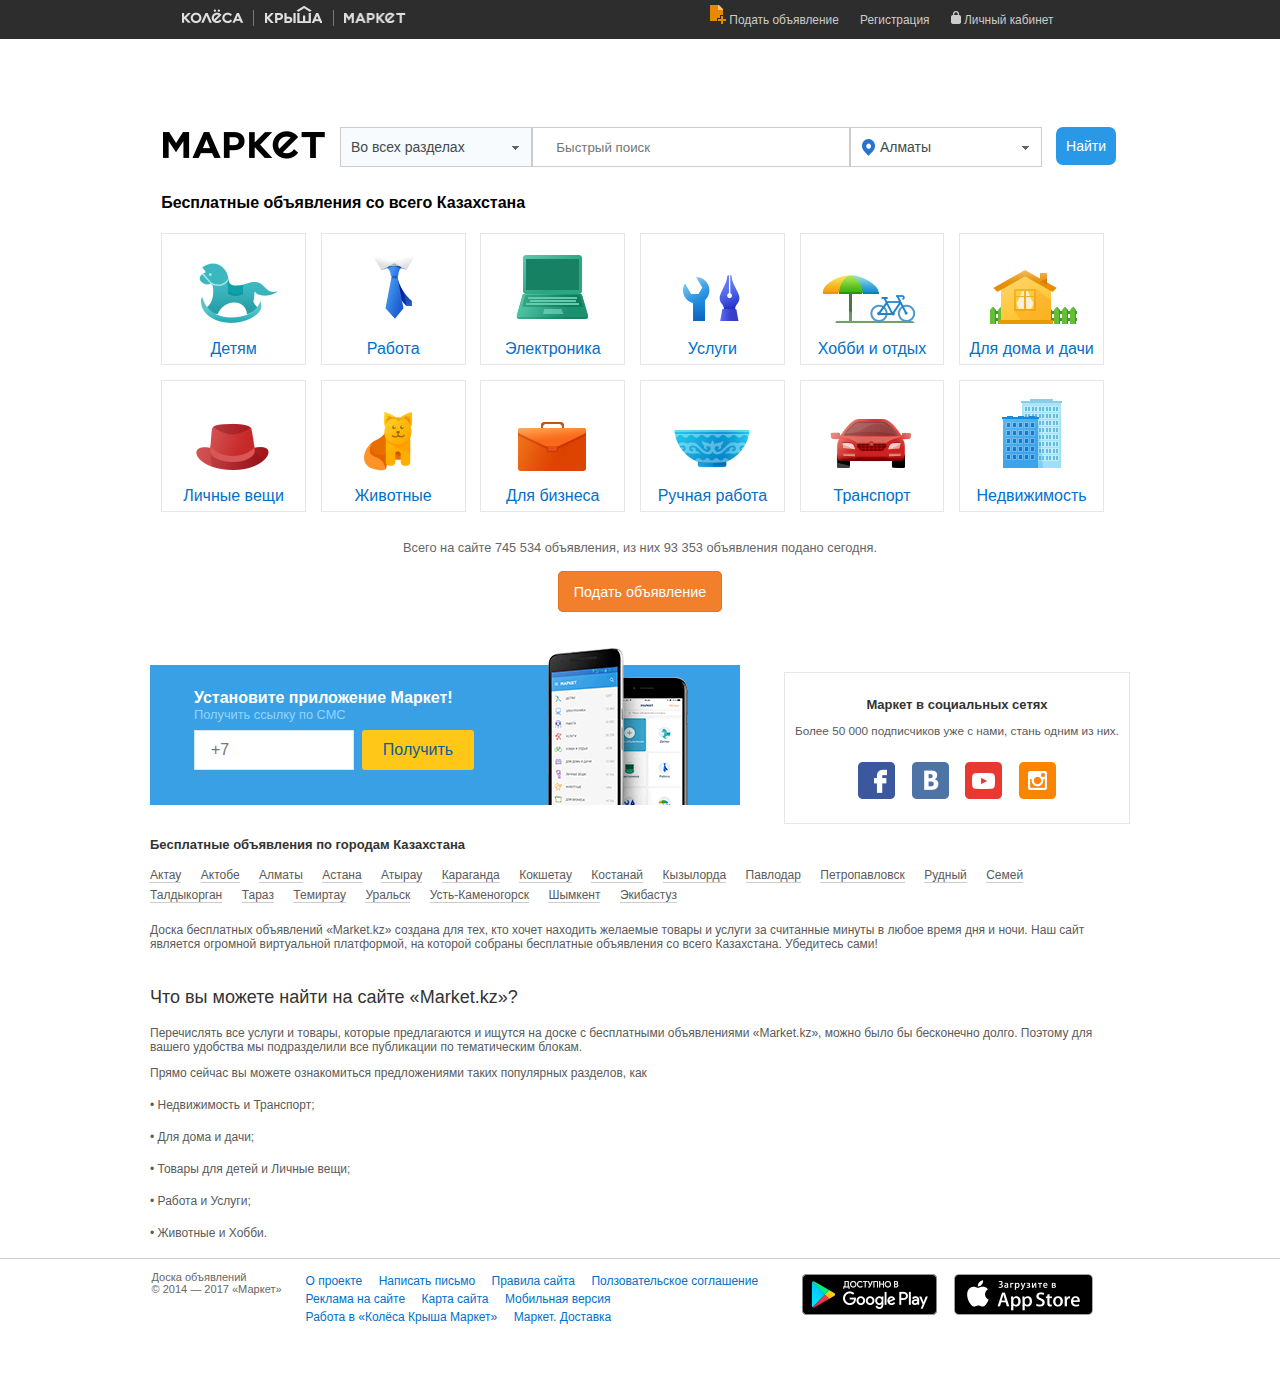
<file: project/index.html>
<html>
	<head>
		<meta name="viewport" content="width=device-width, initial-scale=1">
		<title> Free advertisements: free classifieds board of MARKET.KZ </title>
		<link rel="stylesheet" type="text/css" href="style.css" />
		
	</head>
	<body>
		<header>
			<div id="grid">
				<span id="start">
					<span>
						<a href="http://kolesa.kz" class="link"><img src="Images/kolesa.png"></a>
					</span>
					<span>
						<img class="delimeter" src="Images/delimeter.png">
					</span>
					<span>
						<a href="http://krisha.kz"class="link"><img src="Images/krisha.png"></a>
					</span>
					<span>
						<img class="delimeter" src="Images/delimeter.png">
					</span>
					<span>
						<a href="#" class="link"><img src="Images/market.png"></a>
					</span>
				</span>
				<span id="end">
					<a href="#">
						<img src="Images/add.png"/>
						<span>Подать объявление</span>
					</a>
					<a href="#">
						<span>Регистрация</span>
					</a>
					<a href="#">
						<img src="Images/lock.png"/>
						<span id="profile">Личный кабинет</span>
					</a>
				</span>
			</div>
		</header>
		<main>
			<div id="container">
				<div id="logo">
					<img src="Images/logo.png"/>
				</div>
				<div id="search">
					<span class="search_all">
						<text>Во всех разделах</text>
						<img src="Images/triangle.png"/>
					</span>
					<span class="quick_search">
						<input type="text" placeholder="Быстрый поиск"/>
					</span>
					<span class="city">
						<div>
							<img src="Images/map.png"/>
							<text>Алматы</text>
						</div>
						<img src="Images/triangle.png"/>
					</span>
					<div class="find"><a href="#">Найти</a></div>
				</div>
			</div>
			<div id="content">
				<h4>Бесплатные объявления со всего Казахстана</h4>
				<div>
					<span>
						<img src="Images/kids.png"/>
						<a href="#">Детям</a>
					</span>
					<span>
						<img src="Images/job.png"/>
						<a href="#">Работа</a>
					</span>
					<span>
						<img src="Images/electronika.png"/>
						<a href="#">Электроника</a>
					</span>
					<span>
						<img src="Images/services.png"/>
						<a href="#">Услуги</a>
					</span>
					<span>
						<img src="Images/hobby.png"/>
						<a href="#">Хобби и отдых</a>
					</span>
					<span>
						<img src="Images/house.png"/>
						<a href="#">Для дома и дачи</a>
					</span>
				</div>
				<div>
					<span>
						<img src="Images/own.png"/>
						<a href="#">Личные вещи</a>
					</span>
					<span>
						<img src="Images/animal.png"/>
						<a href="#">Животные</a>
					</span>
					<span>
						<img src="Images/work.png"/>
						<a href="#">Для бизнеса</a>
					</span>
					<span>
						<img src="Images/handmade.png"/>
						<a href="#">Ручная работа</a>
					</span>
					<span>
						<img src="Images/car.png"/>
						<a href="#">Транспорт</a>
					</span>
					<span>
						<img src="Images/building.png"/>
						<a href="#">Недвижимость</a>
					</span>
				</div>
				<div id="div">
					<p id="new-info">Всего на сайте 745 534 объявления, из них 93 353 объявления подано сегодня.</p>
					<p id="give-add"><a href="#">Подать объявление</a></p>
				</div>
			</div>
			<div id="text">
				<div id="app">
					<span id="sms">
						<text id="text1"><strong>Установите приложение Маркет!</strong></text>
						<text id="text2"></br>Получить ссылку по СМС</text>
						<div>
							<input placeholder="+7"/>
							<span><a href="#">Получить</a></span>
						</div>
					</span>
					<img src="Images/phones.png"/>
				</div>
				<div id="network">
					<p id="p1"><strong>Маркет в социальных сетях</strong></p>
					<p id="p2">Более 50 000 подписчиков уже с нами, стань одним из них.</p>
					<a href="#"><img src="Images/facebook.png"/></a>
					<a href="#"><img src="Images/vkontakte.png"/></a>
					<a href="#"><img src="Images/youtube.png"/></a>
					<a href="#"><img src="Images/insta.png"/></a>
				</div>
			</div>
			<div id="regions">
				<p><strong>Бесплатные объявления по городам Казахстана</strong></p>
				<span><a href="#">Актау</a></span>
				<span><a href="#">Актобе</a></span>
				<span><a href="#">Алматы</a></span>
				<span><a href="#">Астана</a></span>
				<span><a href="#">Атырау</a></span>
				<span><a href="#">Караганда</a></span>
				<span><a href="#">Кокшетау</a></span>
				<span><a href="#">Костанай</a></span>
				<span><a href="#">Кызылорда</a></span>
				<span><a href="#">Павлодар</a></span>
				<span><a href="#">Петропавловск</a></span>
				<span><a href="#">Рудный</a></span>
				<span><a href="#">Семей</a></span>
				<span><a href="#">Талдыкорган</a></span>
				<span><a href="#">Тараз</a></span>
				<span><a href="#">Темиртау</a></span>
				<span><a href="#">Уральск</a></span>
				<span><a href="#">Усть-Каменогорск</a></span>
				<span><a href="#">Шымкент</a></span>
				<span><a href="#">Экибастуз</a></span>
			</div>
			<div id="faq">
				<h6>Доска бесплатных объявлений «Market.kz» создана для тех, 
				кто хочет находить желаемые товары и услуги за считанные минуты 
				в любое время дня и ночи. Наш сайт является огромной виртуальной 
				платформой, на которой собраны бесплатные объявления со всего 
				Казахстана. Убедитесь сами!</h6>
				<h4>Что вы можете найти на сайте «Market.kz»?</h4>
				<p>Перечислять все услуги и товары, которые предлагаются и ищутся 
				на доске с бесплатными объявлениями «Market.kz», можно было бы 
				бесконечно долго. Поэтому для вашего удобства мы подразделили 
				все публикации по тематическим блокам.</p>
				<p>Прямо сейчас вы можете ознакомиться предложениями таких популярных разделов, как</p>
				<h6>• Недвижимость и Транспорт;</h6>
				<h6>• Для дома и дачи;</h6>
				<h6>• Товары для детей и Личные вещи;</h6>
				<h6>• Работа и Услуги;</h6>
				<h6>• Животные и Хобби.</h6>
			</div>
		</main>
		<footer>
			<span>
				<p>Доска объявлений</p>
				<p>© 2014 — 2017 «Маркет»</p>
			</span>
			<span>
				<div>
					<a href="#">О проекте</a>
					<a href="#">Написать письмо</a>
					<a href="#">Правила сайта</a>
					<a href="#">Ползовательское соглашение</a>
				</div>
				<div>
					<a href="#">Реклама на сайте</a>
					<a href="#">Карта сайта</a>
					<a href="#">Мобильная версия</a>
				</div>
				<div>
					<a href="#">Работа в «Колёса Крыша Маркет»</a>
					<a href="#">Маркет. Доставка</a>
				</div>
			</span>
			<span id="phones">
				<a href="#"><img src="Images/android.png"></a>
				<a href="#"><img src="Images/ios.png"></a>
			</span>
		</footer>
	</body>
</html>
</file>
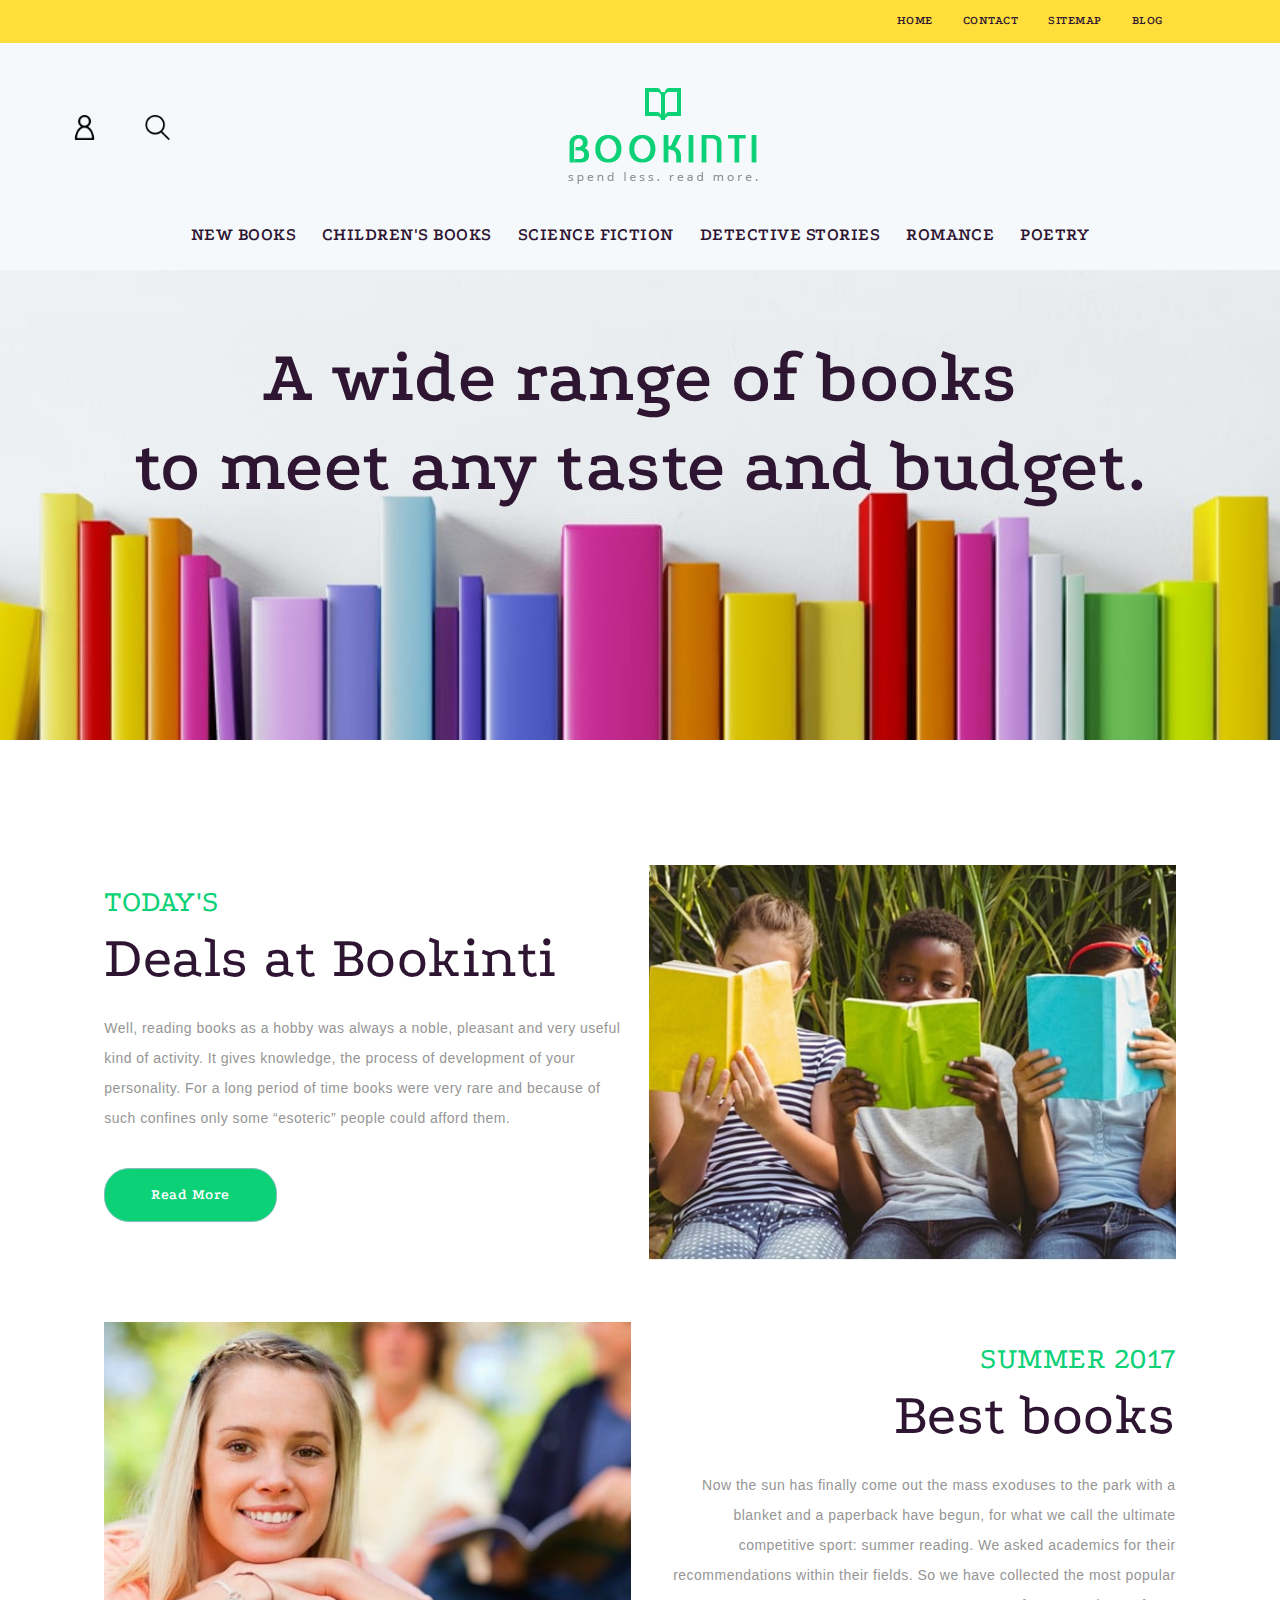
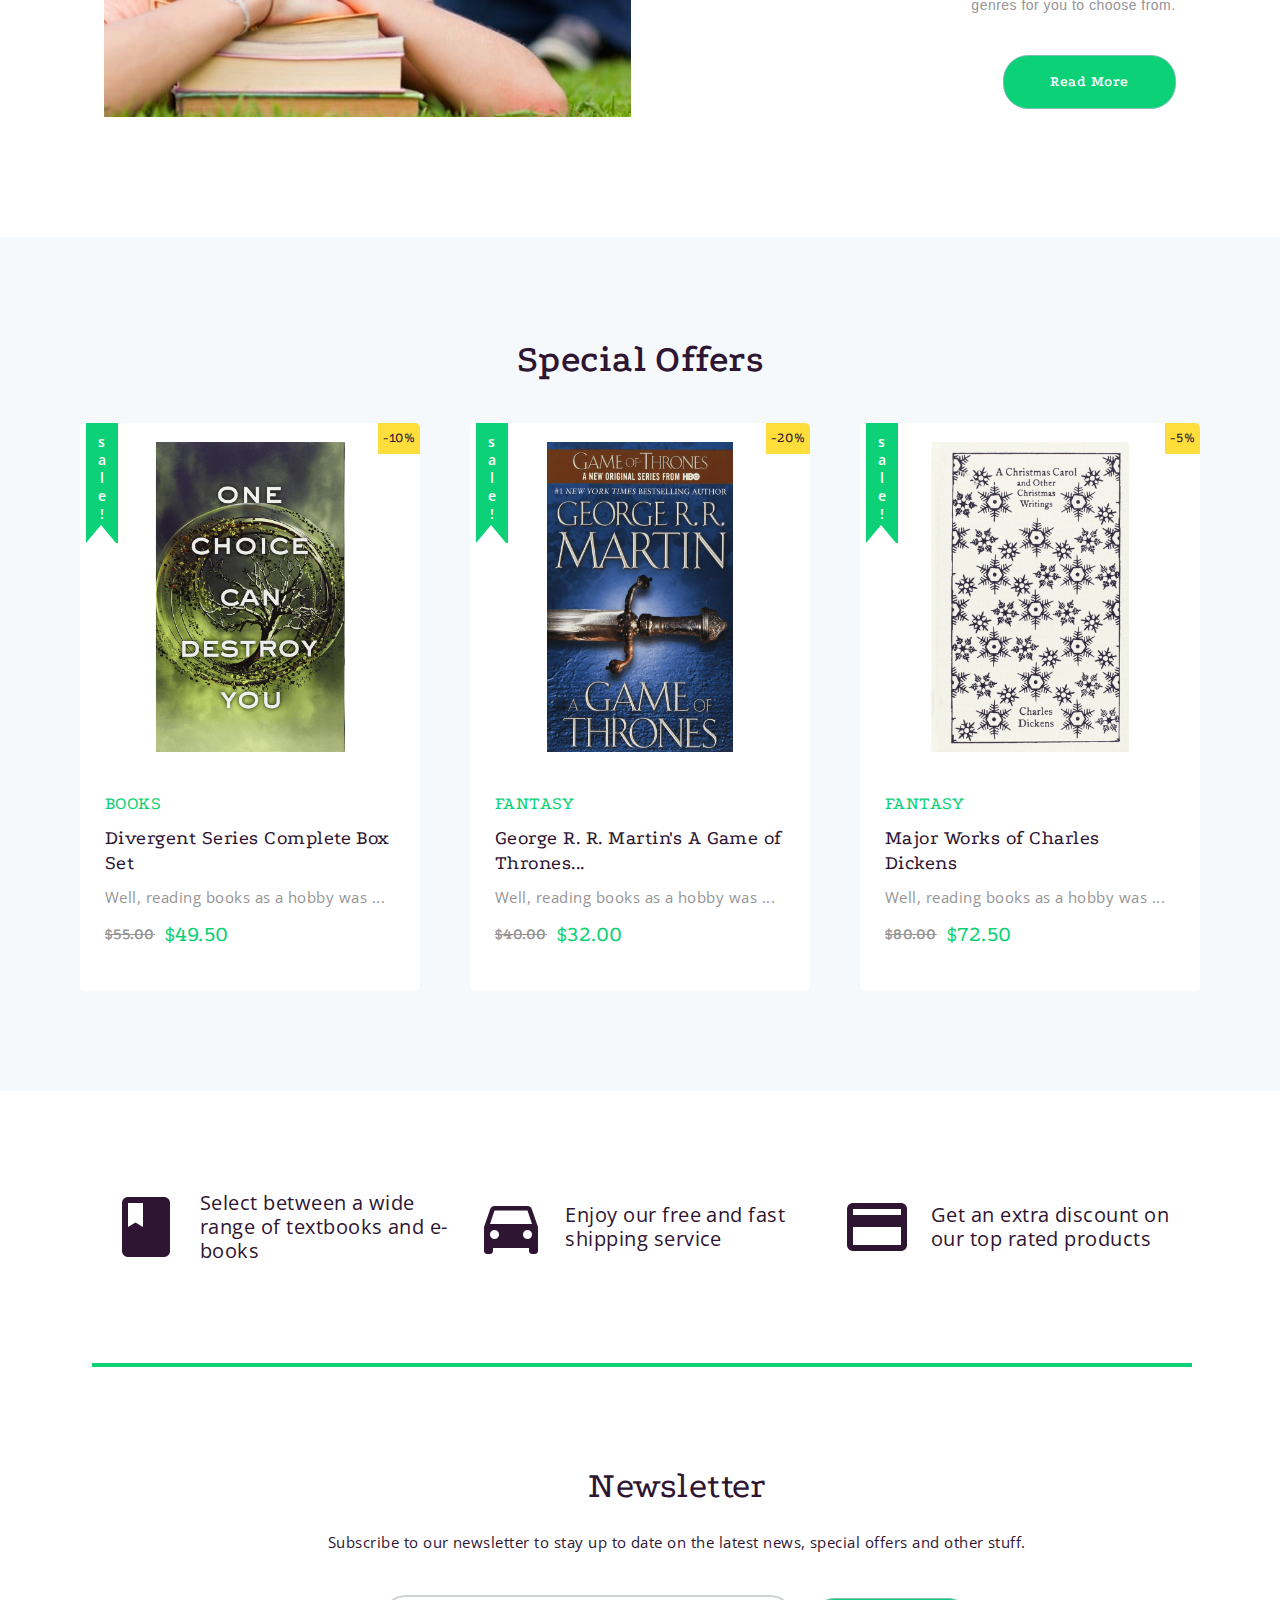
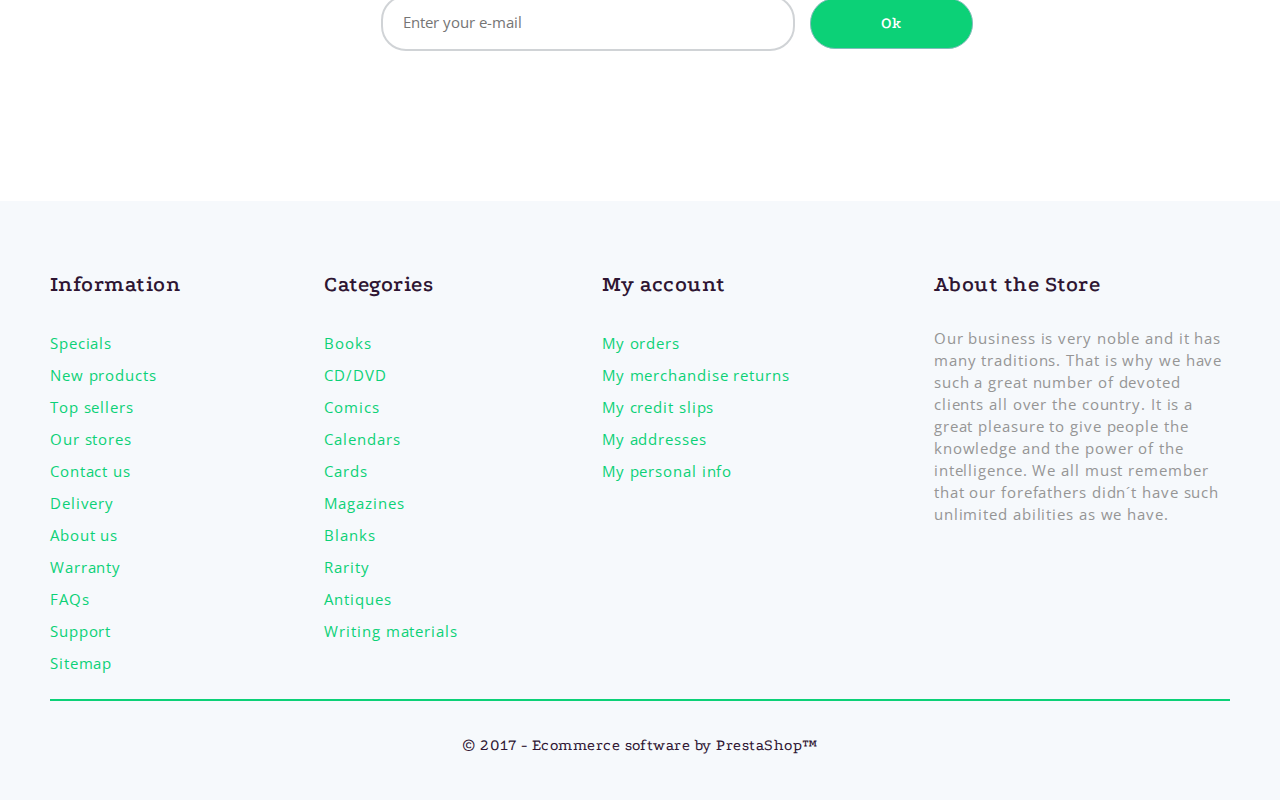
<file: project2/index.html>
<!DOCTYPE HTML>
<html>
	<head>
		<meta charset="UTF-8">
		<title>bookinti</title>
		<script src="script.js" defer></script>
		<link rel="stylesheet" href="style.css">
		<meta name="viewport" content="width=device-width, initial-scale=1">
		<link rel="shortcut icon" type="image/x-icon" href="Images/favicon.ico">
		<link rel="stylesheet" href="https://cdnjs.cloudflare.com/ajax/libs/font-awesome/4.7.0/css/font-awesome.min.css">
		<link rel="stylesheet" href="https://fonts.googleapis.com/css?family=Podkova:400,500,600,700,800&amp;subset=cyrillic,cyrillic-ext,latin-ext">
		<link rel="stylesheet" href="https://fonts.googleapis.com/css?family=Open+Sans:300,300i,400,400i,600,600i,700,700i,800,800i&amp;subset=latin,latin-ext" type="text/css" media="all">
	</head>
	<body>
		<header>
			<nav>
				<a>HOME</a>
				<a>CONTACT</a>
				<a>SITEMAP</a>
				<a>BLOG</a>
			</nav>
			<div id="div_1">
				<span class="icons">
					<img class="icon" id="login" src="Images/login.png"/>
					<img class="icon" id="search" src="Images/search.png"/>
				</span>
				<form action="element_page.php" id="look">
					<input id="ide" type="text" name="search" placeholder="Search" value="" autocomplete="off">
				</form>
				<style>
					.icons {
						display: flex;
						align-items: center;
						margin: -25px 350px 0 -450px;
					}
					.icon {
						width: 25px;
						cursor: pointer;
						margin-right: 48px;
						display: inline-block;
					}
					form {
						display: none;
						margin: 20px 120px 0 -383px;
					}
					#ide {
						border: 0;
						outline: 0;
						height: 40px;
						cursor: text;
						color: #959595;
						background: #fff;
						border-radius: 25px;
						padding: 5px 180px 5px 60px;
					}
				</style>
				<span>
					<img src="Images/logo.jpg"/>
				</span>
			</div>
			<div id="div_2">
				<a id="new_books">NEW BOOKS</a>
				<a id="childrens">CHILDREN'S BOOKS</a>
				<a id="science">SCIENCE FICTION</a>
				<a id="detective">DETECTIVE STORIES</a>
				<a id="romance">ROMANCE</a>
				<a id="poetry">POETRY</a>
			</div>
		</header>
		<section>
			<div id="main">
				<div id="div_3">
					<a >
						<h2>A wide range of books</br>to meet any taste and budget.</h2>
					</a>
				</div>
				<div id="div_4">
					<div class="news">
						<div class="news_div">
							<p class="p1">TODAY'S</p>
							<h2>Deals at Bookinti</h2>
							<p class="p2">Well, reading books as a hobby was always a noble, pleasant and very useful kind of activity. It gives knowledge, the process of development of your personality. For a long period of time books were very rare and because of such confines only some “esoteric” people could afford them.</p>
							<a >Read More</a>
						</div>
						<img src="Images/image1.jpg"/>
					</div>
					<div class="news second">
						<img src="Images/image2.jpg"/>
						<div class="news_div">
							<p class="p1">SUMMER 2017</p>
							<h2>Best books</h2>
							<p class="p2">Now the sun has finally come out the mass exoduses to the park with a blanket and a paperback have begun, for what we call the ultimate competitive sport: summer reading. We asked academics for their recommendations within their fields. So we have collected the most popular genres for you to choose from.</p>
							<a >Read More</a>
						</div>
					</div>
				</div>
				<div id="div_5">
					<span id="offers"><a >Special Offers</a></span>
					<div id="books">
						<div class="book">
							<div class="top">
								<div class="image_container">
									<a class="image" href="element_page.html">
										<img src="Images/book1.jpg"/>
									</a>
									<a class="sale" >sale!</a>
								</div>
								<p class="sale_percentage">-10%</p>
							</div>
							<div class="bottom">
								<h6>BOOKS</h6>
								<h5>Divergent Series Complete Box Set</h5>
								<div class="description">Well, reading books as a hobby was ...</div>
								<div class="prices">
									<span class="old_price">$55.00</span>
									<span class="new_price">$49.50</span>
								</div>
							</div>
						</div>
						<div class="book">
							<div class="top">
								<div class="image_container">
									<a class="image" href="element_page.html">
										<img src="Images/book2.jpg"/>
									</a>
									<a class="sale" >sale!</a>
								</div>
								<p class="sale_percentage">-20%</p>
							</div>
							<div class="bottom">
								<h6>FANTASY</h6>
								<h5>George R. R. Martin's A Game of Thrones...</h5>
								<div class="description">Well, reading books as a hobby was ...</div>
								<div class="prices">
									<span class="old_price">$40.00</span>
									<span class="new_price">$32.00</span>
								</div>
							</div>
						</div>
						<div class="book">
							<div class="top">
								<div class="image_container">
									<a class="image" href="element_page.html">
										<img src="Images/book3.jpg"/>
									</a>
									<a class="sale" >sale!</a>
								</div>
								<p class="sale_percentage">-5%</p>
							</div>
							<div class="bottom">
								<h6>FANTASY</h6>
								<h5>Major Works of Charles Dickens</h5>
								<div class="description">Well, reading books as a hobby was ...</div>
								<div class="prices">
									<span class="old_price">$80.00</span>
									<span class="new_price">$72.50</span>
								</div>
							</div>
						</div>
					</div>
				</div>
				<div id="div_6">
					<div id="material">
						<div class="items">
							<img src="Images/book.png"/>
							<span>Select between a wide range of textbooks and e-books</span>
						</div>
						<div class="items">
							<img src="Images/car.png"/>
							<span>Enjoy our free and fast shipping service</span>
						</div>
						<div class="items">
							<img src="Images/payment.png"/>
							<span>Get an extra discount on our top rated products</span>
						</div>
					</div>
					<div id="line"></div>
					<div id="subscribe">
						<h1>Newsletter</h1>
						<p>Subscribe to our newsletter to stay up to date on the latest news, special offers and other stuff.</p>
						<div class="email">
							<input placeholder="Enter your e-mail" type="email"/>
							<a >Ok</a>
						</div>
					</div>
				</div>
			</div>
			<div id="list" style="display:none">
				<div class="home">
					<a href="index.html"><i class="fa fa-home"/></i></a>
					<p class="grey" id="p_main">Books</p>
					<p id="title">Books</p>
				</div>
				<div class="inner">
					<div class="category_description">
						<div class="description_texts">
							<span id="first_title">BOOKS</span>
							<p>Well, reading books as a hobby was always a noble, pleasant and very useful kind of activity. It gives knowledge, exerts on the process of development of your personality. For a long period of time books were very rare and because of such confines only some "esoteric" people could afford them. And you know what? Books always have some notes of mysticism. Just remember that special atmosphere of solitude in the library or in the old book-store, it seemed that imponderable scent of rational identity is in the air... The unique smell of old and new pages, soft cover and so on. Yeah, they are worth our admiring.</p>
						</div>
						<div class="description_image">
							<img id="category_image" src="Images/Category/Books/category_default.jpg"/>
						</div>
					</div>
					<div class="number_of_books">
						<span id="second_title">BOOKS</span>
						<p>There are 20 products.</p>
					</div>
					<div class="subcategories">
						<p>Subcategories</p>
						<ul>
							<li>
								<img id="subcategory1" src="Images/Category/Books/category1.jpg"/>
								<a id="subcategory_1">CHILDREN'S</br>BOOKS</a>
							</li>
							<li>
								<img id="subcategory2" src="Images/Category/Books/category2.jpg"/>
								<a id="subcategory_2">SCIENCE FICTION</a>
							</li>
							<li>
								<img id="subcategory3" src="Images/Category/Books/category3.jpg"/>
								<a id="subcategory_3">DETECTIVE</br>STORIES</a>
							</li>
							<li>
								<img id="subcategory4" src="Images/Category/Books/category4.jpg"/>
								<a id="subcategory_4">ROMANCE</a>
							</li>
							<li>
								<img id="subcategory5" src="Images/Category/Books/category5.jpg"/>
								<a id="subcategory_5">BELLES-LETTRES</a>
							</li>
							<li>
								<img id="subcategory6"></img>
								<a id="subcategory_6"></a>
							</li>
						</ul>
					</div>
					<div class="sorting">
						<div class="sort">
							<p>Sort by</p>
							<select>
								<option value="price:asc" selected="selected">Price: Lowest first</option>
								<option value="price:desc">Price: Highest first</option>
								<option value="name:asc">Product Name: A to Z</option>
								<option value="name:desc">Product Name: Z to A</option>
							</select>
						</div>
					</div>
					<div class="books">
						<div class="book">
							<div class="top">
								<div class="image_container">
									<a class="image" id="image1">
										<img src="Images/Gallery/Books/book1.jpg"/>
									</a>
								</div>
								<p class="sale_percentage">-20%</p>
							</div>
							<div class="bottom">
								<h6>HUMOR-SATIRE</h6>
								<h5>Penguin Classics Penguin's Poems for Love</h5>
								<div class="description">Well, reading books as a hobby was ...</div>
								<div class="prices">
									<span class="old_price">$10.00</span>
									<span class="new_price">$8.00</span>
								</div>
							</div>
						</div>
						<div class="book">
							<div class="top">
								<div class="image_container">
									<a class="image" id="image2">
										<img src="Images/Gallery/Books/book2.jpg"/>
									</a>
								</div>
							</div>
							<div class="bottom">
								<h6>ARTS</h6>
								<h5>The Hardy Boys Starter Set</h5>
								<div class="description">Well, reading books as a hobby was ...</div>
								<div class="prices">
									<span class="new_price">$16.00</span>
								</div>
							</div>
						</div>
						<div class="book">
							<div class="top">
								<div class="image_container">
									<a class="image" id="image3">
										<img src="Images/Gallery/Books/book3.jpg"/>
									</a>
									<a class="sale" >sale!</a>
								</div>
								<p class="sale_percentage">-15%</p>
							</div>
							<div class="bottom">
								<h6>BOOKS</h6>
								<h5>Nora Roberts Boonsboro Trilogy Boxed Set</h5>
								<div class="description">Well, reading books as a hobby was ...</div>
								<div class="prices">
									<span class="old_price">$19.00</span>
									<span class="new_price">$16.15</span>
								</div>
							</div>
						</div>
						<div class="book">
							<div class="top">
								<div class="image_container">
									<a class="image" id="image4">
										<img src="Images/Gallery/Books/book4.jpg"/>
									</a>
									<a class="sale" >sale!</a>
								</div>
							</div>
							<div class="bottom">
								<h6>BOOKS</h6>
								<h5>Mistborn Trilogy by Brandon Sanderson</h5>
								<div class="description">Well, reading books as a hobby was ...</div>
								<div class="prices">
									<span class="new_price">$20.00</span>
								</div>
							</div>
						</div>
						<div class="book">
							<div class="top">
								<div class="image_container">
									<a class="image" id="image5">
										<img src="Images/Gallery/Books/book5.jpg"/>
									</a>
								</div>
							</div>
							<div class="bottom">
								<h6>DETECTIVE-STORIES</h6>
								<h5>The Hunger Games Trilogy - 3 Book Set</h5>
								<div class="description">Well, reading books as a hobby was ...</div>
								<div class="prices">
									<span class="new_price">$21.00</span>
								</div>
							</div>
						</div>
						<div class="book">
							<div class="top">
								<div class="image_container">
									<a class="image" id="image6">
										<img src="Images/Gallery/Books/book6.jpg"/>
									</a>
									<a class="sale" >sale!</a>
								</div>
							</div>
							<div class="bottom">
								<h6>DRAMA</h6>
								<h5>Nancy Drew Starter Set</h5>
								<div class="description">Well, reading books as a hobby was ...</div>
								<div class="prices">
									<span class="new_price">$25.00</span>
								</div>
							</div>
						</div>
					</div>
				</div>
			</div>
			<div id="element" style="display:none">
				<div class="home">
					<a href="index.html"><i class="fa fa-home"/></i></a>
					<p class="grey">Books</p>
					<p class="grey" id="p_list"></p>
					<p id="p_element">Penguin Classics Penguin's Poems for Love</p>
				</div>
				<div class="book_info">
					<div class="book_images">
						<div class="current_image">
							<img id="current" src="Images/Gallery/Element1/element1.jpg"/>
						</div>
						<div class="gallery">
							<div onClick="leftClick()" id="left">&larr;</div>
							<div onClick="rightClick()" id="right">&rarr;</div>
							<img id="1" onClick="changeCurrent(1)" src="Images/Gallery/Element1/book1.jpg" value="visible"/>
							<img id="2" onClick="changeCurrent(2)" src="Images/Gallery/Element1/book2.jpg" value="visible"/>
							<img id="3" onClick="changeCurrent(3)" src="Images/Gallery/Element1/book3.jpg" value="visible"/>
							<img id="4" onClick="changeCurrent(4)" src="Images/Gallery/Element1/book4.jpg" value="visible"/>
							<img id="5" onClick="changeCurrent(5)" src="Images/Gallery/Element1/book5.jpg" value="visible"/>
							<img id="6" onClick="changeCurrent(6)" src="Images/Gallery/Element1/book6.jpg" value="hidden"/>
						</div>
					</div>
					<div class="book_description">
						<h1 id="heading">Penguin Classics Penguin's Poems for Love</h1>
						<div class="rating">
							<p>Rating</p>
							<div class="rating_stars" id="rating1">
								<div class="fa fa-star checked"></div>
								<div class="fa fa-star checked"></div>
								<div class="fa fa-star checked"></div>
								<div class="fa fa-star checked"></div>
								<div class="fa fa-star"></div>
							</div>
							<a href="#reviews"><p class="readers">Read reviews(1)</p></a>
						</div>
						<p class="p" id="reference">Reference: <span>00110</span></p>
						<p class="p">Condition: <span>New product</span></p>
						<p class="p" id="number">100 <span style="font-weight:400; margin:0">Items</span></p>
						<div class="color_lang">
							<div class="color">
								<p class="p">Color</p>
								<span onClick="changeColor(1)" id="first_color" selected="selected"><div id="color1"></div></span>
								<span onClick="changeColor(2)" id="second_color"><div id="color2"></div></span>
							</div>
							<div class="lang">
								<p class="p">Language</p>
								<select>
									<option>English</option>
									<option>Spanish</option>
									<option>French</option>
									<option>German</option>
								</select>
							</div>
						</div>
						<div class="format">
							<p>Format</p>
							<label><input type="radio" name="format" value="paper" checked="checked"/>Paperback</label>
							<label><input type="radio" name="format" value="hard"/>Hardcover</label>
						</div>
						<div class="prices">
							<div class="new_price" id="price1">8.00$</div>
							<div class="old_price" id="price2">10.00$</div>
							<p id="sale_percent">-20%</p>
						</div>
						<p id="reduced">Reduced price!</p>
						<div class="amount">
							<input type="number" value="1" min="1"/>
							<a >Add to cart</a>
						</div>
						<div class="heart_sms">
							<i class="fa fa fa-heart-o fa-2x" area-hidden="true"></i>
							<i class="fa fa fa-envelope-o fa-2x" aria-hidden="true"></i>
						</div>
					</div>
				</div>
				<div id="reviews">
					<h3>REVIEWS</h3>
					<div class="rating">
						<p id="grade" >Grade</p>
						<div class="rating_stars" id="rating2">
							<div class="fa fa-star checked"></div>
							<div class="fa fa-star checked"></div>
							<div class="fa fa-star checked"></div>
							<div class="fa fa-star checked"></div>
							<div class="fa fa-star"></div>
						</div>
					</div>
					<p>test t</p>
					<p class="grey" id="date">May 12.2017</p>
					<p>Guys, YOU ROCK!!!</p>
					<p class="grey">I wanted to say thank you for the amazing product and for the fast processing and delivery. It was impressive, you weren't kidding. I was surprised with such an excellent quality...My family is very happy. I would definitely use this site again and again and recommend it to others.</p>
				</div>
			</div>
		</section>
		<footer>
			<div id="upper">
				<div class="info">
					<h1>Information</h1>
					<a >Specials</a>
					<a >New products</a>
					<a >Top sellers</a>
					<a >Our stores</a>
					<a >Contact us</a>
					<a >Delivery</a>
					<a >About us</a>
					<a >Warranty</a>
					<a >FAQs</a>
					<a >Support</a>
					<a >Sitemap</a>
				</div>
				<div class="info">
					<h1>Categories</h1>
					<a >Books</a>
					<a >CD/DVD</a>
					<a >Comics</a>
					<a >Calendars</a>
					<a >Cards</a>
					<a >Magazines</a>
					<a >Blanks</a>
					<a >Rarity</a>
					<a >Antiques</a>
					<a >Writing materials</a>
				</div>
				<div class="info">
					<h1>My account</h1>
					<a >My orders</a>
					<a >My merchandise returns</a>
					<a >My credit slips</a>
					<a >My addresses</a>
					<a >My personal info</a>
				</div>
				<div id="about_us">
					<h1>About the Store</h1>
					<p>Our business is very noble and it has many traditions. That is why we have such a great number of devoted clients all over the country. It is a great pleasure to give people the knowledge and the power of the intelligence. We all must remember that our forefathers didn&acute;t have such unlimited abilities as we have.</p>
				</div>
			</div>
			<div id="bottom">
				<a >&copy; 2017 - Ecommerce software by PrestaShop&trade;</a>
			</div>
		</footer>
	</body>
</html>
</file>
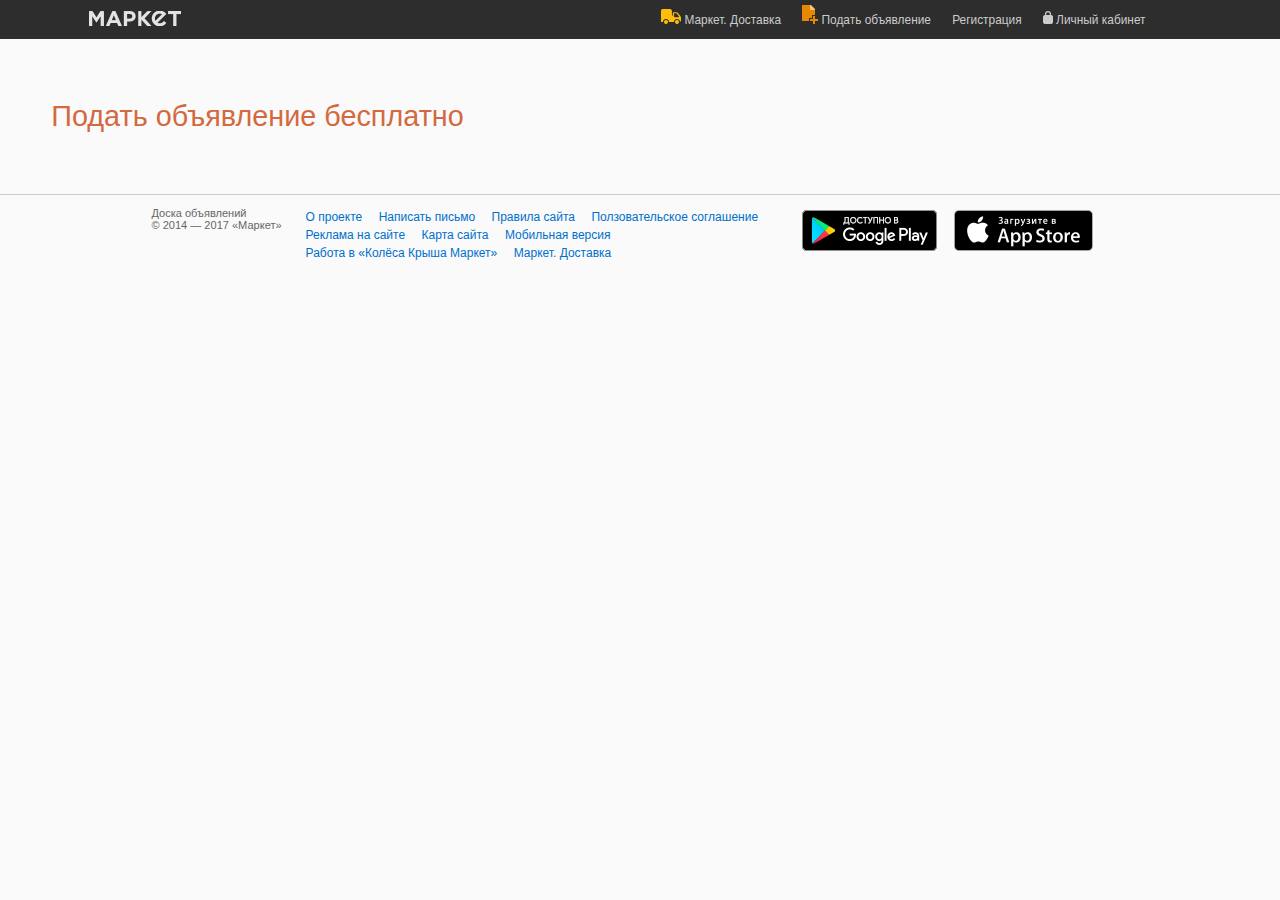
<file: project/new.html>
<html>
	<head>
		<meta name="viewport" content="width=device-width, initial-scale=1">
		<title>Make an advertisement free in MARKET.KZ</title>
		<link rel="stylesheet" type="text/css" href="new.css" />
		
	</head>
	<body>
		<header>
			<div id="grid">
				<span id="start">
					<span>
						<a href="#" class="link"><img src="Images/market_logo.png"></a>
					</span>
				</span>
				<span id="end">
					<a href="#">
						<img src="Images/car1.png"/>
						<span>Маркет. Доставка</span>
					</a>
					<a href="#">
						<img src="Images/add.png"/>
						<span>Подать объявление</span>
					</a>
					<a href="#">
						<span>Регистрация</span>
					</a>
					<a href="#">
						<img src="Images/lock.png"/>
						<span id="profile">Личный кабинет</span>
					</a>
				</span>
			</div>
		</header>
		<main>
			<div>
				<p>Подать объявление бесплатно</p>
			</div>
			<div id="suggestions">
			</div>
		</main>
		<footer>
			<span>
				<p>Доска объявлений</p>
				<p>© 2014 — 2017 «Маркет»</p>
			</span>
			<span>
				<div>
					<a href="#">О проекте</a>
					<a href="#">Написать письмо</a>
					<a href="#">Правила сайта</a>
					<a href="#">Ползовательское соглашение</a>
				</div>
				<div>
					<a href="#">Реклама на сайте</a>
					<a href="#">Карта сайта</a>
					<a href="#">Мобильная версия</a>
				</div>
				<div>
					<a href="#">Работа в «Колёса Крыша Маркет»</a>
					<a href="#">Маркет. Доставка</a>
				</div>
			</span>
			<span id="phones">
				<a href="#"><img src="Images/android.png"></a>
				<a href="#"><img src="Images/ios.png"></a>
			</span>
		</footer>
	</body>
</html>
</file>
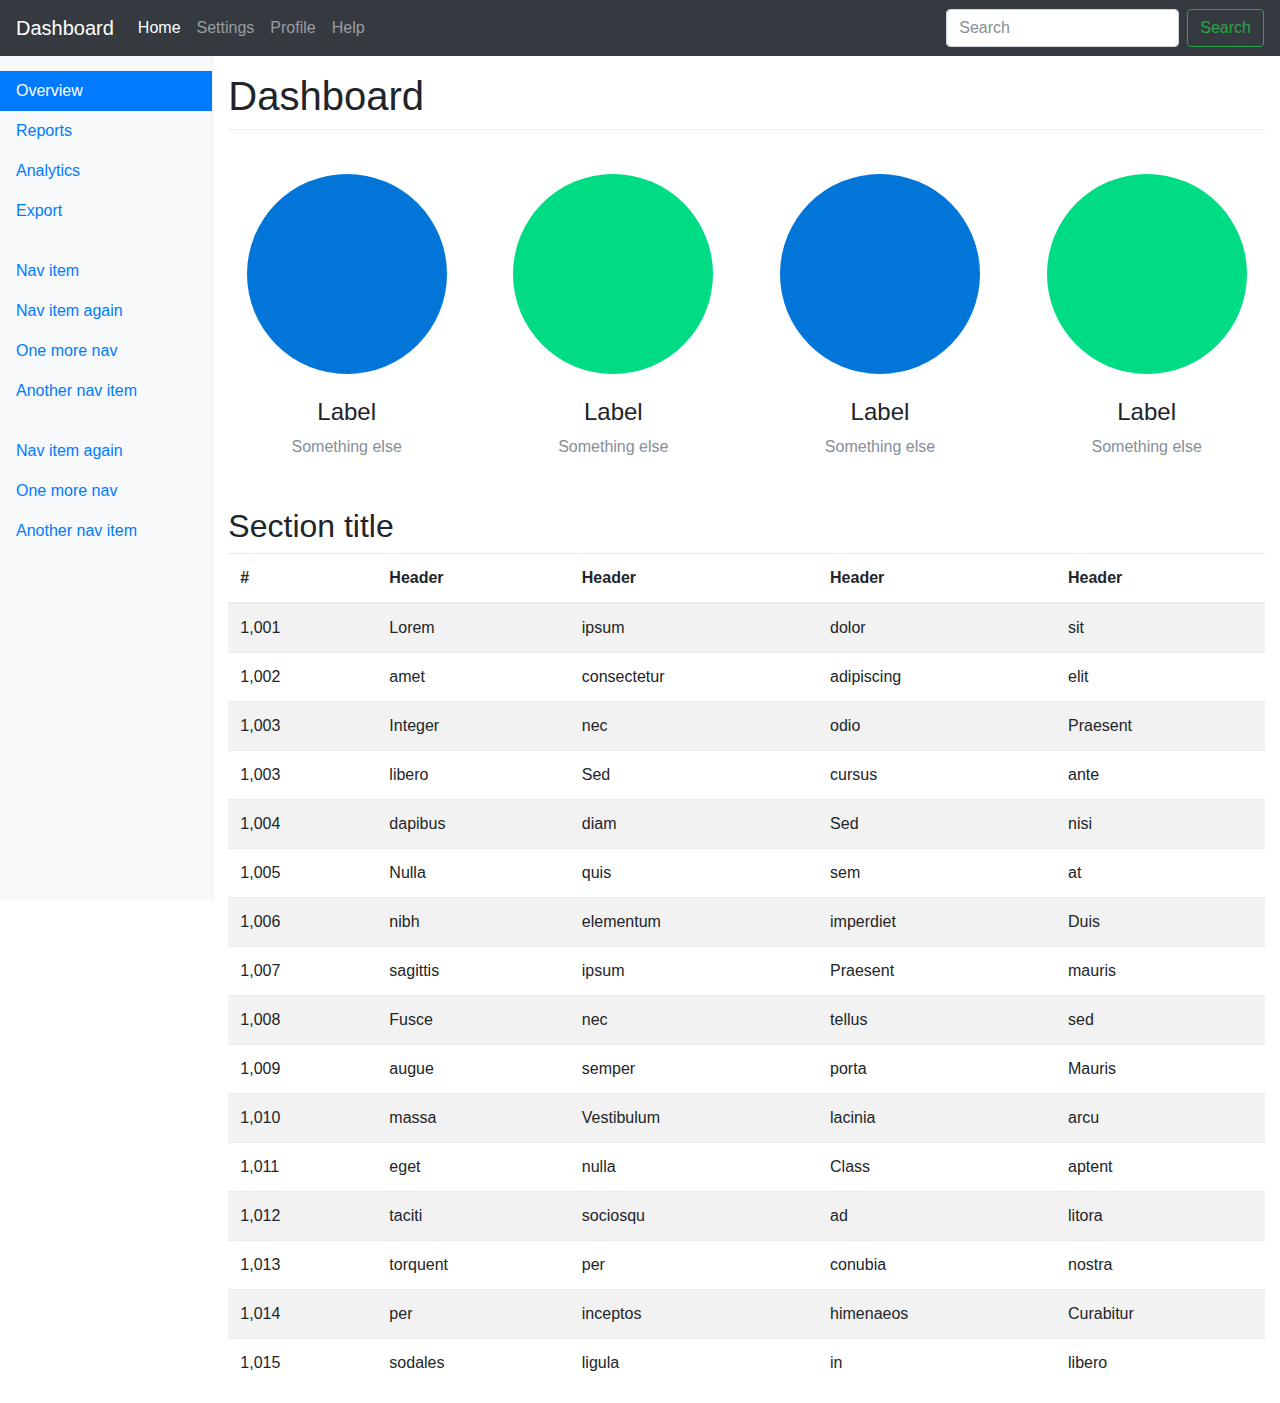
<file: project2/admin/admin.html>
<!DOCTYPE html>
<html lang="en">
	<head>
		<meta http-equiv="Content-Type" content="text/html; charset=UTF-8">
		<meta name="viewport" content="width=device-width, initial-scale=1, shrink-to-fit=no">
		<meta name="description" content="">
		<meta name="author" content="">
		<link rel="icon" href="https://getbootstrap.com/favicon.ico">
		<title>Dashboard Template for Bootstrap</title>
		<link href="admin_files/bootstrap.min.css" rel="stylesheet">
		<link href="admin_files/dashboard.css" rel="stylesheet">
		<style type="text/css" nonce="%CSP_NONCE%">#A9AdsMiddleBoxTop,#A9AdsOutOfStockWidgetTop,#A9AdsServicesWidgetTop,#AD-300x250,#AD-300x250-1,#AD-300x250-2,#AD-300x250-3,#AD-HOME-LEFT,#AD001,#AD1line,#AD2line,#AD300Right,#AD300_VAN,#AD300x250,#AD300x600,#AD728Top,#ADEXPERT_PUSHDOWN,#ADEXPERT_RECTANGLE,#ADInterest,#ADNETwallBanner1,#ADNETwallBanner2,#ADSLOT_1,#ADSLOT_2,#ADSLOT_3,#ADSLOT_4,#ADSLOT_SKYSCRAPER,#ADSPACE02,#ADSPACE03,#ADSPACE04,#ADS_2,#ADSlideshow,#ADSpro,#ADV120x90,#ADVERTISE_HERE_ROW,#ADVERTISE_RECTANGLE1,#ADVERTISE_RECTANGLE2,#ADVTG_CONTAINER_pushdown,#ADVTLEFT1,#ADVTLEFT2,#ADVTRIGHT1,#ADV_VIDEOBOX_2_CNT,#ADVleaderboard,#AD_160,#AD_300,#AD_468x60,#AD_C,#AD_CONTROL_13,#AD_CONTROL_22,#AD_CONTROL_28,#AD_CONTROL_29,#AD_CONTROL_8,#AD_G,#AD_ROW,#AD_Zone,#AD_banner_bottom,#AD_gallery,#AD_google,#AD_half,#AD_newsblock,#AD_rectangle,#AD_rr_a,#AD_text,#ADbox,#ADgoogle_newsblock,#ADoverThePlayer,#ADsmallWrapper,#AFF_popup,#APC_ads_details,#AUI_A9AdsMiddleBoxTop,#AUI_A9AdsWidgetAdsWrapper,#Ad-0-0-Slider,#Ad-0-1-Slider,#Ad-1-0-Slider,#Ad-1-1-Slider,#Ad-1-2-Slider,#Ad-3-Slider,#Ad-4-Slider,#Ad-5-2-Slider,#Ad-8-0-Slider,#Ad-9-0-Slider,#Ad-Container,#Ad-Top,#Ad160x600,#Ad160x600_0_adchoice,#Ad300x145,#Ad300x250,#Ad300x250_0,#Ad300x600_0_adchoice,#Ad3Left,#Ad3Right,#Ad3TextAd,#Ad728x90,#Ad990,#AdAboveGame,#AdArea,#AdAreaH,#AdAuth1,#AdAuth2,#AdAuth3,#AdAuth4,#AdBanner,#AdBannerSmallContainer,#AdBanner_F1,#AdBanner_S,#AdBar,#AdBar1,#AdBigBox,#AdBlock,#AdBlockBottomSponsor,#AdBottomLeader,#AdBottomRight,#AdBox160,#AdBox2,#AdBox300,#AdBox728,#AdBoxMoreGames,#AdButtons,#AdContainerTop,#AdContentModule_F,#AdContent_0_0_pnlDiv,#AdControl_TowerAd,#AdDetails_GoogleLinksBottom,#AdDetails_InsureWith,#AdDetails_SeeMoreLink,#AdDisclaimer,#AdDisplay_LongLink,#AdDisplay_TallLink,#AdDiv,#AdExtraBlock,#AdFeedbackLinkID_lnkItem,#AdFoxDiv,#AdFrame1,#AdFrame2,#AdFrame4,#AdHouseRectangle,#AdIndexTower,#AdLayer1,#AdLayer2,#AdLeaderboard2RunofSite,#AdLeaderboardBottom,#AdLeaderboardTop,#AdLocationMarketPage,#AdMPUHome,#AdMediumRectangle1300x250,#AdMediumRectangle2300x250,#AdMiddle,#AdMobileLink,#AdPanel,#AdPanelBigBox,#AdPanelLogo,#AdPopUp,#AdRectangle,#AdRectangleBanner,#AdSense-Skyscraper,#AdSense1,#AdSense2,#AdSense3,#AdSenseBottomAds,#AdSenseDiv,#AdSenseMiddleAds,#AdSenseResults1_adSenseSponsorDiv,#AdSenseTopAds,#AdServer,#AdShopSearch,#AdShowcase,#AdShowcase_F,#AdShowcase_F1,#AdSky23,#AdSkyscraper,#AdSlot_AF-Right-Multi,#AdSpaceLeaderboard,#AdSpacing,#AdSponsor_SF,#AdSpotMovie,#AdSquare02,#AdSubsectionShowcase_F1,#AdTaily_Widget_Container,#AdTargetControl1_iframe,#AdTop,#AdTopBlock,#AdTopLeader,#AdWidgetContainer,#AdZone1,#AdZone2,#Ad_976x105,#Ad_BelowContent,#Ad_Block,#Ad_Center1,#Ad_Premier,#Ad_Right1,#Ad_RightBottom,#Ad_RightTop,#Ad_TopLeaderboard,#Adbanner,#Adc1_AdContainer,#Adc2_AdContainer,#Adc3_AdContainer,#AdcBB_AdContainer,#Adlabel,#Adrectangle,#Ads-C,#Ads-D-728x90-hori,#Ads270x510-left,#Ads470by50,#AdsBannerTop,#AdsBottomContainer,#AdsBottomIframe,#AdsCarouselBoxArea,#AdsContainerTop,#AdsContent,#AdsContent_SearchShortRecB_UPSSR,#AdsDiv,#AdsFrame,#AdsHome2,#AdsLeader,#AdsLeft_1,#AdsPlayRight_1,#AdsRight,#AdsShowCase,#AdsTopContainer,#AdsVideo250,#AdsWrap,#Ads_BA_BUT,#Ads_BA_BUT_box,#Ads_BA_CAD,#Ads_BA_CAD2,#Ads_BA_CAD2_Text,#Ads_BA_CAD_box,#Ads_BA_FLB,#Ads_BA_SKY,#Ads_CAD,#Ads_OV_BS,#Ads_Special,#Ads_TFM_BS,#Ads_google_01,#Ads_google_02,#Ads_google_03,#Ads_google_04,#Ads_google_05,#Adsense300x250,#Adtag300x250Bottom,#Adtag300x250Top,#Adv-div,#Adv10,#Adv11,#Adv8,#Adv9,#AdvArea,#AdvBody,#AdvContainer,#AdvContainerBottom,#AdvContainerMidCenter,#AdvContainerMiddleRight,#AdvContainerTopCenter,#AdvContainerTopRight,#AdvFooter,#AdvFrame1,#AdvHead,#AdvHeader,#Adv_Footer,#Adv_Main_content,#Adv_Maxi_Leaderboard_A,#Adv_Maxi_Leaderboard_B,#Adv_Superbox_A,#Adv_Superbox_B,#Adv_Superbox_C,#Adv_Superbox_D,#Advert1,#AdvertMPU23b,#AdvertPanel,#AdvertText,#Advertisement1,#AdvertisementRightColumnRectangle,#AdvertisingDiv_0,#AdvertisingLeaderboard,#AdvertismentHomeTopRight,#Advertorial,#Advertorials,#AdvertsBottom,#AdvertsBottomR,#Adverts_AdDetailsBottom_300x600,#Adverts_AdDetailsMiddle_300x250,#ArticleBottomAd,#BANNER_160x600,#BANNER_300x250,#BANNER_728x90,#BBCPH_MCPH_MCPH_P_ArticleAd1,#BBCPH_MCPH_MCPH_P_OasAdControl1Panel,#BBCPH_MCPH_MCPH_P_OasAdControl2Panel,#BBCPH_MCPH_MCPH_SponsoredLinks1,#BBoxAd,#BDV_fullAd,#BackgroundAdContainer,#Banner300x250Module,#Banner728x90,#BannerAd,#BannerAds,#BannerAdvert,#BannerAdvertisement,#BannerXGroup,#BelowFoldAds,#BigBoxAd,#BigboxAdUnit,#BillBoardAdd,#BodyAd,#BodyTopAds,#BotAd,#Bottom468x60AD,#BottomAd0,#BottomAdSpacer,#BottomPageAds,#BrokerBox-AdContainer,#ButtonAd,#CONTENTAD,#CSpromo120x90,#ClickPop_LayerPop_Container,#ClickStory_ViewAD1,#ClickStory_ViewRightAD2,#CommonHeaderAd,#CompanyDetailsNarrowGoogleAdsPresentationControl,#CompanyDetailsWideGoogleAdsPresentationControl,#ContentAd1,#ContentAd2,#ContentAdPlaceHolder1,#ContentAdPlaceHolder2,#ContentAdView,#ContentAdXXL,#ContentAdtagRectangle,#ContentPlaceHolder1_adds,#ContentPlaceHolder1_advertControl1_advertLink,#ContentPlaceHolder1_advertControl3_advertLink,#ContentPlaceHolder1_pnlGoogleAds,#ContentPolepositionAds_Result,#Content_CA_AD_0_BC,#Content_CA_AD_1_BC,#ConversationDivAd,#CornerAd,#CountdownAdvert,#DARTad300x250,#DEFAULT_ADV4_SWF,#DFM-adPos-bottomline,#DFPAD_MR,#DFP_in_article_mpu,#DFP_top_leaderboard,#DartAd300x250,#DartAd990x90,#DealsPageSideAd,#DivAd,#DivAd1,#DivAd2,#DivAd3,#DivAdA,#DivAdB,#DivAdC,#DivAdEggHeadCafeTopBanner,#DivAdForumSplitBottom,#DivMsnCamara,#DivTopAd,#DividerAd,#DynamicAD,#FFN_imBox_Container,#FIN_300_250_position2_ad,#FIN_300_x_250_600_position2_ad,#FIN_300x250_pos1_ad,#FIN_300x80_facebook_ad,#FIN_468x60_sponsor_ad,#FIN_640x60_promo_ad,#FIN_728_90_leaderboard_ad,#FIN_ad_300x100_pos_1,#FIN_videoplayer_300x250ad,#FRONTADVT2,#FRONTADVT3,#FRONTADVT4,#FRONTADVT5,#FRONTADVT8,#FooterAd,#FooterAdBlock,#FooterAdContainer,#ForumSponsorBanner,#Freeforums-AdS-footer-728x90,#Freeforums-AdS-header-728x90,#FrontPageRectangleAd,#GOOGLEADS_BOT,#GOOGLEADS_CENTER,#GOOGLE_ADS_13,#GOOGLE_ADS_151,#GOOGLE_ADS_16,#GOOGLE_ADS_2,#GOOGLE_ADS_49,#GOOGLE_ADS_56,#GOOGLE_ADS_94,#GameMediumRectangleAD,#GamePageAdDiv,#GoogleADsense,#GoogleADthree,#GoogleAd,#GoogleAd1,#GoogleAd2,#GoogleAd3,#GoogleAdExploreMF,#GoogleAdRight,#GoogleAdTop,#GoogleAds250X200,#GoogleAdsPlaceHolder,#GoogleAdsPresentationControl,#GoogleAdsense,#GoogleAdsenseMerlinWrapper,#GoogleLeaderBoardAdUnit,#GoogleLeaderBoardAdUnitSeperator,#GoogleRelatedAds,#GoogleSponsored,#Google_Adsense_Main,#HALExchangeAds,#HALHouseAd,#HB_News-ad,#HEADERAD,#HOME_TOP_RIGHT_BOXAD,#HP_adUnits,#H_Ad_728x90,#H_Ad_Wrap,#HeaderAD,#HeaderAd,#HeaderAdBlock,#HeaderAdSidebar,#HeaderAdsBlock,#HeaderAdsBlockFront,#HeaderBannerAdSpacer,#HeaderTextAd,#HeroAd,#HomeAd1,#HomeBannerAd,#Home_AdSpan,#HomepageAdSpace,#HorizontalAd,#HouseAd,#HouseAdInsert,#ID_Ad_Sky,#IM_AD,#IN_HOUSE_AD_SWITCHER_0,#IframeAdBannerSmallContainer,#ImageAdSideColumn,#ImageRotaAreaAD,#InterstitialAD_0_1ckp,#IslandAd_DeferredAdSpacediv,#JobsearchResultsAds,#Journal_Ad_125,#Journal_Ad_300,#JuxtapozAds,#KH-contentAd,#LB_Row_Ad,#LS-google-ad,#LargeRectangleAd,#LeaderTop-ad,#LeaderboardAdvertising,#LeaderboardNav_ad_placeholder,#LeftAd,#LeftAd1,#LeftAdF1,#LeftAdF2,#LeftSideBarAD,#LftAd,#LittleAdvert,#LoungeAdsDiv,#LovelabAdoftheDay,#LowerContentAd,#MAIN.ShowTopic > .ad,#MAINAD-box,#MPUAdSpace,#MPUadvertising,#MPUadvertisingDetail,#M_AD,#MainAd,#MainAd1,#MainContent_ucTopRightAdvert,#MainHeader1_FRONTADVT10,#MainHeader1_FRONTADVT11,#MainRightStrip1_RIGHTADVT2,#MainRightStrip1_RIGHTADVT3,#MainRightStrip1_RIGHTADVT4,#MainRightStrip1_RIGHTADVT5,#MainSponsoredLinks,#MastheadAd,#MediumRectangleAD,#Meebo\:AdElement\.Root,#MidPageAds,#MiddleRightRadvertisement,#Module-From_Advertisers,#MyAdHeader,#MyAdSky,#NavAD,#Nightly_adContainer,#NormalAdModule,#OAS2,#OASMiddleAd,#OASRightAd,#OAS_AD_TOPRIGHT,#OAS_Top,#OAS_posBottom,#OAS_posRight,#OAS_posTopRight,#OpenXAds,#OverrideAdArea,#PPX_imBox_Container,#PREFOOTER_LEFT_BOXAD,#PREFOOTER_RIGHT_BOXAD,#PageLeaderAd,#PaneAdvertisingContainer,#PhotoAd1,#PostSponsorshipContainer,#PushDownAd,#RHS2Adslot,#RadAdSkyscraper,#RadAd_Skyscraper,#RelevantAds,#RgtAd1,#RhsIsland_DeferredAdSpacediv,#RightAd,#RightAdSpace,#RightAdvertisement,#RightBottom300x250AD,#RightColumn125x125AD,#RightColumnAdContainer,#RightColumnSkyScraperAD,#RightNavTopAdSpot,#RightRailSponsor,#RightSponsoredAd,#RollOutAd970x66,#RollOutAd970x66iframe,#SBAArticle,#SBABottom,#SBAInHouse,#SBATier1,#SBATier2,#SBATier3,#SE20-ad-container,#SE_ADLINK_LAY_gd,#SIDEMENUAD,#SIM_ad_300x100_homepage_pos1,#SIM_ad_300x250-600_pos1,#SIM_ad_300x250_pos2,#SIM_ad_468x60_homepage_pos1,#SIM_ad_468x60_homepage_pos2,#SIM_ad_468x60_homepage_pos3,#SIM_ad_728x90_bottom,#SRPadsContainer,#ScoreboardAd,#SearchAd_PlaceHolder,#SearchAdsBottom,#SearchAdsTop,#Section-Ads,#SectionAd300-250,#SectionSponsorAd,#ServerAd,#SideAdMpu,#SideBarAdWidget,#SideMpuAdBar,#SidebarAdContainer,#SkyAd,#SkyscraperAD,#SlideShow_adv,#SlideShow_adv2,#SpecialAds,#Spons-Link,#SponsorBarWrap,#SponsoredAd,#SponsoredAds,#SponsoredLinks,#SponsoredResultsTop,#SponsorsAds,#TDads,#TL_footer_advertisement,#TOPADS,#TOP_ADROW,#TOP_RIGHT_BOXAD,#TPVideoPlayerAd300x250,#Tadspacecbar,#Tadspacefoot,#Tadspacehead,#Tadspacemrec,#TextLinkAds,#ThemeSection_adbanner2,#ThemeSection_adbanner3,#ThreadAd,#TipTopAdSpace,#TitleAD,#Top-Ad-Container,#Top468x60AD,#TopADs,#TopAd0,#TopAdBox,#TopAdContainer,#TopAdDiv,#TopAdPlacement,#TopAdPos,#TopAdTable,#TopAdvert,#TopBannerAd,#TopCenterAdUnit,#TopGoogleCustomAd,#TopRightRadvertisement,#TopSideAd,#TopTextAd,#VM-MPU-adspace,#VM-footer-adspace,#VM-footer-adwrap,#VM-header-adspace,#VM-header-adwrap,#VertAdBox,#VertAdBox0,#WNAd1,#WNAd103,#WNAd17,#WNAd20,#WNAd43,#WNAd46,#WNAd47,#WNAd49,#WNAd52,#WNAd63,#WarningCodecBanner,#WelcomeAd,#WindowAdHolder,#WordFromSponsorAdvertisement,#XEadLeaderboard,#XEadSkyscraper,#YahooAdParentContainer,#YahooAdsContainer,#YahooAdsContainerPowerSearch,#YahooContentAdsContainerForBrowse,#YahooSponsoredResults,#Zergnet,#\5f _admvnlb_modal_container,#\5f _mom_ad_12,#\5f _mom_ad_2,#\5f _nq__hh[style="display:block!important"],#_ads,#a4g-floating-ad,#a_ad10Sp,#a_ad11Sp,#abHeaderAdStreamer,#ab_adblock,#abc-AD_topbanner,#about_adsbottom,#above-comments-ad,#above-fold-ad,#above-footer-ads,#aboveAd,#aboveGbAd,#aboveNodeAds,#aboveplayerad,#abovepostads,#acAdContainer,#acm-ad-tag-300x250-atf,#acm-ad-tag-300x250-btf,#acm-ad-tag-728x90-atf,#acm-ad-tag-728x90-btf,#ad-0,#ad-1,#ad-1000x90-1,#ad-1050,#ad-109,#ad-118,#ad-120-left,#ad-120x600-1,#ad-120x600-other,#ad-120x600-sidebar,#ad-120x60Div,#ad-125x125,#ad-13,#ad-133,#ad-143,#ad-160,#ad-160-long,#ad-160x600,#ad-160x600-sidebar,#ad-160x600-wrapper,#ad-162,#ad-17,#ad-170,#ad-180x150-1,#ad-19,#ad-197,#ad-2,#ad-2-160x600,#ad-200x200_newsfeed,#ad-21,#ad-213,#ad-220x90-1,#ad-230x100-1,#ad-240x400-1,#ad-240x400-2,#ad-250,#ad-250x300,#ad-28,#ad-29,#ad-3,#ad-3-300x250,#ad-300,#ad-300-250,#ad-300-additional,#ad-300-detail,#ad-300-sidebar,#ad-300X250-2,#ad-300a,#ad-300b,#ad-300x-container,#ad-300x250,#ad-300x250-0,#ad-300x250-01,#ad-300x250-02,#ad-300x250-1,#ad-300x250-2,#ad-300x250-b,#ad-300x250-mobile-LL_1,#ad-300x250-right,#ad-300x250-right0,#ad-300x250-sidebar,#ad-300x250-wrapper,#ad-300x250Div,#ad-300x250_top,#ad-300x40-1,#ad-300x40-2,#ad-300x40-5,#ad-300x60-1,#ad-32,#ad-320,#ad-336,#ad-350,#ad-37,#ad-376x280,#ad-4,#ad-4-300x90,#ad-5-images,#ad-55,#ad-63,#ad-635x40-1,#ad-655,#ad-7,#ad-728,#ad-728-90,#ad-728x90,#ad-728x90-1,#ad-728x90-leaderboard-top,#ad-728x90-top,#ad-728x90-top0,#ad-732,#ad-734,#ad-74,#ad-88,#ad-88-wrap,#ad-970,#ad-98,#ad-a,#ad-a1,#ad-abs-b-0,#ad-abs-b-1,#ad-abs-b-10,#ad-abs-b-2,#ad-abs-b-3,#ad-abs-b-4,#ad-abs-b-5,#ad-abs-b-6,#ad-abs-b-7,#ad-absolute-160,#ad-ads,#ad-adsensemedium,#ad-advertorial,#ad-affiliate,#ad-around-the-web,#ad-article,#ad-article-in,#ad-aside-1,#ad-atf-mid,#ad-atf-top,#ad-ban,#ad-banner,#ad-banner-1,#ad-banner-970,#ad-banner-980,#ad-banner-atf,#ad-banner-body-top,#ad-banner-bottom,#ad-banner-image,#ad-banner-lock,#ad-banner-placement,#ad-banner-top,#ad-banner-wrap,#ad-bar,#ad-base,#ad-beauty,#ad-below-content,#ad-big,#ad-bigbox,#ad-bigsize,#ad-billboard,#ad-billboard-atf,#ad-billboard-bottom,#ad-blade,#ad-block,#ad-block-125,#ad-block-bottom,#ad-block-container,#ad-border,#ad-bottom-300x250,#ad-bottom-banner,#ad-bottom-right-container,#ad-bottom-wrapper,#ad-bottomright,#ad-box,#ad-box-1,#ad-box-2,#ad-box-bottom,#ad-box-first,#ad-box-halfpage,#ad-box-leaderboard,#ad-box-rectangle,#ad-box-rectangle-2,#ad-box-right,#ad-box-second,#ad-box1,#ad-box2,#ad-boxATF,#ad-boxes,#ad-br-container,#ad-bs,#ad-btf-bot,#ad-btm,#ad-buttons,#ad-campaign,#ad-carousel,#ad-case,#ad-center,#ad-circfooter,#ad-code,#ad-col,#ad-colB-1,#ad-column,#ad-container-1,#ad-container-2,#ad-container-adaptive-1,#ad-container-adaptive-3,#ad-container-fullpage,#ad-container-inner,#ad-container-leaderboard,#ad-container-mpu,#ad-container-outer,#ad-container-overlay,#ad-container1,#ad-contentad,#ad-cube-Bottom,#ad-cube-Middle,#ad-cube-sec,#ad-cube-top,#ad-desktop-wrap,#ad-discover,#ad-display-ad,#ad-div-leaderboard,#ad-double-spotlight-container,#ad-drawer,#ad-e-container,#ad-ear,#ad-extra-comments,#ad-extra-flat,#ad-f-container,#ad-featured-right,#ad-first-post,#ad-five,#ad-five-75x50s,#ad-flex-first,#ad-flex-top,#ad-footer,#ad-footer-728x90,#ad-footprint-160x600,#ad-for-map,#ad-frame,#ad-framework-top,#ad-front-btf,#ad-front-footer,#ad-front-page-160x600-placeholder,#ad-front-sponsoredlinks,#ad-full-width,#ad-fullbanner-btf,#ad-fullbanner-outer,#ad-fullbanner2,#ad-fullbanner2-billboard-outer,#ad-fullwidth,#ad-giftext,#ad-globalleaderboard,#ad-google-chrome-sidebar,#ad-googleAdSense,#ad-gpt-bottomrightrec,#ad-gpt-leftrec,#ad-gpt-rightrec,#ad-gutter-left,#ad-gutter-right,#ad-halfpage,#ad-header-left,#ad-header-mad,#ad-header-mobile,#ad-header-right,#ad-holder,#ad-homepage-content-well,#ad-homepage-top-wrapper,#ad-horizontal,#ad-horizontal-header,#ad-horizontal-top,#ad-idreammedia,#ad-img,#ad-in-post,#ad-index,#ad-inner,#ad-inside1,#ad-inside2,#ad-interstitial-wrapper,#ad-introtext,#ad-label,#ad-label2,#ad-large-header,#ad-lb,#ad-lb-secondary,#ad-ldr-spot,#ad-lead,#ad-leader,#ad-leader-atf,#ad-leader-container,#ad-leaderboard-1,#ad-leaderboard-1-container,#ad-leaderboard-2,#ad-leaderboard-2-container,#ad-leaderboard-bottom,#ad-leaderboard-container,#ad-leaderboard-footer,#ad-leaderboard-spot,#ad-leaderboard-top,#ad-leaderboard-top-container,#ad-leaderboard_bottom,#ad-leadertop,#ad-left,#ad-left-sidebar-ad-1,#ad-left-sidebar-ad-2,#ad-left-sidebar-ad-3,#ad-left-timeswidget,#ad-links-content,#ad-list-row,#ad-lrec,#ad-main-bottom,#ad-main-top,#ad-makeup,#ad-manager,#ad-manager-ad-bottom-0,#ad-manager-ad-top-0,#ad-medium,#ad-medium-lower,#ad-medium-rectangle,#ad-medrec,#ad-medrec_premium,#ad-megaban2,#ad-megasky,#ad-mid,#ad-mid-rect,#ad-middle,#ad-middlethree,#ad-middletwo,#ad-midpage,#ad-minibar,#ad-module,#ad-mpu,#ad-mpu-topRight-container,#ad-mpu-warning,#ad-mpu1-spot,#ad-mpu2,#ad-mpu2-spot,#ad-mpu600-right-container,#ad-mrec,#ad-mrec2,#ad-new,#ad-news-sidebar-300x250-placeholder,#ad-north,#ad-north-base,#ad-northeast,#ad-one,#ad-other,#ad-output,#ad-overlay,#ad-page-1,#ad-page-sky-300-a1,#ad-page-sky-300-a2,#ad-page-sky-left,#ad-pan3l,#ad-pencil,#ad-placard,#ad-placeholder,#ad-placement,#ad-plate,#ad-popup,#ad-popup1,#ad-position-a,#ad-post,#ad-push,#ad-pushdown {display: none !important; color: #93e41c !important; background-color: #6e2091 !important;}#ad-r,#ad-rbkua,#ad-rec-atf,#ad-rec-btf-top,#ad-recommend,#ad-rect,#ad-rectangle,#ad-rectangle-flag,#ad-rectangle1,#ad-rectangle1-outer,#ad-rectangle2,#ad-rectangle3,#ad-region-1,#ad-results,#ad-rian,#ad-right-3,#ad-right-container,#ad-right-sidebar,#ad-right-sidebar-ad-1,#ad-right-sidebar-ad-2,#ad-right-skyscraper-container,#ad-right-top,#ad-right2,#ad-right3,#ad-righttop,#ad-ros-atf-300x90,#ad-ros-btf-300x90,#ad-rotate-home,#ad-row,#ad-row-1,#ad-s1,#ad-safe,#ad-secondary-sidebar-1,#ad-section,#ad-separator,#ad-shop,#ad-side,#ad-side-text,#ad-sidebar,#ad-sidebar-1,#ad-sidebar-2,#ad-sidebar-3,#ad-sidebar-300x80,#ad-sidebar-btf,#ad-sidebar-container,#ad-sidebar-mad,#ad-sidebar-mad-wrapper,#ad-sidebar-right_300-1,#ad-sidebar-right_300-2,#ad-sidebar-right_300-3,#ad-sidebar-right_bitgold,#ad-sidebar-tall,#ad-sidebar1,#ad-sidebar2,#ad-sidebarleft-bottom,#ad-sidebarleft-top,#ad-single-spotlight-container,#ad-skin,#ad-sky,#ad-sky-atf,#ad-sky-btf,#ad-skyscraper,#ad-skyscraper-feedback,#ad-skyscraper1-outer,#ad-sla-sidebar300x250,#ad-slot-1,#ad-slot-2,#ad-slot-4,#ad-slot-right,#ad-slot1,#ad-slot4,#ad-slug-wrapper,#ad-small-banner,#ad-smartboard_1,#ad-smartboard_2,#ad-smartboard_3,#ad-software-description-300x250-placeholder,#ad-software-sidebar-300x250-placeholder,#ad-space,#ad-space-1,#ad-space-2,#ad-space-big,#ad-special,#ad-splash,#ad-sponsored-traffic,#ad-sponsors,#ad-spot,#ad-spot-bottom,#ad-spot-one,#ad-springboard-300x250,#ad-squares,#ad-standard-wrap,#ad-stickers,#ad-story-bottom-in,#ad-story-bottom-out,#ad-story-right,#ad-story-top,#ad-stripe,#ad-tab,#ad-tail-placeholder,#ad-tape,#ad-target,#ad-target-Leaderbord,#ad-teaser,#ad-techwords,#ad-textad-single,#ad-three,#ad-tlr-spot,#ad-top-250,#ad-top-300x250,#ad-top-728,#ad-top-banner,#ad-top-leader,#ad-top-leaderboard,#ad-top-left,#ad-top-lock,#ad-top-right,#ad-top-right-container,#ad-top-text-low,#ad-top-wrap,#ad-tower,#ad-tower1,#ad-trailerboard-spot,#ad-tray,#ad-two,#ad-typ1,#ad-uprrail1,#ad-video,#ad-video-page,#ad-west,#ad-wide-leaderboard,#ad-wrap,#ad-wrap-right,#ad-wrapper-728x90,#ad-wrapper-left,#ad-wrapper-right,#ad-wrapper1,#ad-yahoo-simple,#ad-zone-1,#ad-zone-2,#ad-zone-inline,#ad001,#ad002,#ad01,#ad02,#ad1-468x400,#ad1-home,#ad1-placeholder,#ad1-wrapper,#ad1006,#ad101,#ad10Sp,#ad11,#ad11Sp,#ad120x600,#ad120x600container,#ad120x60_override,#ad125B,#ad125BL,#ad125BR,#ad125TL,#ad125TR,#ad125x125,#ad160,#ad160-2,#ad160600,#ad160Container,#ad160Wrapper,#ad160a,#ad160x600,#ad160x600right,#ad180,#ad1Sp,#ad1_holder,#ad1_top-left,#ad2-home,#ad2-label,#ad2-original-placeholder,#ad250,#ad260x60,#ad2CONT,#ad2Sp,#ad2_footer,#ad2_iframe,#ad2_inline,#ad2gameslayer,#ad300,#ad300-250,#ad300-title,#ad300250top,#ad300IndexBox,#ad300X250,#ad300_250,#ad300_a,#ad300_x_250,#ad300b,#ad300c,#ad300text,#ad300top,#ad300x100Middle,#ad300x150,#ad300x250,#ad300x250Module,#ad300x250_336x280_300x600_336x850,#ad300x250_336x280_bottom,#ad300x250_callout,#ad300x250box,#ad300x250box2,#ad300x250c,#ad300x50,#ad300x60,#ad300x600,#ad300x600_callout,#ad31,#ad32,#ad330x240,#ad336,#ad336atf,#ad336iiatf,#ad336x280,#ad375x85,#ad3Article,#ad3small,#ad468_hidden,#ad468x60,#ad468x60-story,#ad468x60_top,#ad470,#ad508x125,#ad520x85,#ad526x250,#ad5_inline,#ad6,#ad600,#ad600x90,#ad650,#ad720x90bot,#ad72890,#ad72890foot,#ad728Bottom,#ad728Box,#ad728BoxBtm,#ad728Header,#ad728Mid,#ad728Top,#ad728Wrapper,#ad728X90,#ad728foot,#ad728h,#ad728mid,#ad728top,#ad728x90_1,#ad728x90asme,#ad728x90box,#ad76890topContainer,#ad768top1,#ad90,#ad97090,#adAd,#adBadges,#adBanner1,#adBanner10,#adBanner120x600,#adBanner160x600,#adBanner160x610,#adBanner2,#adBanner3,#adBanner336x280,#adBanner4,#adBanner728,#adBanner728_bot,#adBanner9,#adBannerBottom,#adBannerBreaking,#adBannerHeader,#adBannerSpacer,#adBannerTable,#adBannerTop,#adBannerWrap,#adBannerWrapperFtr,#adBar,#adBlock01,#adBlock125,#adBlockBanner,#adBlockContainer,#adBlockContent,#adBlockOverlay,#adBlockTop,#adBlocks,#adBody01,#adBody02,#adBody03,#adBody04,#adBody06,#adBottbanner,#adBottom,#adBox,#adBox11,#adBox16,#adBox350,#adBox390,#adBoxUpperRight,#adBrandDev,#adBrandingStation,#adBreak,#adCENTRAL,#adCTXSp,#adCarousel,#adChannel,#adChoiceFooter,#adChoices,#adChoicesIcon,#adChoicesLogo,#adCirc300X200,#adCirc300X250,#adCirc300x300,#adCirc620X100,#adCirc_620_100,#adClickLeft,#adClickMe,#adClickRight,#adCol,#adColumn,#adColumn3,#adCompanionBanner,#adCompanionSubstitute,#adContainerCC,#adContainerForum,#adContainer_1,#adContainer_2,#adContainer_3,#adContent,#adContentHolder,#adContext,#adControl1,#adDailyDeal,#adDiv0,#adDiv1,#adDiv300,#adDiv4,#adDiv728,#adDivContainer,#adDivleaderboard,#adDivminimodulebutton1,#adDivminimodulebutton2,#adDivminimodulebutton3,#adDivmrec,#adDivmrecadhomepage,#adFiller,#adFixFooter,#adFlashDiv,#adFooter,#adFooterTitel,#adFot,#adFoxBanner,#adFps,#adFtofrs,#adGmWidget,#adGoogleText,#adGroup1,#adGroup4,#adHeaderTop,#adHeaderWrapper,#adHolder1,#adHolder2,#adHolder3,#adHolder300x250,#adHolder4,#adHolder5,#adHolder6,#adIframe,#adInBetweenPosts,#adInCopy,#adInPlayer,#adInstoryOneWrap,#adInstoryTwoWrap,#adInteractive1,#adInteractive4,#adInteractiveInline,#adIsland,#adLB,#adLContain,#adLabel,#adLeaderTop,#adLeaderboard,#adLeaderboard-middle,#adLeaderboardUp,#adLeft,#adLink,#adLink1,#adLink300,#adLocation-1,#adLocation-2,#adLocation-3,#adLocation-4,#adLounge,#adLrec,#adMOBILETOP,#adMPU,#adMPUHolder,#adMagAd,#adMain,#adMarketplace,#adMed,#adMedRect,#adMediaWidget,#adMediumRectangle,#adMeld,#adMessage,#adMid1,#adMid2,#adMiddle0Frontpage,#adMiddle_imgAd,#adMiniPremiere,#adMonster1,#adMpu,#adMpuBottom,#adNshareWrap,#adOne,#adOuter,#adPLaceHolderTop728,#adPUSHDOWNBANNER,#adPageContainer,#adPanelAjaxUpdate,#adPlaceHolder1,#adPlaceHolder2,#adPlaceHolderRight,#adPlaceScriptrightSidebarFirstBanner,#adPlaceScriptrightSidebarSecondBanner,#adPlaceScripttopBanner,#adPlacer,#adPopover,#adPosOne,#adPosition14,#adPosition5,#adPosition6,#adPosition7,#adPosition9,#adPush,#adRContain,#adRectangleFooter,#adRectangleHeader,#adRight,#adRight1,#adRight2,#adRight3,#adRight4,#adRight5,#adRightColumnHolder,#adSPLITCOLUMNTOPRIGHT,#adScraper,#adSection,#adSense,#adSenseBottomDiv,#adSenseBox,#adSenseContentTop,#adSenseLoadingPlaceHolder,#adSenseModule,#adSenseResultAdblock,#adSenseResults,#adSenseSidebarBottom,#adSenseTall,#adSenseWrapper,#adServer_marginal,#adSet,#adShortTower,#adSide,#adSideButton,#adSidebar,#adSidebarSq,#adSite,#adSkin,#adSkinBackdrop,#adSkinLeft,#adSkinRight,#adSky,#adSkyPosition,#adSkyscraper,#adSlider,#adSlot-inPage-300x250-right,#adSlot01,#adSlot02,#adSlot1,#adSlot2,#adSlot2_grid,#adSlot3,#adSlot3_grid,#adSlot4,#adSlot4_grid,#adSlug,#adSpace,#adSpace0,#adSpace1,#adSpace10,#adSpace11,#adSpace12,#adSpace13,#adSpace14,#adSpace15,#adSpace16,#adSpace17,#adSpace18,#adSpace19,#adSpace2,#adSpace20,#adSpace21,#adSpace22,#adSpace23,#adSpace24,#adSpace25,#adSpace3,#adSpace300_ifrMain,#adSpace4,#adSpace5,#adSpace6,#adSpace7,#adSpace8,#adSpace9,#adSpaceBottom,#adSpace_footer,#adSpace_right,#adSpace_top,#adSpacer,#adSpecial,#adSplotlightEm,#adSponsor,#adSpot-Leader,#adSpot-banner,#adSpot-island,#adSpot-mrec1,#adSpot-promobox1,#adSpot-promobox2,#adSpot-sponsoredlinks,#adSpot-textbox1,#adSpot-twin,#adSpot-widestrip,#adSpotAdvertorial,#adSpotIsland,#adSpotIslandLarge,#adSpotSponsoredLinks,#adSpotholder-EGN,#adSpotlightSquare1,#adSqb,#adSquare,#adStaticA,#adStrip,#adSuperAd,#adSuperPremiere,#adSuperSkyscraper,#adSuperbanner,#adTableCell,#adTag,#adTag-genre,#adTag1,#adTag2,#adTeaser,#adText2,#adTextCustom,#adTextLink,#adTextRt,#adText_container,#adThree,#adTicker,#adTiff,#adTile,#adTop,#adTop1,#adTop2,#adTopBanner-inner,#adTopBanner1,#adTopBig,#adTopBox300x300,#adTopContent,#adTopModule,#adTopbanner,#adTopboxright,#adTower,#adTower1,#adTower2,#adTwo,#adUn_1,#adUn_2,#adUn_3,#adUnit,#adValue,#adVcss,#adWideSkyscraper,#adWrap,#adWrapper,#adWrapper1,#adWrapperLeft,#adWrapperRight,#adWrapperSky,#adZoneTop,#ad_0,#ad_02,#ad_03,#ad_04,#ad_120_sidebar,#ad_120x600,#ad_120x90,#ad_130x250_inhouse,#ad_160,#ad_160_600,#ad_160_600_2,#ad_160_container_left,#ad_160_container_right,#ad_160_sidebar,#ad_160x160,#ad_160x600,#ad_175x300,#ad_190x90,#ad_250,#ad_250x250,#ad_300,#ad_300_250,#ad_300_250_1,#ad_300_250_inline,#ad_300_container,#ad_300_interruptor,#ad_300_wrapper,#ad_300a,#ad_300b,#ad_300c,#ad_300misc,#ad_300x100,#ad_300x100_m_c,#ad_300x250,#ad_300x250Ando,#ad_300x250_1,#ad_300x250_2,#ad_300x250_container,#ad_300x250_content_column,#ad_300x250_frame,#ad_300x250_m_c,#ad_300x250_secondary,#ad_300x250_startgame,#ad_300x250m,#ad_300x60,#ad_300x600,#ad_300x90,#ad_336,#ad_336_singlebt,#ad_350_200,#ad_380x35,#ad_45,#ad_450x280,#ad_468_60,#ad_468x120,#ad_468x60,#ad_470x60a,#ad_48,#ad_49,#ad_500,#ad_500_label,#ad_500x150,#ad_51,#ad_57,#ad_6,#ad_7,#ad_700_90,#ad_700x430,#ad_728,#ad_728_foot,#ad_728_holder,#ad_728a,#ad_728b,#ad_728h,#ad_728x90,#ad_728x90_container,#ad_728x90_content,#ad_728x90home,#ad_728x91,#ad_8,#ad_88x31,#ad_9,#ad_940,#ad_984,#ad_990x90,#ad_A,#ad_B,#ad_B1,#ad_Banner,#ad_Bottom,#ad_C,#ad_C2,#ad_D,#ad_DisplayAd1,#ad_DisplayAd2,#ad_E,#ad_Entry_160x600,#ad_Entry_728x90,#ad_F,#ad_Feature_Middlebar_468x60,#ad_G,#ad_H,#ad_Header_768x90,#ad_Home_300x250,#ad_I,#ad_J,#ad_K,#ad_L,#ad_LargeRec01,#ad_M,#ad_Middle,#ad_Middle1,#ad_N,#ad_NorthBanner,#ad_O,#ad_P,#ad_Position1,#ad_Pushdown,#ad_R1,#ad_Right,#ad_Top,#ad_Top2,#ad_TopLongBanner,#ad_Wrap,#ad_YieldManager-160x600,#ad_YieldManager-300x250,#ad_YieldManager-728x90,#ad_above_game,#ad_ad,#ad_adsense,#ad_after_navbar,#ad_anchor,#ad_and_content_ad_box,#ad_article_btm,#ad_bannerManage_1,#ad_banner_1,#ad_banner_120x600,#ad_banner_125x300,#ad_banner_300x250,#ad_banner_468x60,#ad_banner_728x90,#ad_banner_728x90_bot,#ad_banner_bot,#ad_banner_example,#ad_banner_top,#ad_banners,#ad_banners_content,#ad_bar,#ad_bar_rect,#ad_bellow_post,#ad_bg,#ad_bg_image,#ad_big,#ad_bigbox,#ad_bigbox_companion,#ad_bigrectangle,#ad_bigsize,#ad_bigsize_wrapper,#ad_billboard,#ad_billboard2,#ad_billboard_ifm,#ad_block,#ad_block_0,#ad_block_1,#ad_block_2,#ad_block_300x250,#ad_block_mpu,#ad_board_after_forums,#ad_board_before_forums,#ad_body,#ad_bottom,#ad_bottom_1x1,#ad_bottom_728x90,#ad_bottom_another,#ad_bottom_article_text,#ad_bottom_footer,#ad_bottombrandtext,#ad_box,#ad_box02,#ad_box160a,#ad_box300x250,#ad_box_2,#ad_box_ad_0,#ad_box_ad_1,#ad_box_colspan,#ad_box_top,#ad_branding,#ad_bs_area,#ad_btmslot,#ad_bucket_med_rectangle_1,#ad_bucket_med_rectangle_2,#ad_buttons,#ad_category_middle,#ad_cell,#ad_center_monster,#ad_channel,#ad_chitikabanner_120x600LH,#ad_choices,#ad_circ300x250,#ad_circ_300_200,#ad_circ_300x250,#ad_circ_300x300,#ad_close,#ad_closebtn,#ad_cna2,#ad_comments,#ad_companion_banner,#ad_complex,#ad_comps_top,#ad_cont,#ad_cont1,#ad_cont2,#ad_container,#ad_container_0,#ad_container_300x250,#ad_container_marginal,#ad_container_side,#ad_container_sidebar,#ad_container_top,#ad_content_before_first_para,#ad_content_fullsize,#ad_content_primary,#ad_content_right,#ad_content_top,#ad_content_wrap,#ad_creative_2,#ad_creative_3,#ad_creative_5,#ad_cyborg,#ad_display_300_250,#ad_display_728_90,#ad_div,#ad_div_bottom,#ad_div_top,#ad_embed_300x250,#ad_fb_circ,#ad_feature,#ad_feedback,#ad_fg,#ad_firstpost,#ad_flyrelax,#ad_foot,#ad_footer,#ad_footer1,#ad_footerAd,#ad_footer_s,#ad_footer_small,#ad_frame,#ad_frame1,#ad_front_three,#ad_fullbanner,#ad_gallery,#ad_gallery_bot,#ad_global_300x250,#ad_global_above_footer,#ad_global_header,#ad_global_header1,#ad_global_header2,#ad_google_content336,#ad_googlebanner_160x600LH,#ad_grp1,#ad_grp2,#ad_gutter_top,#ad_h3,#ad_haha_1,#ad_haha_4,#ad_halfpage,#ad_hdr_2,#ad_head,#ad_header_1,#ad_header_container,#ad_header_logo_placeholder,#ad_headerlarge,#ad_help_link_new,#ad_hf,#ad_hide_for_menu,#ad_holder,#ad_home,#ad_home_middle,#ad_horizontal,#ad_horseshoe_left,#ad_horseshoe_right,#ad_horseshoe_spacer,#ad_horseshoe_top,#ad_hotpots,#ad_houseslot1_desktop,#ad_houseslot_a,#ad_houseslot_b,#ad_hy_01,#ad_hy_02,#ad_hy_03,#ad_hy_04,#ad_hy_05,#ad_hy_06,#ad_hy_07,#ad_hy_08,#ad_iframe_160_by_600_middle,#ad_iframe_300,#ad_img,#ad_img_banner,#ad_in_arti,#ad_infoboard_box,#ad_inplace_1,#ad_interestmatch,#ad_interestmatch400,#ad_island,#ad_island2,#ad_island_incontent,#ad_island_incontent2,#ad_keywrods,#ad_kvadrat_under_player,#ad_label,#ad_large,#ad_large_rectangular,#ad_lastpost,#ad_layer,#ad_layer1,#ad_layer2,#ad_ldb,#ad_lead1,#ad_leader,#ad_leaderBoard,#ad_leaderboard2,#ad_leaderboard3,#ad_leaderboard728x90,#ad_leaderboard_1,#ad_leaderboard_flex,#ad_leaderboard_master,#ad_leaderboard_middle,#ad_leaderboard_top,#ad_leaderboardtwo,#ad_leaderborder_container1,#ad_left,#ad_left_1,#ad_left_2,#ad_left_3,#ad_left_skyscraper,#ad_left_skyscraper_2,#ad_left_top,#ad_leftslot,#ad_lft,#ad_link,#ad_links,#ad_links_footer,#ad_lnk,#ad_lrec,#ad_lwr_square,#ad_main_top,#ad_marker,#ad_mast,#ad_med_rect,#ad_medium,#ad_medium_rectangle,#ad_medium_rectangular,#ad_mediumrectangle,#ad_megabanner,#ad_menu_header,#ad_message,#ad_messageboard_x10,#ad_middle,#ad_middle_122,#ad_middle_2,#ad_middle_bottom,#ad_midstrip,#ad_ml,#ad_mobile,#ad_module,#ad_most_pop_234x60_req_wrapper,#ad_mpu,#ad_mpu2,#ad_mpu300x250,#ad_mpu_1,#ad_mpuav,#ad_mpuslot,#ad_mrcontent,#ad_mrec,#ad_mrec1,#ad_mrec2,#ad_msgplus-gallery-5,#ad_myFrame,#ad_netpromo,#ad_new,#ad_newsletter,#ad_num_1,#ad_num_2,#ad_num_3,#ad_one,#ad_overlay_content,#ad_overlay_countdown,#ad_overture,#ad_panel,#ad_panel_1,#ad_panel_2,#ad_panorama_top,#ad_pencil,#ad_ph_1,#ad_place,#ad_placeholder,#ad_play_300,#ad_plugs,#ad_post,#ad_post_300,#ad_poster,#ad_pr_info,#ad_primary,#ad_primaryAd {display: none !important; color: #93e41c !important; background-color: #6e2091 !important;}#ad_promoAd,#ad_publicidad,#ad_pushupbar-closed,#ad_rail,#ad_rect,#ad_rect1,#ad_rect2,#ad_rect3,#ad_rect_body,#ad_rect_bottom,#ad_rect_c,#ad_rectangle,#ad_rectangle_medium,#ad_rectangular,#ad_region1,#ad_region2,#ad_region3,#ad_region5,#ad_related_links_div,#ad_related_links_div_program,#ad_replace_div_0,#ad_replace_div_1,#ad_report_leaderboard,#ad_report_rectangle,#ad_results,#ad_right,#ad_right3,#ad_rightSidebarFirstBanner,#ad_rightSidebarSecondBanner,#ad_right_1,#ad_right_box,#ad_right_column1_1,#ad_right_column2_1,#ad_right_content_article_page,#ad_right_content_home,#ad_right_main,#ad_right_out,#ad_right_rail_bottom,#ad_right_rail_flex,#ad_right_rail_top,#ad_right_second,#ad_right_skyscraper,#ad_right_skyscraper_2,#ad_right_top,#ad_rightslot,#ad_righttop-300x250,#ad_ros_tower,#ad_rotator-2,#ad_rotator-3,#ad_row,#ad_row_home,#ad_rr_1,#ad_rside,#ad_rside_link,#ad_script_head,#ad_sec,#ad_sec_div,#ad_secondary,#ad_sense,#ad_sense_help,#ad_sgd,#ad_short,#ad_sidebar,#ad_sidebar1,#ad_sidebar2,#ad_sidebar3,#ad_sidebar_1,#ad_sidebar_top,#ad_silo,#ad_sitebar,#ad_skin,#ad_sky,#ad_sky1,#ad_sky2,#ad_sky3,#ad_skyscraper,#ad_skyscraper120,#ad_skyscraper160x600,#ad_skyscraper_1,#ad_skyscraper_right,#ad_skyscraper_text,#ad_slot,#ad_slot_bottom,#ad_slot_leaderboard,#ad_slot_livesky,#ad_slot_right_bottom,#ad_slot_right_top,#ad_slot_sky_top,#ad_small,#ad_space_300_250,#ad_space_728,#ad_space_top,#ad_sponsored,#ad_sponsorship_2,#ad_spot300x250,#ad_spot_a,#ad_spot_b,#ad_spotlight,#ad_squares,#ad_ss,#ad_stck,#ad_strapad,#ad_stream10,#ad_stream11,#ad_stream12,#ad_stream16,#ad_stream17,#ad_stream19,#ad_stream8,#ad_strip,#ad_takeover,#ad_tall,#ad_tbl,#ad_term_bottom_place,#ad_text:not(textarea),#ad_thread1_1,#ad_thread_first_post_content,#ad_thread_last_post_content,#ad_tile_home,#ad_top,#ad_topBanner,#ad_top_728x90,#ad_top_banner,#ad_top_bar,#ad_top_header_center,#ad_top_holder,#ad_topbanner,#ad_topmob,#ad_topnav,#ad_topslot_b,#ad_tp_banner_1,#ad_tp_banner_2,#ad_two,#ad_txt,#ad_under_game,#ad_unit2,#ad_unit_slot1,#ad_unit_slot2,#ad_unit_slot3,#ad_unit_slot4,#ad_vertical,#ad_video_abovePlayer,#ad_video_belowPlayer,#ad_video_large,#ad_website_top,#ad_wide,#ad_wide_box,#ad_widget,#ad_widget_1,#ad_window,#ad_wp_base,#ad_wrapper1,#ad_wrapper2,#ad_x10,#ad_x20,#ad_xrail_top,#ad_zone,#ad_zone1,#ad_zone2,#ad_zone3,#adamazonbox,#adaptvcompanion,#adbForum,#adbanner-home-left,#adbanner-home-right,#adbanner-middle,#adbanner-top-left,#adbanner-top-right,#adbanner00001,#adbanner00002,#adbanner00003,#adbanner00004,#adbanner00005,#adbanner1,#adbanner_abovethefold_300,#adbanner_mobile_top,#adbannerbox,#adbannerdiv,#adbannerleft,#adbannerright,#adbannerwidget,#adbar_ad_1_div,#adbar_ad_2_div,#adbar_ad_3_div,#adbar_ad_4_div,#adbar_ads_container_div,#adbar_main_div,#adbarbox,#adbard,#adbdiv,#adbg_ad_0,#adbg_ad_1,#adbig,#adblade,#adblade-disc,#adbladeSp,#adblade_ad,#adblkad,#adblock-300x250,#adblock-big,#adblock-jango,#adblock-leaderboard,#adblock-small,#adblock1,#adblock2,#adblock4,#adblockOverlay,#adblock_header_ad_1,#adblock_header_ad_1_inner,#adblock_sidebar_ad_2,#adblock_sidebar_ad_2_inner,#adblock_v,#adblockbottom,#adblockerMess,#adblockermessage,#adblockerwarnung,#adblockrighta,#adblocks-detected,#adblocktop,#adblocktwo,#adbn,#adbn_UMU,#adbnr,#adbottom,#adbottomgao,#adbox-indivisual-body-topright,#adbox-placeholder-topbanner,#adbox-topbanner,#adbox1,#adbox2,#adbox300600,#adbox300x250_1,#adbox300x250_2,#adbox_right,#adbrite,#adbrite_inline_div,#adbritebottom,#adbutton,#adbuttons,#adcarousel,#adcatfish,#adcell,#adcenter,#adcenter2,#adcenter4,#adchoices-icon,#adchoices_container,#adclear,#adclose,#adcode1,#adcode10,#adcode2,#adcode3,#adcode4,#adcolContent,#adcolumn,#adcolumnwrapper,#adcontainer125px,#adcontainer2,#adcontainer250x250,#adcontainer3,#adcontainer5,#adcontainerRight,#adcontainer___gelement_adbanner_2_0,#adcontainer_top_ads,#adcontainsm,#adcontent1,#adcontextlinks,#adcontrolPushSite,#adcontrolhalfbanner,#adcontrolisland,#add-top,#add720,#add_160x600,#add_720bottom,#add_block_ad1,#add_block_ad2,#add_ciao2,#add_space_google,#add_space_sidebar,#addbottomleft,#addiv-bottom,#addiv-top,#addspaceleft,#addspaceright,#adfactor-label,#adfloat,#adfooter,#adfooter_728x90,#adfooter_hidden,#adframe:not(frameset),#adframetop,#adfreead,#adhalfbanner_wrapper,#adhalfpage,#adhead_g,#adheadhubs,#adhesion,#adhesionAdSlot,#adhesionUnit,#adhide,#adholder,#adhome,#adhomepage,#adhzh,#adid10601,#adid2161,#adiframe1_iframe,#adiframe2_iframe,#adiframe3_iframe,#adigniter,#adimg,#adimg0,#adimg3,#adimg6,#adition_content_ad,#adjacency,#adjacent-list-ad,#adjs_id,#adk2_slider_top_right,#adkit_content-block,#adkit_content-foot,#adkit_footer,#adkit_mrec1,#adkit_mrec2,#adkit_rectangle,#adkit_rnav-bt,#adkit_rnav-fb,#adl_120x600,#adl_250x250,#adl_300x100,#adl_300x120,#adl_300x250,#adl_300x250_td,#adl_728x90,#adl_individual_1,#adl_leaderboard,#adl_medium_rectangle,#adlabel,#adlabelFooter,#adlabelfooter,#adlabelheader,#adlanding,#adlandscape,#adlargeverti,#adlargevertimarginauto,#adlayerContainer,#adlayer_back,#adlayerad,#adleaderboard,#adleaderboard_flex,#adleaderboardb,#adleaderboardb_flex,#adleft,#adlink-13,#adlink-133,#adlink-19,#adlink-197,#adlink-213,#adlink-28,#adlink-55,#adlink-74,#adlink-98,#adlinks,#adlinkws,#adlove,#adlrec,#admain,#admanagerResultListBox,#admanager_leaderboard,#admanager_top_banner,#admid,#admiddle3,#admiddle3center,#admiddle3left,#admiddleCenter,#admod2,#admon-300x250,#admon-728x90,#admpufoot,#admputop,#admsg,#admulti520,#adnet,#adnorth,#adops_cube,#adops_leaderboard,#adops_skyscraper,#adoptionsimg,#adoverlaysrc,#adpanel-block,#adplace,#adplaceholder_mpu01,#adplacement,#adplacer_preroll1,#adplate-content,#adpos-top,#adpos1-leaderboard,#adposition,#adposition-C,#adposition-FPMM,#adposition-REM2,#adposition-SHADE,#adposition-TOCSS,#adposition-TVSP,#adposition-inner-REM1,#adposition-inner-REM3,#adposition1,#adposition10,#adposition1_container,#adposition2,#adposition4,#adpositionbottom,#adpostloader,#adpromo,#adprovider-default,#adrect,#adrectangle,#adrectanglea,#adrectanglea_flex,#adrectanglea_hidden,#adrectangleb,#adrectangleb_flex,#adrectmarginauto,#adrig,#adright2,#adrightbottom,#adrightgame,#adrighthome,#adrightrail,#adriver_middle,#adriver_top,#adrotate_widgets-11,#adrotate_widgets-12,#adrotate_widgets-2,#adrotate_widgets-20,#adrotate_widgets-24,#adrotate_widgets-3,#adrotate_widgets-4,#adrotate_widgets-5,#adrotate_widgets-6,#adrotate_widgets-7,#adrow,#adrow-house,#adrow1,#adrow3,#ads > .dose > .dosesingle,#ads-1,#ads-125,#ads-125-2,#ads-160x600,#ads-200,#ads-200x200-a,#ads-250,#ads-300,#ads-300-250,#ads-300x250-L3-2,#ads-336x280,#ads-468,#ads-5,#ads-728x90,#ads-728x90-I3,#ads-728x90-I4,#ads-A,#ads-B,#ads-B1,#ads-C,#ads-C1,#ads-E,#ads-E1,#ads-F,#ads-G,#ads-H,#ads-K,#ads-area,#ads-banner,#ads-banner-top,#ads-block,#ads-block-frame,#ads-bot,#ads-bottom,#ads-box-header-pb,#ads-by-google,#ads-category,#ads-center-text,#ads-contain-125,#ads-container-2,#ads-container-anchor,#ads-container-top,#ads-dell,#ads-div2,#ads-dw,#ads-footer,#ads-footer-inner,#ads-footer-wrap,#ads-google,#ads-h-left,#ads-h-right,#ads-header,#ads-header-728,#ads-horizontal,#ads-hoster-2,#ads-indextext,#ads-king,#ads-leader,#ads-leaderboard,#ads-leaderboard1,#ads-left-top,#ads-lrec,#ads-main,#ads-main-bottom,#ads-menu,#ads-middle,#ads-mn,#ads-mpu,#ads-outer,#ads-panel,#ads-prices,#ads-rhs,#ads-right,#ads-right-bottom,#ads-right-cube,#ads-right-skyscraper,#ads-right-text,#ads-right-top,#ads-right-twobottom,#ads-rt,#ads-sidebar,#ads-sidebar-bottom,#ads-sidebar-skyscraper-unit,#ads-sidebar-top,#ads-slot,#ads-sponsored-boxes,#ads-sticky,#ads-text,#ads-top,#ads-tp,#ads-under-rotator,#ads-vers7,#ads-vertical,#ads-vertical-wrapper,#ads-wrap,#ads100Box,#ads100Middlei4,#ads120,#ads120_600-widget-2,#ads125,#ads160_600-widget-3,#ads160_600-widget-5,#ads160_600-widget-7,#ads160left,#ads1_sidebar,#ads2,#ads3,#ads300,#ads300-250,#ads300Bottom,#ads300Top,#ads300hp,#ads300k,#ads300x200,#ads300x250,#ads300x250_2,#ads300x250_single,#ads315,#ads336Box,#ads336x280,#ads340web,#ads4,#ads50,#ads7,#ads728,#ads72890top,#ads728bottom,#ads728top,#ads728x90,#ads728x90_2,#ads790,#adsBannerFrame,#adsBar,#adsBottom,#adsBox-460_left,#adsBox-dynamic-right,#adsBoxResultsPage,#adsCTN,#adsCombo02_1,#adsCombo02_2,#adsCombo02_3,#adsCombo02_4,#adsCombo02_5,#adsCombo02_6,#adsCombo02_7,#adsContainer,#adsContent,#adsDisplay,#adsDiv0,#adsDiv1,#adsDiv2,#adsDiv3,#adsDiv4,#adsDiv5,#adsDiv6,#adsDiv7,#adsGooglePos,#adsHeadLine,#adsHeading,#adsID,#adsIfrme1,#adsIfrme2,#adsIfrme3,#adsIfrme4,#adsLREC,#adsLeftZone1,#adsLeftZone2,#adsLinkFooter,#adsMpu,#adsNarrow,#adsPanel,#adsProdHighlight_wrap,#adsRight,#adsRightDiv,#adsSPRBlock,#adsSuperCTN,#adsTop,#adsTopLeft,#adsZone,#adsZone1,#adsZone2,#adsZone_1,#ads_01,#ads_120x60_block,#ads_160,#ads_2015,#ads_2015_1,#ads_3,#ads_300,#ads_300x250,#ads_320_260,#ads_320_260_2,#ads_728,#ads_728x90,#ads_absolute_left,#ads_absolute_right,#ads_back,#ads_banner,#ads_banner1,#ads_banner_header,#ads_banner_right1,#ads_bar,#ads_belowforumlist,#ads_belownav,#ads_big,#ads_bigrec1,#ads_bigrec2,#ads_bigrec3,#ads_block,#ads_bottom_inner,#ads_bottom_outer,#ads_box,#ads_box1,#ads_box2,#ads_box_bottom,#ads_box_right,#ads_box_top,#ads_button,#ads_by_google,#ads_campaign,#ads_catDiv,#ads_center,#ads_center_banner,#ads_central,#ads_container,#ads_dynamicShowcase,#ads_eo,#ads_expand,#ads_footer,#ads_fullsize,#ads_h,#ads_halfsize,#ads_header,#ads_header_games,#ads_horiz,#ads_horizontal,#ads_html1,#ads_html2,#ads_im,#ads_inner,#ads_insert_container,#ads_layout_bottom,#ads_lb,#ads_lb_frame,#ads_leaderbottom,#ads_left,#ads_left_top,#ads_line,#ads_mads_r1,#ads_mads_r2,#ads_medrect,#ads_notice,#ads_pave,#ads_place,#ads_placeholder,#ads_player,#ads_player_audio,#ads_player_line,#ads_postdownload,#ads_pro_468_60_on_vid,#ads_r_c,#ads_right_sidebar,#ads_right_top,#ads_section_textlinks,#ads_side,#ads_sidebar_bgnd,#ads_sidebar_roadblock,#ads_sky,#ads_slide_div,#ads_space,#ads_space_header,#ads_special_center,#ads_sponsFeed-headline,#ads_sponsFeed-left,#ads_sponsored_link_pixel,#ads_superbanner1,#ads_superbanner2,#ads_superior,#ads_td,#ads_text,#ads_textlinks,#ads_title,#ads_top2,#ads_top_banner,#ads_top_container,#ads_top_right,#ads_top_sec,#ads_topbanner,#ads_tower1,#ads_tower_top,#ads_video,#ads_watch_top_square,#ads_wide,#ads_zone27,#adsbottom,#adsbottombluesleft,#adsbox,#adsbox-left,#adsbox-right,#adsbox1,#adsbox2,#adsbox3,#adsbox336x280,#adsbox4,#adsbox728x90,#adsbysourcewidget-2,#adscenter,#adscolumn,#adscontainer,#adscontent,#adsctl00_AdsHome2,#adsd_contentad_r1,#adsd_contentad_r2,#adsd_contentad_r3,#adsd_topbanner,#adsd_txt_sky,#adsdaq160600,#adsdaq300250,#adsdaq72890,#adsdiv300,#adsdiv468,#adsdiv_close,#adsection,#adsense-2,#adsense-468x60,#adsense-area,#adsense-bottom,#adsense-end-300,#adsense-head-spacer,#adsense-header,#adsense-letterbox,#adsense-link,#adsense-middle,#adsense-module-bottom,#adsense-new,#adsense-post,#adsense-right,#adsense-sidebar,#adsense-tag,#adsense-text,#adsense-top,#adsense-wrap,#adsense03,#adsense04,#adsense05,#adsense1,#adsense160600,#adsense2,#adsense2pos,#adsense300x250,#adsense468,#adsense6,#adsense728,#adsenseArea,#adsenseHeader,#adsenseLeft,#adsenseOne,#adsenseWrap,#adsense_300x250,#adsense_article_bottom,#adsense_article_left,#adsense_banner_top,#adsense_block_238x200,#adsense_block_350x320,#adsense_bottom_ad,#adsense_box,#adsense_box2,#adsense_box_video,#adsense_honeytrap,#adsense_image,#adsense_item_detail,#adsense_leaderboard,#adsense_overlay,#adsense_placeholder_2,#adsense_sidebar,#adsense_testa,#adsense_top,#adsense_unit5,#adsense_ziel,#adsensebreadcrumbs,#adsenseheader,#adsensehorizontal,#adsensempu,#adsensepo,#adsensepos,#adsensequadr,#adsenseskyscraper,#adsensetext,#adsensetopmobile,#adsensetopplay,#adsensewidget-3,#adserv,#adserve-Banner,#adserve-Leaderboard,#adserve-MPU,#adserve-Sky,#adserver_HeaderAd,#adsfundo,#adshometop,#adshowbtm,#adshowtop,#adside,#adsideblock1,#adsider,#adsiframe,#adsimage,#adskinleft,#adskinlink,#adskinright,#adskintop,#adsky,#adskyleftdiv,#adskyrightdiv,#adskyscraper,#adskyscraper_flex,#adsleft1,#adslider,#adslist,#adslistbox,#adslot,#adslot-2-container,#adslot-3-container,#adslot-4-container,#adslot1,#adslot1173,#adslot1189,#adslot1202,#adslot2,#adslot3,#adslot4,#adslot5,#adslot6,#adslot7,#adslot_c2,#adslot_m1,#adslot_m2,#adslot_m3,#adsmegabanner,#adsmiddle,#adsnews,#adsonar,#adsonarBlock,#adspace-1,#adspace-2,#adspace-300x250,#adspace-728,#adspace-728x90,#adspace-bottom,#adspace-leaderboard-top,#adspace-one,#adspace-panorama,#adspace-top,#adspace300x250,#adspaceBox,#adspaceBox300,#adspaceBox300_150,#adspaceBox300white,#adspaceRow,#adspace_header,#adspace_leaderboard,#adspacer,#adspan,#adspdl-container,#adspecial_offer_box,#adsplace1,#adsplace2,#adsplace4,#adsplash,#adsponsorImg,#adsponsored_links_box,#adspot,#adspot-1,#adspot-149x170,#adspot-1x4,#adspot-2,#adspot-295x60,#adspot-2a,#adspot-2b,#adspot-300x110-pos-1,#adspot-300x125,#adspot-300x250-pos1,#adspot-300x250-pos3,#adspot-300x600-pos1,#adspot-468x60-pos-2,#adspot-620x270-pos-1,#adspot-620x45-pos-1,#adspot-620x45-pos-2,#adspot-728x90,#adspot-728x90-pos-2,#adspot-728x90-pos1,#adspot-a,#adspot-bottom,#adspot-c,#adspot-d,#adspot-top,#adspot300x250,#adspot_220x90,#adspot_300x250,#adspot_300x250A_desktop,#adspot_468x60,#adspot_728x90,#adspotlight1,#adsquare,#adsquare2,#adsright,#adss,#adssidebar2,#adssidebar3,#adsspace,#adstd,#adstext2,#adstory,#adstrip,#adstripbottom,#adstripnew,#adstuff,#adswidget1-quick-adsense,#adswidget2-quick-adsense,#adswidget2-quick-adsense-reloaded-2,#adswizzBanner,#adsxpls2,#adszed-728x90,#adtab,#adtab-feedback2,#adtable_top,#adtag5,#adtag8,#adtag_right_side,#adtagfooter,#adtagheader,#adtagrightcol,#adtags_left,#adtaily,#adtaily-widget-light,#adtech_0,#adtech_1,#adtech_2,#adtech_3,#adtech_728or920_2,#adtech_googleslot_03c,#adtech_leaderboard01,#adtech_takeover,#adtechbanner728,#adtext-top-content,#adtopDet,#adtopHeader,#adtopPrograma,#adtop_dfp,#adtopbanner,#adtopbox,#adtophp,#adtrafficright,#adtxt {display: none !important; color: #93e41c !important; background-color: #6e2091 !important;}#adundergame,#adunderpicture,#adunit,#adunit-mpu-atf,#adunit-mpu-atf-feed,#adunit-mpu-atf-sidebar,#adunit-mpu-btf-1,#adunit-mpu-btf-6,#adunit-mpu-btf-article,#adunit-mpu-btf-article-2,#adunit-mpu-btf-sidebar,#adunit-mpu-second,#adunit-pages1x1,#adunit-roadblock,#adunit300x500,#adunit_article_center_bottom_computer,#adunit_article_center_middle1_computer,#adunit_article_center_middle4_computer,#adunit_article_center_middle6_computer,#adunit_article_center_top_computer,#adunit_article_right_middle2_computer,#adunit_article_right_top_computer,#adunit_main_center_bottom_computer,#adunit_main_right_middle2_computer,#adunit_main_right_top_computer,#adunit_video,#adunitl,#adv-01,#adv-300,#adv-Top,#adv-box,#adv-comments-placeholder,#adv-companion-iframe,#adv-container,#adv-ext-ext-1,#adv-ext-ext-2,#adv-fb-container,#adv-google,#adv-gpt-masthead-leaderboard-container1,#adv-leaderboard,#adv-left,#adv-middle,#adv-middle1,#adv-midroll,#adv-mpux,#adv-preroll,#adv-right,#adv-right1,#adv-scrollable,#adv-servers-com-1,#adv-sticky-1,#adv-sticky-2,#adv-strip,#adv-text,#adv-title,#adv-x34,#adv-x35,#adv-x36,#adv-x37,#adv-x38,#adv-x39,#adv-x40,#adv130x195,#adv160x600,#adv170,#adv2_ban,#adv300bottom,#adv300top,#adv300x250,#adv300x250container,#adv3_ban,#adv468x90,#adv728,#adv728x90,#adv768x90,#advCard1,#advCard2,#advCard3,#advCarrousel,#advHome,#advHomevideo,#advMegaBanner,#advRectangle,#advRectangle1,#advSidebarDocBox,#advSkin,#advTop,#advTopRight_anchor,#advWrapper,#adv_01,#adv_02,#adv_11,#adv_300,#adv_300_600,#adv_300x250_1,#adv_300x250_2,#adv_300x250_3,#adv_468x60_content,#adv_5,#adv_52,#adv_6,#adv_62,#adv_65,#adv_7,#adv_70,#adv_71,#adv_728,#adv_728x90,#adv_73,#adv_94,#adv_96,#adv_97,#adv_98,#adv_BoxBottom,#adv_Inread,#adv_IntropageOvl,#adv_LdbMastheadPush,#adv_Reload,#adv_Skin,#adv_adsense_300_dx,#adv_adsense_300_m,#adv_banner_featured,#adv_banner_sidebar,#adv_bkg_cont,#adv_bootom,#adv_border,#adv_box_a,#adv_center,#adv_config,#adv_contents,#adv_contents_tem,#adv_google_300,#adv_google_728,#adv_halfpage,#adv_halfpage_title,#adv_holder,#adv_leaderboard,#adv_mpu1,#adv_mpu2,#adv_network,#adv_outbrain_SB_1_sidebar,#adv_overlay,#adv_overlay_content,#adv_r,#adv_right,#adv_skin,#adv_skin_1,#adv_skin_1_a,#adv_sky,#adv_sponsorRowFooter,#adv_sponsorRowHeader,#adv_sponsor_cat,#adv_textlink,#adv_textual_google_div,#adv_top,#adv_top_banner_wrapper,#adv_top_strip,#adv_video_sidebar,#adv_videobox,#adv_wallpaper,#adv_wallpaper2,#adv_wideleaderboard,#adver,#adver-top,#adver1,#adver2,#adver3,#adver4,#adver5,#adver6,#adver7,#adverFrame,#advert-1,#advert-120,#advert-2,#advert-ahead,#advert-banner,#advert-banner-wrap,#advert-block,#advert-boomer,#advert-box,#advert-column,#advert-container-top,#advert-display,#advert-footer,#advert-footer-hidden,#advert-header,#advert-hpu,#advert-island,#advert-leaderboard,#advert-left,#advert-links-bottom,#advert-mpu,#advert-placeholder-post-content-image-1,#advert-right,#advert-right-not-home,#advert-sky,#advert-skyscaper,#advert-skyscraper,#advert-stickysky,#advert-text,#advert-top,#advert-top-banner,#advert-wrapper,#advert1hp,#advert234_container,#advert2area,#advert2areasmall,#advert300x260,#advert3area,#advert3areasmall,#advertBanner,#advertBox,#advertBoxRight,#advertBoxSquare,#advertColumn,#advertControl4_advertLink,#advertCover,#advertDB,#advertMPUContainer,#advertMarkerHorizontalConatiner,#advertMarkerVerticalConatiner,#advertOverlay,#advertRight,#advertSection,#advertSeparator,#advertTop,#advertTopLarge,#advertTopSmall,#advertTower,#advertWrapper,#advert_01,#advert_04,#advert_05,#advert_07,#advert_1,#advert_125x125,#advert_250x250,#advert_300x2502,#advert_300x2503,#advert_561_01,#advert_561_02,#advert_561_03,#advert_561_04_container,#advert_561_04_left_end,#advert_561_04_right_end,#advert_561_05,#advert_561_07,#advert_back_160x600,#advert_back_300x250_1,#advert_back_300x250_2,#advert_banner,#advert_belowmenu,#advert_bottom_100x70,#advert_container,#advert_container_300,#advert_header,#advert_home01,#advert_home02,#advert_home03,#advert_home04,#advert_image1_0,#advert_image2_0,#advert_image3_0,#advert_leaderboard,#advert_lrec_format,#advert_media,#advert_mid,#advert_mpu,#advert_mpu_1,#advert_mpu_2,#advert_right1,#advert_right_skyscraper,#advert_sky,#advert_top,#advert_yell,#advertblock,#advertborder,#advertbox2,#advertbox3,#advertbox4,#adverthome,#adverti,#advertise-here,#advertise-here-sidebar,#advertise-now,#advertise-sidebar,#advertise1,#advertise2,#advertiseBanner,#advertiseGoogle,#advertiseHere,#advertiseLink,#advertise_top,#advertisediv,#advertiseheretop,#advertisement-10,#advertisement-13,#advertisement-16,#advertisement-300x250,#advertisement-4,#advertisement-7,#advertisement-728x90,#advertisement-content,#advertisement-detail1,#advertisement-detail2,#advertisement-large,#advertisement-rightcolumn,#advertisement-text,#advertisement160x600,#advertisement2,#advertisement3,#advertisement728x90,#advertisementArea,#advertisementBottomThreadUser,#advertisementBox,#advertisementDIV2,#advertisementFooterTop,#advertisementHeaderBottom,#advertisementHorizontal,#advertisementLigatus,#advertisementPrio2,#advertisementRight,#advertisementRightcolumn0,#advertisementRightcolumn1,#advertisementThread,#advertisementTop,#advertisement_RightPanel,#advertisement_banner,#advertisement_block,#advertisement_box,#advertisement_container,#advertisement_label,#advertisement_notice,#advertisementblock1,#advertisementblock2,#advertisementblock3,#advertisements_bottom,#advertisements_sidebar,#advertisements_top,#advertisementsarticle,#advertisementsxml,#advertiser-container,#advertiserLinks,#advertiserReports,#advertisers-caption,#advertising-160x600,#advertising-300x250,#advertising-728x90,#advertising-banner,#advertising-caption,#advertising-container,#advertising-control,#advertising-mockup,#advertising-right,#advertising-skyscraper,#advertising-top,#advertising2,#advertising2-preroll,#advertising3,#advertising300x250,#advertisingBlocksLeaderboard,#advertisingBottomFull,#advertisingHrefTop,#advertisingLeftLeft,#advertisingLink,#advertisingModule160x600,#advertisingModule728x90,#advertisingRightColumn,#advertisingRightRight,#advertisingTop,#advertisingTopWrapper,#advertising_1,#advertising_2,#advertising_300,#advertising_300_under,#advertising_300x105,#advertising_320,#advertising_728,#advertising_728_under,#advertising_btm,#advertising_column,#advertising_container,#advertising_contentad,#advertising_header,#advertising_holder,#advertising_horiz_cont,#advertising_iab,#advertising_top_container,#advertisment-block-1,#advertisment-horizontal,#advertisment1,#advertismentBottom728x90_,#advertismentElementInUniversalbox,#advertisment_content,#advertisment_panel,#advertismentgoogle,#advertistop_td,#advertleft,#advertorial,#advertorial-box,#advertorial-wrap,#advertorial1,#advertorial_block_3,#advertorial_links,#advertorial_red_listblock,#adverts-top-container,#adverts-top-left,#adverts-top-middle,#adverts-top-right,#adverts_right,#advertscroll,#advertsingle,#advertspace,#advertssection,#adverttop,#advetisement_300x250,#advframe,#advgeoul,#advgoogle,#advman-2,#advr_mobile,#advsingle,#advt,#advt-right-skyscraper,#advt_bottom,#advtbar,#advtext,#advtopright,#advx3_banner,#adwhitepaperwidget,#adwidget,#adwidget-5,#adwidget-6,#adwidget1,#adwidget2,#adwidget2_hidden,#adwidget3_hidden,#adwidget_hidden,#adwin,#adwin_rec,#adwith,#adwords-4-container,#adwords-box,#adwrap-295x295,#adwrap-722x90,#adwrap-729x90,#adwrap-966x90,#adxBigAd,#adxBigAd2,#adxLeaderboard,#adxMiddle,#adxMiddle5,#adxMiddleRight,#adxSponLink,#adxSponLink2,#adxSponLinkA,#adxToolSponsor,#adx_ad,#adx_ad_bottom,#adx_ad_bottom_close,#adxtop,#adxtop2,#adzbanner,#adzerk,#adzerk1,#adzerk2,#adzerk_by,#adzone,#adzone-halfpage_1,#adzone-leaderboard_1,#adzone-leaderboard_2,#adzone-middle1,#adzone-middle2,#adzone-mpu_1,#adzone-mpu_2,#adzone-parallax_1,#adzone-right,#adzone-sidebarSmallPromo1,#adzone-sidebarSmallPromo2,#adzone-teads,#adzone-top,#adzone-wallpaper,#adzone-weatherbar-logo,#adzoneBANNER,#adzone_content,#adzone_wall,#adzonebanner,#adzoneheader,#aetn_3tier_ad_bar,#af_ad_large,#af_ad_small,#af_adblock,#afc-container,#aff-ad-0,#affiliate_ad,#affinityBannerAd,#after-content-ad,#after-content-ads,#after-header-ad-left,#after-header-ad-right,#after-header-ads,#after_ad,#afterpostad,#agencies_ad,#agi-ad300x250,#agi-ad300x250overlay,#agi-sponsored,#alert_ads,#amazon-ads,#amazon_ad,#amazon_bsa_block,#ami_ad_cntnr,#amsSparkleAdFeedback,#amsSparkleAdWrapper,#amzn-native-ad-0,#amzn_assoc_ad_div_adunit0_0,#anAdScGame300x250,#analytics_ad,#analytics_banner,#anchorAd,#annoying_ad,#annoying_extra_ad_wrapper,#anyvan-ad,#ap-widget-ad,#ap-widget-ad-label,#ap_adframe,#ap_adtext,#ap_cu_overlay,#ap_cu_wrapper,#apiBackgroundAd,#apiTopAdContainer,#apiTopAdWrap,#apmNADiv,#apolload,#app_advertising_pregame_content,#app_advertising_rectangle,#app_advertising_rectangle_ph,#apt-homebox-ads,#araHealthSponsorAd,#area-adcenter,#area-left-ad,#area13ads,#area1ads,#article-ad,#article-ad-container,#article-advert,#article-advert-dfp,#article-agora-ad,#article-billboard-ad-1,#article-bottom-ad,#article-box-ad,#article-content-ad,#article-footer-sponsors,#article-island-ad,#article-sidebar-ad,#article-sponspred-content,#article-top-728x90-ad-wrapper,#articleAd,#articleAdReplacement,#articleBoard-ad,#articleLeftAdColumn,#articleSideAd,#article_LeftAdWords,#article_SponsoredLinks,#article_ad,#article_ad_1,#article_ad_3,#article_ad_bottom,#article_ad_bottom_cont,#article_ad_container,#article_ad_rt1,#article_ad_top,#article_ad_top_cont,#article_ad_w,#article_adholder,#article_ads,#article_advert,#article_banner_ad,#article_body_ad1,#article_bottom_ad01,#article_box_ad,#article_gallery_desktop_ad,#article_left_ad01,#article_sidebar_ad,#article_sidebar_ad_02,#articlead1,#articlead2,#articlead300x250r,#articleadblock,#articletop_ad,#articleview_ad,#articleview_ad2,#artist-ad-container,#as24-magazine-rightcol-adtag-1,#aside_ad,#asideads,#asinglead,#assetsListings[style="display: block;"],#atad1,#atad2,#atlasAdDivGame,#atwAdFrame0,#atwAdFrame1,#atwAdFrame2,#atwAdFrame3,#atwAdFrame4,#autos_banner_ad,#aw-ad-container,#awds-nt1-ad,#awesome-ad,#awp_advertisements-2,#b-ad-choices,#b-adw,#b5-skyscraper-ad-3,#b5_ad_footer,#b5_ad_sidebar1,#b5_ad_top,#b5ad300,#bLinkAdv,#babAdTop,#backad,#background-ad-head-spacer,#background-adv,#background_ad_left,#background_ad_right,#background_ads,#backgroundadvert,#ban_300x250,#ban_728x90,#banner-300x250,#banner-300x250-area,#banner-300x250-north,#banner-300x600-area,#banner-336x280-north,#banner-336x280-south,#banner-468x60,#banner-728,#banner-728adtag,#banner-728adtag-bottom,#banner-728x90,#banner-728x90-area,#banner-ad-container,#banner-ad-first,#banner-ad-last,#banner-ad-loader,#banner-ad-square-first,#banner-ad-square-last,#banner-ads,#banner-advert,#banner-advert-container,#banner-lg-ad,#banner-skyscraper,#banner.b-banner__content,#banner120x600,#banner250x250,#banner300-top-right,#banner300x250,#banner468,#banner468x60,#banner600,#banner660x90,#banner728,#banner728x90,#banner975_container,#bannerAdContainer1_1,#bannerAdContainer1_2,#bannerAdContainer1_3,#bannerAdContainer1_4,#bannerAdContainer1_5,#bannerAdContainer1_6,#bannerAdContainer2_1,#bannerAdContainer2_2,#bannerAdContainer2_3,#bannerAdContainer2_4,#bannerAdContainer2_5,#bannerAdContainer2_6,#bannerAdFrame,#bannerAdLInk,#bannerAdRight3,#bannerAdTop,#bannerAdWrap,#bannerAd_ctr,#bannerAd_rdr,#bannerAds,#bannerAdsense,#bannerAdvert,#bannerGoogle,#banner_280_240,#banner_300_250,#banner_300x250_sidebar,#banner_468x60,#banner_ad,#banner_ad_Sponsored,#banner_ad_bottom,#banner_ad_div_fw,#banner_ad_footer,#banner_ad_module,#banner_ad_placeholder,#banner_ad_top,#banner_admicro,#banner_ads,#banner_adsense,#banner_adv,#banner_advertisement,#banner_adverts,#banner_content_ad,#banner_mpu1,#banner_mpu3,#banner_sedo,#banner_slot,#banner_spacer,#banner_videoad,#banner_wrapper_top,#bannerad-bottom,#bannerad-top,#bannerad2,#banneradrow,#bannerads,#banneradspace,#banneradvert3,#barAdWrapper,#base-advertising-top,#base-board-ad,#baseAdvertising,#baseboard-ad,#baseboard-ad-wrapper,#basket-adContainer,#bbContentAds,#bb_ad_container,#bbadwrap,#bbccom_leaderboard,#bbccom_leaderboard_container,#bbccom_mpu,#bbccom_sponsor_section,#bbccom_sponsor_section_text,#bbccom_storyprintsponsorship,#bbo_ad1,#bcaster-ad,#bdnads-top-970x90,#before-footer-ad,#below-listings-ad,#below-menu-ad-header,#below-post-ad,#belowAd,#belowContactBoxAd,#belowNodeAds,#below_comments_ad_holder,#below_content_ad_container,#belowad,#belowheaderad,#bg-footer-ads,#bg-footer-ads2,#bg_YieldManager-160x600,#bg_YieldManager-300x250,#bg_YieldManager-728x90,#bg_banner_120x600,#bg_banner_468x60,#bg_banner_728x90,#bgad,#bh_adFrame_ag_300x250_atf,#bh_adFrame_bh_300x250_atf,#bh_adFrame_bh_300x250_btf,#big-ad-switch,#big-box-ad,#bigAd1,#bigAd2,#bigAdDiv,#bigBannerAd,#bigBoxAd,#bigBoxAdCont,#big_ad,#big_ad_label,#big_ads,#bigad300outer,#bigadbox,#bigadframe,#bigadspace,#bigadspot,#bigboard_ad,#bigboard_ad_ini,#bigbox-ad,#bigsidead,#billboard-ad-container,#billboard_ad,#bingadcontainer2,#bl11adv,#blancco-ad,#block--ex_dart-ex_dart_adblade_article,#block-ad_blocks-0,#block-ad_cube-0,#block-ad_cube-1,#block-adsense-0,#block-adsense-2,#block-adsense_managed-0,#block-advert-content,#block-advert-content2,#block-advertisement,#block-advertorial,#block-appnexus-x20-oas-ad,#block-appnexus-x70-oas-ad-300x100,#block-bean-artadocean-splitter,#block-bean-artadocean-text-link-1,#block-bean-artadocean-text-link-2,#block-bean-artadocean300x250-1,#block-bean-artadocean300x250-3,#block-bean-artadocean300x250-6,#block-bean-in-content-ad,#block-boxes-taboola,#block-dart-dart-tag-ad_top_728x90,#block-dart-dart-tag-gfc-ad-top-2,#block-dctv-ad-banners-wrapper,#block-dfp-billboard-leaderboard,#block-dfp-mpu-1,#block-dfp-mpu-2,#block-dfp-mpu-3,#block-dfp-skyscraper_left_1,#block-dfp-skyscraper_left_2,#block-dfp-top,#block-display-ads-leaderboard,#block-ex_dart-ex_dart_adblade_article,#block-ex_dart-ex_dart_sidebar_ad_block_bottom,#block-ex_dart-ex_dart_sidebar_ad_block_top,#block-fan-ad-fan-ad-front-leaderboard-bottom,#block-fan-ad-fan-ad-front-medrec-top,#block-fcc-advertising-first-sidebar-ad,#block-gavias-vinor-advrightheader,#block-google-ads,#block-ibtimestv-player-companion-ad,#block-localcom-localcom-ads,#block-openads-0,#block-openads-1,#block-openads-13,#block-openads-14,#block-openads-2,#block-openads-3,#block-openads-4,#block-openads-5,#block-openads-brand,#block-panels-mini-top-ads,#block-sponsors,#block-spti_ga-spti_ga_adwords,#block-thewrap_ads_250x300-0,#block-thewrap_ads_250x300-1,#block-thewrap_ads_250x300-2,#block-thewrap_ads_250x300-3,#block-thewrap_ads_250x300-4,#block-thewrap_ads_250x300-5,#block-thewrap_ads_250x300-6,#block-thewrap_ads_250x300-7,#block-views-Advertorial-block_5,#block-views-Advertorial-block_6,#block-views-Advertorial-block_7,#block-views-ad-directory-block,#block-views-advertisements-block,#block-views-advt-story-bottom-block,#block-views-custom-advertisement-2-block--2,#block-views-custom-advertisement-block--2,#block-views-premium-ad-slideshow-block,#block-views-sidebar-ad,#block-views-sponsor-block,#blockAd,#blockAds,#block_ad,#block_ad2,#block_ad_container,#block_advert,#block_advert1,#block_advert2,#block_advertisement,#block_timeout_sponsored_0,#blog-ad,#blog-advert,#blog-header-ad,#blogImgSponsor,#blog_ad_area,#blog_ad_content,#blog_ad_opa,#blog_ad_right,#blog_ad_top,#blogad,#blogad-wrapper,#blogad_728x90_header,#blogad_right_728x91_bottom,#blogad_top_300x250_sidebar,#blogads,#blogads_most_right_ad,#blox-big-ad,#blox-big-ad-bottom,#blox-big-ad-top,#blox-halfpage-ad,#blox-tile-ad,#blox-tower-ad,#bn_ad,#bnr-300x250,#bnr-468x60,#bnr-728x90,#bnrAd,#bnrhd468,#body-ads,#bodyAd1,#bodyAd2,#bodyAd3,#bodyAd4,#body_728_ad,#bodymainAd,#bonus-offers-advertisement,#book-ad,#bookmarkListDeckAdPlaceholder,#boss_banner_ad-2,#boss_banner_ad-3,#bot_ads,#botad,#botads2,#bott_ad2,#bott_ad2_300,#bottom-728-ad,#bottom-ad,#bottom-ad-1,#bottom-ad-banner,#bottom-ad-container,#bottom-ad-leaderboard,#bottom-ad-tray,#bottom-ad-wrapper,#bottom-add,#bottom-ads,#bottom-ads-container,#bottom-adspot,#bottom-advertising,#bottom-article-ad-336x280,#bottom-banner-spc,#bottom-boxad,#bottom-pinned-ad,#bottom-side-ad,#bottom-sponsor-add,#bottomAd300,#bottomAdBlcok,#bottomAdCCBucket,#bottomAdContainer,#bottomAdSection,#bottomAdSense,#bottomAdSenseDiv,#bottomAdWrapper,#bottomAdvBox,#bottomAdvertTab,#bottomBannerAd,#bottomContentAd,#bottomDDAd,#bottomFullAd,#bottomGoogleAds,#bottomLeftAd,#bottomMPU,#bottomRightAd,#bottomRightAdContainer,#bottomRightAdSpace,#bottomSponsorAd,#bottom_ad_area,#bottom_ad_box,#bottom_ad_container,#bottom_ad_left,#bottom_ad_region,#bottom_ad_right,#bottom_ad_unit,#bottom_ad_wrapper,#bottom_adbox,#bottom_ads,#bottom_ads_container,#bottom_advert_container,#bottom_adwrapper,#bottom_banner_ad,#bottom_ex_ad_holder,#bottom_leader_ad,#bottom_overture,#bottom_player_adv,#bottom_sponsor_ads,#bottom_sponsored_links,#bottom_text_ad,#bottomad,#bottomad300,#bottomad_table,#bottomadbanner,#bottomadbar,#bottomadholder,#bottomads,#bottomadsdiv,#bottomadsense,#bottomadvert,#bottomadwrapper,#bottomcontentads,#bottomleaderboardad,#bottommpuAdvert,#bottommpuSlot,#bottomsponad,#bottomsponsoredresults,#box-ad,#box-ad-section,#box-ad-sidebar,#box-ads-small-1,#box-ads-small-2,#box-ads-tr {display: none !important; color: #93e41c !important; background-color: #6e2091 !important;}#box-ads-x600,#box-ads300-picture-detail,#box-adv-rn_u,#box-content-ad,#box-googleadsense-1,#box-googleadsense-r,#box1ad,#box2ad,#boxAD,#boxAd,#boxAd300,#boxAdContainer,#boxAdvert,#boxLightImageGalleryAd,#box_ad,#box_ad_container,#box_ad_middle,#box_ads,#box_advertisement,#box_advertising_info,#box_advertisment,#box_articlead,#box_mod_googleadsense,#box_text_ads,#boxad,#boxad1,#boxad2,#boxad3,#boxad4,#boxad5,#boxads,#boxes-box-ad300x250set2,#boxes-box-ad300x250set2block,#boxes-box-ad_300x250_1,#boxes-box-ad_728x90_1,#boxes-box-ad_mpu,#boxes-box-zergnet_module,#boxtube-ad,#bpAd,#bps-header-ad-container,#bq_homeMiddleAd,#br_ad,#brand-box-ad,#brand-box-ad-1-container,#branding_ad_comment,#branding_ad_header,#branding_click,#browse-ad-container,#browse_ads_ego_container,#browsead,#bsaadvert,#bsap_aplink,#btfAdNew,#btm_ads,#btmad,#btmsponsoredcontent,#btn-sponsored-features,#btnAds,#btnads,#btr_horiz_ad,#burn_header_ad,#bus-center-ad,#button-ads,#button-ads-horizontal,#button-ads-vertical,#buttonAdWrapper1,#buttonAdWrapper2,#buttonAds,#buttonAdsContainer,#button_ad_container,#button_ad_wrap,#button_ads,#buttonad-widget-3,#buttonad-widget-4,#buy-sell-ads,#buySellAds,#buysellads,#buysellads-4x1,#c-adzone,#c4_ad,#c4ad-Middle1,#c4ad-Top-parent,#c_ad_sb,#c_ad_sky,#c_sponsoredSquare,#c_upperad,#c_upperad_c,#c_wdt_ads_2,#caAdLarger,#carbonads-container,#card-ads-top,#catad,#catalyst-125-ads,#catalyst-ads-2,#category-ad,#category-sponsor,#category_sponsorship_ad,#cb-ad,#cb_medrect1_div,#cbs-video-ad-overlay,#cbz-ads-text-link,#cbz-comm-advert-1,#cellAd,#center-ad,#center-ad-group,#center-ads-72980,#center-three-ad,#centerAdsHeadlines,#center_ad-0,#center_col > #\5f Emc,#center_col > #main > .dfrd > .mnr-c > .c._oc._zs,#center_col > #res > #topstuff + #search > div > #ires > #rso > #flun,#center_col > #resultStats + #tads,#center_col > #resultStats + #tads + #res + #tads,#center_col > #resultStats + div + #res + #tads,#center_col > #resultStats + div[style="border:1px solid #dedede;margin-bottom:11px;padding:5px 7px 5px 6px"],#center_col > #taw > #tvcap > .rscontainer,#center_col > div[style="font-size:14px;margin-right:0;min-height:5px"] > div[style="font-size:14px;margin:0 4px;padding:1px 5px;background:#fff8e7"],#central-ads,#cgp-bigbox-ad,#ch-ads,#channel-ads-300-box,#channel-ads-300x600-box,#channel_ad,#channel_ads,#chartAdWrap,#charts_adv,#chatAdv2,#chatad,#cherry_ads,#chitikaAdBlock,#ciHomeRHSAdslot,#circ_ad,#circ_ad_300x100,#circ_ad_620x100,#circ_ad_holder,#circad_wrapper,#city_House_Ad_300x137,#clickforad,#cliczone-advert-left,#cliczone-advert-right,#clientAds,#closeAdsDiv,#closeable-ad,#cltAd,#cmMediaRotatorAdTLContainer,#cmn_ad_box,#cmn_toolbar_ad,#cnhi_premium_ads,#cnnAboveFoldBelowAd,#cnnBottomAd,#cnnCMAd,#cnnRR336ad,#cnnSponsoredPods,#cnnTopAd,#cnnTowerAd,#cnnVPAd,#cnn_cnn_adtag-3,#cnt #center_col > #res > #topstuff > .ts,#cnt #center_col > #taw > #tvcap > .c._oc._Lp,#coAd,#cobalt-ad-1-container,#coda_ad_728x90_9,#cokeAd,#col-right-ad,#col3_advertising,#colAd,#colRightAd,#collapseobj_adsection,#college_special_ad,#column-ads-bg,#column2-145x145-ad,#column4-google-ads,#columnAd,#columnTwoAdContainer,#column_adverts,#column_extras_ad,#commentAdWrapper,#commentTopAd,#comment_ad_zone,#comments-ad-container,#comments-ads,#comments_advert,#commercial-textlinks,#commercial_ads,#commercial_ads_footer,#common_right_ad_wrapper,#common_right_adspace,#common_right_lower_ad_wrapper,#common_right_lower_adspace,#common_right_lower_player_ad_wrapper,#common_right_lower_player_adspace,#common_right_player_ad_wrapper,#common_right_player_adspace,#common_right_right_adspace,#common_top_adspace,#community_ads,#compAdvertisement,#comp_AdsLeaderboardBottom,#comp_AdsLeaderboardTop,#companion-ad,#companionAdDiv,#companion_Ad,#companionad,#componentAdRectangle,#componentAdSkyscraper,#conduitAdPopupWrapper,#container-ad,#container-ad-content-rectangle,#container-ad-topright,#container-advMoreAbout,#container-polo-ad,#container-righttopads,#container-topleftads,#containerAds980,#containerLocalAds,#containerLocalAdsInner,#containerMrecAd,#containerSqAd,#container_ad,#container_top_ad,#contener_pginfopop1,#content > #center > .dose > .dosesingle,#content > #right > .dose > .dosesingle,#content-ad,#content-ad-header,#content-ads,#content-adver,#content-advertising-header,#content-advertising-right,#content-adwrapper,#content-area-ad,#content-columns-post-ad-bottom,#content-columns-post-ad-top,#content-left-ad,#content-right-ad,#contentAdBottomRight,#contentAdHalfpage,#contentAdSense,#contentAdTwo,#contentAds,#contentAds300x200,#contentAds300x250,#contentAds667x100,#contentAdsCatArchive,#contentBottomAdLeaderboard,#contentBoxad,#contentFooterAD,#contentMain_sponsoredResultsPanel,#contentTopAds2,#content_0_storyarticlepage_main_0_pnlAdSlot,#content_0_storyarticlepage_main_0_pnlAdSlotInner,#content_0_storyarticlepage_sidebar_0_pnlAdSlot,#content_0_storyarticlepage_sidebar_11_pnlAdSlot,#content_0_storyarticlepage_sidebar_6_pnlAdSlot,#content_11_pnlAdSlot,#content_11_pnlAdSlotInner,#content_16_pnlAdSlot,#content_16_pnlAdSlotInner,#content_2_pnlAdSlot,#content_2_pnlAdSlotInner,#content_3_twocolumnrightfocus_right_bottomright_0_pnlAdSlot,#content_3_twocolumnrightfocus_right_bottomright_1_pnlAdSlot,#content_4_threecolumnallfocus_right_0_pnlAdSlot,#content_7_pnlAdSlot,#content_7_pnlAdSlotInner,#content_9_twocolumnleftfocus_b_right_1_pnlAdSlot,#content_Ad,#content_ad,#content_ad_1,#content_ad_2,#content_ad_block,#content_ad_container,#content_ad_placeholder,#content_ad_square,#content_ad_top,#content_ads_content,#content_bottom_ad,#content_bottom_ads,#content_box_300body_sponsoredoffers,#content_box_adright300_google,#content_lower_center_right_ad,#content_mpu,#content_right_ad,#content_right_advert,#content_right_area_ads,#content_right_side_advertisement_on_top_wrapper,#contentad-adsense-getfile-1,#contentad-adsense-getfile-top-1,#contentad-adsense-homepage-1,#contentad-adsense-homepage-2,#contentad-commercial-1,#contentad-content-box-1,#contentad-footer-tfm-1,#contentad-last-medium-rectangle-1,#contentad-lower-medium-rectangle-1,#contentad-sponsoredlinks-1,#contentad-story-bottom-1,#contentad-story-middle-1,#contentad-story-top-1,#contentad-superbanner-1,#contentad-superbanner-2,#contentad-top-adsense-1,#contentad-topbanner-1,#contentad_imtext,#contentad_right,#contentad_urban,#contentadcontainer,#contentads,#contentarea-ad,#contentarea-ad-widget-area,#contentinlineAd,#contents_post_ad,#contest-ads,#contextad,#contextual-ads,#contextual-ads-block,#contextual-ads-bricklet,#contextual-dummy-ad,#contextualad,#corner_ad,#cornerad,#cosponsor,#cosponsorTab,#coverADS,#coverads,#cpad_242306,#cph_cph_tlda_pnlAd,#criteoAd,#crowd-ignite,#crowd-ignite-header,#csBotterAd,#csTopAd,#ct-ad-lb,#ctl00_AdPanel1,#ctl00_AdPanelISRect2,#ctl00_AdWords,#ctl00_Adspace_Top_Height,#ctl00_BottomAd,#ctl00_BottomAd2_AdArea,#ctl00_BottomAdPanel,#ctl00_ContentMain_BanManAd468_BanManAd,#ctl00_ContentPlaceHolder1_AdRotator3,#ctl00_ContentPlaceHolder1_BannerAd_TABLE1,#ctl00_ContentPlaceHolder1_DrillDown1_trBannerAd,#ctl00_ContentPlaceHolder1_TextAd_Pulse360AdPanel,#ctl00_ContentPlaceHolder1_ad12_adRotator_divAd,#ctl00_ContentPlaceHolder1_blockAdd_divAdvert,#ctl00_ContentPlaceHolder1_ctl00_ContentPlaceHolder1_pnlGoogleAdsPanel,#ctl00_ContentPlaceHolder1_ctl00_StoryContainer1_ImageHouseAd,#ctl00_ContentPlaceHolder1_toplead_news1_dvFlashAd,#ctl00_ContentPlaceHolder1_ucAdHomeRightFO_divAdvertisement,#ctl00_ContentPlaceHolder1_ucAdHomeRight_divAdvertisement,#ctl00_ContentPlaceHolder_PageHeading_Special_divGoogleAd2,#ctl00_ContentRightColumn_RightColumn_Ad1_BanManAd,#ctl00_ContentRightColumn_RightColumn_Ad1_googlePublisherAd,#ctl00_ContentRightColumn_RightColumn_Ad2_BanManAd,#ctl00_ContentRightColumn_RightColumn_Ad2_googlePublisherAd,#ctl00_ContentRightColumn_RightColumn_PremiumAd1_ucBanMan_BanManAd,#ctl00_Content_SquareAd_AdBox,#ctl00_Content_skyAd,#ctl00_Footer1_v5footerad,#ctl00_FooterHome1_AdFooter1_AdRotatorFooter,#ctl00_GoogleAd1,#ctl00_GoogleAd3,#ctl00_GoogleSkyscraper,#ctl00_Header1_AdHeader1_LabelHeaderScript,#ctl00_HyperLinkHouseAd,#ctl00_ImageHouseAd,#ctl00_LHTowerAd,#ctl00_LeftHandAd,#ctl00_MainContent_adDiv1,#ctl00_MainContent_adDiv2,#ctl00_MasterHolder_IBanner_adHolder,#ctl00_RightBanner_AdvertisementText,#ctl00_SiteHeader1_TopAd1_AdArea,#ctl00_TopAd,#ctl00_TowerAd,#ctl00_VBanner_adHolder,#ctl00__Content__RepeaterReplies_ctl03__AdReply,#ctl00_adCar,#ctl00_adFooter,#ctl00_advert_LargeMPU_div_AdPlaceHolder,#ctl00_advert_WideSky_Right_divOther,#ctl00_bottom_advert_728x90,#ctl00_cphMainContent_lblPartnerAds,#ctl00_cphMain_adView_dlAds_ctl01_advert_AboveAds_divOther,#ctl00_cphMain_hlAd1,#ctl00_cphMain_hlAd2,#ctl00_cphMain_hlAd3,#ctl00_cphMain_phMain_ctl00_ctl03_ctl00_topAd,#ctl00_cphRoblox_boxAdPanel,#ctl00_ctl00_MainPlaceHolder_itvAdSkyscraper,#ctl00_ctl00_RightColumn1_ctl04_csc300x250Ad1,#ctl00_ctl00_RightColumn1_ctl04_pnlAdBlock300x250Ad1,#ctl00_ctl00_RightPanePlaceHolder_pnlAdv,#ctl00_ctl00_ctl00_Main_Main_PlaceHolderGoogleTopBanner_MPTopBannerAd,#ctl00_ctl00_ctl00_Main_Main_SideBar_MPSideAd,#ctl00_ctl00_ctl00_divAdsTop,#ctl00_ctl00_ctl00_tableAdsTop,#ctl00_ctl00_ctl00_tdBannerAd,#ctl00_ctl00_pnlAdBottom,#ctl00_ctl00_pnlAdTop,#ctl00_ctl01_ctl00_tdBannerAd,#ctl00_ctl05_ctl00_tableAdsTop,#ctl00_ctl05_ctl00_tdBannerAd,#ctl00_ctl08_ctl00_tableAdsTop,#ctl00_ctl11_AdvertisementText,#ctl00_ctrlAdvert6_iframeAdvert,#ctl00_ctrlAdvert7_iframeAdvert,#ctl00_ctrlAdvert8_iframeAdvert,#ctl00_divAdSuper,#ctl00_dlTilesAds,#ctl00_fc_ctl02_AdControl,#ctl00_fc_ctl03_AdControl,#ctl00_fc_ctl04_AdControl,#ctl00_fc_ctl06_AdControl,#ctl00_headerAdd,#ctl00_m_skinTracker_m_adLBL,#ctl00_mainContent_lblSponsor,#ctl00_phContents_ctlNewsPanel_rptMainColumn_ctl02_ctlLigatusAds_pnlContainer,#ctl00_phContents_ctlNewsPanel_rptMainColumn_ctl02_pnlLigatusAds,#ctl00_phCrackerMain_ucAffiliateAdvertDisplayMiddle_pnlAffiliateAdvert,#ctl00_phCrackerMain_ucAffiliateAdvertDisplayRight_pnlAffiliateAdvert,#ctl00_pnlAdTop,#ctl00_siteHeader_bannerAd,#ctl00_skyscraperAdvertContainer,#ctl00_tc_ctl03_AdControl,#ctl00_tc_ctl04_AdControl,#ctl00_tc_ctl05_AdControl,#ctl00_tc_ctl06_AdControl,#ctl00_tc_ctl14_AdControl,#ctl00_tc_ctl15_AdControl,#ctl00_tc_ctl16_AdControl,#ctl00_tc_ctl18_AdControl,#ctl00_tc_ctl19_AdControl,#ctl00_topAd,#ctl00_ucAffiliateAdvertDisplay_pnlAffiliateAdvert,#ctl00_ucFooter_ucFooterBanner_divAdvertisement,#ctl08_ad1,#ctl_bottom_ad,#ctl_bottom_ad1,#ctr-ad,#ctr_adtech2,#ctr_adtech_mpu_bot,#ctr_adtech_mpu_top,#ctrlsponsored,#ctx_listing_ads,#ctx_listing_ads2,#cubeAd,#cube_ad,#cube_ads,#cube_ads_inner,#cubead,#cubead-2,#cubead2,#currencies-sponsored-by,#custom-advert-leadboard-spacer,#custom-small-ad,#customAd,#cxnAdrail,#d-adCont543x90,#d-adCont728x90Inner,#d4_ad_google02,#dAdverts,#dItemBox_ads,#d_AdLink,#dap300x250,#dart-300x250,#dart_160x600,#dart_300x250,#dart_ad_block,#dart_ad_island,#dartad11,#dartad13,#dartad16,#dartad17,#dartad19,#dartad25,#dartad28,#dartad8,#dartad9,#db_ad,#dc-display-right-ad-1,#dc_ad_data_1,#dc_ad_data_2,#dc_ad_data_4,#dc_advertisement,#dcadSpot-Leader,#dcadSpot-LeaderFooter,#dclinkad,#dcol-sponsored,#dcomad_728x90_0,#dcomad_ad_728x90_1,#dcomad_top_300x250_0,#dcomad_top_300x250_1,#dcomad_top_300x251_2,#ddAd,#ddAdZone2,#defer-adright,#desktop-aside-ad-container,#desktop-unrec-ad,#detail_page_vid_topads,#devil-ad,#dfp-ad-1,#dfp-ad-2,#dfp-ad-billboard_leaderboard,#dfp-ad-billboard_leaderboard-wrapper,#dfp-ad-boombox,#dfp-ad-boombox-wrapper,#dfp-ad-boombox_2,#dfp-ad-boombox_2-wrapper,#dfp-ad-boombox_3,#dfp-ad-boombox_3-wrapper,#dfp-ad-boombox_4,#dfp-ad-boombox_4-wrapper,#dfp-ad-boombox_5,#dfp-ad-boombox_5-wrapper,#dfp-ad-clone_of_sidebar_top,#dfp-ad-content_1-wrapper,#dfp-ad-content_2-wrapper,#dfp-ad-content_3-wrapper,#dfp-ad-content_4-wrapper,#dfp-ad-dfp_ad_atf_728x90,#dfp-ad-dfp_ad_atf_728x90-wrapper,#dfp-ad-fm_300x250-wrapper,#dfp-ad-half_page-wrapper,#dfp-ad-half_page_sidebar-wrapper,#dfp-ad-home_1-wrapper,#dfp-ad-home_2-wrapper,#dfp-ad-home_3-wrapper,#dfp-ad-homepage_300x250-wrapper,#dfp-ad-homepage_728x90,#dfp-ad-homepage_728x90-wrapper,#dfp-ad-kids_300x250-wrapper,#dfp-ad-large_rectangle,#dfp-ad-large_rectangle-wrapper,#dfp-ad-leaderboard,#dfp-ad-leaderboard-wrapper,#dfp-ad-local_300x250-wrapper,#dfp-ad-medium_rectangle,#dfp-ad-mediumrect-wrapper,#dfp-ad-mediumrectangle-wrapper,#dfp-ad-mediumrectangle2-wrapper,#dfp-ad-mosad_1,#dfp-ad-mosad_1-wrapper,#dfp-ad-mpu1,#dfp-ad-mpu2,#dfp-ad-mpu_1,#dfp-ad-mpu_1-wrapper,#dfp-ad-mpu_2,#dfp-ad-mpu_2-wrapper,#dfp-ad-mpu_3,#dfp-ad-mpu_3-wrapper,#dfp-ad-ne_carousel_300x250,#dfp-ad-ne_carousel_300x250-wrapper,#dfp-ad-ne_column3a_300x250,#dfp-ad-ne_column3a_300x250-wrapper,#dfp-ad-ne_news2_468x60,#dfp-ad-ne_news2_468x60-wrapper,#dfp-ad-pencil_pushdown,#dfp-ad-pencil_pushdown-wrapper,#dfp-ad-right1,#dfp-ad-right2,#dfp-ad-right3,#dfp-ad-schedule_300x250-wrapper,#dfp-ad-slot2,#dfp-ad-slot3,#dfp-ad-slot3-wrapper,#dfp-ad-slot4-wrapper,#dfp-ad-slot5,#dfp-ad-slot5-wrapper,#dfp-ad-slot6,#dfp-ad-slot6-wrapper,#dfp-ad-slot7,#dfp-ad-slot7-wrapper,#dfp-ad-stamp_1,#dfp-ad-stamp_1-wrapper,#dfp-ad-stamp_2,#dfp-ad-stamp_2-wrapper,#dfp-ad-stamp_3,#dfp-ad-stamp_3-wrapper,#dfp-ad-stamp_4,#dfp-ad-stamp_4-wrapper,#dfp-ad-top,#dfp-ad-tower_1,#dfp-ad-tower_1-wrapper,#dfp-ad-tower_2,#dfp-ad-tower_2-wrapper,#dfp-ad-tower_half_page,#dfp-ad-tower_half_page-wrapper,#dfp-ad-tv_300x250-wrapper,#dfp-ad-wallpaper,#dfp-ad-wallpaper-wrapper,#dfp-article-mpu,#dfp-article-related-mpu,#dfp-global_top,#dfp-home_after-headline_leaderboard,#dfp-middle,#dfp-middle1,#dfp-srp-leaderboard,#dfp-srp-mobile-top,#dfp-tlb,#dfp-wallpaper-wrapper,#dfpAd,#dfp_ad_1,#dfp_ad_16,#dfp_ad_2,#dfp_ad_20,#dfp_ad_21,#dfp_ad_3,#dfp_ad_7,#dfp_ad_DictHome_300x250,#dfp_ad_DictHome_728x90,#dfp_ad_Entry_160x600,#dfp_ad_Entry_180x150,#dfp_ad_Entry_300x250,#dfp_ad_Entry_Btm_300x250,#dfp_ad_Entry_EntrySetA_300x250,#dfp_ad_Entry_EntrySetA_728x90,#dfp_ad_Entry_EntrySetB_300x250,#dfp_ad_Entry_EntrySetB_728x90,#dfp_ad_Entry_EntrySetC_728x90,#dfp_ad_Home_300x250,#dfp_ad_Home_Btm_300x250,#dfp_ad_IC_728x90,#dfp_ad_InternalAdX_300x250_right,#dfp_ad_Internal_EntryBr_300x250,#dfp_ad_Internal_Home_250x262,#dfp_ad_Result_728x90,#dfp_ad_SecContent_300x250,#dfp_ad_Thesaurus_728x90,#dfp_ad_mpu,#dfp_container,#dfpad-0,#dfrads-widget-6,#dfrads-widget-7,#dhm-bar,#dict-adv,#direct-ad,#disable-ads-container,#displayAd,#displayAdSet,#display_ad,#displayad_bottom-page,#div-ad-1x1,#div-ad-1x1_3,#div-ad-2,#div-ad-bottom,#div-ad-coupon_1,#div-ad-coupon_10,#div-ad-coupon_11,#div-ad-coupon_12,#div-ad-coupon_2,#div-ad-coupon_3,#div-ad-coupon_4,#div-ad-coupon_5,#div-ad-coupon_6,#div-ad-coupon_7,#div-ad-coupon_8,#div-ad-coupon_9,#div-ad-flex,#div-ad-inread,#div-ad-leaderboard,#div-ad-r,#div-ad-r1,#div-ad-top,#div-adcenter1,#div-adcenter2,#div-adid-4000,#div-dfp-BelowContnet,#div-dfp-bottom_leaderboard,#div-gpt-ad-lr-cube1,#div-gpt-ad-mrec-5,#div-gpt-ad-spotlight,#div-gpt-ad-top_banner,#div-id-for-interstitial-ad,#div-insticator-ad-1,#div-insticator-ad-2,#div-social-ads,#div-vip-ad-banner,#div-web-ad-billboard,#div-web-ad-content-article,#div-web-ad-content-ressort,#div-web-ad-marginale-1,#div-web-ad-marginale-2,#div-web-ad-marginale-3,#div-web-ad-marginale-4,#div-web-ad-marginale-5,#div-web-ad-performance,#divAdBox,#divAdDetail,#divAdHere,#divAdHorizontal,#divAdLeft,#divAdMain,#divAdRight,#divAdSpecial,#divAdWrapper,#divAdd728x90,#divAdd_Right,#divAdd_Top,#divAds,#divAdsTop,#divAdv300x250,#divAdvertisement,#divAdvertisingSection,#divArticleInnerAd,#divBannerTopAds,#divBottomad1,#divBottomad2,#divDoubleAd,#divFoldersAd,#divFooterAd,#divFooterAds,#divLeftAd12,#divLeftRecAd,#divMenuAds,#divReklamaTop,#divRightNavAdsLoader,#divSponAds + *,#divTopAd,#divTopAds,#divWNAdHeader,#divWNAdUnitLanding,#divWrapper_Ad,#div_ad_TopRight,#div_ad_float,#div_ad_holder,#div_ad_leaderboard,#div_content_mid_lft_ads,#div_googlead,#div_header_sponsors,#div_side_big_ad,#div_video_ads,#divadfloat,#divadsensex,#divmiddlerightad,#divuppercenterad,#divupperrightad,#dlads,#dni-advertising-skyscraper-wrapper,#dni-header-ad,#dnn_AdBannerPane,#dnn_Advertisement,#dnn_adSky,#dnn_adTop,#dnn_ad_banner,#dnn_ad_island1,#dnn_ad_skyscraper,#dnn_ad_sponsored_links,#dnn_banner_120x600,#dnn_banner_486x60,#dnn_ctl00_Ad2Pane,#dnn_dnn_dartBanner,#dnn_googleAdsense_a,#dnn_playerAd,#dnn_sponsoredLinks,#docmainad,#dogear_promo,#dotnAd_300x250_c20,#double-card-ad,#doubleClickAds3,#doubleClickAds_bottom_big_box,#doubleClickAds_bottom_skyscraper,#doubleClickAds_top_banner,#doubleclick-dfp,#doubleclick-island,#download-leaderboard-ad-bottom,#download-leaderboard-ad-top,#downloadAd,#download_ad-box,#download_ads,#download_slide_ad,#dp_ad_1,#dp_ads1,#drudge-column-ads-14,#drudge-column-ads-2,#drudge-column-ads-5,#drudge-column-ads-7,#ds-mpu,#dsStoryAd,#ds_ad_north_leaderboard,#dvAd1Data,#dvAd1main,#dvAd2Center,#dvAd5Data,#dvAd5Main,#dvAdHead,#dvCenterAd,#dvad2,#dvad2main,#dvad5,#dvad6cntnr,#dvad6main,#dvadfirst,#dvadfirstmain,#dvadscnd,#dvadsecondmain,#dvsmladlft,#dvsmladrgt,#dynamicAdDiv,#dynamicAdWinDiv,#ear_ad,#eastAds,#ebsponsoredads,#editorsmpu,#elections-ad-container,#elite-ads,#em_ad_superbanner,#embedAD,#embedADS,#embedded-ad,#embeded_ad_content_container,#entrylist_ad,#epmads-holder,#ero_fade_banner,#eshopad-728x90,#eventAd,#event_ads,#events-adv-side1,#events-adv-side2,#events-adv-side3,#events-adv-side4,#events-adv-side5,#events-adv-side6,#evotopTen_advert,#ex-ligatus,#ex_dart--ex_dart_header_ad,#exads,#exoAd,#expandableAd,#expandable_welcome_ad,#expanderadblock,#external-links-column-ad,#externalAd,#extra-search-ads,#extraAd,#extraAdsBlock,#ezadswidget-2,#ezmob_footer,#f2p-ad-cnt,#f_ad,#f_adsky,#facebook-ad,#fav-advert,#fav-advertwrap,#fb_adbox,#fb_rightadpanel,#fearless_responsive_image_ad-2,#featAds,#featureAd,#featureAdSpace,#featureAds,#feature_ad,#feature_adlinks,#featured-ad-left,#featured-ad-right,#featured-advertisements,#featuredAdContainer2,#featuredAdWidget,#featuredSponsors,#featured_ad_links,#featured_ad_widget_area,#featured_sponsor_cnt,#feed_links_ad_container,#feedjiti-footerTR,#ffsponsors,#file_sponsored_link,#fin_ad_728x90_bottom,#fin_advertorial_features,#fin_dc_ad_300x100_pos_1,#fin_ds_homepage_adtag_468x60,#first-300-ad,#first-adframe,#first-adlayer,#firstAdUnit,#first_ad,#first_ad_unit,#firstad,#fixedAd,#flAdData6,#fl_hdrAd,#flash_ads_1,#flashad,#flex_sponsored_links,#flexiad,#flipbookAd,#floatAD_l,#floatAD_r,#floatAdv,#floatads,#floating-ad-spacer,#floating-ads,#floating-advert,#floatingAd,#floatingAdContainer,#floatingAds,#floating_ad,#floating_ad_container,#floatyContent,#flowplayer > div[style="position: absolute; width: 300px; height: 275px; left: 222.5px; top: 85px; z-index: 999;"],#flowplayer > div[style="z-index: 208; position: absolute; width: 300px; height: 275px; left: 222.5px; top: 85px;"],#foot-ad-1,#foot-add,#footAds,#footad,#footer-ad,#footer-ad-728,#footer-ad-block,#footer-ad-box,#footer-ad-col,#footer-ad-google,#footer-ad-large,#footer-ad-loader,#footer-ad-shadow,#footer-ad-unit,#footer-ad-wrapper,#footer-ads,#footer-adspace,#footer-adv,#footer-advert,#footer-advert-area,#footer-advertisement,#footer-adverts,#footer-adwrapper,#footer-affl,#footer-banner-ad,#footer-leaderboard-ad,#footer-sponsored,#footerAd,#footerAdBg,#footerAdBottom,#footerAdBox,#footerAdDiv,#footerAdLink,#footerAdSpecial,#footerAdd,#footerAds,#footerAdsPlacement,#footerAdvert,#footerAdvertisement,#footerAdverts,#footerGoogleAd,#footer_AdArea,#footer_ad_01,#footer_ad_block,#footer_ad_cloud,#footer_ad_container,#footer_ad_frame,#footer_ad_holder,#footer_ad_inventory,#footer_ad_modules,#footer_adcode,#footer_add,#footer_addvertise,#footer_ads_holder,#footer_adsense_ad,#footer_adspace,#footer_adv,#footer_advertising,#footer_leaderboard_ad,#footer_text_ad,#footerad,#footerad728,#footerads,#footeradsbox,#footeradvert,#form_bottomad,#forum_top_ad,#forumlist-ad,#four_ads,#fp_rh_ad,#fpad1,#fpad2,#fpv_companionad,#fr_ad_center,#fr_adtop,#frameAd,#frameTextAd2,#frame_admain,#free_ad,#frmRightnavAd,#frnAdSky,#frnBannerAd,#frnContentAd,#front-ad-cont,#front-page-advert,#frontPageAd,#front_ad728,#front_adtop_content,#front_advert,#front_mpu,#front_mpu_content,#frontlowerad,#frontpage_ad1,#frontpage_ad2,#ft-ad,#ft-ad-1,#ft-ad-container {display: none !important; color: #93e41c !important; background-color: #6e2091 !important;}#ft-ads,#ft_mpu,#ftad1,#ftad2,#full_banner_ad,#fulldown_ads_box,#fulldown_ads_frame,#fullsizebanner_468x60,#fullstory-google-textad,#fusionad,#fw-advertisement,#fwAdBox,#g-adblock2,#gAds,#gBnrAd,#gBottomRightAd,#g_ad,#g_ads_left_top_banner_ads,#g_ads_right_top_banner_ads,#g_adsense,#ga_300x250,#gad300x250,#gads-pub,#gads300x250,#gads_middle,#galactic_sponsors_sidebar,#galleries-tower-ad,#gallery-ad,#gallery-ad-container,#gallery-ad-m0,#gallery-advert,#gallery-below-line-advert,#gallery-page-ad-bigbox,#gallery-random-ad,#gallery-sidebar-advert,#gallery-slideshow-interstitial-ad,#gallery_ad,#gallery_ads,#gallery_header_ad,#galleryad1,#game-info-ad,#gameAdMiddle,#gameAdTopMiddle,#gameSquareAd,#game_header_ad,#game_profile_ad_300_250,#gamead,#gameads,#gamepage_ad,#gameplay_ad,#games-mpu-container,#games_ad_container,#gasense,#gbl_topmost_ad,#gcommonad,#genad,#geoAd,#getUnderplayerIDAd,#gf-mrecs-ads,#gft-adChoicesCopy,#gg_ad,#ggl-ad,#gglads,#gglads213A,#gglads213B,#ggogle_AD,#gl_ad_300,#glamads,#glinkswrapper,#global-banner-ad,#globalHeader_divAd,#globalLeftNavAd,#globalTopNavAd,#global_header_ad,#global_header_ad_area,#gm-ad-lrec,#gmi-ResourcePageAd,#gmi-ResourcePageLowerAd,#gnadww,#go-ads-double-2,#go-ads-double-3,#goad1,#goads,#gog_ad,#gold_sponsors_sidebar,#gooadtop,#google-ad,#google-ad-art,#google-ad-table-right,#google-ad-tower,#google-ads,#google-ads-bottom,#google-ads-bottom-container,#google-ads-container,#google-ads-container1,#google-ads-header,#google-ads-left-side,#google-adsense,#google-adsense-for-content,#google-adsense-mpusize,#google-adv-728x90,#google-adwords,#google-afc,#google-post-ad,#google-post-adbottom,#google-top-ads,#google336x280,#google468x60,#googleAd,#googleAdArea,#googleAdBottom,#googleAdBox,#googleAdMid,#googleAdSenseAdRR,#googleAdTop,#googleAdView,#googleAdYarrp,#googleAd_words,#googleAds,#googleAdsFrame,#googleAdsSml,#googleAdsense,#googleAdsenseAdverts,#googleAdsenseBanner,#googleAdsenseBannerBlog,#googleAdwordsModule,#googleAfcContainer,#googleSearchAds,#googleShoppingAdsRight,#googleShoppingAdsTop,#googleSubAds,#googleTxtAD,#google_ad,#google_ad_468x60_contnr,#google_ad_EIRU_newsblock,#google_ad_below_stry,#google_ad_container,#google_ad_container_right_side_bar,#google_ad_inline,#google_ad_test,#google_ad_top,#google_ads,#google_ads_1,#google_ads_aCol,#google_ads_box,#google_ads_div_Blog_300,#google_ads_div_Front-160x600,#google_ads_div_Raw_Override,#google_ads_div_Second_160,#google_ads_div_header1,#google_ads_div_header2,#google_ads_div_video_wallpaper_ad_container,#google_ads_frame,#google_ads_frame1_anchor,#google_ads_frame2_anchor,#google_ads_frame3_anchor,#google_ads_frame4_anchor,#google_ads_frame5_anchor,#google_ads_frame6_anchor,#google_ads_frame_quad,#google_ads_frame_vert,#google_ads_test,#google_ads_top,#google_ads_wide,#google_adsense,#google_adsense_ad,#google_adsense_home_468x60_1,#google_textlinks,#googlead-leaderboard,#googlead-left,#googlead-post-mpu,#googlead-sidebar-middle,#googlead-sidebar-top,#googlead01,#googlead1,#googlead2,#googlead_outside,#googleadbig,#googleadds,#googleadleft,#googleads,#googleads1,#googleads_h_injection,#googleads_mpu_injection,#googleadsense,#googleadsense300x250,#googleadsrc,#googleadstop,#googlebanner,#googleblock300,#googlesponsor,#googletextads,#googtxtad,#gpt-ad-1,#gpt-ad-halfpage,#gpt-ad-rectangle1,#gpt-ad-rectangle2,#gpt-ad-skyscraper,#gpt-ad-story_rectangle3,#gpt-mpu,#gpt2_ads_widget-10,#gpt2_ads_widget-6,#gpt2_ads_widget-7,#gpt2_ads_widget-8,#gpt2_ads_widget-9,#gpt_ad_panorama_top,#gpt_ad_small_insider_1,#gpt_unit_videoAdSlot1_0,#gridAdSidebarRight,#grid_ad,#grouponAdContainer,#gsyadrectangleload,#gsyadrightload,#gsyadtop,#gsyadtopload,#gtAD,#gtopadvts,#gtv_tabSponsor,#gwd-ad,#gwt-debug-ad,#h-ads,#hAd,#hAdv,#h_ads0,#h_ads1,#half-page-ad,#halfPageAd,#halfe-page-ad-box,#hb-header-ad,#hcf-ad-wrapper,#hd-ads,#hd-banner-ad,#hd_ad,#hd_ad_wp,#hdr-ad,#hdr-banner-ad,#hdrAdBanner,#hdrAds,#hdtv_ad_ss,#head-ad-1,#head-ads,#head-advertisement,#head-banner468,#head1ad,#headAd,#headAds,#headAdv,#headGoogleAffiliateLinkblock,#head_ad,#head_ad0,#head_ad_area,#head_ads,#head_advert,#headad,#headadvert,#header + #content > #left > #rlblock_left,#header-ad,#header-ad-1,#header-ad-background,#header-ad-block,#header-ad-bottom,#header-ad-container,#header-ad-holder,#header-ad-label,#header-ad-left,#header-ad-placeholder,#header-ad-rectangle-container,#header-ad-right,#header-ad-wrap,#header-ad-wrapper,#header-ad2,#header-ad2010,#header-ads-wrapper,#header-adsense,#header-adspace,#header-adv,#header-advert,#header-advert-panel,#header-advertisement,#header-advertising,#header-adverts,#header-advrt,#header-banner-728-90,#header-banner-ad,#header-banner-spc,#header-block-ads,#header-google,#header-house-ad,#header-lb-ad,#header-leader-ad,#header-leader-ad-2,#header-menu-horizontal-ad-superbanner,#header-top-ads-text,#headerAdBackground,#headerAdButton,#headerAdSpace,#headerAdUnit,#headerAdWrap,#headerAds,#headerAds4,#headerAdsWrapper,#headerAdv,#headerAdvert,#headerBannerAdNew,#headerNewAdsContainer,#headerNewAdsContainerB,#headerTopAd,#headerTopAdWide,#header_1_adv,#header_ad_167,#header_ad_728,#header_ad_728_90,#header_ad_banner,#header_ad_block,#header_ad_container,#header_ad_leaderboard,#header_ad_units,#header_ad_widget,#header_ad_wrap,#header_adbox,#header_adcode,#header_ads,#header_ads2,#header_ads_2,#header_ads_p,#header_adsense,#header_adv,#header_advert,#header_advertisement,#header_advertisement_top,#header_advertising,#header_adverts,#header_bottom_ad,#header_flag_ad,#header_leaderboard_ad_container,#header_publicidad,#header_right_ad,#header_sponsors,#header_top_ad,#headerad,#headeradbox,#headeradcontainer,#headerads,#headeradsbox,#headeradsense,#headeradspace,#headeradvert1div,#headeradvertholder,#headeradwrap,#headergooglead,#headerprimaryad,#headersponsors,#headingAd,#headline-sponsor,#headline_ad,#headlinesAdBlock,#hi5-ad-1,#hidadvnet,#hiddenadAC,#hide_ad_section_v2,#hideads,#hideads1,#hl-sponsored-links,#hl-sponsored-results,#hl-top-ad,#hldhdAds,#hly_ad_side_bar_tower_left,#hly_inner_page_google_ad,#hmt-widget-ad-unit-3,#holder-storyad,#holdunderad,#home-ad,#home-ad-block,#home-ad-slot,#home-adv-300x250,#home-advert-module,#home-advertise,#home-banner-ad,#home-left-ad,#home-page-listing-ad,#home-rectangle-ad,#home-right-col-ad,#home-side-ad,#home-top-ads,#homeAd,#homeAdLeft,#homeAds,#homeArticlesAd,#homeBottomAdWrapperInner,#homeMPU,#homePageBotAd,#homeSideAd,#homeTopRightAd,#home_ad,#home_ad_sub_spotlight,#home_ads_top_hold,#home_ads_vert,#home_bottom_ad,#home_contentad,#home_feature_ad,#home_lower_center_right_ad,#home_mpu,#home_sec2_adverts,#home_sidebar_ad,#home_spensoredlinks,#home_top_right_ad,#homegoogletextad,#homeheaderad,#homepage-ad,#homepage-adbar,#homepage-footer-ad,#homepage-header-ad,#homepage-right-rail-ad,#homepage-sidebar-ad,#homepage-sidebar-ads,#homepageAd,#homepageAdsTop,#homepageFooterAd,#homepageGoogleAds,#homepage__desktop-lead-ad-wrap,#homepage__lead-ad-slot,#homepage_ad,#homepage_ad_listing,#homepage_middle_ads,#homepage_middle_ads_2,#homepage_middle_ads_3,#homepage_rectangle_ad,#homepage_right_ad,#homepage_right_ad_container,#homepage_top_ad,#homepage_top_ads,#homepagead_300x250,#homepageadvert,#homestream-advert3,#hometop_234x60ad,#hometopads,#horAd,#hor_ad,#horadslot,#horizad,#horizads728,#horizontal-ad,#horizontal-adspace,#horizontal-banner-ad,#horizontal-banner-ad-container,#horizontalAd,#horizontalAdvertisement,#horizontal_ad,#horizontal_ad2,#horizontal_ad_top,#horizontalad,#horizontalads,#hot-deals-ad,#hottopics-advert,#hours_ad,#houseAd,#hovered_sponsored,#hp-header-ad,#hp-mpu,#hp-right-ad,#hp-store-ad,#hpSponsor,#hpV2_300x250Ad,#hpV2_googAds,#hp_ad300x250,#hp_right_ad_300,#i9lsdads,#i_ads_table,#iaa_ad,#ibt_local_ad728,#icePage_SearchLinks_AdRightDiv,#icePage_SearchLinks_DownloadToolbarAdRightDiv,#icePage_SearchResults_ads0_SponsoredLink,#icePage_SearchResults_ads1_SponsoredLink,#icePage_SearchResults_ads2_SponsoredLink,#icePage_SearchResults_ads3_SponsoredLink,#icePage_SearchResults_ads4_SponsoredLink,#icom-ad-top,#idDivAd,#idMapAdvertising,#idRightAdArea,#idSponsoredresultend,#idSponsoredresultstart,#id_SearchAds,#ifmSocAd,#iframe-ad,#iframe-ad-container-Top3,#iframeAd_2,#iframeRightAd,#iframeTopAd,#iframe_ad_2,#iframe_ad_300,#iframe_ad_728,#iframe_container300x250,#iframead-300x250,#ignad_medrec,#ii_banner_ads,#imPopup,#im_box,#im_papupFixed,#im_popupDiv,#im_popupFixed,#ima_ads-2,#ima_ads-3,#ima_ads-4,#imageGalleryAd,#imageGalleryAdHeadLine,#imageGalleryAdPlaceholder,#image_ad_short,#image_selector_ad,#imageadsbox,#imgCollContentAdIFrame,#imgad1,#imu_ad_module,#in-article-ad,#in-content-ad,#in-story-ad-wrapper,#inVideoAd,#in_ad_col_a,#in_post_ad_middle_1,#in_serp_ad,#inadspace,#inarticlead,#inc-ads-bigbox,#index-ad,#index-bottom-advert,#indexSquareAd,#index_ad,#indexad,#indexad300x250l,#indexsmallads,#indiv_adsense,#infinite-adslot-1,#influads_block,#infoBottomAd,#inhousead,#initializeAd,#injectableTopAd,#inline-ad,#inline-ad-label,#inline-advert,#inline-story-ad,#inline-story-ad2,#inlineAd,#inlineAdCont,#inlineAdtop,#inlineAdvertisement,#inlineBottomAd,#inline_ad,#inline_ad_section,#inline_search_ad,#inlinead,#inlineads,#inlinegoogleads,#inlist-ad-block,#inner-ad,#inner-advert-row,#inner-deals-ads,#inner-top-ads,#innerad,#innerpage-ad,#innovativeadspan,#inside-page-ad,#insideCubeAd,#insidearticleBodyAd,#insider_ad_wrapper,#insticator-container,#instoryad,#instoryadtext,#instoryadwrap,#insurance-ad-1-container,#int-ad,#intAdUnit,#int_ad,#interads,#internalAdvert,#internalads,#interstitialAd,#interstitialAdContainer,#interstitialAdUnit,#interstitial_ad,#interstitial_ad_container,#interstitial_ad_wrapper,#interstitial_ads,#interviews-ad,#introAds,#invid_ad,#ip-ad-leaderboard,#ip-ad-skyscraper,#ipadv,#iq-AdSkin,#iqadcontainer,#iqadoverlay,#iqadtile1,#iqadtile11,#iqadtile14,#iqadtile15,#iqadtile2,#iqadtile3,#iqadtile4,#iqadtile5,#iqadtile8,#iqadtile9,#iqd_align_Ad,#iqd_mainAd,#iqd_rightAd,#iqd_topAd,#ir-sidebar-ad,#irgoogleadsense,#islandAd,#islandAdPan,#islandAdPane,#islandAdPane2,#islandAdPaneGoogle,#islandAdSponsored,#island_ad_top,#islandad,#isliveContainer,#issue-sidebar-ad,#item-detail-feature-ad,#itemGroupAd2,#iv160ad,#iv728ad,#iwad,#j_ad,#j_special_ad,#ji_medShowAdBox,#jmp-ad-buttons,#job_ads_container,#jobs-ad,#jobsAdBox,#joead,#joead2,#js-ad-leaderboard,#js-adslot-300x250-storyrec,#js-image-ad-mpu,#js-outbrain-ads-module,#js-outbrain-rightrail-ads-module,#js-page-ad-top,#js-site-nav-ad-wrap,#js-story__ad-storyrec,#js-wide-ad,#js_adsense,#jt-advert,#jupiter-ads,#ka_adFullBanner,#ka_adMediumRectangle,#ka_adsense_container,#ka_samplead,#kads-main,#kamidarticle-adnotice,#kamidarticle-middle-content,#karmaAds,#kaufDA-widget,#kb-ad-banner,#kbbAdsMainCenterAd,#kdz_ad1,#kdz_ad2,#keen_overlay_ad_display,#keyadvertcontainer,#khAdSpace,#ksperAD,#l_home-keen_ad_mask,#landing-adserve,#landing-adserver,#lapho-top-ad-1,#large-ads,#large-rectange-ad,#large-rectange-ad-2,#large-screen-ads,#large-skyscraper-ad,#largeAd,#largeAds,#large_rec_ad1,#largead,#lateAd,#lateralAdWrapper,#launchpad-ads-2,#layerAds_layerDiv,#layerTLDADSERV,#layer_ad,#layer_ad_content,#layer_ad_main,#layer_adv1,#layerad,#layeradsense,#layout-header-ad-wrapper,#lb-ad,#lb-sponsor-left,#lb-sponsor-right,#lbAdBar,#lbAdBarBtm,#lblAds,#lead-ads,#lead_ad,#leadad_1,#leadad_2,#leader-ad,#leader-board-ad,#leaderAdContainer,#leaderAdContainerOuter,#leader_ad,#leader_board_ad,#leaderad,#leaderad_section,#leaderadvert,#leaderboard-ad-1,#leaderboard-ad-1-container,#leaderboard-ad-1_iframe,#leaderboard-ad-2,#leaderboard-ad-2_iframe,#leaderboard-ad-3,#leaderboard-ad-3_iframe,#leaderboard-ad-4,#leaderboard-ad-4_iframe,#leaderboard-ad-5,#leaderboard-ad-5_iframe,#leaderboard-ad-bottom,#leaderboard-ad-bottom-container,#leaderboard-ad-container,#leaderboard-ad-container-1,#leaderboard-bottom-ad,#leaderboardAd,#leaderboardAdArea,#leaderboardAdArea2,#leaderboardAdLabel,#leaderboardAdSibling,#leaderboardAdTop,#leaderboardAds,#leaderboardAdvert,#leaderboardAdvertFooter,#leaderboardBottomAd,#leaderboard_728x90,#leaderboard_Ad,#leaderboard_ad,#leaderboard_ad_gam,#leaderboard_ad_main,#leaderboard_ad_unit,#leaderboard_ads,#leaderboard_bottom_ad,#leaderboard_top_ad,#leaderboardadtagwidget-2,#learad,#leatherboardad,#left-ad-1,#left-ad-2,#left-ad-col,#left-ad-skin,#left-bottom-ad,#left-col-ads-1,#left-content-ad,#left-lower-adverts,#left-lower-adverts-container,#left-rail-ad,#leftAD,#leftAdAboveSideBar,#leftAdCol,#leftAdContainer,#leftAdMessage,#leftAdSpace,#leftAd_fmt,#leftAd_rdr,#leftAds,#leftAdsSmall,#leftAdvert,#leftBanner-ad,#leftColumnAdContainer,#leftGoogleAds,#leftSectionAd300-100,#leftTopAdWrapper,#left_ad,#left_adsense,#left_adspace,#left_adv,#left_advertisement,#left_bg_ad,#left_block_ads,#left_float_ad,#left_global_adspace,#left_side_ads,#left_sidebar_ads,#left_skyscraper_ad,#left_ws_ad_container,#leftadg,#leftcolAd,#leftcolumnad,#leftforumad,#leftframeAD,#lg-banner-ad,#lgfRightBarAd,#lhsBottomAd,#li-right-geobooster-oas,#ligatus,#ligatusdiv,#lightboxAd,#lilo_imageAd,#linebreak-ads,#linkAdSingle,#linkAds,#link_ads,#linkads,#links-ads-detailnews,#listadholder,#liste_top_ads_wrapper,#listing-ad,#live-ad,#lj_ad_row,#load-adslargerect,#localAds,#logoAd2,#long-ad,#long-ad-box,#long-ad-space,#long-bottom-ad-wrapper,#longAdSpace,#longAdWrap,#long_advert_header,#long_advertisement,#lower-ad-banner,#lower-advertising,#lowerAdvertisement,#lowerAdvertisementImg,#lower_ad,#lowerads,#lowerthirdad,#lowertop-adverts,#lowertop-adverts-container,#lpAdPanel,#lrec_ad,#lrecad,#lsadvert-left_menu_1,#lsadvert-left_menu_2,#lsadvert-top,#mBannerAd,#m_top_adblock,#madison_ad_248_100,#madskills-ad-manager-0,#madskills-ad-manager-1,#madskills-ad-manager-2,#madskills-ad-manager-3,#magnify_player_continuous_ad,#magnify_widget_playlist_item_companion,#main-ad,#main-ad160x600,#main-ad160x600-img,#main-ad728x90,#main-advert,#main-advert1,#main-advert2,#main-advert3,#main-bottom-ad,#main-bottom-ad-tray,#main-content > [style="padding:10px 0 0 0 !important;"],#main-content-ad1,#main-content-adcontent1,#main-header-ad-wrap,#main-header-ad-wrap-home,#main-header-advertisement,#main-middle-ad,#main-right-ad-tray,#main-tj-ad,#mainAd1,#mainAdUnit,#mainAdvert,#mainAdvertismentP,#mainHeaderAdvertisment,#mainMenu_divTopAd,#mainPageAds,#mainPlaceHolder_coreContentPlaceHolder_rightColumnAdvert_divControl,#main_AD,#main_ads,#main_col > #center_col div[style="font-size:14px;margin:0 4px;padding:1px 5px;background:#fff7ed"],#main_content_ad,#main_left_side_ads,#main_rec_ad,#main_right_side_ads,#main_right_side_ads_130_01,#main_top_ad,#main_top_ad_container,#major_ad,#maker-rect-ad,#mapAdvert,#marcoad,#marketgid,#marketing-promo,#marketplace-ad-1,#marketplace-ad-2,#marketplaceAds,#marquee_ad,#masSearchAd,#mason_adv_bp_1,#mason_adv_bp_2,#mason_adv_bp_3,#mason_adv_bp_4,#mason_adv_rn_2,#mastAd,#mastAdvert,#mast_ad_wrap,#mast_ad_wrap_btm,#mast_logo_advertisement,#mastad,#masterTopAds,#masterad,#mastercardAd,#masthead-ad,#masthead_ad,#masthead_ads_container,#masthead_topad,#matchFooterAd,#mbEnd[cellspacing="0"][cellpadding="0"],#mbbs-ad-in-content-shortcode,#mc_ad,#mclip_container:last-child,#md-sidebar-video-companion-ad-loaded,#md_adLoader,#md_topad,#me-adspace-002,#med-rect-ad,#med-rectangle-ad,#medRecAd,#medReqAd,#media-ad,#media-ad-thumbs,#media-temple-ad,#mediaAdLeaderboard,#media_ad,#mediaget_box,#mediagoogleadsense,#mediaplayer_adburner,#medium-ad,#medium-rectangle-ad1,#mediumAd1,#mediumAdContainer,#mediumAdvertisement,#mediumRectangleAd,#mediumrectangle_300x250,#medrec_bottom_ad,#medrec_middle_ad,#medrec_top_ad,#medrectad,#medrectangle_banner,#mee-ad-wrapper,#memberad,#mens-journal-feature-ad,#menu-ads,#menuAds,#menuad,#menubanner-ad-content,#mgid-container,#mhheader_ad,#mi_story_assets_ad,#microAdDiv,#microsoft_ad,#mid-ad300x250,#mid-table-ad,#midAD,#midRightAds,#midRightTextAds,#mid_ad_div,#mid_ad_title,#mid_left_ads,#mid_mpu,#mid_roll_ad_holder,#midadd,#midadspace,#midadvert,#midbarad,#midbnrad,#midcolumn_ad,#middle-ad,#middle-ad-destin,#middle-story-ad-container,#middleRightColumnAdvert,#middle_ad,#middle_ads,#middle_bannerad,#middle_bannerad_section,#middle_body_advertising,#middle_mpu,#middle_sponsor_ads,#middlead,#middleads,#middleads2,#midpost_ad,#midrect_ad,#midstrip_ad,#mini-ad,#mini-panel-dart_stamp_ads,#mini-panel-dfp_stamp_ads,#mini-panel-top_ads,#mini-panel-two_column_ads,#miniAdsAd,#mini_ads_inset,#mn #center_col > div > h2.spon:first-child,#mn #center_col > div > h2.spon:first-child + ol:last-child,#mn div[style="position:relative"] > #center_col > ._Ak,#mn div[style="position:relative"] > #center_col > div > ._dPg,#mn_ads,#moa-ads-long,#mobile-ad-container {display: none !important; color: #93e41c !important; background-color: #6e2091 !important;}#mobile-ads-link,#mobile-swipe-banner,#mobileAd_holder,#mobile_ad_spot_header,#mochila-column-right-ad-300x250,#mochila-column-right-ad-300x250-1,#mod-ad-msu-1,#mod-ad-msu-2,#mod-partner-center,#mod_ad,#mod_ad_top,#modal-ad,#modal_videoAd_wrapper,#module-ad-300x250,#module-ad-728x90,#module-google_ads,#module_ad,#module_box_ad,#module_sky_scraper,#monsterAd,#moogleAd,#more_ad,#moreads,#morefooterads,#mos-adCarouselContainer,#mosBannerAd,#mosTileAds,#most_popular_ad,#motionAd,#movads10,#movieads,#mozo-ad,#mph-rightad,#mpl_adv_text,#mpr-ad-leader,#mpr-ad-wrapper-1,#mpr-ad-wrapper-2,#mpu-ad,#mpu-advert,#mpu-cont,#mpu-content,#mpu-sidebar,#mpu300250,#mpuAd,#mpuAdvert,#mpuAdvertMob,#mpuContainer,#mpuDiv,#mpuInContent,#mpuSecondary,#mpuSlot,#mpuWrapper,#mpuWrapper600,#mpuWrapperAd,#mpuWrapperAd2,#mpu_300x250,#mpu_ad,#mpu_ad2,#mpu_adv,#mpu_banner,#mpu_box,#mpu_div,#mpu_firstpost,#mpu_holder,#mpu_text_ad,#mpuad,#mpubox,#mpuholder,#mpuholder01,#mpusLeftAd,#mr_banner_topad,#mrec-advertisement,#mrecAdContainer,#mrecPlacement,#mrt-node-Col2-1-AdBlockPromo,#mrt-node-Lead-2-AdBlockPromo,#mrt-node-tgtm-Col2-4-ComboAd,#msAds,#ms_ad,#msnAds_inner,#msn_header_ad,#msnau_ad_medium_rectangle,#mtSponsor,#mt_adv,#mts_ad_widget,#mu_2_ad,#multiLinkAdContainer,#multi_ad,#multibar-ads,#mvp_160_ad,#my-ads,#my-adsFPL,#my-adsFPT,#my-adsLDR,#my-adsLREC,#my-adsLREC2,#my-adsLREC4-base,#my-adsMAST,#my-medium-rectangle-ad-1-container,#my-medium-rectangle-ad-2-container,#myElementAd,#myads_HeaderButton,#mydfpad,#n_sponsor_ads,#na_adblock,#name-advert,#namecom_ad_hosting_main,#narrow-ad,#narrow_ad_unit,#nat-ad-300x250,#natadad300x250,#nationalAd_secondary_btm,#nationalAd_secondary_top,#national_ad,#national_microlink_ads,#nationalad,#native_ad2,#nativeadsteaser,#navAdBanner,#nav_ad,#nav_ad_728_mid,#navads-container,#navbar_ads,#navi_banner_ad_780,#navigation-ad,#nba160PromoAd,#nba300Ad,#nbaGI300ad,#nbaHeaderAds,#nbaHouseAnd600Ad,#nbaLeft600Ad,#nbaMidAds,#nbaVid300Ad,#nbabot728ad,#nbcAd300x250,#nbcShowcaseAds,#nc-header-ads,#netBoard-ad,#network_header_ad_1,#new-ad-footer,#new-ad-leaderboard,#new-ad-sidebottom,#new-ad-sidetop,#newAd,#newPostProfileAd,#newPostProfileVerticalAd,#newTopAds,#new_ad_728_90,#new_ad_header,#new_topad,#newadmpu,#newads,#news-adocs,#news_advertorial_content,#news_advertorial_top,#news_article_ad_mrec,#news_article_ad_mrec_right,#news_left_ad,#news_right_ad,#newstream_first_ad,#newuser_ad,#ng_rtcol_ad,#nia_ad,#nib-ad,#nlrightsponsorad,#noresults_ad_container,#noresultsads,#northad,#northbanner-advert,#northbanner-advert-container,#notify_ad,#np_content_ads_module,#nrAds,#nrcAd_Top,#ns_ad1,#ns_ad2,#ns_ad3,#ntvAdZone,#ntvads,#nuevo_ad,#oanda_ads,#oas_Middle,#oas_Middle1,#oas_Middle2,#oas_Right,#oas_Right1,#oas_Right2,#oas_Section1,#oas_Takeover,#oas_Top,#oas_Top1,#oas_asponsor,#oas_wide_skyscraper,#oas_x70,#ob_sponsoredcontent,#oba_message,#objadscript,#oem_ad,#ofie_ad,#omnibar_ad,#onPauseAdOverlayDesktop,#onespot-ads,#online_ad,#onpageads,#onpageadstext,#onscroll-ad-holder-mpu2,#openx-slc,#openx-text-ad,#openx-widget,#openx_iframe,#origami-ad-container,#osDirAd2Post,#osads_300,#outbrain-paid,#outbrainAdWrapper,#outbrain_dual_ad_fs_0_dual,#outbrain_vertical,#outerAd300,#outerTwrAd,#outer_div_top_ad,#outsideAds,#ovAd,#ovAdWrap,#ovadsense,#overlay-ad-bg,#overlay_ad,#overlayad,#overlayadd,#overtureSponsoredLinks,#p-advert,#p-googlead,#p-googleadsense,#p-googleadsense-portletlabel,#p2HeaderAd,#p2squaread,#p360_ad_unit,#p_lt_zoneContent_SubContent_p_lt_zoneRight_IFrameAd_panelAd,#page-ad-container-TopLeft,#page-ad-top,#page-advert-3rdrail,#page-advertising,#page-header-ad,#page-top-ad,#pageAdDiv,#pageAdds,#pageAds,#pageAdsDiv,#pageAdvert,#pageBannerAd,#pageLeftAd,#pageOwnershipAd_side,#pageRightAd,#page_ad,#page_ad_top,#page_content_top_ad,#page_top_ad,#pageads_top,#pagebottomAd,#pagelet_adbox,#pagelet_netego_ads,#pagelet_search_ads2,#pagelet_side_ads,#pagination-advert,#paidlistingAds,#panel-ad,#panelAd,#panoAdBlock,#parade_300ad,#parade_300ad2,#partner-ad,#partnerAd,#partnerMedRec,#partnerSitesBannerAd,#partner_ads,#pause-ad,#pauseAd,#pb_adbanner,#pb_report_ad,#pc-billboard-ad,#pcworldAdBottom,#pcworldAdTop,#pencil-ad,#pencil-ad-container,#perm_ad,#permads,#persistentAd,#personalization_ads,#pf-dialog-ads,#pg-ad-160x600,#pg-ad-item-160x600,#pgAdWrapper,#pgFooterAd,#pgHeaderAd,#pgSquareAd,#pgad_Bottom3,#photoAdvert,#photoAndAdBox,#photo_ad_google,#picad_div,#pinball_ad,#pixAd,#plAds,#plat_sponsors_sidebar,#player-ads,#player-advert,#player-advertising,#player-banner,#player-below-advert,#player-midrollAd,#playerAd,#playerAdsRight,#player_ad,#player_middle_ad,#player_top_ad,#playerad,#playvideotopad,#plrAd,#pmad-in1,#pnAd2,#pnlADS,#pnlRedesignAdvert,#pnl_BannerAdServed,#pod-ad-video-page,#pof_ads_Wrapper,#pop_ad,#popadwrap,#popback-ad,#popoverAd,#popular-column-ad,#populate_ad_bottom,#populate_ad_left,#populate_ad_textupper,#populate_ad_textupper_textlink,#popupAd,#popupBottomAd,#popup_domination_lightbox_wrapper,#popupadunit,#portlet-advertisement-left,#portlet-advertisement-right,#pos_ContentAd2,#post-ad,#post-ad-01,#post-ad-02,#post-ad-hd,#post-ad-layer,#post-ads,#post-adsense-top-banner,#post-bottom-ads,#post-content-ad,#post-page-ad,#post-promo-ad,#post5_adbox,#postAd,#postNavigationAd,#post_ad,#post_addsense,#post_adsense,#post_adspace,#post_advert,#post_id_ad_bot,#postpageaddiv,#ppcAdverts,#pr_ad,#pr_advertising,#pre-adv,#pre-footer-ad,#pregame_header_ad,#premSpons,#premier-ad-space,#preminumAD,#premiumAdBottom,#premiumAdTop,#premium_ad,#premium_ad_inside,#premiumad,#premiumads,#premiumsponsorbox,#preroll_compainion_ad,#priceGrabberAd,#primary_mpu_placeholder,#prime-ad-space,#print-advertisement,#print-header-ad,#print_ads,#printads,#privateadbox,#privateads,#pro_ads_custom_widgets-2,#pro_ads_custom_widgets-3,#pro_ads_custom_widgets-5,#pro_ads_custom_widgets-7,#pro_ads_custom_widgets-8,#product-adsense,#profileAdHeader,#proj-bottom-ad,#promoAds,#promoFloatAd,#promo_ads,#ps-ad-iframe,#ps-top-ads-sponsored,#ps-vertical-ads,#psmpopup,#pswp_advert,#pub-right-bottom-ads,#pub-right-top-ads,#pub468x60,#publicGoogleAd,#publicidad-video,#publicidad_120,#publicidadeLREC,#pulse360_1,#pushAd,#pushDownAd,#pushdown-ad,#pushdownAd,#pushdownAdWrapper,#pushdown_ad,#pusher-ad,#pvadscontainer,#qaSideAd,#qadserve_728x90_StayOn_div,#qm-ad-big-box,#qm-ad-sky,#qm-dvdad,#qpon_big_ad-teaser,#qtopAd-graybg,#quads-ad2,#quads-ad2_widget,#quads-ad4,#quick_ads_frame_bottom,#quidgetad,#quigo,#quigo-ad,#quigo_ad,#quinAdLeaderboard,#r-ad-tag,#r-ads-listings,#r-ads-preview-top,#r1SoftAd,#r_ad3_ad,#r_adver,#radioProfileAds,#rafael_side_ads_widget-5,#rail-ad-wrap,#rail-bottom-ad,#railAd,#rail_ad,#rail_ad1,#rail_ad2,#rbAdWrapperRt,#rbAdWrapperTop,#rc-row-container,#rc_edu_span5AdDiv,#rd_banner_ad,#reader-ad-container,#realEstateAds,#rearad,#recommendedAdContainer,#rect-ad,#rectAd,#rect_ad,#rectad,#rectangle-ad,#rectangleAd,#rectangleAdSpace,#rectangleAdTeaser1,#rectangle_ad,#rectangle_ad_smallgame,#redirect-ad,#redirect-ad-modal,#redirect_ad_1_div,#redirect_ad_2_div,#reference-ad,#refine-300-ad,#refine-ad,#refreshable_ad5,#region-node-advert,#region-regions-ad-top,#region-top-ad,#reklam-728x90,#reklama_big,#reklama_left_body,#reklama_left_up,#reklama_right_up,#related-ads,#related-projects-sponsor,#related_ad,#related_ads,#related_ads_box,#relatedvideosads2,#relocation_ad_container,#remove_ads_button1,#remove_ads_button2,#removeadlink,#responsive-ad,#resultSponLinks,#resultsAdsBottom,#resultsAdsSB,#resultsAdsTop,#resultspanel > #topads,#rg_right_ad,#rh-ad-container,#rh_tower_ad,#rhapsodyAd,#rhc_ads,#rhsBottomAd,#rhs_ads,#rhs_adverts,#rhs_block .mod > .gws-local-hotels__booking-module,#rhs_block .mod > .luhb-div > div[data-async-type="updateHotelBookingModule"],#rhs_block .xpdopen > ._OKe > div > .mod > ._yYf,#rhs_block > #mbEnd,#rhs_block > .ts[cellspacing="0"][cellpadding="0"][style="padding:0"],#rhs_block > ol > .rhsvw > .kp-blk > .xpdopen > ._OKe > ol > ._DJe > .luhb-div,#rhs_block > script + .c._oc._Ve.rhsvw,#rhs_whistleout_widget,#rhsads,#rhsadvert,#rhswrapper > #rhssection[border="0"][bgcolor="#ffffff"],#richad,#right-ad,#right-ad-1,#right-ad-block,#right-ad-col,#right-ad-skin,#right-ad-title,#right-ad1,#right-adds,#right-ads,#right-ads-3,#right-ads-4,#right-advert,#right-bar-ad,#right-box-ad,#right-col-ad-600,#right-content-ad,#right-featured-ad,#right-mpu-1-ad-container,#right-uppder-adverts,#right-uppder-adverts-container,#right1-ad,#right160x600ads_part,#right2Ad_Iframe,#rightAD,#rightAd,#rightAd1,#rightAd160x600,#rightAd160x600two,#rightAd300x250,#rightAd300x250Lower,#rightAdBar,#rightAdColumn,#rightAdContainer,#rightAdDiv1,#rightAdDiv2,#rightAdDiv3,#rightAdHideLinkContainer,#rightAdHolder,#rightAd_Iframe,#rightAd_rdr,#rightAds,#rightAdsDiv,#rightBanner-ad,#rightBlockAd,#rightBottomAd,#rightBoxAdvertisement,#rightBoxAdvertisementLast,#rightColAd,#rightColumnAds,#rightColumnMpuAd,#rightColumnSkyAd,#rightDoubleClick,#rightMortgageAd,#rightSideAd,#rightSideAdvert,#rightSideSquareAdverts,#right_Ads2,#right_ad,#right_ad_2,#right_ad_box,#right_ad_container,#right_ad_top,#right_ad_wrapper,#right_ads_box,#right_adv1-v2,#right_advert,#right_advertisement,#right_advertising,#right_adverts,#right_bg_ad,#right_block_ads,#right_column_ad,#right_column_ad_container,#right_column_ads,#right_column_adverts,#right_column_internal_ad_container,#right_column_top_ad_unit,#right_gallery_ad,#right_global_adspace,#right_mini_ad,#right_panel_ads,#right_player_ad,#right_rail-zergnet,#right_rail_ad_header,#right_side_bar_ami_ad,#right_sidebar_ads,#right_top_ad,#right_top_gad,#rightad,#rightad1,#rightad2,#rightadBorder,#rightadBorder1,#rightadBorder2,#rightadContainer,#rightadcell,#rightadd300,#rightadg,#rightadhome,#rightadpat,#rightads,#rightadsarea,#rightadvertbar-doubleclickads,#rightbar-ad,#rightbar_ad,#rightcol_mgid,#rightcol_sponsorad,#rightcolhouseads,#rightcollongad,#rightcolumn_300x250ad,#rightcolumn_ad_gam,#rightforumad,#rightgoogleads,#rightinfoad,#rightrail-ad,#rightrail-ad-1,#rightrail_ad-0,#rightside-ads,#rightside_ad,#rightsideadstop,#rightskyad,#righttop-adverts,#righttop-adverts-container,#ringtone-ad-bottom,#ringtone-ad-top,#rm_ad_text,#rmx-ad-cta-box,#roadsheet-advertising,#rockmelt-ad-top,#rolldown-ad,#ros_ad,#rotate_textads_1,#rotating-ad-display,#rotating-ads-wrap,#rotating_ad,#rotatingads,#row-ad,#row2AdContainer,#rowAdv,#rprightHeaderAd,#rpuAdUnit-0,#rrAdWrapper,#rr_MSads,#rr_ad,#rr_gallery_ad,#rside_ad,#rside_adbox,#rt-ad,#rt-ad-top,#rt-ad468,#rtAdvertisement,#rtMod_ad,#rt_side_top_google_ad,#rtcol_advert_1,#rtcol_advert_2,#rtm_div_562,#rtm_html_226,#rtm_html_920,#rtmm_right_ad,#rtmod_ad,#rtn_ad_160x600,#rubicsTextAd,#rxgcontent,#rxgfooter,#rxgheader,#rxgleftbar,#rxgrightbar,#sAdsBox,#s_ads_header,#say-center-contentad,#sb-ad-sq,#sb_ad_links,#sb_advert,#sbads-top,#scoreAD,#script_ad_0,#scroll-ad,#scroll_ad,#scroll_banner_ad,#scrollingads,#sct_side_ads,#sdac_bottom_ad_widget-3,#sdac_footer_ads_widget-3,#sdac_skyscraper_ad_widget-3,#sdac_top_ad_widget-3,#search-ad,#search-ads1,#search-google-ads,#search-sponsored-links,#search-sponsored-links-top,#searchAdFrame,#searchAdSenseBox,#searchAdSenseBoxAd,#searchAdSkyscraperBox,#searchAds,#searchGoogleAdBottom,#searchPaneGoogleAd,#search_ad,#search_result_ad,#searchresult_advert_right,#searchsponsor,#sec_adspace,#second-adframe,#second-adlayer,#second-right-ad-tray,#second-story-ad,#secondBoxAd,#secondBoxAdContainer,#second_ad_div,#secondad,#secondary_ad_inventory,#secondaryad,#secondrowads,#sect-ad-300x100,#sect-ad-300x250,#sect-ad-300x250-2,#section-ad,#section-ad-1-728,#section-ad-300-250,#section-ad-4-160,#section-ad-bottom,#section-blog-ad,#section-container-ddc_ads,#section-footer-ribbonad,#section-pagetop-ad,#section-sub-ad,#section_ad,#section_advertisements,#section_advertorial_feature,#sector-widget__tiny-ad,#self-ad,#self_serve_ads,#sensis_island_ad_1,#sensis_island_ad_1_column,#sensis_island_ad_2,#sensis_island_ad_2_column,#sensis_island_ad_3,#sensis_island_ad_3_column,#serveAd1,#serveAd2,#serveAd3,#servfail-ads,#sew-ad1,#sew_advertbody,#sfif-wrapper-keywordad-0,#sgAdHeader,#sgAdScGp160x600,#shellnavAd,#shoppingads,#shortads,#shortnews_advert,#show-ad,#show-player-right-ad,#showAd,#show_ads,#showads,#showcaseAd,#sic_superBannerAd-loader,#sic_superBannerAdTop,#side-ad,#side-ad-container,#side-ads,#side-ads-box,#side-banner-ad,#side-big-ad-bottom,#side-big-ad-middle,#side-boxad,#side-content-ad-1,#side-content-ad-2,#side-halfpage-ad,#side-skyscraper-ad,#sideABlock,#sideABlockHeader,#sideAD,#sideAd1,#sideAd2,#sideAdArea,#sideAdLarge,#sideAdSmall,#sideAdSub,#sideAds,#sideAdsBis,#sideBannerAd,#sideBar-ads,#sideBarAd,#sideBySideAds,#sideSponsors,#side_ad,#side_ad_call,#side_ad_container_A,#side_ad_module,#side_ad_wrapper,#side_adkit,#side_ads_by_google,#side_adv_2,#side_adverts,#side_longads,#side_sky_ad,#side_skyscraper_ad,#side_sponsors,#sidead,#sidead1,#sidead1mask,#sideadbox,#sideads,#sideads_container,#sideadscol,#sideadtop-to,#sideadvert,#sideadzone,#sidebar-125x125-ads,#sidebar-125x125-ads-below-index,#sidebar-ad,#sidebar-ad-300,#sidebar-ad-block,#sidebar-ad-boxes,#sidebar-ad-holdd,#sidebar-ad-holdd-middle,#sidebar-ad-loader,#sidebar-ad-middle,#sidebar-ad-space,#sidebar-ad-wrap,#sidebar-ad1,#sidebar-ad2,#sidebar-ad3,#sidebar-ad_dbl,#sidebar-ads-content,#sidebar-ads-narrow,#sidebar-ads-wide,#sidebar-ads-wrapper,#sidebar-adspace,#sidebar-adv,#sidebar-advertise-text,#sidebar-advertisement,#sidebar-banner300,#sidebar-corner-ad,#sidebar-feed-ad,#sidebar-left-ad,#sidebar-long-advertise,#sidebar-main-ad,#sidebar-post-120x120-banner,#sidebar-post-300x250-banner,#sidebar-scroll-ad-container,#sidebar-sponsor-link,#sidebar-sponsors,#sidebar-top-ad,#sidebar-top-ads,#sidebar2-ads,#sidebar2ads,#sidebarAd,#sidebarAd1,#sidebarAd2,#sidebarAdSense,#sidebarAdSpace,#sidebarAdUnitWidget,#sidebarAds,#sidebarAdvert,#sidebarSponsors,#sidebarTextAds,#sidebarTowerAds,#sidebar_ad_1,#sidebar_ad_2,#sidebar_ad_3,#sidebar_ad_adam,#sidebar_ad_container,#sidebar_ad_top,#sidebar_ad_widget,#sidebar_ad_wrapper,#sidebar_adblock,#sidebar_ads_180,#sidebar_box_add,#sidebar_mini_ads,#sidebar_sponsoredresult_body,#sidebar_topad,#sidebar_txt_ad_links,#sidebarad,#sidebarad_300x600-33,#sidebarad_300x600-4,#sidebaradpane,#sidebaradsense,#sidebaradver_advertistxt,#sidebaradverts,#sidebard-ads-wrapper,#sidebargooglead,#sidebargoogleads,#sidebarrectad,#sideline-ad,#sidepad-ad,#silver_sponsors_sidebar,#simple_ads_manager_ad_widget-2,#simple_ads_manager_widget-3,#simple_ads_manager_widget-4,#simplyhired_job_widget,#single-ad,#single-ad-2,#single-adblade,#single-mpu,#singleAd,#singleAdsContainer,#single_ad_above_content,#singlead,#site-ad-container,#site-ads,#site-header__ads,#site-leaderboard-ads,#site-sponsor-ad,#site-sponsors,#siteAdHeader,#site_body_header_banner_ad,#site_bottom_ad_div,#site_content_ad_div,#site_top_ad,#sitead,#sitemap_ad_left,#skcolAdSky,#skin-ad,#skin-ad-left-rail-container,#skin-ad-right-rail-container,#skinTopAd,#skin_ADV_DIV,#skin_adv,#skinad-left,#skinad-right,#skinmid-ad,#skinmid-ad_iframe,#skinningads,#sky-ad,#sky-ads,#sky-left,#sky-right,#sky-top-ad,#skyAd,#skyAdContainer,#skyAdNewsletter,#skyScraperAd,#skyScrapperAd,#skyWrapperAds,#sky_ad,#sky_advert,#skyads,#skyadwrap,#skyline_ad,#skyscrapeAd,#skyscraper-ad,#skyscraper-ad-1,#skyscraper-ad-2,#skyscraperAd,#skyscraperAdContainer,#skyscraperAdWrap,#skyscraperAds,#skyscraperWrapperAd,#skyscraper_ad,#skyscraper_advert,#skyscraperadblock,#skyscrapper-ad,#slcontent3_6_sbottom_0_pnlAdSlot,#slide_ad,#slidead,#slideboxad,#slider-ad,#sliderAdHolder,#slider_ad,#slideshow-middle-ad,#slideshowAd,#slideshow_ad_300x250,#sm-banner-ad,#smallAd,#smallBannerAdboard,#small_ad,#small_ad_banners_vertical,#small_ads,#smallad,#smallads,#smallerAd,#smoozed-ad,#smxTextAd,#socialAD,#socialBarAd,#socialBarAdMini,#some-ads {display: none !important; color: #93e41c !important; background-color: #6e2091 !important;}#some-ads-holder,#some-more-ads,#sortsite1-bottom-ad,#source-ad-native-sticky-wrapper,#source_ad,#source_content_ad,#spec_offer_ad2,#special-deals-ad,#specialAd_one,#specialAd_two,#special_ads,#specialadfeatures,#specialadvertisingreport_container,#specials_ads,#speed_ads,#speeds_ads,#speeds_ads_fstitem,#speedtest_mrec_ad,#sphereAd,#sphereAd-wrap,#spl_ad,#spnAds,#spnslink,#sponBox,#sponLinkDiv_1,#sponLinkDiv_2,#spon_links,#sponlink,#sponlinks,#sponsAds,#sponsLinks,#spons_links,#sponseredlinks,#sponsor-flyout-wrap,#sponsor-links,#sponsor-sidebar-container,#sponsorAd,#sponsorAd1,#sponsorAd2,#sponsorBanners32,#sponsorBar,#sponsorBorder,#sponsorContainer0,#sponsorFooter,#sponsorLinkDiv,#sponsorLinks,#sponsorResults,#sponsorSpot,#sponsorTab,#sponsorTextLink,#sponsor_300x250,#sponsor_ad,#sponsor_ads,#sponsor_banderole,#sponsor_bar,#sponsor_bottom,#sponsor_box,#sponsor_deals,#sponsor_div,#sponsor_footer,#sponsor_header,#sponsor_link,#sponsor_no,#sponsor_partner_single,#sponsor_posts,#sponsor_right,#sponsored-ads,#sponsored-bucket,#sponsored-features,#sponsored-inline,#sponsored-links,#sponsored-links-container,#sponsored-links-list,#sponsored-links-media-ads,#sponsored-listings,#sponsored-message,#sponsored-not,#sponsored-products-dp_feature_div,#sponsored-recommendations,#sponsored-resources,#sponsored-text-links,#sponsored-widget,#sponsored1,#sponsoredAdvertisement,#sponsoredBottom,#sponsoredBox1,#sponsoredBox2,#sponsoredFeaturedHoz,#sponsoredHoz,#sponsoredLinks,#sponsoredLinksBox,#sponsoredLinks_Bottom,#sponsoredLinks_Top,#sponsoredList,#sponsoredProducts_feature_div,#sponsoredResults,#sponsoredResultsWide,#sponsoredSiteMainline,#sponsoredSiteSidebar,#sponsoredTop,#sponsoredWd,#sponsored_ads,#sponsored_ads_v4,#sponsored_container,#sponsored_content,#sponsored_game_row_listing,#sponsored_head,#sponsored_label,#sponsored_link,#sponsored_link_bottom,#sponsored_links,#sponsored_native_ad,#sponsored_news,#sponsored_option,#sponsored_v12,#sponsoredads,#sponsoredlinks,#sponsoredlinks_cntr,#sponsoredlinks_left_wrapper,#sponsoredlinkslabel,#sponsoredresultsBottom_body,#sponsoredresults_top,#sponsoredwellcontainertop,#sponsorlink,#sponsors-block,#sponsorsBox,#sponsorsContainer,#sponsors_right_container,#sponsors_top_container,#sponsorsads1,#sponsorsads2,#sponsorship-box,#sponsorshipBadge,#sporsored-results,#sports_only_ads,#spotadvert,#spotadvert1,#spotadvert2,#spotadvert3,#spotadvert5,#spotlight-ad-container-block,#spotlight-ad_iframe,#spotlight-ads,#spotlightAds,#spotlight_ad,#spotlightad,#spr_ad_bg,#spreadly-advertisement-container,#sprint_ad,#sqAd,#sq_ads,#square-ad,#square-ad-box,#square-ad-slider-wrapper,#square-ad-space,#square-ad-space_btm,#square-ads,#square-sponsors,#squareAd,#squareAdBottom,#squareAdSpace,#squareAdTop,#squareAdWrap,#squareAds,#squareGoogleAd,#square_ad,#square_lat_adv,#squaread,#squareadAdvertiseHere,#squareadvert,#squared_ad,#srp_adsense-top,#ss-ad-container,#ss-ad-overlay,#ss-ads-container,#ssmiwdiv[jsdisplay],#st_topads,#stageAds,#starad,#start_middle_container_advertisment,#static_textads_1,#stationad,#sticky-ad,#sticky-ad-container,#sticky-top-ad-spacer,#sticky-top-ad-wrap,#stickyAdBlock,#stickyBottomAd,#stickySkyAd,#sticky_adv_container,#stickyad,#stickyads,#stickyleftad,#stickyrightad,#stopAdv,#stopAdvt,#story-90-728-area,#story-ad,#story-ad-1-wrapper,#story-ad-2-wrapper,#story-ad-a,#story-ad-b,#story-ad-top,#story-ad-wrap,#story-leaderboard-ad,#story-page-leaderboard-ad,#story-sponsoredlinks,#storyAd,#storyAdWrap,#story_ad,#story_ads,#story_main_mpu,#story_unseen_ad,#storyad2,#storyblock-ad,#strip_adv,#stripadv,#style_ad_bottom,#subAdsFooter,#subbgad,#subheaderAd,#submenu-ads,#subpage-ad-right,#subpage-ad-top,#subpageAd,#subpage_234x60ad,#sugarad-stitial-overlay,#super_ad,#svp-ad,#swads,#sway-banner-ad,#sway-banner-ad-container,#sway-banner-ad1,#sweep_right_ad,#sweep_top_ad,#swfAd1,#swfAd5,#syn_headerad_zone,#synced-ad,#synch-ad,#systemad_background,#t7ad,#tabAdvertising,#table_ads,#taboola-above-article-thumbnails-title,#taboola-ad,#taboola-adverts,#taboola-below,#taboola-below-article-thumbnails-3rd,#taboola-below-home-thumbnails-homepage,#taboola-content,#taboola-footer-ad,#taboola-right-rail-stream-2nd,#taboola-right-rail-thumbnails-1st,#taboola-top-banner-abp,#taboola_related,#tads + div + .c,#tads.c,#tadsb.c,#tadsto.c,#tailResultAd,#takeover-ad,#takeoverad,#targetWeeklyAd,#targetWeeklyAdLogo,#targeted-ads,#tblAd,#tblReklama2,#tbl_googlead,#tbo_headerads,#tcwAd,#td-GblHdrAds,#td-applet-ads_2_container,#td-applet-ads_container,#tdAds,#tdBannerTopAds,#tdGoogleAds,#td_adunit1,#td_adunit1_wrapper,#td_adunit2,#td_sponsorAd,#teaser-adtag-left,#teaser-adtag-right,#temp-ads,#template_ad_leaderboard,#template_affiliates,#tertiary_advertising,#test_adunit_160_article,#text-ad,#text-link-ads,#text-linkAD,#textAd,#textAd1,#textAds,#textAdsTop,#text_ad,#text_ads,#text_advert,#textad,#textad3,#textad_block,#textads_right_container,#textlink-advertisement,#textlink_ads_placeholder,#textsponsor,#tf_page_ad_content_bottom,#tgAD_imu_2,#tgAD_imu_3,#tgAD_imu_4,#tgt1-Bottom-0-AdBlockPromo-Proxy,#tgt1-Col2-0-ComboAd-Proxy,#tgt1-Col2-1-ComboAd-Proxy,#tgt1-Col2-2-AdBlockPromo-Proxy,#the-last-ad-standing,#theadsADT3,#thefooterad,#thelistBottomAd,#themis-ads,#thheaderadcontainer,#third_party_ads,#thisisnotanad,#thistad,#thread-ad,#ti-sway-ad,#tile-ad,#tileAds,#tilia_ad,#tippytop-ad,#title-sponsor-banner,#title-wide-sponsored-by,#tmcomp_ad,#tmgAd_div_mpu_1,#tmglBannerAd,#tmn_ad_1,#tmn_ad_2,#tmn_ad_3,#tmp2_promo_ad,#tnt_ad_column,#toaster_ad,#tobsideAd,#today_ad_bottom,#toolbarSlideUpAd,#top-ad-970x250,#top-ad-banner,#top-ad-container,#top-ad-desktop,#top-ad-google,#top-ad-left-spot,#top-ad-menu,#top-ad-position-inner,#top-ad-rect,#top-ad-right-spot,#top-ad-unit,#top-ad-wrapper,#top-adblock,#top-adds,#top-ads,#top-ads-1,#top-ads-contain,#top-ads-tabs,#top-adspot,#top-advert,#top-advertisement,#top-advertisements,#top-banner-ad,#top-dfp,#top-leaderboard-ad,#top-left-ad,#top-middle-add,#top-right-ad,#top-search-ad-wrapper,#top-sidebar-ad-300x250,#top-sponsor-ad,#top-story-ad,#top100_ad300right,#top100_ad300rightbottom,#top2_ads,#top300x250ad,#top3_ads,#top728ad,#topAD,#topAd300x250_,#topAd728x90,#topAdArea,#topAdBanner,#topAdBar,#topAdBox,#topAdContainer,#topAdDropdown,#topAdHolder,#topAdSenseDiv,#topAdShow,#topAdWrapper,#topAdcontainer,#topAds,#topAds1,#topAds2,#topAdsContainer,#topAdsDiv,#topAdsG,#topAdv,#topAdvBox,#topAdvert-09,#topBanner-ad,#topBannerAdContainer,#topContentAdTeaser,#topImgAd,#topLBAd,#topLeaderAdAreaPageSkin,#topLeaderboardAd,#topMPU,#topMpuContainer,#topNavLeaderboardAdHolder,#topOpenXAdSlot,#topOverallAdArea,#topRightBlockAdSense,#topSponsoredLinks,#top_AD,#top_ad-sense,#top_ad_area,#top_ad_banner,#top_ad_block,#top_ad_box,#top_ad_container,#top_ad_game,#top_ad_inventory,#top_ad_parent,#top_ad_strip,#top_ad_td,#top_ad_unit,#top_ad_widget_area,#top_ad_wrapper,#top_ad_zone,#top_adblock_fix,#top_add,#top_ads_container,#top_ads_region,#top_ads_wrap,#top_adsense_cont,#top_adspace,#top_adv,#top_adv-v2,#top_adv_220,#top_adv_728,#top_advert,#top_advert_box,#top_advertise,#top_advertising,#top_banner_ads,#top_container_ad,#top_content_ad_inner_container,#top_google_ad_container,#top_google_ads,#top_header_ad_wrapper,#top_mpu,#top_mpu_ad,#top_rectangle_ad,#top_right_ad,#top_span_ad,#top_sponsor_ads,#top_sponsor_text,#top_wide_ad,#topad-728x90,#topad-wrap,#topad1,#topad2,#topad728,#topad_holder,#topad_left,#topad_right,#topad_table,#topadbanner,#topadbanner2,#topadbar,#topadblock,#topadcell,#topadcontainer,#topaddwide,#topadh,#topadone,#topads-spacer,#topads-wrapper,#topadsblock,#topadsdiv,#topadsense,#topadspace,#topadvertisements,#topadvertisementwrapper,#topadwrap,#topadz,#topadzone,#topbanner_ad,#topbanner_sponsor,#topbanneradtitle,#topbar-ad,#topbarAd,#topbar_Adc1_AdContainer,#topbarads,#topcustomad,#topheader_ads,#topicPageAdsense,#topleaderAd,#topleaderboardad,#topnav-ad-shell,#topnavad,#toppannonse,#topright-ad,#toprightAdvert,#toprightad,#toprow-ad,#topsidebar-ad,#topsponad,#topsponsorads,#topsponsored,#topstuff > #tads,#toptextad,#tour300Ad,#tour728Ad,#tourSponsoredLinksContainer,#tower1ad,#towerAdContainer,#towerad,#tr-ad,#tr-ad-mpu01,#tr-ad-mpu02,#tr-adv-banner,#trafficrevenue2,#transparentad,#travel_ad,#trc_google_ad,#trendex-sponsor-ad,#trib2-footer-ad-back,#trib2-leaderboard-ad-back,#tripleAdInner,#tripleAdOuter,#ts-ad_module,#tsad1,#tsad2,#ttp_ad_slot1,#ttp_ad_slot2,#tube_ad,#turnAD,#tut_ads,#tvd-ad-top,#tvplayer_main_adwrap,#twenty_seventeen_advert_slider,#twogamesAd,#txfPageMediaAdvertVideo,#txtAdcontainer2,#txtTextAd,#txt_link_ads,#txtads,#ucfooterad,#ugly-ad,#ui-about-these-ads-img,#ultraWideAdContainer,#underPlayerAd,#under_content_ad,#undergameAd,#universalAdContainer,#uploadMrecAd,#upper-ads,#upperAdvertisementImg,#upperMpu,#upperRightAds,#upper_adbox,#upper_advertising,#upper_small_ad,#upperad,#urban_contentad_1,#urban_contentad_2,#urban_contentad_article,#usa_ad_728x90,#usenetAdsTable,#uvp_ad_container,#uzcrsite,#vListAds,#v_ad,#vap_adsense-top,#variant_adsLazyLoad,#vc_side_ad,#vdiAd,#vdls-adv,#vdls-advs,#vert-ads,#vertAd2,#vert_ad,#vert_ad_placeholder,#vertad1,#verticalAds,#vertical_ad,#vertical_ads,#vhDivAdSlot300x250,#vid-left-ad,#vid-right-ad,#vidAdBottom,#vidAdRight,#vidAdTop,#video-ad,#video-ad-companion-rectangle,#video-adv,#video-adv-300,#video-adv-wrapper,#video-advert,#video-coverage-ad-300x250,#video-embed-ads,#video-header-advert,#video-in-player-ad,#video-in-player-ad-container,#video-under-player-ad,#videoAdContainer,#videoAdvert,#videoCompanionAd,#videoPauseAd,#videoPlayerAdLayer,#video_ads_background,#video_ads_bot_overlay,#video_ads_overdiv,#video_adv,#video_advert,#video_advert2,#video_advert3,#video_advert_top,#video_cnv_ad,#video_embed_ads,#video_hor_bottom_ads,#video_overlay_ad,#video_vert_right_ads,#videoadlogo,#videopageadblock,#view-photo-ad,#viewAd1,#view_ads_bottom_bg,#view_ads_bottom_bg_middle,#view_ads_content_bg,#view_ads_top_bg,#view_ads_top_bg_middle,#view_adtop,#viewer-ad-bottom,#viewer-ad-top,#viewer_ads_wrapper,#viewportAds,#viewvid_ad300x250,#visual-ad,#votvAds_inner,#vsw-ads,#vsw_ad,#vuukle_ads_square2,#wTopAd,#wXcds12-ad,#wallAd,#wall_advert,#wallpaper-ad-link,#wallpaperAd_left,#wallpaperAd_left3,#wallpaperAd_right,#wallpaperAd_right2,#wallpaperAd_right2_1,#wallpaper_flash_ad,#wallpaper_header_ad,#walltopad,#watch-now-ad,#watch7-sidebar-ads,#watch_sponsored,#wd_ads,#weather-ad,#weather_sponsor,#weatherad,#weblink_ads_container,#websearchAdvert,#welcomeAdsContainer,#welcome_ad,#welcome_ad_mrec,#welcome_advertisement,#wf_ContentAd,#wf_FrontSingleAd,#wf_SingleAd,#wf_bottomContentAd,#wg_ads,#wgtAd,#wh_ad_4,#whatsnews_footer_ad,#whatsnews_top_ad,#whitepaper-ad,#whoisRightAdContainer,#whoisRightAdContainerBottom,#whoisRightAdContainerTop,#wibiyaAdRotation,#wibiyaToolbarAdUnitFlash,#wide-ad,#wideAdd,#wide_ad_unit,#wide_ad_unit2,#wide_ad_unit_2,#wide_ad_unit_top,#wide_ad_unit_up,#wide_adv,#wide_right_ad,#wideskyscraper_160x600_left,#wideskyscraper_160x600_right,#widget-ads-3,#widget-ads-4,#widget-adv-12,#widget-box-ad-1,#widget-box-ad-2,#widget-style-ad,#widgetADT3,#widget_Adverts,#widget_ad,#widget_advertisement,#widget_thrive_ad_default-2,#widget_thrive_ad_default-4,#widgetwidget_adserve2,#wl-pencil-ad,#wo-widget-wrap,#wog-300x250-ads,#wow-ads,#wp-insert-ad-widget-1,#wp-topAds,#wp125adwrap_2c,#wp_ad_marker,#wp_ads_gpt_widget-16,#wp_ads_gpt_widget-17,#wp_ads_gpt_widget-18,#wp_ads_gpt_widget-19,#wp_ads_gpt_widget-21,#wp_ads_gpt_widget-4,#wp_ads_gpt_widget-5,#wp_pro_ad_system_ad_zone,#wrapAd,#wrapAdRight,#wrapAdTop,#wrapCommentAd,#wrap_ad_main,#wrapperAdsTopLeft,#wrapperAdsTopRight,#wrapperRightAds,#wrapper_ad_Top,#wrapper_ad_island2,#wrapper_sponsoredlinks,#wsAdWrapper,#x-ad-item-themed-skyscraper-placekeeper,#x-houseads,#x01-ad,#x300_ad,#xColAds,#xadtop,#xlAd,#xybrad,#y-ad-units,#y708-ad-expedia,#y708-ad-lrec,#y708-ad-partners,#y708-ad-ysm,#y708-advertorial-competitions,#y708-advertorial-marketplace,#yahoo-ads,#yahoo-ads-content,#yahoo-sponsors,#yahooAdsBottom,#yahooSponsored,#yahoo_ad,#yahoo_ad_contanr,#yahoo_ads,#yahoo_sponsor_links,#yahoo_sponsor_links_title,#yahoo_text_ad,#yahooad-tbl,#yahooads,#yan-advert-north,#yan-advert-nt1,#yan-question-advert,#yan-sponsored,#yatadsky,#ybf-ads,#yfi-sponsor,#yfi_ads_4x4,#yfi_fp_ad_fx,#yfi_fp_ad_mort,#yfi_fp_ad_nns,#yfi_pf_ad_mort,#ygrp-sponsored-links,#yieldaddiv,#ylf-lrec,#ylf-lrec2,#ymap_adbanner,#yn-gmy-ad-lrec,#yom-ad-tbs-as,#ypaAdWrapper-BottomAds,#ypaAdWrapper-TopAds,#yrail_ads,#yreSponsoredLinks,#ysm_ad_iframe,#yt-adsfull-widget-2,#yt-adsfull-widget-3,#yw-sponsoredad,#zMSplacement1,#zMSplacement2,#zMSplacement3,#zMSplacement4,#zMSplacement5,#zMSplacement6,#zag_square_ad,#zergnet,#zergnet-widget,#zergnet-wrapper,#zoneAdserverMrec,#zoneAdserverSuper,#zoneAdvertisment,#zone_a_ad,#zone_b_ad,#zone_c_ads,#zztextad,.AD-POST,.AD-RC-300x250,.AD-Rotate,.AD-label300x250,.AD300,.AD300Block,.AD300x600-wrapper,.AD355125,.AD728,.ADBnrArea,.ADBox,.ADCLOUD,.ADFooter,.ADITION,.ADInfo,.ADLeader,.ADMiddle1,.ADPod,.ADS-Content-Sidebar,.ADS-MainContent,.ADServer,.ADStyle,.ADTextSingle,.ADV-Space,.AD_2,.AD_300x100,.AD_300x250,.AD_300x265,.AD_302x252,.AD_ALBUM_ITEMLIST,.AD_Leaderboard,.AD_MOVIE_ITEM,.AD_MOVIE_ITEMLIST,.AD_MOVIE_ITEMROW,.AD_area,.AD_mid300,.AD_textinfo,.AD_underpost,.ADbox,.ADmid,.ADouter_div,.ADwidget,.A__smallSuperbannerAdvert-main,.AcceptableTextAds,.Accordion_ad,.Ad--header,.Ad--sidebar,.Ad-300x100,.Ad-Container,.Ad-Container-976x166,.Ad-Header,.Ad-IframeWrap,.Ad-MPU,.Ad-Wrapper-300x100,.Ad-label,.Ad120x600,.Ad160x600,.Ad160x600left,.Ad160x600right,.Ad247x90,.Ad300,.Ad300x,.Ad300x250,.Ad300x250L,.Ad300x250_top,.Ad728x90,.AdBorder,.AdBox160,.AdBox7,.AdBox728,.AdBoxStyle,.AdBoxStyleHome,.AdCaption,.AdCommercial,.AdContainer160x600,.AdContainerBottom,.AdContainerBox308,.AdContainerModule,.AdFrameLB,.AdGraph,.AdGrayBox,.AdHeader,.AdHere,.AdHolder,.AdIndicator,.AdInjectContainer,.AdInline,.AdInline_left,.AdLeft1,.AdLeft2,.AdLeftbarBorderStyle,.AdMedium,.AdMessage,.AdModule,.AdModule_Content,.AdModule_ContentLarge,.AdModule_Hdr,.AdMultiPage,.AdPanel,.AdPlaceHolder,.AdProS728x90Container,.AdProduct,.AdRight1,.AdRight2,.AdRingtone,.AdScriptBox,.AdSectionHeader,.AdSense,.AdSenseLeft,.AdSense_Header,.AdSense_Sidebar,.AdSlot,.AdSlotHeader,.AdSlot__Commercial,.AdSpace,.AdTextSmallFont,.AdTop,.AdUnit,.AdUnit300,.AdUnit300x250,.AdUnitBox,.AdWidget_ImageWidget,.AdZone120,.AdZone316,.Ad_120x600,.Ad_120x600_holder,.Ad_160x600_holder,.Ad_160x600_inner,.Ad_300x250,.Ad_300x250_holder,.Ad_468x60,.Ad_728x90,.Ad_728x90_holder,.Ad_C,.Ad_D,.Ad_D_Wrapper,.Ad_E_Wrapper,.Ad_Label,.Ad_Label_foursquare,.Ad_Right,.Ad_Tit,.Ad_container,.Adbuttons,.Adbuttons-sidebar,.AdnetBox,.Ads-768x90,.Ads2x1000,.AdsBottom,.AdsBottom336X280,.AdsBoxBottom,.AdsBoxSection,.AdsBoxTop,.AdsLeft_list,.AdsLinks1,.AdsLinks2,.AdsPlayRight_list,.AdsRec,.Ads_3,.Ads_4,.Ads_forum,.Adsense,.AdsenseBox,.AdsenseBoxCenter,.AdsenseDivFooter,.AdsenseDownload,.AdsenseForum,.AdsenseLarge,.AdsenseTechsupport,.Adspottop,.Adtext,.Adv300x250,.Adv300x250Box,.Adv468,.AdvBoxSidebar,.Adv_Left,.Advert300x250,.AdvertMidPage,.AdvertiseWithUs,.Advertisehere2,.AdvertisementText,.AdvertisementTextTag,.AdvertisementTop,.Advertisment,.AdvertorialTeaser,.Advman_Widget,.Advrt,.Advrt_desktop {display: none !important; color: #93e41c !important; background-color: #6e2091 !important;}.AdvtNews,.AdvtSample,.AdvtSample2,.AdvtSample4,.AffAD,.AffiliateAds,.AmazonSimpleAdmin_widget,.ArticleAd,.ArticleInlineAd,.ArticleLeaderboard_ad,.ArticlePage-ad,.BCA_Advertisement,.BGoogleAds300,.BOT-ADS,.Banner300x250,.Banner468X60,.BannerAD728,.BannerAd,.Banner_Group,.Banner_Group_Ad_Label,.BigBoxAd,.BigBoxAdLabel,.BlockAd,.BlueTxtAdvert,.BottomAdContainer,.BottomAffiliate,.BottomGoogleAds,.BoxAd,.BoxAdWrap,.BoxSponsorBottom,.BtmAd,.BtmSponsAd,.ButtonAd,.CG_adkit_leaderboard,.CG_details_ad_dropzone,.CWReviewsProdInfoAd,.Cheat__footer-ad-container,.Cheat__outbrain,.CollisionAdMarker,.ComAread,.CommentAd,.CommentGoogleAd,.ContentAd,.ContentAd2,.ContentAds,.DAWRadvertisement,.DartAdvert,.DeptAd,.DetachedAd,.DetailAds,.DisplayAd,.DomAdsDiv,.DoubleClickRefreshable,.EzAdsLUPro,.EzAdsSearchPro,.EzAdsWidget,.FT_Ad,.FeaturedAdIndexAd,.FlatAds,.FlowersAdContainer,.FooterAdContainer,.FooterAds,.FooterTileAdOuter_Div,.Footer_AD_Links_DIV,.Footer_Default_AD_Message_DIV,.GAME_Ad160x600,.GB3L-QEDGY .GB3L-QEDF- > .GB3L-QEDE-,.GFYY1SVD2 > .GFYY1SVC2 > .GFYY1SVF5,.GFYY1SVE2 > .GFYY1SVD2 > .GFYY1SVG5,.GHOFUQ5BG2 > .GHOFUQ5BF2 > .GHOFUQ5BG5,.GJJKPX2N1 > .GJJKPX2M1 > .GJJKPX2P4,.GKJYXHBF2 > .GKJYXHBE2 > .GKJYXHBH5,.GOOGLE_AD,.GPMV2XEDA2 > .GPMV2XEDP1 > .GPMV2XEDJBB,.G_ads,.G_ads_m,.GalleryViewerAdSuppress,.GetRightAds,.GoogleAd,.GoogleAdInfo,.GoogleAdSencePanel,.GoogleAdSenseBottomModule,.GoogleAdSenseRightModule,.GoogleAdWords_container,.GoogleAdsBox,.GoogleAdsItem,.GoogleAdv,.GoogleDfpAd,.Googleads728,.GreenHomeAd,.GridHouseAdRight,.HGLoneAdTitleFrame,.HPG_Ad_B,.HPNewAdsBannerDiv,.HPRoundedAd,.HeaderAd,.HeaderAds,.HeaderBannerAd,.HeaderLeaderAd,.HeadingAdSpace,.HomeAd1Label,.HomeContentAd,.HomePageAD,.HomeSidebarAd,.Hotels-Results-InlineAd,.IABAdSpace,.InArticleAd,.IndexRightAd,.InternalAdPanel1,.JobListMidAd,.LL_Widget_Advertorial,.LN_Related_Posts_bottom_adv,.LargeOuterBoxAdsense,.LargeRightAd,.LastAd,.LeaderAd,.LeaderAdvertisement,.LeaderBoardAd,.LeaderboardAdTagWidget,.LeftAd,.LeftButtonAdSlot,.LeftTowerAd,.LeftWideSkyscraperAdPanel,.Left_Content_Google_Ad,.Ligatus,.Loge_AD,.LoungeAdsBottomLinks,.M2Advertisement,.MBoxAdM,.MBoxAdMain,.MBoxAdR,.MBoxAdRight,.MDCadSummary,.MD_adZone,.MIXADVERT_NET,.MOS-ad-hack,.MPUHolder,.MPUTitleWrapperClass,.MPUad,.MREC_ads,.M__leaderboardAdvert-image,.MadClose,.MainAdCont,.Main_right_Adv_incl,.MarketGid_container,.MasterLeftContentColumnThreeColumnAdLeft,.MbanAd,.MedRecAD-border,.MediumRectangleAdPanel,.MiddleAd,.MiddleAdContainer,.MiddleAdvert,.MiddleRightRadvertisement,.Mpopup + #Mad > #MadZone,.MspAd,.NAPmarketAdvert,.NGOLocalFooterAd,.NavBarAd,.NewsAds,.OAS_position_TopLeft,.OSOasAdModule,.OSProfileAdSenseModule,.OpaqueAdBanner,.OpenXad,.OuterAdvertisingContainer,.PERFORMANCE_AD_COMPLETE,.PERFORMANCE_AD_RELATED,.PU_DoubleClickAdsContent,.PartialProgrammaticAd,.PartialProgrammaticAd-ads,.PencilAd,.Post5ad,.Post8ad,.Post9ad,.PostSidebarAd,.PremiumObitAdBar,.ProductAd,.PushDownAdPane,.PushdownAd,.RBboxAd,.RC-AD,.RGAdBoxMainDiv,.RHR-ADS,.RR_ad,.RW_ad300,.RectangleAd,.ResponsiveAd,.Right-Column-AD-Container,.Right300x250AD,.RightAd,.RightAd1,.RightAd2,.RightAdvertiseArea,.RightAdvertisement,.RightGoogleAFC,.RightGoogleAd,.RightRailAd,.RightRailAdbg,.RightRailAdtext,.RightRailTop300x250Ad,.RightSponsoredAdTitle,.RightTowerAd,.SBAArticle,.SBABottom,.SBABottom1,.SBAInHouse,.SBAMR,.SBARightBottom,.SBARightTop,.SBATier1,.SBATier2,.SBATier3,.SBAUA,.SHAd2,.SIM_ad_140x140_homepage_tv_promo,.SRPads,.STR_AdBlock,.SecondaryAd,.SecondaryAdLink,.SectionSponsor,.ShootingAd,.ShootingAdLeft,.ShowAdDisplay,.SideAd,.SideAdCol,.SideAds,.SidebarAd,.SidebarAdvert,.SidebarMiddleAdContainer,.SidekickItem-Ads,.SimpleAcceptableTextAds,.SimpleAcceptebleTextAds,.SitesGoogleAdsModule,.Sitewide_AdLabel,.SkyAdContainer,.SkyAdContent,.SkyScraperAd,.SkyscraperAD-border,.SmartAdZoneList,.Sponsor-container,.SponsorAds,.SponsorHeader,.SponsorIsland,.SponsorLink,.SponsoredAdTitle,.SponsoredArticleAd,.SponsoredLinkItemTD,.SponsoredLinks,.SponsoredLinksGrayBox,.SponsoredLinksModule,.SponsoredLinksPadding,.SponsoredLinksPanel,.SponsoredResults,.Sponsored_link,.SponsorshipText,.SquareAd,.Squareadspot,.StandardAdLeft,.StandardAdRight,.TOP-ADS,.TRADING_AD_RELATED,.TRU-onsite-ads-leaderboard,.TTButtAd,.Tadspacemrec,.TextAd,.TextAdds,.TheEagleGoogleAdSense300x250,.ThreeAds,.TimelineAd,.TmnAdsense,.TopAd,.TopAdContainer,.TopAdL,.TopAdR,.TopAds,.TopBannerAd,.TopLeaderboardAdPanel,.TopRightRadvertisement,.Top_Ad,.TrafficAd,.U210-adv-column,.UFSquareAd,.UIStandardFrame_SidebarAds,.UIWashFrame_SidebarAds,.UnderAd,.UpperAdsContainer,.VerticalAd,.Video-Ad,.VideoAd,.WPBannerizeWidget,.WP_Widget_Ad_manager,.WideAdContainer,.WideAdTile,.WideAdsLeft,.WidgetAdvertiser,.WiredWidgetsDartAds,.WiredWidgetsGoogleAds,.WithAds,.XEad,.YEN_Ads_120,.YEN_Ads_125,.ZERGNET,.ZventsSponsoredLabel,.ZventsSponsoredList,.__xX20sponsored20banners,.__y_elastic .__y_item,.__y_inner > .__y_item,.__y_outer,.__yinit .__y_item,.__ywl .__y_item,.__ywvr .__y_item,.__zinit .__y_item,._ap_adrecover_ad,._articleAdvert,._bannerAds,._bottom_ad_wrapper,._fullsquaread,._iub_cs_activate_google_ads,._top_ad_wrapper,.a-ad,.a-d-container,.a160x600,.a300x250,.a468x60,.a728x90,.aa_AdAnnouncement,.aa_ad-160x600,.aa_ad-728x15,.aa_sb_ad_300x250,.aadsection_b1,.aadsection_b2,.aalb-pc-ad-unit,.ab-prompt,.abAdArea,.abAdPositionBoxB,.abBoxAd,.ablock300,.ablock468,.ablock728,.about_adsense,.above-header-advert,.aboveCommentAdBladeWrapper,.aboveCommentAds,.aboveCommentAdsWrapper,.above_discussion_ad,.above_miniscore_ad,.abovead,.absoluteAd_wss,.ac_adbox,.ac_adbox_inner,.acm_ad_zones,.ad--300,.ad--300x250,.ad--468,.ad--468-60,.ad--728x90,.ad--article-top,.ad--b,.ad--bottom,.ad--bottom-label,.ad--bottommpu,.ad--c,.ad--centered,.ad--dart,.ad--e,.ad--fallback,.ad--footer,.ad--google,.ad--homepage-mrec,.ad--homepage-top,.ad--inner,.ad--just-in-feed,.ad--large,.ad--leaderboard,.ad--mpu,.ad--noscroll,.ad--panorama,.ad--placeholder,.ad--pushdown,.ad--right,.ad--scroll,.ad--showmob,.ad--sidebar,.ad--square-rectangle,.ad--top-label,.ad--top-leaderboard,.ad--top-slot,.ad-1,.ad-120-60,.ad-120-600-inner,.ad-120x60,.ad-120x600,.ad-120x90,.ad-125,.ad-125x125,.ad-140x45-2,.ad-150,.ad-160,.ad-160-160,.ad-160-600,.ad-160x600,.ad-160x600-gallery,.ad-160x600-home,.ad-160x600-wrap,.ad-160x600x1,.ad-160x600x2,.ad-160x600x3,.ad-194,.ad-2,.ad-200,.ad-200-big,.ad-200-small,.ad-200x200,.ad-228x94,.ad-230x90,.ad-234,.ad-246x90,.ad-250,.ad-250x125,.ad-250x250,.ad-250x300,.ad-260x60,.ad-270x100,.ad-3,.ad-300,.ad-300-250,.ad-300-250-600,.ad-300-600,.ad-300-b,.ad-300-b-absolute,.ad-300-block,.ad-300-blog,.ad-300-dummy,.ad-300-flex,.ad-300x,.ad-300x100,.ad-300x200,.ad-300x250-first,.ad-300x250-home,.ad-300x250-right0,.ad-300x250-section,.ad-300x250-singlepost,.ad-300x250_600x250,.ad-300x600,.ad-300x70,.ad-300x75,.ad-319x128,.ad-336x280,.ad-336x280B,.ad-350,.ad-355x75,.ad-3x1,.ad-4,.ad-468,.ad-468x120,.ad-468x60,.ad-5,.ad-544x250,.ad-560,.ad-6,.ad-600,.ad-635x40,.ad-7,.ad-720-affiliate,.ad-728,.ad-728-90,.ad-728-banner,.ad-728x90,.ad-728x90-1,.ad-728x90-top,.ad-728x90-top0,.ad-728x90_forum,.ad-768,.ad-88-60,.ad-88-text,.ad-88x31,.ad-90x600,.ad-970x50,.ad-970x90,.ad-980-1,.ad-BANNER,.ad-CUSTOM,.ad-E,.ad-LREC,.ad-LREC2,.ad-Leaderboard,.ad-MPU,.ad-MediumRectangle,.ad-PENCIL,.ad-RR,.ad-S,.ad-Square,.ad-SuperBanner,.ad-TOPPER,.ad-W,.ad-a,.ad-abc,.ad-above-header,.ad-adSense,.ad-adcode,.ad-adlink-bottom,.ad-adlink-side,.ad-adsense-block-250,.ad-after-content,.ad-alsorectangle,.ad-alternative,.ad-amongst-container,.ad-anchor,.ad-area,.ad-area-small,.ad-article-breaker,.ad-atf,.ad-atf-medRect,.ad-b,.ad-background,.ad-background-intra-body,.ad-banner-300,.ad-banner-bkgd,.ad-banner-bottom-container,.ad-banner-container,.ad-banner-image,.ad-banner-label,.ad-banner-leaderboard,.ad-banner-placeholder,.ad-banner-smaller,.ad-banner-top,.ad-banner-top-wrapper,.ad-banner-vertical,.ad-banner-wrapper,.ad-banner728-top,.ad-banr,.ad-bar,.ad-below-images,.ad-below-player,.ad-belowarticle,.ad-bg,.ad-big,.ad-big-box,.ad-bigbox,.ad-bigboxSub,.ad-bigsize,.ad-billboard,.ad-bline,.ad-block-240x400,.ad-block-300-widget,.ad-block-300x250,.ad-block-big,.ad-block-bottom,.ad-block-clear-back,.ad-block-holder,.ad-block-in-post,.ad-block-square,.ad-block-wide,.ad-blog2biz,.ad-blogads,.ad-board,.ad-boombox,.ad-bordered,.ad-borderless,.ad-bot,.ad-bottom,.ad-bottom-container,.ad-bottom728x90,.ad-bottomLeft,.ad-bottomleader,.ad-bottomline,.ad-box-300x250,.ad-box-adsea,.ad-box-caption,.ad-box-container,.ad-box-up,.ad-box1,.ad-box2,.ad-box3,.ad-boxamp-wrapper,.ad-boxbottom,.ad-boxes,.ad-boxtop,.ad-break,.ad-breaker,.ad-breakout,.ad-browse-rectangle,.ad-bt,.ad-btn-heading,.ad-bug-300w,.ad-buttons,.ad-cad,.ad-calendar,.ad-call-300x250,.ad-callout,.ad-caption,.ad-card,.ad-card-container,.ad-catfish,.ad-center,.ad-chartbeatwidget,.ad-choices,.ad-circ,.ad-click,.ad-cluster,.ad-cluster-container,.ad-codes,.ad-col,.ad-col-02,.ad-column,.ad-comment,.ad-companion,.ad-contain,.ad-contain-300x250,.ad-contain-top,.ad-container--featured_videos,.ad-container--stripe,.ad-container--taboola,.ad-container-160x600,.ad-container-300x250,.ad-container-728,.ad-container-728x90,.ad-container-994x282,.ad-container-LEADER,.ad-container-bot,.ad-container-bottom,.ad-container-dk,.ad-container-embedded,.ad-container-leaderboard,.ad-container-left,.ad-container-responsive,.ad-container-right,.ad-container-side,.ad-container-tool,.ad-container-top,.ad-container-topad,.ad-container__ad-slot,.ad-container_row,.ad-content,.ad-content-area,.ad-content-rectangle,.ad-context,.ad-curtain,.ad-custom-size,.ad-d,.ad-defer,.ad-desktop,.ad-desktop-only,.ad-dfp-column,.ad-dfp-row,.ad-disclaimer,.ad-div,.ad-diver,.ad-divider,.ad-dt,.ad-dynamic-showcase-top,.ad-e,.ad-embedded,.ad-engage,.ad-entry-wrapper,.ad-ex,.ad-exchange,.ad-expand,.ad-external,.ad-f-monster,.ad-fadein,.ad-fadeup,.ad-feature-content,.ad-feature-sponsor,.ad-feature-text,.ad-feedback,.ad-field,.ad-filler,.ad-fix,.ad-flag,.ad-flex,.ad-footer,.ad-footer-empty,.ad-footer-leaderboard,.ad-force-center,.ad-forum,.ad-frame,.ad-full,.ad-full-width,.ad-fullbanner,.ad-fullbanner-btf-container,.ad-google,.ad-google-contextual,.ad-gpt,.ad-gpt-breaker,.ad-gpt-container,.ad-gpt-main,.ad-gpt-vertical,.ad-graphic-large,.ad-gray,.ad-grey,.ad-grid-125,.ad-grid-container,.ad-group,.ad-grp,.ad-hdr,.ad-head,.ad-header-container,.ad-header-pencil,.ad-header-sidebar,.ad-heading,.ad-headliner-container,.ad-here,.ad-hide-mobile,.ad-hideable,.ad-hldr-tmc,.ad-hold,.ad-home-bottom,.ad-home-right,.ad-homeleaderboard,.ad-homepage,.ad-homepage-1,.ad-homepage-2,.ad-homepage-one,.ad-hor,.ad-horizontal,.ad-horizontal-top,.ad-hpto,.ad-iab-txt,.ad-icon,.ad-identifier,.ad-iframe,.ad-imagehold,.ad-img300X250,.ad-in-300x250,.ad-in-content-300,.ad-in-post,.ad-in-results,.ad-incontent-ad-plus-bottom,.ad-incontent-ad-plus-middle,.ad-incontent-ad-plus-middle2,.ad-incontent-ad-plus-middle3,.ad-incontent-ad-plus-top,.ad-incontent-wrap,.ad-index,.ad-index-main,.ad-indicator-horiz,.ad-inline,.ad-inline-article,.ad-innr,.ad-inpage-video-top,.ad-insert,.ad-inserter,.ad-inserter-widget,.ad-integrated-display,.ad-internal,.ad-interruptor,.ad-interstitial,.ad-intromercial,.ad-island,.ad-item-related,.ad-label,.ad-lable,.ad-landscape,.ad-large-game,.ad-layer,.ad-lazy,.ad-lazy-support-yes,.ad-lb,.ad-lead,.ad-lead-bottom,.ad-leader,.ad-leader-bottom,.ad-leader-plus-top,.ad-leader-wrap,.ad-leader-wrapper,.ad-leaderboard-companion,.ad-leaderboard-container,.ad-leaderboard-hero,.ad-leaderboard-marquee,.ad-leaderboard-middle,.ad-leaderboard-splitter,.ad-leaderboard-top,.ad-leaderboard_river,.ad-leaderbody,.ad-leaderheader,.ad-leadtop,.ad-left3,.ad-leftrail,.ad-line,.ad-link-label,.ad-link-left,.ad-link-right,.ad-links-text,.ad-location,.ad-location-container,.ad-location-header,.ad-lock,.ad-lock-content,.ad-lower_rec,.ad-lower_river,.ad-lowerboard,.ad-lrec,.ad-mad,.ad-main,.ad-manager-ad,.ad-marker,.ad-marketplace,.ad-marketplace-horizontal,.ad-marketswidget,.ad-marquee,.ad-masthead,.ad-masthead-1,.ad-masthead-left,.ad-med,.ad-med-rec,.ad-med-rect,.ad-med-rect-tmp,.ad-medRec,.ad-media-marquee,.ad-media-marquee-btn,.ad-medium,.ad-medium-rectangle,.ad-medium-two,.ad-medrect,.ad-megaboard,.ad-message,.ad-messaging,.ad-mid-article-container,.ad-midleader,.ad-mobile,.ad-mobile-banner,.ad-mod,.ad-module,.ad-mpl,.ad-mpu,.ad-mpu-bottom,.ad-mpu-container,.ad-mpu-middle,.ad-mpu-middle2,.ad-mpu-placeholder,.ad-mpu-plus-top,.ad-mpu-top,.ad-mpu__aside,.ad-mpufixed,.ad-mrec,.ad-mrect,.ad-msg,.ad-msgunit,.ad-msn,.ad-national-1,.ad-native-dfp,.ad-nav-ad,.ad-new,.ad-no-style,.ad-noBorderAndMargin,.ad-noline,.ad-note,.ad-notice,.ad-notice-small,.ad-on,.ad-one,.ad-other,.ad-outlet,.ad-output-middle,.ad-output-wrapper,.ad-outside,.ad-overlay,.ad-packs,.ad-padding,.ad-page-leader,.ad-page-medium,.ad-pagehead,.ad-panel__container,.ad-panel__container--styled,.ad-panel__googlead,.ad-panorama,.ad-parallax-wrap,.ad-parent-hockey,.ad-passback-o-rama,.ad-pb,.ad-peg,.ad-permalink,.ad-personalise,.ad-place,.ad-place-active,.ad-place-holder,.ad-placeholder,.ad-plea,.ad-point,.ad-pos-top,.ad-position,.ad-position-1,.ad-post,.ad-post300X250,.ad-postText,.ad-poster,.ad-prevent-jump,.ad-primary,.ad-primary-sidebar,.ad-priority,.ad-pro70,.ad-promo,.ad-promoted-game,.ad-push,.ad-pushdown,.ad-r,.ad-rect,.ad-rect-atf-01,.ad-rect-top-right,.ad-rectangle,.ad-rectangle-banner,.ad-rectangle-container,.ad-rectangle-long,.ad-rectangle-long-sky,.ad-rectangle-text,.ad-rectangle-wide,.ad-rectangle-xs,.ad-refresh,.ad-region,.ad-region-delay-load,.ad-region__top,.ad-related,.ad-relatedbottom,.ad-resource-center-top,.ad-responsive-wide,.ad-rh,.ad-ri,.ad-right-header,.ad-right-txt,.ad-right1,.ad-right2,.ad-right3,.ad-roadblock,.ad-rotation,.ad-row-viewport,.ad-s,.ad-s-rendered,.ad-salutations,.ad-sample,.ad-scl,.ad-script-processed,.ad-scrollpane,.ad-search-grid,.ad-section-body,.ad-sense,.ad-sep,.ad-sharethrough-top,.ad-shifted,.ad-show-label,.ad-show-text,.ad-showcase,.ad-side,.ad-side-one,.ad-sidebar-180-150,.ad-sidebar-300-250,.ad-sidebar-ad-message,.ad-sidebar-border,.ad-sidebar-btf-1,.ad-sidebar-outer,.ad-sidebar300,.ad-sidebar_right_above,.ad-sidebar_right_below,.ad-siderail,.ad-signup,.ad-sitewide,.ad-sky,.ad-sky-left,.ad-sky-right,.ad-sky-wrap,.ad-skyscr,.ad-skyscraper,.ad-skyscraper-label,.ad-skyscraper1,.ad-skyscraper2,.ad-skyscraper3,.ad-slider,.ad-slot,.ad-slot--inline,.ad-slot--mpu-banner-ad,.ad-slot-1,.ad-slot-2,.ad-slot-234-60,.ad-slot-300-250,.ad-slot-728-90,.ad-slot-a,.ad-slot-banner,.ad-slot-container,.ad-slot-sidebar,.ad-slot-sidebar-b,.ad-slot-tall,.ad-slot-top-728,.ad-slot__label,.ad-slot__oas,.ad-slug,.ad-smallBP,.ad-sp,.ad-space,.ad-space-container,.ad-space-mpu-box,.ad-space-topbanner,.ad-spacer,.ad-span,.ad-special-article,.ad-speedbump,.ad-splash,.ad-sponsor,.ad-sponsor-large-container,.ad-sponsor-text,.ad-sponsored-feed-top {display: none !important; color: #93e41c !important; background-color: #6e2091 !important;}.ad-sponsored-links,.ad-sponsored-post,.ad-sponsors,.ad-spot,.ad-spotlight,.ad-square2-container,.ad-square300,.ad-squares,.ad-statement,.ad-sticky,.ad-sticky-container,.ad-story-inject,.ad-story-top,.ad-strip,.ad-subnav-container,.ad-subtitle,.ad-superbanner,.ad-t,.ad-table,.ad-tabs,.ad-tag,.ad-tag-square,.ad-tall,.ad-target2-wrapper,.ad-text-blockA01,.ad-text-blockB01,.ad-text-label,.ad-text-link,.ad-text-links,.ad-text-placeholder-3,.ad-textG01,.ad-textads,.ad-textlink,.ad-thanks,.ad-ticker,.ad-tile,.ad-tl1,.ad-top-300x250,.ad-top-728,.ad-top-728x90,.ad-top-banner,.ad-top-box-right,.ad-top-in,.ad-top-lboard,.ad-top-left,.ad-top-mpu,.ad-top-rectangle,.ad-top-wrapper,.ad-top1,.ad-top2,.ad-topbanner,.ad-topleader,.ad-topright,.ad-total,.ad-total1,.ad-tower,.ad-tower-container,.ad-towers,.ad-txt,.ad-type,.ad-type1,.ad-type10,.ad-type2,.ad-type3,.ad-unit-300,.ad-unit-anchor,.ad-unit-container,.ad-unit-horisontal,.ad-unit-inline-center,.ad-unit-label,.ad-unit-medium-retangle,.ad-unit-mpu,.ad-unit-top,.ad-unit-wrapper,.ad-update,.ad-upper_rec,.ad-us,.ad-v,.ad-v2,.ad-vendor-text-link,.ad-vert,.ad-vertical,.ad-vertical-stack-ad,.ad-vtu,.ad-w300,.ad-wallpaper-container,.ad-wallpaper-panorama-container,.ad-warning,.ad-wgt,.ad-wide-bottom,.ad-widget,.ad-widget-area,.ad-widget-list,.ad-width-300,.ad-width-728,.ad-windowshade-full,.ad-wings__link,.ad-wireframe,.ad-with-background,.ad-with-header-wrapper,.ad-with-us,.ad-wrap--leaderboard,.ad-wrap--mrec,.ad-wrapper--articletop,.ad-wrapper--slideshowhalfpage,.ad-wrapper-left,.ad-wrapper-with-text,.ad-wrapper__ad-slug,.ad-x10x20x30,.ad-x31-full,.ad-zone,.ad-zone-container,.ad-zone-s-q-l,.ad.super,.ad01,.ad01-obj,.ad02,.ad03,.ad04,.ad08sky,.ad1-left,.ad1-right,.ad10,.ad100,.ad1000,.ad1001,.ad100x100,.ad120,.ad120_600,.ad120x120,.ad120x240GrayBorder,.ad120x240backgroundGray,.ad120x60,.ad120x600,.ad125,.ad125x125,.ad125x125a,.ad125x125b,.ad140,.ad160,.ad160600,.ad160_blk,.ad160_l,.ad160_r,.ad160x160,.ad160x600,.ad160x600GrayBorder,.ad160x600box,.ad170x30,.ad18,.ad180,.ad185x100,.ad19,.ad1Image,.ad1_bottom,.ad1_latest,.ad1_top,.ad1b,.ad1left,.ad1x1,.ad200,.ad200x60,.ad220x50,.ad230,.ad233x224,.ad234,.ad234x60,.ad236x62,.ad240,.ad250,.ad250-h1,.ad250-h2,.ad250_250,.ad250c,.ad250wrap,.ad250x250,.ad250x300,.ad257,.ad260,.ad260x60,.ad284x134,.ad290,.ad2content_box,.ad300-hp-top,.ad3001,.ad300250,.ad300Block,.ad300Wrapper,.ad300X250,.ad300_2,.ad300_250,.ad300_bg,.ad300_ver2,.ad300b,.ad300banner,.ad300mrec1,.ad300shows,.ad300top,.ad300w,.ad300x-placeholder,.ad300x100,.ad300x111,.ad300x120,.ad300x150,.ad300x250,.ad300x250-1,.ad300x250-2,.ad300x250-home,.ad300x250-hp-features,.ad300x250-inline,.ad300x250-stacked,.ad300x2501,.ad300x250GrayBorder,.ad300x250Module,.ad300x250Right,.ad300x250Top,.ad300x250_box,.ad300x250_container,.ad300x250a,.ad300x250b,.ad300x250box,.ad300x250box2,.ad300x250flex,.ad300x250s,.ad300x40,.ad300x50-right,.ad300x600,.ad300x77,.ad300x90,.ad310,.ad315,.ad320x250,.ad320x50,.ad336,.ad336_b,.ad336x250,.ad336x280,.ad336x362,.ad343x290,.ad350,.ad350r,.ad360,.ad400,.ad400right,.ad400x40,.ad450,.ad468_60,.ad468x60,.ad468x60Wrap,.ad468x60_main,.ad470x60,.ad530,.ad540x90,.ad590,.ad590x90,.ad5_container,.ad600,.ad612x80,.ad620x70,.ad626X35,.ad640x480,.ad640x60,.ad644,.ad650x140,.ad652,.ad670x83,.ad68570,.ad70,.ad72890,.ad728By90,.ad728_90,.ad728_blk,.ad728_cont,.ad728_wrap,.ad728cont,.ad728h,.ad728x90,.ad728x90-1,.ad728x90-2,.ad728x90-main_wrap,.ad728x90WithLabel,.ad728x90_2,.ad728x90_container,.ad728x90_wrap,.ad728x90box,.ad728x90btf,.ad728x90container,.ad768x90,.ad90x780,.ad940x30,.ad954x60,.ad960,.ad960x185,.ad960x90,.ad970x30,.ad970x90,.ad980,.ad980x120,.ad980x50box,.ad987,.adAgate,.adAlert,.adAlone300,.adArea,.adArea674x60,.adAreaLC,.adArticleBanner,.adArticleBody,.adArticleBottomWrap,.adArticleRecommend,.adArticleSidetile,.adArticleTopText,.adAuto,.adBGcolor,.adBan,.adBanner,.adBanner300x250,.adBanner728x90,.adBannerTyp1,.adBannerTypSortableList,.adBannerTypW300,.adBarCenter,.adBarLeft,.adBarRight,.adBelt,.adBgBottom,.adBgClick,.adBgMId,.adBgTop,.adBigBoxFirst,.adBigBoxSecond,.adBigBoxThird,.adBillboard,.adBkgd,.adBlock-300-250,.adBlock160x600Spot1,.adBlock728,.adBlockBottom,.adBlockBottomBreak,.adBlockNext,.adBlockSpacer,.adBlockSpot,.adBlock_1,.adBlock_14,.adBlock_15,.adBlock_17,.adBlock_2,.adBlock_3,.adBlock_6,.adBlock_8,.adBlock_9,.adBodyBlockBottom,.adBorder,.adBorders,.adBottomLink,.adBottomboxright,.adBox-mr,.adBox1,.adBox2,.adBox230X96,.adBox250,.adBox3b,.adBox5,.adBox6,.adBox728,.adBox728X90,.adBox728X90_header,.adBoxBody,.adBoxBorder,.adBoxContainer,.adBoxContent,.adBoxFooter,.adBoxHeader,.adBoxInBignews,.adBoxSidebar,.adBoxSingle,.adBoxTitle,.adBox_1,.adBox_3,.adBrandpanel,.adBtm,.adBuyRight,.adBwrap,.adCMRight,.adCMSlide,.adCall,.adCaptionText,.adCell,.adCenter,.adCenterAd,.adCentered,.adCentertile,.adChoice,.adChoiceLogo,.adClm,.adClose,.adCode,.adColBgBottom,.adColumn,.adColumnLeft,.adColumnRight,.adComponent,.adCont,.adContRight,.adContTop,.adContainer1,.adContainerRectangle,.adContainerSide,.adContainer_125x125,.adContainer_728x90,.adContainerg6,.adContentAd,.adContour,.adCopy,.adCreative,.adCs,.adCube,.adDeclare,.adDefRect,.adDialog,.adDingT,.adDivSmall,.adEmployment,.adExpanded,.adFender3,.adFooterLinks,.adFrameContainer,.adFrames,.adFtr,.adFull,.adFullWidth,.adFullWidthBottom,.adFullWidthMiddle,.adGlobalHeader,.adGogleBox,.adGoogle,.adGroup,.adHeaderAdbanner,.adHeaderText,.adHeadlineSummary,.adHed,.adHolder2,.adHome300x250,.adHorisontal,.adHorisontalNoBorder,.adHorizontalTextAlt,.adHplaceholder,.adHz,.adIMm,.adIframe,.adIframeCount,.adImgIM,.adInArticle,.adInContent,.adInNews,.adInfoLargeLeaderboard,.adInner,.adInnerLeftBottom,.adInteractive,.adIsland,.adLabel,.adLabel160x600,.adLabel300x250,.adLabelLine,.adLabels,.adLargeRec,.adLargeRect,.adLat,.adLeader,.adLeaderForum,.adLeaderboard,.adLeaderboardAdContainer,.adLeft,.adLine,.adLine300x100,.adLine300x250,.adLine300x600,.adLinkCnt,.adListB,.adLoaded,.adLoader,.adLocal,.adLocation,.adMPU,.adMPUHome,.adMRECHolder,.adMarker,.adMarkerBlock,.adMastheadLeft,.adMastheadRight,.adMedRectBox,.adMedRectBoxLeft,.adMediaMiddle,.adMediumRectangle,.adMegaBoard,.adMeldGuts,.adMiniTower,.adMinisLR,.adMkt2Colw,.adModule300,.adModuleAd,.adModule_square2,.adMpu,.adMpuHolder,.adMrginBottom,.adNarrow,.adNetPromo,.adNewsChannel,.adNoBorder,.adNoOutline,.adNone,.adNote,.adNotice,.adNotice90,.adNoticeOut,.adNotification,.adObj,.adOne,.adOuterContainer,.adPageBorderL,.adPageBorderR,.adPanelContent,.adPlaceholder,.adPlaceholder35,.adPlaceholder54,.adPlaceholder_foot,.adPosition,.adRecommend,.adRecommendRight,.adRect,.adRectangle,.adRectangleUnit,.adRegionSelector,.adRemove,.adReportsLink,.adResponsive,.adResults,.adRightSide,.adRow,.adRowTopWrapper,.adSKY,.adSTHomePage,.adSection,.adSection_rt,.adSelfServiceAdvertiseLink,.adSenceImagePush,.adSense,.adSepDiv,.adServer,.adSeven,.adSide,.adSide203,.adSide230,.adSidebarButtons,.adSidetileplus,.adSize_MedRec,.adSkin,.adSkinLayerConfig,.adSky,.adSky600,.adSkyOrMpu,.adSkyscaper,.adSkyscraper,.adSkyscraperHolder,.adSlice,.adSlide,.adSlot,.adSlotContainer,.adSlug,.adSpBelow,.adSpace300x250,.adSpace950x90,.adSpacer,.adSplash,.adSponsor,.adSponsorText,.adSpot-brought,.adSpot-mrec,.adSpot-searchAd,.adSpot-textBox,.adSpot-textBoxGraphicRight,.adSpot-twin,.adSpotIsland,.adSquare,.adStatementText,.adStyle,.adStyle1,.adSub,.adSubColPod,.adSummary,.adSuperboard,.adSupertower,.adTD,.adTXTnew,.adTab,.adTag,.adTag-wrap,.adTextPmpt,.adTicker,.adTile,.adTileWrap,.adTiler,.adTitleR,.adTop,.adTopBanner_nomobile,.adTopBk,.adTopLeft,.adTopLink,.adTopRight,.adTopboxright,.adTout,.adTower,.adTwo,.adTxt,.adType2,.adUnit,.adUnitHorz,.adUnitVert,.adUnitVert_noImage,.adVar,.adVertical,.adVideo,.adVideo2,.adVl,.adVplaceholder,.adWarning,.adWebBoard,.adWideSkyscraper,.adWideSkyscraperRight,.adWidgetBlock,.adWidgetSponsor,.adWithTab,.adWord,.adWrapLg,.adWrapper,.adZone,.adZoneRight,.ad_0,.ad_1000x90,.ad_100x100,.ad_1200,.ad_120x60,.ad_120x600,.ad_120x90,.ad_125,.ad_130x90,.ad_150x150,.ad_160_600,.ad_180x150,.ad_1day9,.ad_200,.ad_200x200,.ad_234x60,.ad_240,.ad_240x400,.ad_242_90_top,.ad_250,.ad_250x200,.ad_250x250,.ad_250x250_w,.ad_260_210,.ad_300,.ad_300250,.ad_300Home,.ad_300Side,.ad_300_120,.ad_300_250,.ad_300_250_1,.ad_300_250_2,.ad_300_250_cpv,.ad_300_250_wrapper,.ad_300_600,.ad_300s,.ad_300x100,.ad_300x240,.ad_300x250,.ad_300x250_box_right,.ad_300x250_live,.ad_300x50,.ad_300x500,.ad_300x60,.ad_300x600,.ad_320x250_async,.ad_320x360,.ad_326x260,.ad_330x110,.ad_336,.ad_336_gr_white,.ad_336x280,.ad_336x90,.ad_338_282,.ad_350x100,.ad_350x250,.ad_4,.ad_400x200,.ad_468,.ad_468x60,.ad_4_row,.ad_5,.ad_600,.ad_630x130,.ad_640,.ad_640x90,.ad_680x15,.ad_728,.ad_72890,.ad_72890_box,.ad_728Home,.ad_728_90,.ad_728_90_1,.ad_728_90_top,.ad_728_90b,.ad_728_in,.ad_728_top,.ad_728_unit,.ad_728_v2,.ad_728x90-1,.ad_728x90-2,.ad_728x90_top,.ad_728x90b,.ad_88x31,.ad_925x90,.ad_954-60,.ad_970_2,.ad_970x90_prog,.ad_980x260,.ad_CustomAd,.ad_Flex,.ad_Left,.ad__caption,.ad__centered,.ad__container,.ad__in-loop,.ad__in-loop--desktop,.ad__inline,.ad__label,.ad__leaderboard,.ad__mpu,.ad__placeholder,.ad__rectangle,.ad__width-by-height,.ad__wrapper,.ad_a,.ad_adInfo,.ad_ad_160,.ad_ad_300,.ad_adblade,.ad_adsense_spacer,.ad_adv,.ad_amazon,.ad_area,.ad_area_two,.ad_article_top_left,.ad_atf_300x250,.ad_atf_728x90,.ad_avu_300x250,.ad_back,.ad_background,.ad_bank_wrapper,.ad_banner,.ad_banner2,.ad_banner_2,.ad_banner_234,.ad_banner_250x250,.ad_banner_468,.ad_banner_728x90_inner,.ad_banner_border,.ad_banner_div,.ad_bar,.ad_below_content,.ad_belowmenu,.ad_bg,.ad_bg_300x250,.ad_bgskin,.ad_big_banner,.ad_bigbox,.ad_billboard,.ad_biz,.ad_blk,.ad_block_1,.ad_block_2,.ad_block_300x250,.ad_block_336,.ad_block_338,.ad_block__336_d1,.ad_block_leader2,.ad_bn,.ad_border,.ad_botbanner,.ad_bottom_728,.ad_bottom_leaderboard,.ad_bottom_left,.ad_bottom_mpu,.ad_bottom_space,.ad_bottom_title,.ad_bottomline,.ad_box,.ad_box1,.ad_box2,.ad_box300x250,.ad_box_2,.ad_box_ad,.ad_box_div,.ad_box_new,.ad_box_righ,.ad_box_right_120,.ad_box_spacer,.ad_box_title,.ad_box_top,.ad_boxright1,.ad_break,.ad_break_container,.ad_btf,.ad_btf_300x250,.ad_btf_728x90,.ad_buttom_banner,.ad_buttons_300,.ad_buttons_320,.ad_callout,.ad_caption,.ad_center,.ad_center_bottom,.ad_centered,.ad_cheat,.ad_choice,.ad_choices,.ad_cl,.ad_claim,.ad_click,.ad_code,.ad_col,.ad_col_a,.ad_column,.ad_column_box,.ad_column_hl,.ad_common,.ad_cont,.ad_cont_footer,.ad_contain,.ad_container_300x250,.ad_container_5,.ad_container_6,.ad_container_7,.ad_container_728x90,.ad_container_8,.ad_container_9,.ad_container__sidebar,.ad_container__top,.ad_container_body,.ad_content,.ad_content_wide,.ad_contents,.ad_custombanner,.ad_db,.ad_default,.ad_deferrable,.ad_descriptor,.ad_desktop,.ad_disclaimer,.ad_div_banner,.ad_div_box,.ad_div_box2,.ad_embed,.ad_eniro,.ad_entry_title_under,.ad_entrylists_end,.ad_event_mast_wrapper,.ad_external,.ad_eyebrow,.ad_feature,.ad_filler,.ad_flash,.ad_flat-boxright10,.ad_flat-boxright6,.ad_flat-boxright9,.ad_float,.ad_floating_box,.ad_font,.ad_footer,.ad_footer_super_banner,.ad_for_layout,.ad_frame,.ad_framed,.ad_front_promo,.ad_full_click,.ad_fullwidth,.ad_gal,.ad_gpt,.ad_grid,.ad_gutter_top,.ad_half_page,.ad_halfpage,.ad_hat_728,.ad_hat_banner_300,.ad_hat_top,.ad_head,.ad_head_wide,.ad_header_lb,.ad_header_left,.ad_header_noad,.ad_heading,.ad_headline,.ad_help_link,.ad_holder,.ad_home_block,.ad_home_top_bnr,.ad_honcode_label,.ad_horizontal_marker,.ad_hover_href,.ad_hpm,.ad_hr,.ad_hyper_wrap,.ad_identifier,.ad_iframe2,.ad_ifrwrap,.ad_image,.ad_image_container,.ad_imgae_150,.ad_in_column,.ad_in_head,.ad_index02,.ad_indicator,.ad_info_block,.ad_inline,.ad_inset,.ad_island,.ad_island2_spacer,.ad_island_feedback,.ad_island_spacer,.ad_isolation,.ad_jnaught,.ad_js_deal_top,.ad_keywords_bot,.ad_keywords_bot_r,.ad_l,.ad_label,.ad_label1,.ad_label2a,.ad_label_centered,.ad_label_long,.ad_label_method,.ad_label_top,.ad_large,.ad_launchpad,.ad_leader,.ad_leader_bottom,.ad_leader_plus_top,.ad_leaderboard_atf,.ad_leaderboard_top,.ad_left_cell,.ad_left_column,.ad_lft,.ad_line,.ad_line2,.ad_link,.ad_link1,.ad_link_468,.ad_link_area,.ad_link_label,.ad_link_label_vert,.ad_links,.ad_linkunit,.ad_lnks,.ad_loc,.ad_long,.ad_lrec,.ad_lt,.ad_main,.ad_maintopad,.ad_margin,.ad_masthead,.ad_med,.ad_medium_rectangle,.ad_medium_wg,.ad_medrec,.ad_medrect,.ad_megabanner,.ad_message,.ad_microlen,.ad_middle_banner,.ad_middle_hub_page,.ad_mnu,.ad_mobile,.ad_mod,.ad_module,.ad_movFocus,.ad_mp,.ad_mpu,.ad_mpu_top,.ad_mr,.ad_mrec,.ad_mrec_title_article,.ad_mrect,.ad_mrectangle,.ad_msg,.ad_new_box01,.ad_new_box02,.ad_news,.ad_newsstream,.ad_no_border {display: none !important; color: #93e41c !important; background-color: #6e2091 !important;}.ad_note,.ad_notice,.ad_nsRT_300_250,.ad_nsbd_300_250,.ad_on_article,.ad_one,.ad_overlays,.ad_p360,.ad_pagebody,.ad_panel,.ad_panel_1,.ad_panel_2,.ad_partner,.ad_partners,.ad_perma-panorama,.ad_pic,.ad_placeholder,.ad_placement,.ad_placement_300x250,.ad_placement_small,.ad_plane_336,.ad_plus,.ad_policy_link_br,.ad_poll,.ad_position,.ad_post,.ad_posttop,.ad_power,.ad_primary,.ad_promo1,.ad_promo_spacer,.ad_r,.ad_r1_menu,.ad_rakuten,.ad_rakuten_wrapper,.ad_rec,.ad_rect,.ad_rect_contr,.ad_rectangle,.ad_rectangle_300_250,.ad_rectangle_medium,.ad_rectangular,.ad_regular1,.ad_regular2,.ad_regular3,.ad_reminder,.ad_report_btn,.ad_rightSky,.ad_right_cell,.ad_right_col,.ad_right_column,.ad_right_column160,.ad_rightside,.ad_row,.ad_row_bottom_item,.ad_rtg300,.ad_secondary,.ad_section_300x250,.ad_section_728x90,.ad_segment,.ad_sense_01,.ad_sense_footer_container,.ad_share_box,.ad_shuffling_text,.ad_side,.ad_side_rectangle_banner,.ad_sidebar,.ad_sidebar_bigbox,.ad_size_160x600,.ad_sky,.ad_skyscpr,.ad_skyscraper,.ad_skyscrapper,.ad_slider_out,.ad_slot,.ad_slot_right,.ad_slug,.ad_slug_font,.ad_slug_healthgrades,.ad_small,.ad_sonar,.ad_space_300_250,.ad_space_730,.ad_space_holder,.ad_space_in,.ad_space_rgt,.ad_space_w300_h250,.ad_spacer,.ad_special_badge,.ad_spons_box,.ad_sponsor,.ad_sponsor_fp,.ad_sponsoredlinks,.ad_sponsoredsection,.ad_spot_b,.ad_spot_c,.ad_spotlight,.ad_square,.ad_square_r,.ad_square_r_top,.ad_square_top,.ad_station,.ad_story_island,.ad_stream,.ad_stream_hd,.ad_strip_noline,.ad_sub,.ad_supersize,.ad_swf,.ad_tag,.ad_tag_middle,.ad_text_link,.ad_text_links,.ad_text_vertical,.ad_text_w,.ad_textlink1,.ad_textlink_box,.ad_thumbnail_header,.ad_title_small,.ad_tlb,.ad_top,.ad_top1,.ad_top_1,.ad_top_2,.ad_top_3,.ad_top_banner,.ad_top_leaderboard,.ad_top_left,.ad_top_mpu,.ad_top_right,.ad_topic_content,.ad_topright,.ad_topshop,.ad_tower,.ad_trailer_header,.ad_ttl,.ad_txt2,.ad_type_1,.ad_type_adsense,.ad_type_dfp,.ad_under,.ad_under_royal_slider,.ad_unit,.ad_unit_300_x_250,.ad_unit_rail,.ad_url,.ad_v2,.ad_v3,.ad_v300,.ad_vertisement,.ad_w300i,.ad_w_us_a300,.ad_warn,.ad_warning,.ad_wid300,.ad_wide,.ad_widget,.ad_widget_200_100,.ad_widget_200_200,.ad_word,.ad_wrapper_false,.ad_wrapper_fixed,.ad_wrapper_top,.ad_wrp,.ad_xrail_top,.ad_zone,.adadded,.adageunicorns,.adamazon,.adarea-long,.adb-728x90,.adback,.adbadge,.adban-hold-narrow,.adbanner-300-250,.adbanner-bottom,.adbanner1,.adbanner2nd,.adbannerbox,.adbanneriframe,.adbannerright,.adbannertop,.adbase,.adbbox,.adbckgrnd,.adbetween,.adbkgnd,.adblade,.adblade-container,.adbladeimg,.adblk,.adblock-240-400,.adblock-300-300,.adblock-600-120,.adblock-bottom,.adblock-header,.adblock-header1,.adblock-main,.adblock-popup,.adblock-top,.adblock-top-left,.adblock-wide,.adblock300,.adblock300250,.adblock300x250Spot1,.adblock728x90,.adblock_noborder,.adblock_primary,.adblocks-topright,.adboard,.adborder,.adborderbottom,.adbordertop,.adbot,.adbot_postbit,.adbot_showthread,.adbottomright,.adbox-300x250,.adbox-468x60,.adbox-box,.adbox-outer,.adbox-rectangle,.adbox-sidebar,.adbox-slider,.adbox-title,.adbox-topbanner,.adbox-wrapper,.adbox1,.adbox160,.adbox2,.adbox300,.adbox300x250,.adbox336,.adbox600,.adbox728,.adboxVert,.adbox_300x600,.adbox_366x280,.adbox_468X60,.adbox_border,.adbox_bottom,.adbox_br,.adbox_cont,.adbox_largerect,.adbox_left,.adboxbg,.adboxbot,.adboxclass,.adboxcontent,.adboxcontentsum,.adboxes,.adboxesrow,.adboxlong,.adboxo,.adbreak,.adbrite2,.adbrite_post,.adbucks,.adbuddy-protected,.adbug,.adbutton-block,.adbuttons,.adbygoogle,.adcard,.adcasing,.adcenter,.adchange,.adchoices,.adchoices-link,.adclass,.adcode,.adcode2,.adcode_container,.adcodetop,.adcol1,.adcol2,.adcolumn_wrapper,.adcomment,.adcontainer300x250l,.adcontainer300x250r,.adcontent_box,.adcopy,.adcrt980x250,.adctr,.add-column2,.add-header-area,.add-sidebar,.add300,.add300top,.add300x250,.add768,.addResources,.add_300_250,.add_300x250,.add_728x90_teckpage,.add_baner,.add_topbanner,.addarea,.addarearight,.addbanner,.addboxRight,.addisclaimer,.adds2,.adds300x250,.adds620x90,.addtitle,.addvert,.addwide,.adengageadzone,.adenquire,.adexpl,.adf_tisers,.adfbox,.adfeedback,.adfeeds,.adfieldbg,.adfix,.adfix-300x250,.adflag,.adflexi,.adfliction,.adfloatleft,.adfloatright,.adfoot,.adfootbox,.adfooter,.adformobile,.adframe2,.adframe_banner,.adframe_rectangle,.adfront,.adfront-head,.adg_cell,.adg_row,.adg_table,.adg_table_cell,.adg_table_row,.adgear,.adgear-bb,.adgear_header,.adgeletti-ad-div,.adgoogle_block,.adhalfhome,.adhead,.adhead_h,.adhead_h_wide,.adheader100,.adheader401,.adheader416,.adherebox,.adhesion-block,.adhi,.adhide,.adhint,.adholder-300,.adholderban,.adhoriz,.adhref_box_ads,.adical_contentad,.adiframe,.adiframe250x250,.adinjwidget,.adinner,.adinpost,.adinsert,.adinsert-bdr,.adinsert160,.adinside,.adintext,.adintext-unten,.adintro,.adits,.adjimage2,.adjlink,.adkicker,.adkingprobanner,.adkingprocontainer,.adkit-advert,.adkit-lb-footer,.adkit_free_html,.adl125,.adlabel-horz,.adlabel-vert,.adlabel1,.adlabel2,.adlabel3,.adlabelleft,.adlarge,.adlarger,.adlateral,.adlayer,.adleader,.adleft1,.adlgbox,.adline,.adlinkdiv,.adlinks,.adlinks-class,.adlist1,.adlist2,.adlist__item--midstream,.adlnklst,.adlsot,.adman,.admarker,.admaster,.admediumred,.admedrec,.admeldBoxAd,.admessage,.admiddlesidebar,.administer-ad,.admods,.admodule,.admoduleB,.admpu,.admpu-small,.admputop,.admsg__mrec,.admz,.adnSpot,.adname,.adnation-banner,.adnet120,.adnet_area,.adnl_zone,.adnotecenter,.adnotice,.adocean728x90,.adonmedianama,.adops,.adp-AdPrefix,.adpacks,.adpacks_content,.adpad300,.adpad300spacer,.adpadding,.adpadtwo_div,.adpane,.adpic,.adplace,.adplace_center,.adplacement,.adplate-background,.adpod,.adpos-19,.adpos-20,.adpos-25,.adpos-26,.adpos-8,.adpost,.adproxy,.adrec,.adrechts,.adrecom-pic,.adrect,.adrectangle,.adrectwrapper,.adright265x90,.adright300,.adrightsm,.adrighttop,.adriverBanner,.adroot,.adrotate_top_banner,.adrotate_widget,.adrotate_widgets,.adrow,.adrow-post,.adrow1box1,.adrow1box3,.adrow1box4,.adrule,.ads--desktop,.ads--sidebar,.ads--square,.ads--top,.ads-120x600,.ads-125,.ads-125-widget,.ads-160-head,.ads-160x600,.ads-160x600-outer,.ads-166-70,.ads-180-65,.ads-220x90,.ads-250,.ads-290,.ads-300,.ads-300-box,.ads-300x250,.ads-300x250-sidebar,.ads-300x300,.ads-300x80,.ads-301,.ads-336-197-qu,.ads-468,.ads-468x60-bordered,.ads-560-65,.ads-600-box,.ads-728-90,.ads-728by90,.ads-728x90,.ads-728x90-wrap,.ads-729,.ads-970x90,.ads-above-comments,.ads-ad,.ads-ads-top,.ads-advertorial,.ads-articlebottom,.ads-banner,.ads-banner-bottom,.ads-banner-js,.ads-banner-middle,.ads-banner-top-right,.ads-beforecontent,.ads-below-content,.ads-below-home,.ads-bigbox,.ads-block,.ads-block-bottom-wrap,.ads-block-link-000,.ads-block-link-text,.ads-block-marketplace-container,.ads-block-menu-center,.ads-block-top,.ads-block-top-right,.ads-border,.ads-bottom,.ads-bottom-block,.ads-bottom-content,.ads-bottom-left,.ads-bottom-right,.ads-box,.ads-box-border,.ads-box-header,.ads-box-header-marketplace-right,.ads-box-header-pb,.ads-box-header-ws,.ads-box-header-wsl,.ads-btm,.ads-by,.ads-by-google-0,.ads-callback,.ads-card,.ads-cars-larger,.ads-cars-top2,.ads-categories-bsa,.ads-code,.ads-container-mediumrectangle,.ads-container__inner,.ads-content,.ads-custom,.ads-div,.ads-divider,.ads-express,.ads-favicon,.ads-feed,.ads-fieldset,.ads-fif,.ads-flow,.ads-footer,.ads-full,.ads-google,.ads-half,.ads-header-left,.ads-header-right,.ads-here,.ads-home-top-buttons-wrap,.ads-horizontal,.ads-horizontal-banner,.ads-inarticle,.ads-inner,.ads-interlinks,.ads-label,.ads-large,.ads-leaderboard,.ads-leaderboard-border,.ads-leaderboard-panel,.ads-left,.ads-line,.ads-link,.ads-links-general,.ads-long,.ads-main,.ads-margin,.ads-medium-rect,.ads-middle,.ads-middle-top,.ads-mini,.ads-module,.ads-movie,.ads-mpu,.ads-narrow,.ads-native-wrapper,.ads-note,.ads-one,.ads-outer,.ads-player-03,.ads-popup-corner,.ads-post,.ads-post-closing,.ads-post-full,.ads-profile,.ads-rectangle,.ads-right-min,.ads-rotate,.ads-scroller-box,.ads-side,.ads-sidebar,.ads-sidebar-boxad,.ads-single,.ads-site,.ads-sky,.ads-small,.ads-smartphone,.ads-sponsors,.ads-sponsors-125-left,.ads-sponsors-125-right,.ads-square,.ads-squares,.ads-static-video-overlay,.ads-story,.ads-stripe,.ads-styled,.ads-superbanner,.ads-text,.ads-tittle,.ads-top-content,.ads-top-left,.ads-top-right,.ads-top-spacer,.ads-txt,.ads-ul,.ads-wide,.ads-widget,.ads-widget-content,.ads-widget-partner-gallery,.ads-widget-sponsor-gallery,.ads-wrap,.ads-wrapper,.ads-zone,.ads01,.ads02,.ads03,.ads04,.ads05,.ads06,.ads07,.ads08,.ads09,.ads10,.ads1000x100,.ads11,.ads12,.ads120_600,.ads120_600-widget,.ads120_80,.ads120x,.ads123,.ads125,.ads125-widget,.ads13,.ads14,.ads15,.ads160,.ads160-600,.ads160_600-widget,.ads160x600,.ads180x150,.ads1_250,.ads1_label,.ads1_sidebar,.ads24Block,.ads250,.ads250-250,.ads250_96,.ads3,.ads300,.ads300-200,.ads300-250,.ads300250,.ads300_250,.ads300_250-widget,.ads300_600-widget,.ads300box,.ads300n,.ads300nb,.ads300x,.ads300x100,.ads300x250,.ads300x250-thumb,.ads315,.ads320x100,.ads324-wrapper,.ads324-wrapper2ads,.ads336_280,.ads336x280,.ads4,.ads460,.ads460_home,.ads468,.ads468x60,.ads486x100,.ads486x100-1,.ads598x98,.ads5blocks,.ads600,.ads667x100,.ads720x90,.ads728,.ads728_90,.ads728x90,.ads728x90-1,.ads728x90-thumb,.ads970,.adsArea,.adsBelowHeadingNormal,.adsBot,.adsBottom,.adsBox,.adsBoxTop,.adsByTJ,.adsCap,.adsCategoryIcon,.adsCategoryTitleLink,.adsCell,.adsCombo02_1,.adsCombo02_2,.adsCombo02_3,.adsCombo02_4,.adsCombo02_5,.adsCombo02_6,.adsCombo02_7,.adsConfig,.adsCont,.adsDef,.adsDetailsPage,.adsDisclaimer,.adsDiv,.adsFixed,.adsFull,.adsHeader,.adsHeaderFlog,.adsHeading,.adsImages,.adsInner,.adsInsideResults_v3,.adsLabel,.adsLibrary,.adsLine,.adsMPU,.adsMag,.adsMiddle,.adsOuter,.adsOverPrimary,.adsPlaceHolder,.adsRectangleMedium,.adsRight,.adsRow,.adsSpace300x250,.adsSpace300x600,.adsSpace650x100,.adsSpacing,.adsTableBlox,.adsTag,.adsText,.adsTextHouse,.adsThema,.adsTop,.adsTopBanner,.adsTopCont,.adsTower2,.adsTowerWrap,.adsTxt,.adsWithUs,.adsWrap,.adsYN,.ads_1,.ads_120x60,.ads_120x60_index,.ads_125_square,.ads_160,.ads_180,.ads_2,.ads_3,.ads_300,.ads_300250_wrapper,.ads_300x100,.ads_300x239,.ads_300x250,.ads_300x600,.ads_305,.ads_320,.ads_320_100,.ads_330,.ads_337x280,.ads_350,.ads_3col,.ads_4,.ads_460up,.ads_468,.ads_468x60,.ads_672,.ads_728,.ads_728x90,.ads__header,.ads__link,.ads_ad_box,.ads_ad_box2,.ads_admeld,.ads_adsense1,.ads_after,.ads_after_more,.ads_amazon,.ads_amazon_outer,.ads_area,.ads_article,.ads_banner,.ads_banner_between,.ads_banner_between_string,.ads_banniere,.ads_bar,.ads_before,.ads_bg,.ads_big,.ads_big-half,.ads_big_right,.ads_big_right_code,.ads_bigrec,.ads_block,.ads_block250,.ads_border,.ads_box,.ads_box_headline,.ads_brace,.ads_by,.ads_by_tico,.ads_catDivRight,.ads_center,.ads_code,.ads_column,.ads_container,.ads_container_top,.ads_content,.ads_der,.ads_disc_anchor,.ads_disc_leader,.ads_disc_lwr_square,.ads_disc_rectangle,.ads_disc_skyscraper,.ads_disc_square,.ads_entrymore,.ads_folat_left,.ads_foot,.ads_footer,.ads_footerad,.ads_frame_wrapper,.ads_google,.ads_h,.ads_header,.ads_header_bottom,.ads_holder,.ads_horizontal,.ads_infoBtns,.ads_inline_640,.ads_inside2,.ads_item,.ads_label,.ads_large_ads,.ads_layout_sky,.ads_lb,.ads_leader,.ads_leaderboard,.ads_left,.ads_linkb_728,.ads_loc_bottom,.ads_loc_side,.ads_lr_wrapper,.ads_lr_wrapper2,.ads_main,.ads_main_hp,.ads_medium,.ads_medium_rectangle,.ads_medrect,.ads_middle,.ads_middle_container,.ads_mpu,.ads_mpu_small,.ads_obrazek,.ads_outer,.ads_outline,.ads_post,.ads_post_end,.ads_post_end_code,.ads_post_start,.ads_post_start_code,.ads_qc1,.ads_qc2,.ads_r,.ads_rectangle,.ads_rem,.ads_remove,.ads_right,.ads_rightbar_top,.ads_sc_bl,.ads_sc_bl_i,.ads_sc_ls_i,.ads_sc_tb,.ads_sc_tl_i,.ads_sep,.ads_show_if,.ads_side,.ads_sideba,.ads_sidebar,.ads_sidebar_360,.ads_sidebar_360_b,.ads_singlepost,.ads_slice,.ads_small_rectangle,.ads_space_long,.ads_spacer,.ads_square,.ads_takeover,.ads_text,.ads_ticker_main,.ads_title,.ads_top_banner,.ads_top_both,.ads_top_promo,.ads_topbanner,.ads_topic_300,.ads_topic_after,.ads_topleft,.ads_topright,.ads_tower,.ads_tr,.ads_under_fileinfo,.ads_under_player,.ads_up,.ads_up_big2,.ads_upper_right_wrap,.ads_verticalSpace,.ads_vtlLink,.ads_vtlList,.ads_wide,.ads_widesky,.ads_without_height,.ads_wrapperads_top,.adsafp,.adsame-banner-box,.adsanity-group,.adsanity-single,.adsarea,.adsbantop,.adsbar,.adsbg300,.adsblock,.adsblockvert,.adsbnr,.adsbody,.adsborder,.adsboth,.adsbottom,.adsbox-square,.adsboxBtn,.adsbox_300x250,.adsboxitem,.adsbttmpg,.adsbycircumventioncentral,.adsbygoogle-box,.adsbygoogle2,.adsbysinodia,.adsbyyahoo,.adsc,.adscaleAdvert,.adscaleP6_canvas,.adscaleTop,.adscatalog,.adsclick,.adscontent250,.adscontentcenter,.adscreen,.adsd_shift100,.adsdisplaygames,.adsdiv,.adsection_a2,.adsection_c2,.adsection_c3,.adsence-domain,.adsens,.adsense-250,.adsense-300x256-widget,.adsense-300x256-widget-2,.adsense-336,.adsense-468,.adsense-ad,.adsense-ads,.adsense-afterpost {display: none !important; color: #93e41c !important; background-color: #6e2091 !important;}.adsense-attribution,.adsense-block,.adsense-category,.adsense-category-bottom,.adsense-center,.adsense-code,.adsense-container,.adsense-content,.adsense-div,.adsense-float,.adsense-googleAds,.adsense-header,.adsense-heading,.adsense-image-detail,.adsense-left,.adsense-links,.adsense-links2,.adsense-midtext,.adsense-mod-border,.adsense-module,.adsense-overlay,.adsense-post,.adsense-review,.adsense-reviews-float,.adsense-right,.adsense-slot,.adsense-square,.adsense-sticky-slide,.adsense-title,.adsense-top,.adsense-top-bar,.adsense-topics-detail,.adsense-unit,.adsense-wide-background,.adsense-widget,.adsense-widget-horizontal,.adsense1,.adsense160x600,.adsense250,.adsense3,.adsense300,.adsense300_top,.adsense728,.adsense728x90,.adsenseAds,.adsenseBlock,.adsenseContainer,.adsenseGreenBox,.adsenseInPost,.adsenseLargeRectangle,.adsenseList,.adsenseRow,.adsenseSky,.adsenseWrapper,.adsense_200,.adsense_200x200,.adsense_336_280,.adsense_728x15_center,.adsense_afc_related_art,.adsense_bdc_v2,.adsense_block,.adsense_bottom,.adsense_box01,.adsense_container,.adsense_div_wrapper,.adsense_full_width,.adsense_leader,.adsense_left_lu,.adsense_mainbox01,.adsense_managed,.adsense_managed_,.adsense_media,.adsense_menu,.adsense_mpu,.adsense_rectangle,.adsense_results,.adsense_right,.adsense_sidebar,.adsense_sidebar_top,.adsense_single,.adsense_small_square,.adsense_top,.adsense_top_ad,.adsense_top_lu,.adsense_unit,.adsense_x88,.adsensebig,.adsenseblock_bottom,.adsenseblock_top,.adsensefloat,.adsenseformat,.adsenseframe,.adsenseleaderboard,.adsenselr,.adsensem_widget,.adsensemainpage,.adsensesky,.adsensesq,.adsensex336,.adsenvelope,.adsep,.adseparator,.adserve_728,.adserver_zone,.adserverad,.adserving,.adset,.adsforums,.adsghori,.adsgrd,.adsgvert,.adsh,.adshl,.adshowcase,.adshp,.adside-box-index,.adside-box-single,.adsidebar,.adsidebox,.adsider,.adsincs2,.adsinfo,.adsingle,.adsitem,.adsize728,.adsizer,.adsleaderboard,.adsleaderboardbox,.adsleft,.adsleftblock,.adslibraryArticle,.adslider,.adslink,.adslist,.adslogan,.adslot-banner,.adslot-billboard,.adslot-mpu,.adslot-rectangle,.adslot-widget,.adslot_1,.adslot_300,.adslot_728,.adslot_bot_300x250,.adslot_side1,.adslothead,.adslotleft,.adslotright,.adslug,.adslx-bottom2015,.adslx2015,.adsmall,.adsmaller,.adsmalltext,.adsmanag,.adsmbody,.adsmedrect,.adsmedrectright,.adsmessage,.adsnippet_widget,.adsns,.adsonar-after,.adsonofftrigger,.adsoptimal-slot,.adspace-300x600,.adspace-336x280,.adspace-728x90,.adspace-MR,.adspace-leaderboard,.adspace-mpu,.adspace-widget,.adspace1,.adspace180,.adspace2,.adspace728x90,.adspace_2,.adspace_bottom,.adspace_buysell,.adspace_rotate,.adspace_skyscraper,.adspace_top,.adspacer,.adspan,.adspanel,.adspecial390,.adspeed,.adsplash-160x600,.adsplat,.adsponsor,.adspost,.adspot,.adspot-300x250-pos1-container,.adspot-title,.adspot1,.adspot200x90,.adspot468x60,.adspot728x90,.adspotGrey,.adspot_468x60,.adspot_728x90,.adsprefooter,.adsrecnode,.adsright,.adss,.adsskyscraper,.adssmall,.adssquare,.adssquare2,.adstext,.adstextpad,.adstipt,.adstitle,.adstop,.adstory,.adstrip,.adstxt,.adstyle,.adsupperugo,.adsupperugo_txt,.adswidget,.adswitch,.adsxpls,.adsystem_ad,.adszone,.adt-300x250,.adt-300x600,.adt-728x90,.adtab,.adtag,.adtech,.adtech-ad-widget,.adtech-banner,.adtech-boxad,.adtech-top-ad,.adtech_wrapper,.adtester-container,.adtext_gray,.adtext_horizontal,.adtext_onwhite,.adtext_vertical,.adtext_white,.adtextleft,.adtextright,.adtexts,.adthx,.adtips,.adtips1,.adtoggle,.adtop-border,.adtops,.adtower,.adtravel,.adtv_300_250,.adtxt,.adtxtlinks,.adult-adv,.adunit,.adunit-300-250,.adunit-active,.adunit-middle,.adunit-parent,.adunit-side,.adunit125,.adunit160,.adunit300x250,.adunit468,.adunit_210x509,.adunit_300x100,.adunit_300x250,.adunit_300x600,.adunit_607x110,.adunit_728x90,.adunit_content,.adunit_footer,.adunit_leaderboard,.adunit_maincol_right,.adunit_rectangle,.adunitfirst,.adunitrd,.adup-ad-container,.adv--intermingled,.adv--leaderboard,.adv--square,.adv-160,.adv-200-200,.adv-250-250,.adv-300,.adv-300-1,.adv-300-250,.adv-300x250,.adv-300x250-generic,.adv-336-280,.adv-4,.adv-468-60,.adv-700,.adv-728,.adv-970,.adv-980x60,.adv-ad,.adv-background,.adv-banner,.adv-block,.adv-border,.adv-bottom,.adv-box,.adv-box-wrapper,.adv-click,.adv-comment--opened,.adv-comments,.adv-cont,.adv-cont1,.adv-container,.adv-dvb,.adv-format-1,.adv-google,.adv-halfpage,.adv-home-300x600,.adv-in-body,.adv-inset,.adv-intext,.adv-intext-label,.adv-key,.adv-label,.adv-leaderboard,.adv-leaderboard-banner,.adv-lshaped-wrapper,.adv-mid-rect,.adv-mid-rect--right,.adv-mpu,.adv-mpu-shoulder,.adv-outer,.adv-p,.adv-rectangle,.adv-right,.adv-right-300,.adv-search-ad,.adv-sidebar,.adv-sidelabel,.adv-slide-block-wrapper,.adv-square-banner,.adv-squarebox-banner,.adv-teaser-divider,.adv-text,.adv-top,.adv-top-container,.adv-top-page,.adv-under-video,.adv-videoad,.adv-x61,.adv200,.adv200_border,.adv250,.adv300-250,.adv300-250-2,.adv300-70,.adv300left,.adv300x100,.adv300x250,.adv300x70,.adv336,.adv350,.adv460x60,.adv468,.adv468x110,.adv468x90,.adv728,.adv728x90,.advBottom,.advBottomHome,.advBox,.advDesktop300x250,.advImagesbox,.advLB_PageMiddle,.advLeaderboard,.advRightBig,.advSquare,.advText,.advTicker,.advVideobox,.advWrappers,.adv_1,.adv_120,.adv_120_600,.adv_120x240,.adv_120x600,.adv_160_600,.adv_160x600,.adv_2,.adv_250_250,.adv_300_300,.adv_300_top,.adv_300x250,.adv_336_280,.adv_468_60,.adv_630,.adv_728_90,.adv_728x90,.adv_90,.adv_PageTop,.adv__container--300x250,.adv__container--728x90,.adv__text,.adv_aff,.adv_amazon_single,.adv_banner,.adv_banner_hor,.adv_bg,.adv_blocker,.adv_box_narrow,.adv_cnt,.adv_code,.adv_default_box_container,.adv_display,.adv_flash,.adv_floater_left,.adv_floater_right,.adv_headerleft,.adv_headerright,.adv_hed,.adv_here,.adv_in_body_a,.adv_info_text,.adv_leaderboard,.adv_left,.adv_link,.adv_main_middle,.adv_main_middle_wrapper,.adv_main_right_down,.adv_main_right_down_wrapper,.adv_medium_rectangle,.adv_message,.adv_page_blocker_overlay,.adv_panel,.adv_pointer_home,.adv_pointer_section,.adv_right,.adv_sd_dx,.adv_side1,.adv_side2,.adv_sidebar,.adv_sidebar_300x250,.adv_standard_d,.adv_title,.adv_top,.adv_under_menu,.adv_underpost,.adv_x_1,.adv_x_2,.advads-5,.advads_widget,.advart,.advbanner_300x250,.advbanner_300x600,.advbanner_970x90,.advbig,.advbptxt,.adver,.adver-left,.adver-text,.adverTag,.adverTxt,.adver_bot,.adver_cont_below,.adverdown,.adverhrz,.adverserve145,.adverstisement_right,.advert--background,.advert--banner-wrap,.advert--header,.advert--leaderboard,.advert--mpu,.advert--mpu--rhs,.advert--transition,.advert--vc,.advert--vc__wrapper,.advert-100,.advert-120x90,.advert-160x600,.advert-300,.advert-300-side,.advert-300x100-side,.advert-300x250-container,.advert-728,.advert-728-90,.advert-728x90,.advert-760,.advert-arch-top,.advert-article-bottom,.advert-banner,.advert-banner-holder,.advert-bannerad,.advert-bg-250,.advert-bloggrey,.advert-body-not-home,.advert-bot-box,.advert-bottom,.advert-bronze,.advert-bronze-btm,.advert-btm,.advert-center,.advert-center_468x60,.advert-col,.advert-col-center,.advert-competitions,.advert-content-item,.advert-detail,.advert-featured,.advert-footer,.advert-full-raw,.advert-gold,.advert-group,.advert-head,.advert-header-728,.advert-home-380x120,.advert-iab-300-250,.advert-iab-468-60,.advert-image,.advert-info,.advert-label,.advert-leaderboard,.advert-leaderboard2,.advert-loader,.advert-lower-right,.advert-mini,.advert-mpu,.advert-mrec,.advert-note,.advert-overlay,.advert-pane,.advert-right,.advert-section,.advert-sidebar,.advert-silver,.advert-sky,.advert-skyscraper,.advert-stub,.advert-text,.advert-three,.advert-tile,.advert-title,.advert-top,.advert-top-footer,.advert-txt,.advert-under-hedaer,.advert-unit,.advert-wide,.advert-words,.advert-wrap,.advert-wrap1,.advert-wrap2,.advert-wrapper_rectangle_aside,.advert1,.advert120,.advert1Banner,.advert300,.advert300-home,.advert300x100,.advert300x250,.advert300x300,.advert300x440,.advert300x600,.advert350ih,.advert4,.advert5,.advert728_90,.advert728x90,.advert8,.advertAreaFrame,.advertBanner,.advertBar,.advertBlock,.advertBottom,.advertBox,.advertCaption,.advertCont,.advertContent,.advertDownload,.advertFullBanner,.advertGenerator,.advertHeadline,.advertIslandWrapper,.advertLink1,.advertMiddle,.advertRight,.advertSideBar,.advertSign,.advertSuperBanner,.advertTh,.advertThInnBg,.advertTitleSky,.advertWrapper,.advert_300x250,.advert_336,.advert_468x60,.advert__container,.advert__fullbanner,.advert__leaderboard,.advert__mpu,.advert__tagline,.advert_back_160x600,.advert_back_300x250,.advert_back_300xXXX,.advert_banner,.advert_block,.advert_box,.advert_caption,.advert_cont,.advert_div,.advert_djad,.advert_google_content,.advert_google_title,.advert_header,.advert_home_300,.advert_img,.advert_in_post,.advert_label,.advert_leaderboard,.advert_line,.advert_main,.advert_main_bottom,.advert_mpu,.advert_mpu_body_hdr,.advert_nav,.advert_note,.advert_rectangle_aside,.advert_small,.advert_societe_general,.advert_source,.advert_span,.advert_surr,.advert_top,.advert_txt,.advert_wrapper,.advertasingtxt,.advertbar,.adverteaser,.advertheader-red,.adverthome,.advertis-left,.advertis-right,.advertise-box,.advertise-here,.advertise-homestrip,.advertise-horz,.advertise-info,.advertise-inquiry,.advertise-leaderboard,.advertise-link,.advertise-link-post-bottom,.advertise-list,.advertise-small,.advertise-square,.advertise-top,.advertise-vert,.advertiseBlack,.advertiseContainer,.advertiseHere,.advertiseLabel234x60,.advertiseLabel300x250,.advertiseText,.advertise_ads,.advertise_box,.advertise_box1,.advertise_box4,.advertise_here,.advertise_link,.advertise_link_sidebar,.advertise_links,.advertise_sec,.advertise_txt,.advertise_verRight,.advertisebtn,.advertisedBy,.advertisement--appnexus,.advertisement-160-600,.advertisement-2,.advertisement-234-60,.advertisement-250,.advertisement-300,.advertisement-300-250,.advertisement-300x250,.advertisement-300x600,.advertisement-728-90,.advertisement-728x90,.advertisement-750-60,.advertisement-BottomRight,.advertisement-after,.advertisement-amazon-banner,.advertisement-background,.advertisement-banner,.advertisement-before,.advertisement-bkg,.advertisement-bottom,.advertisement-caption,.advertisement-cell,.advertisement-comment,.advertisement-container,.advertisement-content,.advertisement-copy,.advertisement-dashed,.advertisement-header,.advertisement-information-link,.advertisement-label,.advertisement-label-up-white,.advertisement-layout,.advertisement-leader-board,.advertisement-leader-board-second,.advertisement-leaderboard,.advertisement-nav,.advertisement-other,.advertisement-placeholder,.advertisement-position1,.advertisement-right,.advertisement-right-rail,.advertisement-sidebar,.advertisement-space,.advertisement-sponsor,.advertisement-swimlane,.advertisement-tag,.advertisement-text,.advertisement-title,.advertisement-top,.advertisement-txt,.advertisement-wrapper,.advertisement1,.advertisement300x250,.advertisement468,.advertisementBackground,.advertisementBanner,.advertisementBannerVertical,.advertisementBar,.advertisementBlock,.advertisementBox,.advertisementCenterer,.advertisementColumnGroup,.advertisementContainer,.advertisementFull,.advertisementGif,.advertisementHeader,.advertisementImg,.advertisementLabel,.advertisementLabelFooter,.advertisementOutsider,.advertisementPanel,.advertisementReloadable,.advertisementRotate,.advertisementSmall,.advertisementText,.advertisementTop,.advertisement_160x600,.advertisement_300x250,.advertisement_728x90,.advertisement__728x90,.advertisement__label,.advertisement__title,.advertisement_above_footer,.advertisement_article_center_bottom_computer,.advertisement_article_center_middle1_computer,.advertisement_article_center_middle4_computer,.advertisement_article_center_middle6_computer,.advertisement_article_center_top_computer,.advertisement_article_right_middle2_computer,.advertisement_article_right_top_computer,.advertisement_below_news_article,.advertisement_block_234_60,.advertisement_block_468_60,.advertisement_box,.advertisement_btm,.advertisement_caption,.advertisement_container,.advertisement_flag,.advertisement_flag_sky,.advertisement_g,.advertisement_header,.advertisement_horizontal,.advertisement_main_center_bottom_computer,.advertisement_main_right_middle2_computer,.advertisement_main_right_top_computer,.advertisement_post,.advertisement_river,.advertisement_sky,.advertisement_top,.advertisement_watchFooter,.advertisementonblue,.advertisementonwhite,.advertisements-link,.advertisements-right,.advertisements-sidebar,.advertisementsOutterDiv,.advertisements_contain,.advertisementsubtitle,.advertiser-links,.advertisesingle,.advertisespace_div,.advertising-aside-top,.advertising-banner,.advertising-block,.advertising-box-top-teaser,.advertising-content,.advertising-fixed,.advertising-header,.advertising-inner,.advertising-leaderboard,.advertising-local-links,.advertising-lrec,.advertising-mention,.advertising-srec,.advertising-top,.advertising-top-box,.advertising-top-category,.advertising160,.advertising2,.advertising300_home,.advertising300x250,.advertising728,.advertising728_3,.advertisingBanner,.advertisingBlock,.advertisingBlocks,.advertisingLegend,.advertisingLrec,.advertisingSlide,.advertisingTable,.advertising_300x250,.advertising_bottom_box,.advertising_box_bg,.advertising_hibu_lef,.advertising_hibu_mid,.advertising_hibu_rig,.advertising_images,.advertising_widget,.advertisingarea,.advertisingarea-homepage,.advertisingimage,.advertisingimage-extended,.advertisingimageextended,.advertisingimageextended-link,.advertisment-banner,.advertisment-label,.advertisment-left-panal,.advertisment-module,.advertisment-rth,.advertisment-top,.advertismentBox,.advertismentContainer,.advertismentContent,.advertismentText,.advertisment_300x250,.advertisment_bar,.advertisment_caption,.advertisment_full,.advertisment_two,.advertize,.advertize_here,.advertlabel,.advertleft,.advertnotice,.advertorial-2,.advertorial-block,.advertorial-promo-box,.advertorial-wrapper,.advertorial2,.advertorial_728x90,.advertorial_red,.advertorialitem,.advertorialtitle,.advertorialview,.advertorialwidget,.advertplay,.adverts-125,.adverts-inline,.adverts_RHS,.advertspace,.adverttop,.advfrm,.advg468,.advhere,.advimg160600,.advimg300250,.advn_zone,.advoice,.advr,.advr-wrapper,.advr_top,.advr_txtcss,.advrectangle,.advslideshow,.advspot,.advt,.advt-banner-3,.advt-block,.advt-box,.advt-sec,.advt-text,.advt300,.advt720,.advtBlock,.advt_160x600,.advt_468by60px,.advt_indieclick,.advt_single,.advt_title,.advt_widget,.advtext,.advtimg,.advtitle,.advtop,.advtop-leaderbord,.advttopleft,.advword,.adwhitespace,.adwide,.adwidget,.adwolf-holder,.adword-box,.adword-structure,.adword-text,.adword-title,.adword1,.adwordListings,.adwords-container,.adwordsHeader,.adwords_in_content,.adwrap,.adwrap-widget,.adwrapper-lrec,.adwrapper1,.adwrapper948,.adx-300x250-container,.adx-300x600-container,.adx-wrapper,.adxli,.adz2,.adz728x90,.adzone,.adzone-footer,.adzone-preview,.adzone-sidebar,.adzone_ad_5,.adzone_ad_6,.adzone_ad_7,.adzone_ad_8,.adzone_ad_9,.af-block-ad-wrapper,.afc-box,.aff-iframe,.afffix-custom-ad,.affiliate-ad,.affiliate-footer,.affiliate-link,.affiliate-mrec-iframe,.affiliate-sidebar,.affiliate-strip,.affiliateAdvertText,.affiliate_ad,.affiliate_header_ads,.affiliate_header_ads_container,.affiliates-sidebar,.affiliation728x90,.affinityAdHeader,.afns-ad-sponsor-logo,.afsAdvertising,.afsAdvertisingBottom,.aft-top-728x90,.aftContentAdLeft,.aftContentAdRight,.after-first-post-ad-1,.after-post-ads,.after_ad,.after_comments_ads,.after_post_ad,.afterpostadbox,.agi-adsaleslinks,.agi-adtop,.aisle-ad,.aisoad,.ajaxads,.ajdg_bnnrwidgets,.ajdg_grpwidgets,.al-wss-ad,.alb-content-ad,.alignads,.allpages_ad_bottom,.allpages_ad_top,.alt-ad-box,.alt_ad,.alternatives_ad,.am-adContainer,.am-articleItem--bodyAds,.amAdvert,.am_ads,.amazon_ad,.amp-ad-container,.amp_ad_header,.amp_ad_wrapper,.amsSparkleAdWrapper,.anchor-ad-wrapper,.anchorAd,.annonce_textads {display: none !important; color: #93e41c !important; background-color: #6e2091 !important;}.annons_themeBlock,.annonstext,.another_text_ad,.answer_ad_content,.aol-knot-fullscreen-right-ad,.aol-twist-flyout-ad,.aolSponsoredLinks,.aopsadvert,.ap_str_ad,.apiAdMarkerAbove,.apiAds,.apiButtonAd,.app-advertisements,.app_ad_unit,.app_advertising_skyscraper,.apxContentAd,.archive-ad,.archive-ads,.area1_2_ad1,.area5_ad,.areaAd,.area_ad03,.area_ad07,.area_ad09,.aroundAdUnit,.artAd,.artAdInner,.art_ad_aside,.art_ad_top,.art_ads,.art_aisde_ads,.art_new_ads_468_60,.artcl_promo_ad,.article-ad,.article-ad-300x250,.article-ad-align-left,.article-ad-blk,.article-ad-bottom,.article-ad-box,.article-ad-cont,.article-ad-left,.article-ad-main,.article-ad-primary,.article-ads,.article-adv-right-sideBar,.article-advert-container,.article-advert-dfp,.article-aside-ad,.article-content-adwrap,.article-footer-ad-container,.article-footer__ad,.article-footer__ads,.article-google-adsense,.article-grid__item--advert,.article-header-ad,.article-inline-ad,.article-news-videoad,.article-sidebar__advert,.article-sponsor,.article-v2-rail__advert,.article-view__footer-ad,.articleAd,.articleAd300x250,.articleAdBlade,.articleAdSlot2,.articleAdTop,.articleAdTopRight,.articleAds,.articleAdsL,.articleAdvert,.articleEmbeddedAdBox,.articleFooterAd,.articleHeadAdRow,.articlePage3rdPartyContentStrip,.articleTopAd,.article__ad-ir,.article_ad250,.article_ad_container2,.article_adbox,.article_ads_banner,.article_bottom-ads,.article_bottom_ad,.article_google-ad,.article_google_ads,.article_inline_ad,.article_inner_ad,.article_list_in_ad,.article_middle_ad,.article_mpu,.article_mpu_box,.article_page_ads_bottom,.article_sponsored_links,.article_tower_ad,.articlead,.articleads,.articlebodyad,.articlepage_ads_1,.articlepage_ads_top,.artist-ad-wrapper,.as-admedia,.as_ad,.aseadn,.aside-ad,.aside-ad-wrapper,.aside-ads,.asideAd,.aside_AD01,.aside_AD02,.aside_AD06,.aside_AD08,.aside_AD09,.aside_banner_ads,.aside_google_ads,.associated-ads,.async-ad-container,.atcode_wp_bnn,.atf-ad-medRect,.atf-ad-medrec,.atfAds,.atf_ad_box,.attachment-advert_home,.attachment-dm-advert-bronze,.attachment-dm-advert-gold,.attachment-dm-advert-silver,.attachment-sidebar-ad,.attachment-sidebarAd,.attachment-sidebar_ad,.attachment-squareAd,.attachment-weather-header-ad,.auction-nudge,.autoshow-top-ad,.aux-ad-widget-1,.aux-ad-widget-2,.avertissement-download,.b-ad,.b-ad-footerBanner,.b-ad-topBanner,.b-ads728,.b-ads_300,.b-ads_gpt,.b-ads_iframe,.b-adsuniversal-wrap,.b-adv,.b-adv-art,.b-adv-mobi,.b-adv-teaser,.b-advert__grid,.b-aside-ads,.b-astro-sponsored-links_horizontal,.b-astro-sponsored-links_vertical,.b-blockadblock,.b-spec-adv,.b-yabrowser-promo,.b5-ad-pushdown,.b5_widget_skyscraper_ad,.b5ad_bigbox,.b5ad_skyscraper,.b_ad,.b_ads,.b_ads_cont,.b_ads_r,.b_ads_top,.back300ad,.backgroundAd,.badge-gag-ads-container,.bads300,.badxcn,.bam-dcRefreshableAd,.ban-720-container,.ban300side,.ban420x200,.ban420x260,.ban680x450,.ban728,.ban980x90,.bank-rate-ad,.banmanad,.banner-125,.banner-300,.banner-300-100,.banner-300-250,.banner-300x250,.banner-300x600,.banner-320-100,.banner-468,.banner-468-60,.banner-468x60,.banner-728,.banner-728x90,.banner-950x50,.banner-ad-300x250,.banner-ad-container,.banner-ad-footer,.banner-ad-row,.banner-ad-space,.banner-ad-wrapper,.banner-ads-300x250,.banner-ads-sidebar,.banner-adsense,.banner-adv,.banner-advert,.banner-adverts,.banner-buysellads,.banner-paid-ad-label,.banner-rectangleMedium,.banner-sidebar-300x250,.banner-top-ads,.banner-top-banner-728x90,.banner1-728x90,.banner120x600,.banner125x125,.banner160,.banner250_250,.banner300_250,.banner300by250,.banner300x84,.banner336,.banner336x280,.banner350,.banner468,.banner468by60,.banner728,.banner728-ad,.banner728-container,.banner728x90,.bannerADV,.bannerAd3,.bannerAd300x250,.bannerAdContainer,.bannerAdHHP,.bannerAdLeaderboard,.bannerAdRectangle,.bannerAdSearch,.bannerAdSidebar,.bannerAdTower,.bannerAdWrap,.bannerAdWrapper300x250,.bannerAdWrapper730x86,.bannerAd_rdr,.bannerAds,.bannerAdvert,.bannerAside,.bannerGAd,.bannerRightAd,.bannerTopAdLeft,.bannerTopAdRight,.bannerWrapAdwords,.banner_160x600,.banner_234x90,.banner_250x250,.banner_300_250,.banner_300x250,.banner_300x250_2,.banner_300x250_3,.banner_300x600,.banner_468_60,.banner_468x60,.banner_728_90,.banner_ad-728x90,.banner_ad_233x90,.banner_ad_300x250,.banner_ad_728x90,.banner_ad_footer,.banner_ad_full,.banner_ad_leaderboard,.banner_ads,.banner_ads1,.banner_ads_300x250,.banner_ads_home,.banner_adv,.banner_altervista_300X250,.banner_altervista_728X90,.banner_mpu_integrated,.banner_reklam,.banner_reklam2,.banner_slot,.bannerad-125tower,.bannerad-468x60,.bannerad3,.banneradbottomholder,.banneradd,.bannerads,.banneradv,.bannerandads,.bannergoogle,.bannergroup-ads,.bannergroupadvertisement,.banneritem-ads,.banneritem_ad,.bannerplace728,.bannervcms,.bar_ad,.barkerAd,.barstool_ad_floater,.base-ad-mpu,.base-page_center > .banerBottom,.base-page_center > .banerTop,.base-page_container > .banerRight,.base_ad,.base_printer_widgets_AdBreak,.bb-ad-mrec,.bb-adv-160x600,.bb-adv-300x250,.bb-md-adv7,.bbccom-advert,.bbccom_advert,.bbsTopAd,.bci-ad,.bcom_ad,.bean-advertisment,.bean-bag-ad,.bean-dfp-ad-unit,.beauty_ads,.before-comment-ad,.below-feature-ad-hide-based-height,.belowNavAds,.below_game_ad,.below_player_ad,.belowthread_advert,.belowthread_advert_container,.belt-ad,.belt_ad,.bet_AdBlock,.bets-ads,.betteradscontainer,.between_page_ads,.bex_ad,.bg-ad-link,.bg-ad-top,.bg-ads,.bgAdBlue,.bg_ad,.bgadgray10px,.bgcolor_ad,.bgnavad,.big-ad,.big-ads,.big-box-ad,.big-right-ad,.bigAd,.bigAdContainer,.bigAds,.bigAdvBanner,.bigAdvMiddle,.bigAdvMiddlea,.bigBoxAdArea,.bigCubeAd,.big_ad,.big_ad2,.big_ads,.big_center_ad,.big_rectangle_page_ad,.bigad,.bigad1,.bigad2,.bigadleft,.bigadright,.bigads,.bigadtxt1,.bigbox-ad,.bigbox_ad,.bigboxad,.billboard-ad,.billboard300x250,.billboardAd,.billboard__advert,.billboard_ad,.bing-ads-wrapper,.biz-ad,.biz-ads,.biz-adtext,.biz-details-ad,.biz-list-ad,.bizCardAd,.bizDetailAds,.bkg-ad-browse,.bl_adv_right,.blacboard-ads-container,.blk_advert,.blocAdInfo,.bloc_ads_notice,.bloc_adsense_acc,.block--ad-superleaderboard,.block--ads,.block--bean-artadocean-splitter,.block--bean-artadocean-text-link-1,.block--bean-artadocean-text-link-2,.block--bean-artadocean300x250-1,.block--bean-artadocean300x250-3,.block--bean-artadocean300x250-6,.block--simpleads,.block--views-premium-ad-slideshow-block,.block-ad-header,.block-ad-leaderboard,.block-ad-masthead,.block-ad-middle,.block-ad-mpu,.block-ad-wrapper,.block-ad300,.block-ad_injector,.block-ad_tag,.block-admanager,.block-ads,.block-ads-bottom,.block-ads-eplanning,.block-ads-eplanning-300x250top-general,.block-ads-eplanning-300x600,.block-ads-home,.block-ads-top,.block-ads1,.block-ads2,.block-ads3,.block-ads_top,.block-adsense,.block-adsense-managed,.block-adsense_managed,.block-adspace-full,.block-adv,.block-advertisement,.block-advertising,.block-adzerk,.block-altads,.block-ami-ads,.block-appnexus-sidebar-banner-oas-ad,.block-bean-adocean,.block-bf_ads,.block-bg-advertisement,.block-bg-advertisement-region-1,.block-boxes-ad,.block-boxes-ga_ad,.block-deca_advertising,.block-dennis-adsense-afc,.block-dfp,.block-dfp-blocks,.block-display-ads,.block-doubleclick_ads,.block-eg_adproxy,.block-fan-ad,.block-fc_ads,.block-fcc-advertising,.block-fcc-advertising-first-sidebar-ad,.block-featured-sponsors,.block-first-sidebar-ad,.block-gc_ad,.block-gg_ads,.block-google-admanager,.block-google-admanager-dfp,.block-google_admanager,.block-google_admanager2,.block-hcm-ads,.block-hcm_ads,.block-inner-adds,.block-maniad,.block-module-ad,.block-module-ad-300x250,.block-module-ad-300x600,.block-mps,.block-nmadition,.block-ohtdisplayad,.block-openads,.block-openadstream,.block-openx,.block-pm_doubleclick,.block-reklama,.block-skyscraper-ad,.block-sn-ad-blog-wrapper,.block-sponsor,.block-sponsored-links,.block-thirdage-ads,.block-vh-adjuggler,.block-wtg_adtech,.block-yt-ads,.block-zagat_ads,.block1--ads,.blockAd,.blockAd300x97,.blockAds,.blockAdvertise,.block_ad,.block_ad_floating_bar,.block_ad_middle,.block_ad_sb_text,.block_ad_sb_text2,.block_ad_sponsored_links,.block_ad_sponsored_links-wrapper,.block_ad_sponsored_links_localized,.block_ad_sponsored_links_localized-wrapper,.block_ad_top,.block_ads,.block_adslot,.block_adv,.block_advert,.blockad,.blocked-ads,.blockid_google-adsense-block,.blockrightsmallads,.blocsponsor,.blog-ad,.blog-ad-leader-inner,.blog-ads-container,.blog-ads-top,.blog-advertisement,.blog-view-ads,.blog2AdIntegrated,.blogAd,.blogAdvertisement,.blogArtAd,.blogBigAd,.blog_ad,.blog_ad_continue,.blog_divider_ad,.blogads,.blogads-sb-home,.blogroll-ad-img,.blogs_2_square_ad,.blox3featuredAd,.blue-ad,.blxAdopsPlacement,.bmg-sidebar-ads-125,.bmg-sidebar-ads-300,.bn_advert,.bn_textads,.bnr_ad,.bo-top-ad-bottom,.bo-top-left-ad,.bo-top-right-ad,.bodaciousad,.body-ads,.body-adzone,.bodyAd,.body_ad,.body_sponsoredresults_bottom,.body_sponsoredresults_middle,.body_sponsoredresults_top,.body_width_ad,.bodyads,.bodyads2,.bodybannerad,.bodyrectanglead,.bomAd,.bonnier-ads,.bonnier-ads-ad-bottom,.bonnier-ads-ad-top,.bookad,.bookseller-header-advt,.booster-ad,.bostad,.bot-728x90-ad,.bot-affiliate,.botAd,.botRectAd,.bot_ad,.bot_ads,.botad2,.bottom-ad-banner,.bottom-ad-box,.bottom-ad-container,.bottom-ad-desktop,.bottom-ad-fr,.bottom-ad-large,.bottom-ad-placeholder,.bottom-ad-tagline,.bottom-ad-wrapper,.bottom-ad2,.bottom-ads-wrapper,.bottom-ads728,.bottom-banner-ad,.bottom-center-adverts,.bottom-game-ad,.bottom-large-google-ad,.bottom-leaderboard-adslot,.bottom-main-adsense,.bottom-mpu-ad,.bottom-right-advert,.bottom-rightadvtsment,.bottom-slider-ads,.bottom2-adv,.bottomAd,.bottomAdBlock,.bottomAdContainer,.bottomAdsTitle,.bottomAdvTxt,.bottomAdvert,.bottomAdvertisement,.bottomAdvt,.bottomArticleAds,.bottomBannerAd,.bottomBannerAdsSmallBotLeftHolder,.bottomELAd,.bottomFriendsAds,.bottomReviewAd,.bottom_ad,.bottom_ad_placeholder,.bottom_ad_responsive,.bottom_adbreak,.bottom_ads,.bottom_ads_wrapper_inner,.bottom_adsense,.bottom_adspace,.bottom_advert_728x90,.bottom_advertise,.bottom_banner_ad,.bottom_banner_advert_text,.bottom_bar_ads,.bottom_left_advert,.bottom_right_ad,.bottom_rightad,.bottom_side_ad,.bottom_sponsor,.bottomad,.bottomad-bg,.bottomadarea,.bottomads,.bottomadtop,.bottomadvert,.bottomadwords,.bottombarad,.bottomleader,.bottomleader-ad-wrapper,.bottomrightrailAd,.bottomvidad,.botton_advertisement,.box-ad,.box-ad-a,.box-ad-grey,.box-ad-mr1,.box-ad-right-column,.box-ad-unit-j,.box-ad-wsr,.box-ads-small,.box-adsense,.box-adv-300-home,.box-adv-300-text-bottom,.box-adv-social,.box-advert,.box-advert-sponsored,.box-advertisement,.box-advertising1,.box-adverts,.box-entry-ad,.box-entry-ad-bottom-single,.box-footer-ad,.box-google-text-ad,.box-sidebar-ad,.box-sidebar-ad-125,.box-sidebar-ad-160,.box-sidebar-ad-300,.box1-ad,.boxAd,.boxAdContainer,.boxAdFields,.boxAdMrec,.boxAds,.boxAdsInclude,.boxAdvertisement,.boxOuterAD,.boxSponsor,.box_ad,.box_ad_container,.box_ad_content,.box_ad_horizontal,.box_ad_spacer,.box_ad_wrap,.box_ads728x90_holder,.box_adv1,.box_adv2,.box_adv_728,.box_adv_hp,.box_adv_new,.box_advertising,.box_advertising_info,.box_advertisment_62_border,.box_content_ad,.box_content_ads,.box_publicidad,.box_sidebar-ads,.box_textads,.box_title_ad,.boxad1,.boxad120,.boxadcont,.boxads,.boxcontentad,.boxsponsor2,.boxyads,.bps-ad-wrapper,.bps-advertisement,.bps-advertisement-inline-ads,.bps-advertisement-placeholder,.bps-search-chitika-ad,.bq_ad_320x250,.bq_adleaderboard,.bq_rightAd,.br-ad,.br-ad-text,.br-ad-wrapper,.br-banner-ad,.br-right-rail-ad,.brand_ad,.branding-ad-gallery,.branding-ad-wrapper,.brandpost_inarticle,.breadads,.breadcumbad,.breakad_container,.breaker-ad,.breakerAd,.breakingNewsModuleSponsor,.breakthrough-ad,.broker-ad,.broker-ads,.broker-ads-center,.broker_box_ad,.brokerad,.browse-ad-container,.browse-banner_ad,.browse-by-make-ad,.browser_boot_ad,.bs-ad,.bsAdvert,.bsa-in-post-ad-125-125,.bsa_ads,.bsa_it_ad,.bt_ad,.btf-ad-medRect,.btfAds,.btm_ad,.btm_ad_container,.btn-newad,.btn_ad,.budget_ads_1,.budget_ads_2,.budget_ads_3,.budget_ads_bg,.bullet-sponsored-links,.bullet-sponsored-links-gray,.bump-ad,.bunyad-ad,.burstContentAdIndex,.businessads,.busrep_poll_and_ad_container,.button-ad,.button-ads,.buttonAd,.buttonAdSpot,.buttonAds,.button_ad,.button_ads,.button_advert,.buttonad,.buttonad_v2,.buttonadbox,.buttonads,.buySellAdsContainer,.buysellAds,.buysellAdsSmall,.buzzAd,.buzz_ad_block,.buzz_ad_wrap,.bx_ad,.bx_ad_right,.bxad,.bz-ad,.bzads-ic-ad-300-250-600,.c-ad,.c-ad-size2,.c-ad-size3,.c-adunit,.c-adunit--billboard,.c-adunit--first,.c-adunit__container,.c-advert-superbanner,.c-advertisement--leaderboard,.c-advertisement--rectangle,.c-advertisement--rectangle-float,.c-res-ad,.c300x250-advert,.c3_adverts,.cA-adStack,.cA-adStrap,.cColumn-TextAdsBox,.cLeftTextAdUnit,.c_adsky,.c_google_adsense_nxn,.c_ligatus_nxn,.calendarAd,.calloutAd,.calls-to-action__sidebar-ad-container,.canoeAdvertorial,.carbonad,.carbonad-tag,.card--ad,.card--article-ad,.card-ad,.card-ads,.cards-categorical-list-ad,.care2_adspace,.careerAdviceAd1,.carouselbanner_advert,.carouselbannersad,.cat-adv,.cat-adv1,.cat-advb0,.cat-advl2,.cat_context_ad,.catalog-listing-ad-item,.catalog_ads,.catalyst-ads,.cate_right_ad,.category-advertorial,.categorySponsorAd,.category__big_game_container_body_games_advertising,.categoryfirstad,.categoryfirstadwrap,.categorypage_ad1,.categorypage_ad2,.catfish_ad,.cb-ad-banner,.cb-ad-container,.cb_ads,.cb_navigation_ad,.cbolaBannerStructure,.cbs-ad,.cbs-ad-unit,.cbs-ad-unit-wrapper,.cbstv_ad_label,.cbzadvert,.cbzadvert_block,.cc-advert,.cct-tempskinad,.cdAdContainer,.cdAdTitle,.cdLanderAd,.cdc-ad,.cde_ads_right_top_300x250,.cdmainlineSearchAdParent,.cdo-ad,.cdo-ad-section,.cdo-dicthomepage-btm-ad,.cdsidebarSearchAdParent,.center-ad,.center-ad-banner,.center-gray-ad-txt,.centerAd,.centerAdBar,.centerAds,.center_ad,.center_add,.center_ads,.center_adsense,.centerad,.centerads,.centeradv,.centered-ad,.centered_wide_ad,.cg_ad_slug,.ch[onclick="ga(this,event)"],.ch_advertisement,.change-ad-h-btn,.changeableadzone,.channel-adv,.channel_ad_2016,.channel_brand_ad,.chartad,.chitika-ad,.chitikaAdCopy,.chrt-subheader__adv,.cinemabotad,.cl-ad-inpager,.cl-ad-slot-post1,.cl-ad-slot-post2,.clHeader_Ad,.classifiedAdSplit,.classifiedAdThree,.clearerad,.client-ad,.close-ad-wrapper,.close2play-ads,.cm-ad,.cm-ad-row,.cm-hero-ad,.cm-rp01-ad,.cm-rp02-ad,.cm-take-a-break-ad-area,.cmAd,.cmAdCentered,.cmAdContainer,.cmAdFind,.cmAdSponsoredLinksBox,.cmBottomAdRight,.cmMediaRotatorAd,.cmMediaRotatorAdSponsor,.cmRecentOnAirAds,.cmTeaseAdSponsoredLinks,.cm_ads,.cmam_responsive_ad_widget_class,.cmg-ads,.cmi-content-3ads-horizontal,.cms-Advert,.cms-magazine-rightcol-adtag,.cn24-ads,.cn24-ads-160x600,.cn24-ads-300x250,.cn24-ads-600x290,.cnAdContainer,.cnAdDiv,.cnAdzerkDiv,.cnIframeAdvertisements,.cn_ad_placement,.cnbcHeaderAd,.cnbcRailAd,.cnbc_badge_banner_ad_area,.cnbc_banner_ad_area,.cnbc_leaderboard_ad,.cnn160AdFooter,.cnnAd,.cnnSearchSponsorBox,.cnnStoreAd,.cnnStoryElementBoxAd,.cnnWCAdBox,.cnnWireAdLtgBox,.cnn_728adbin,.cnn_adbygbin,.cnn_adcntr300x100,.cnn_adcntr728x90,.cnn_adcntr728x90t,.cnn_adspc300x100,.cnn_adspc336cntr,.cnn_adtitle,.cnn_fabcatad,.cnn_grpnadclk,.cnn_pt_ad,.cnn_sectprtnrbox_cb,.cnn_sectprtnrbox_grpn336,.cns-ads-stage,.cnt-ad-square,.cnt-half-page-ads,.cnt-header-ad,.cnt-right-box-ad,.cnt-right-vertical-ad,.cnt-right-vertical-ad-home,.cntAd,.cnt_ad,.cntrad,.cobalt-ad,.col-ad,.col-ad-hidden,.col-line-ad,.colRightAd,.col_ad,.col_header_ads_300x250,.colads,.collapse-ad-mob-wrapper,.colombiaAd,.column-ad,.column2-ad,.columnAdvert,.columnBoxAd,.columnRightAdvert,.column_3_ad,.com-ad-server,.comment-ad,.comment-ad-wrap,.comment-advertisement,.comment_ad,.comment_ad_box,.commentsFavoritesAd,.commentsbannerad,.commercial-ad,.commercial-ad-long,.commercial-unit-desktop-rhs,.commercial-unit-desktop-top,.commercial-unit-mobile-bottom,.commercial-unit-mobile-top,.commercialAd,.common-adv-box,.common_advertisement_title,.communityAd,.comp_AdsFrontPage_300x600,.companion-ad,.companion-ads,.companionAd,.companion_ad,.compareBrokersAds,.component-ddb-300x250-v2,.component-ddb-728x90-v2,.component-sponsored-links,.component-zergnet,.conTSponsored,.con_widget_advertising,.conductor_ad,.confirm_ad_left,.confirm_ad_right,.confirm_leader_ad,.consoleAd,.cont-ad,.contads_middle,.contained-ad-shaft,.container--ad,.container--bannerAd {display: none !important; color: #93e41c !important; background-color: #6e2091 !important;}.container--header-ads,.container-ad-600,.container-adbanner-global,.container-adbanner-list,.container-adbanner-mobile,.container-adds,.container-advMoreAbout,.container-adwords,.container-lower-ad,.container-rectangle-ad,.container-top-adv,.containerAdsense,.containerSqAd,.container_serendipity_plugin_google_adsense,.contains-ad,.content-ad,.content-ad-article,.content-ad-box,.content-ad-left,.content-ad-outer-container,.content-ad-right,.content-ad-side,.content-ad-widget,.content-ad-wrapper,.content-advert,.content-advertisment,.content-box-inner-adsense,.content-cliff__ad,.content-cliff__ad-container,.content-footer-ad,.content-footer-ad-block,.content-header-ad,.content-item-ad-top,.content-list__ad-label,.content-result-ads,.content-unit-ad,.content-zergnet,.contentAd510,.contentAdBox,.contentAdContainer,.contentAdFoot,.contentAdIndex,.contentAdsCommon,.contentAdsWrapper,.contentAdvertisement,.contentTopAd,.contentTopAdSmall,.contentTopAds,.content_468_ad,.content__right > .z-market_right_yes,.content_ad,.content_ad_728,.content_ad_head,.content_ad_side,.content_ads_index,.content_adsense,.content_adsq,.content_advert,.content_advertising,.content_bottom_adsense,.content_column2_ad,.content_inner_ad,.content_left_advert,.content_middle_adv,.contentad,.contentad-home,.contentad300x250,.contentad_right_col,.contentadarticle,.contentadfloatl,.contentadleft,.contentads1,.contentads2,.contentadstartpage,.contentadstop1,.contentadvside,.contentleftad,.contentpage_searchad,.contents-ads-bottom-left,.contenttextad,.contentwellad,.contentwidgetads,.contest_ad,.context-ads,.contextualAds,.contextual_ad_unit,.convert-media-ad,.copy-adChoices,.core-adplace,.cornerBoxInnerWhiteAd,.cornerad,.cosmo-ads,.cp_ad,.cpaAdPosition,.cpmstarHeadline,.cpmstarText,.cr_ad,.cranky-ads-zone,.create_ad,.credited_ad,.criAdv,.criteo-ad,.cross_delete_ads,.crumb-ad,.cs-adv-wrapper,.cs-mpu,.csPromoAd,.csa-adsense,.cscTextAd,.cse_ads,.csiAd_medium,.cspAd,.ct-ad-article,.ct-ad-article-wrapper,.ct-ads,.ct-bottom-ads,.ct_ad,.ctn-advertising,.ctnAdSkyscraper,.ctnAdSquare300,.ctn_ads_rhs,.ctn_ads_rhs_organic,.ctpl-duplicated-ad,.ctr-tss-ads,.cube-ad,.cubeAd,.cube_ad,.cube_ads,.cubead-widget,.currency_ad,.custom-ad-container,.custom-ads,.custom-advert-banner,.custom-banner-leaderboard-ad,.customAd,.custom_ads,.custom_banner_ad,.custom_footer_ad,.customadvert,.customized_ad_module,.cwAdvert,.cwv2Ads,.cxAdvertisement,.cyads650x100,.d1-top-ad,.da-custom-ad-box,.darla_ad,.dart-ad,.dart-ad-content,.dart-ad-grid,.dart-ad-taboola,.dart-ad-title,.dart-advertisement,.dart-leaderboard,.dart-leaderboard-top,.dart-medsquare,.dartAd300,.dartAd491,.dartAdImage,.dart_ad,.dart_tag,.dartad,.dartadbanner,.dartadvert,.dartiframe,.datafile-ad,.dc-ad,.dc-banner,.dc-half-banner,.dc-widget-adv-125,.dcAdvertHeader,.dcmads,.dd-ad,.dd-ad-container,.dda-ad,.ddb,.ddc-table-ad,.deckAd,.deckads,.demo-advert,.desktop-ad-banner,.desktop-advert,.desktop-aside-ad,.desktop-aside-ad-hide,.desktop-postcontentad-wrapper,.desktop_ad,.desktoponlyad,.detail-ads,.detailMpu,.detailSidebar-adPanel,.detail_ad,.detail_article_ad,.detail_top_advert,.details-advert,.devil-ad-spot,.dfad,.dfad_first,.dfad_last,.dfad_pos_1,.dfad_pos_2,.dfad_pos_3,.dfad_pos_4,.dfad_pos_5,.dfad_pos_6,.dfads-javascript-load,.dfp-ad-advert_mpu_body_1,.dfp-ad-container,.dfp-ad-full,.dfp-ad-rect,.dfp-ad-widget,.dfp-ads-ad-article-middle,.dfp-ads-embedded,.dfp-banner,.dfp-banner-slot,.dfp-button,.dfp-leaderboard,.dfp-plugin-advert,.dfp-slot-wallpaper,.dfp-top1,.dfp-top1-container,.dfpAdvert,.dfp_ad,.dfp_ad_caption,.dfp_ad_content_bottom,.dfp_ad_content_top,.dfp_ad_footer,.dfp_ad_header,.dfp_ad_inner,.dfrads,.dhAdContainer14,.diggable-ad-sponsored,.directadvert-block,.discourse-google-dfp,.display-ad,.display-ad-block,.display-ads-block,.display-advertisement,.displayAd728x90Js,.displayAdCode,.displayAdSlot,.displayAdUnit,.displayAds,.display_ad,.display_ads_right,.display_adv_show,.div-google-adx,.divAd,.divAdright,.divAdsBanner,.divAdsLeft,.divAdsRight,.divAdvTopRight,.divGoogleAdsTop,.divMAD2,.divReklama,.divRepAd,.divSponsoredBox,.divSponsoredLinks,.divTopADBanner,.divTopADBannerWapper,.divTopArticleAd,.div_adv300,.div_adv620,.div_adv728,.div_advertisement,.div_advertorial,.div_advstrip,.div_banner468,.divad1,.divad2,.divad3,.divads,.divadsensex,.divider-ad,.divider-advert,.divider-full-width-ad,.divider_ad,.dlSponsoredLinks,.dm-ads-125,.dm-ads-350,.dmRosMBAdBox,.dm_ad-container,.dmco_advert_iabrighttitle,.dn-ad-small,.dn-ad-wide,.dod_ad,.double-ad,.double-ads,.double-click-ad,.double-square-ad,.doubleGoogleTextAd,.double_adsense,.double_click_widget,.doubleclick-ad,.doubleclick_adtype,.download-ad,.downloadAds,.download_adv_text_video,.download_link_sponsored,.downloadad,.drop-ad,.dropdownAds,.ds-ad,.ds-ad-300,.ds-ad-col-container,.ds-ad-container,.ds-ad-container-300,.ds-ad-container-728,.ds-ad-container-home,.ds-ad-container-ros,.ds-ad-home,.ds-ad-inner,.ds-ad-ros,.dsq_ad,.dualAds,.dvad1,.dvad2,.dvad3,.dvad3mov,.dvad4,.dvad4cont,.dvad5,.dvad5cont,.dvadevent,.dvadvhw,.dvcvmidads,.dvcvrgtad,.dwn_link_adv,.dynamic-ad-wrap-b,.dynamic-ads,.dynamicLeadAd,.dynamic_ad,.dynamic_adslot,.dynamicad1,.dynamicad2,.e-ad,.eads,.earAdv,.east_ad_bg,.east_ad_block,.easy-ads,.easyAdsBox,.easyAdsSinglePosition,.eb_ad280,.ebayads,.ec-ads,.ec_ad_banner,.ecosia-ads,.editor_ad,.editorial-adsense,.editors-ads,.ehs-adbridge,.ej-advertisement-text,.element--ad,.element-ad,.element-adplace,.em-ad,.em-ads-widget,.em_ad_300x250,.em_ads_box_dynamic_remove,.embAD,.embed-ad,.embedded-article-ad,.embeddedAd,.embeddedAds,.emm-ad,.empty-ad,.endemic_ads,.eng_ads,.engagement_ad,.eniro_ad,.enterpriseAd,.entry-ad,.entry-ads,.entry-ads-110,.entry-body-ad,.entry-bottom-ad,.entry-injected-ad,.entry-top-ad,.entryAd,.entry_sidebar_ads,.entryad,.eol-ads,.epicgame-ads,.esp_publicidad,.et-single-post-ad,.etad,.eu-advertisment1,.eu-advertisment2,.eu-miniadvertisment,.event-ads,.event-ads-inside,.ew-ad-placeholder,.exec-advert-flash,.expanding-ad,.expertsAd,.ext-ad,.external-add,.externalAdComponent,.extrasColumnFuseAdLocal,.ez-ad,.ez-clientAd,.ezAdsWidget,.ezAdsense,.ezo_ad,.ezoic-ad,.ezoic-floating-bottom,.f-item-ad,.fN-affiliateStrip,.f_Ads,.fa-google-ad,.facebook-ad,.fbCalendarAds,.fbPhotoSnowboxAds,.fblockad,.fc_splash_ad,.fd-ad,.fd-display-ad,.fdDisplayAdGrid,.fdc_ad,.fe-blogs__desktop-ad,.fe-blogs__sidebar-ad,.fe-blogs__sidebar-ad--sticky-fix,.fe-blogs__sidebar-ad-wrapper,.fe-blogs__top-ad,.fe-blogs__top-ad-wrapper,.fe-blogs__top-ad-wrapper-leaderboard,.feSideAdBlock,.feSideAdv,.feat_ads,.feature-advertorial-image,.featureAd,.feature_ad,.featured-ads,.featured-sponsors,.featured-story-ad,.featuredAds,.featuredBoxAD,.featured_ad,.featured_ad_item,.featured_advertisers_box,.featuredadvertising,.features-advertorial-wrapper,.feed-ad,.feed-s-update--is-sponsored,.feedBottomAd,.feeds-adblade,.ffz_bottom_ad,.fg_Ad,.fgc-advertising,.fi_adsense,.field-name-shared-ad-placement-landscape,.finpostsads,.fireplaceadleft,.fireplaceadright,.fireplaceadtop,.first-ad,.first-ad-wrap,.first_ad,.first_post_ad,.firstad,.firstadsmobile,.firstpost_advert,.firstpost_advert_container,.fiveMinCompanionBanner,.fix-ad,.fixed-ad-160x600,.fixed-ad-bottom,.fixed-ad-bottom--banner,.fixed-ads-header,.fixedAds,.fixedRightAd,.fixed_ad_336x280,.fl-ads,.fl-adsense,.fl_adbox,.flagads,.flashAd,.flash_ad,.flash_advert,.flashad,.flashadd,.flex-ad,.flexAd,.flexad,.flexadvert,.flexbanneritemad,.flexiad,.flipbook_v2_sponsor_ad,.floatAdv,.floatad,.floatads,.floated-ad,.floated_right_ad,.floating-advert,.floatingAds,.fly-ad,.fm-badge-ad,.fnadvert,.fns_td_wrap,.fold-ads,.follower-ad-bottom,.following-ad,.following-ad-container,.foot-ad,.foot-ads,.foot-advertisement,.foot_adsense,.footad,.footer-300-ad,.footer-ad-elevated,.footer-ad-full-wrapper,.footer-ad-section,.footer-ad-squares,.footer-ad1,.footer-ads-wrapper,.footer-adsbar,.footer-adsense,.footer-advert,.footer-advert-large,.footer-advertisement,.footer-advertisement-container,.footer-advertisements,.footer-advertising-area,.footer-banner-ad,.footer-floating-ad,.footer-leaderboard-ad,.footer-ribbon-ad,.footer-text-ads,.footerAd,.footerAdModule,.footerAdUnit,.footerAdWrapper,.footerAds,.footerAdsWrap,.footerAdslot,.footerAdverts,.footerFullAd,.footerGoogleAdMainWarp,.footerTextAd,.footer_ad336,.footer_ad_container,.footer_ads,.footer_adv,.footer_advertisement,.footer_banner_ad_container,.footer_block_ad,.footer_bottom_ad,.footer_bottomad,.footer_line_ad,.footer_text_ad,.footer_text_adblog,.footerads,.footeradspace,.footertextadbox,.for-taboola,.foreign-ad01,.foreign-ad02,.forex_ad_links,.fortune-ad-unit,.forum-ad-2,.forum-topic--adsense,.forum_ad_beneath,.forumtopad,.four-ads,.four-six-eight-ad,.four_button_threeone_ad,.four_percent_ad,.fp-ad300,.fp-adinsert,.fp-ads,.fp-right-ad,.fp-right-ad-list,.fp-right-ad-zone,.fp_ad_text,.fr_ad_loading,.frame_adv,.framead,.freedownload_ads,.freegame_bottomad,.freewheelDEAdLocation,.frn_adbox,.frn_adbox_placeholder,.frn_cont_adbox,.frn_placeholder_google_ads,.fromoursponsor,.front_ad,.frontads,.frontone_ad,.frontpage-google-ad,.frontpage-right-ad,.frontpage-right-ad-hide,.frontpage_ads,.fs-ad-block,.fs1-advertising,.fsAdContainer,.fs_ad_300x250,.fsrads,.ft-ad,.ftb-native-ads,.ftdAdBar,.ftdContentAd,.ftr_ad,.ftv-ad-sumo,.full-ad,.full-width-ad,.full-width-ad-container,.full-width-ads,.fullAdBar,.fullSizeAd,.full_ad_box,.full_ad_row,.full_width_ad,.fulladblock,.fullbannerad,.fusion-advert,.fusionAd,.fusionAdLink,.future_dfp-inline_ad,.fw-mod-ad,.fwAdTags,.g-ad,.g-ad-slot,.g-ad-slot-toptop,.g-adblock3,.g-advertisement-block,.g1-ads,.g2-adsense,.g3-adsense,.g3rtn-ad-site,.gAdRows,.gAdSky,.gAds,.gAds1,.gAdsBlock,.gAdsContainer,.gAdvertising,.g_ad,.g_ad336,.g_ads_200,.g_ads_728,.g_adv,.g_ggl_ad,.ga-ad-split,.ga-ads,.ga-textads-bottom,.ga-textads-top,.gaTeaserAds,.gaTeaserAdsBox,.gabfire_ad,.gad_container,.gads300x250,.gads_cb,.gads_container,.gadsense,.gadstxtmcont2,.galleria-AdOverlay,.galleria-ad-2,.galleria-adsense,.gallery-ad-container,.gallery-ad-holder,.gallery-ad-wrapper,.gallery-injectedAd,.gallery-sidebar-ad,.galleryAds,.galleryAdvertPanel,.galleryLeftAd,.galleryRightAd,.gallery_300x100_ad,.gallery__aside-ad,.gallery__bottom-ad,.gallery__footer-ad,.gallery_ad,.gallery_ad_wrapper,.gallery_ads_box,.gallery_post--interstitial_ad,.galleryads,.gam-300x250-default-ad-container,.gam_ad_slot,.game-ads,.game-right-ad-container,.gameAd,.gameBottomAd,.game__adv_containerLeaderboard,.game_right_ad,.game_under_ad,.gamepage_boxad,.gamepageadBox,.gameplayads,.games-ad-wrapper,.games-ad300,.gamesPage_ad_container,.gamesPage_ad_content,.gamezebo_ad,.gamezebo_ad_info,.gbfwa > div[class$="_item"],.gbl_adstruct,.gbl_advertisement,.gdgt-header-advertisement,.gdgt-postb-advertisement,.gdm-ad,.geeky_ad,.gels-inlinead,.gemini-ad,.gen_side_ad,.general-adzone,.general_banner_ad,.generic-ad-module,.generic-ad-title,.generic_300x250_ad,.geoAd,.getridofAds,.getridofAdsBlock,.gfp-banner,.ggads,.ggadunit,.ggadwrp,.gglAds,.ggl_ads_row,.gglads300,.gl_ad,.glamsquaread,.glance_banner_ad,.globalAd,.globalAdLargeRect,.globalAdLeaderBoard,.global_banner_ad,.gm-ad-lrec,.gms-ad-centre,.gms-advert,.gn_ads,.go-ad,.go-ads-widget-ads-wrap,.goAdverticum,.goglad,.goog_ad,.googad,.googads,.google-ad,.google-ad-728-90,.google-ad-afc-header,.google-ad-block,.google-ad-bottom-outer,.google-ad-container,.google-ad-content,.google-ad-fix,.google-ad-iframe,.google-ad-image,.google-ad-pad,.google-ad-placeholder,.google-ad-side_ad,.google-ad-sidebar,.google-ad-space,.google-ad-space-vertical,.google-ad-square-sidebar,.google-ad-top-outer,.google-ad-widget,.google-ad-wrapper-ui,.google-ads,.google-ads-boxout,.google-ads-container,.google-ads-group,.google-ads-leaderboard,.google-ads-long,.google-ads-obj,.google-ads-responsive,.google-ads-right,.google-ads-rodape,.google-ads-sidebar,.google-ads-slim,.google-ads-widget,.google-ads-wrapper,.google-ads2,.google-adsbygoogle,.google-adsense,.google-advertisement,.google-advertisement_txt,.google-afc-wrapper,.google-csi-ads,.google-dfp-ad-label,.google-entrepreneurs-ad,.google-right-ad,.google-sponsored-ads,.google-sponsored-link,.google-sponsored-links,.google-text-ads,.google-user-ad,.google300x250,.google300x250BoxFooter,.google300x250TextDetailMiddle,.google300x250TextFooter,.google468,.google468_60,.google728x90,.google728x90TextDetailTop,.googleAd,.googleAd-content,.googleAd-list,.googleAd300x250,.googleAd300x250_wrapper,.googleAd728OuterTopAd,.googleAdBox,.googleAdContainer,.googleAdContainerSingle,.googleAdFoot,.googleAdSearch,.googleAdSenseModule,.googleAdTopTipDetails,.googleAdWrapper,.googleAd_160x600,.googleAd_1x1,.googleAd_728x90,.googleAd_body,.googleAdd,.googleAds336,.googleAds728,.googleAds_article_page_above_comments,.googleAdsense,.googleAdsense468x60,.googleAdv1,.googleBannerWrapper,.googleContentAds,.googleInsideAd,.googleLgRect,.googleProfileAd,.googleSearchAd_content,.googleSearchAd_sidebar,.googleSideAd,.googleSkyWrapper,.googleSubjectAd,.google_728x90,.google_ad,.google_ad3,.google_ad336,.google_ad_bg,.google_ad_btn,.google_ad_container,.google_ad_label,.google_ad_mrec,.google_ad_right,.google_ad_wide,.google_add,.google_add_container,.google_admanager,.google_ads,.google_ads_468x60,.google_ads_bom_block,.google_ads_bom_title,.google_ads_content,.google_ads_header11,.google_ads_sidebar,.google_ads_v3,.google_adsense,.google_adsense1,.google_adsense1_footer,.google_adsense_footer,.google_adsense_sidebar_left,.google_afc,.google_afc_ad,.google_afc_articleintext,.google_afc_categorymain,.google_top_adsense,.google_top_adsense1,.google_top_adsense1_footer,.google_top_adsense_footer,.google_txt_ads_mid_big_img,.googlead,.googlead-sidebar,.googleadArea,.googlead_idx_b_97090,.googlead_idx_h_97090,.googlead_iframe,.googlead_outside,.googleadbottom,.googleadcontainer,.googleaddiv,.googleaddiv2,.googleadiframe,.googleads,.googleads-bottommiddle,.googleads-container,.googleads-topmiddle,.googleads_300x250,.googleads_title,.googleadsense,.googleadsrectangle,.googleadvertisemen120x600,.googleadvertisement,.googleadwrap,.googleafc,.googlebanwide,.googleimagead1,.googleimagead2,.googlepostads,.googley_ads,.gp-advertisement-wrapper,.gpAdBox,.gpAdFooter,.gpAds,.gp_adbanner--bottom,.gp_adbanner--top,.gpadvert,.gpt-ad,.gpt-ads,.gr-adcast,.gradientAd,.graphic_ad,.grev-ad,.grey-ad-line,.grey-ad-notice,.greyad,.grid-ad,.grid-ad-section,.grid-advertisement,.grid-item-ad,.gridAd,.gridAdRow,.gridSideAd,.gridad,.gridstream_ad,.group-ad-leaderboard,.group-google-ads,.group_ad,.grv_is_sponsored,.gsAd,.gsfAd,.gsl-ads,.gt_ad,.gt_ad_300x250,.gt_ad_728x90,.gt_adlabel,.gtadlb,.gtop_ad,.guide-ad,.gujAd,.gutter-ad-left,.gutter-ad-right,.gutter-ad-wrapper,.gutterAdHorizontal,.gw-ad,.gx_ad,.h-ad,.h-ad-728x90-bottom,.h-ad-remove,.h-ads,.h-large-ad-box,.h-top-ad,.h11-ad-top,.h_Ads,.h_ad,.half-ad,.halfPageAd,.half_ad_box,.halfpage_ad_container,.hbPostAd,.hbi-ad-advertiser,.hbox_top_sponsor,.hcf-ad,.hcf-ad-rectangle,.hcf-cms-ad,.hd-adv,.hdTopAdContainer,.hd_advert,.hd_below_player_ad,.hdr-ad,.hdr-ad-text,.hdr-ads,.hdrAd,.hdr_ad,.head-ad,.head-ads,.head-banner468,.headAd,.head_ad,.head_ad_wrapper,.head_ads,.head_adv,.head_advert,.headad,.headadcontainer,.header--ad-space,.header-ad-area,.header-ad-banner,.header-ad-column,.header-ad-frame,.header-ad-new-wrap,.header-ad-slot,.header-ad-space,.header-ad-wrap,.header-ad-wrapper,.header-ad-zone,.header-ad234x60left,.header-ad234x60right,.header-adbox,.header-adplace,.header-ads,.header-ads-container,.header-ads-holder,.header-adsense,.header-adv {display: none !important; color: #93e41c !important; background-color: #6e2091 !important;}.header-advert,.header-advert-container,.header-article-ads,.header-banner-ad,.header-banner-ads,.header-bannerad,.header-google-ads,.header-menu-horizontal-ads,.header-menu-horizontal-ads-content,.header-sponsor,.header-taxonomy-image-sponsor,.header-top-ad,.header15-ad,.header3-advert,.header728-ad,.headerAd1,.headerAdArea,.headerAdCode,.headerAdContainer,.headerAdWrapper,.headerAds,.headerAdspace,.headerAdvert,.headerTextAd,.headerTopAd,.headerTopAds,.header__ads,.header__weather__ad,.header_ad_2,.header_ad_div,.header_ad_space,.header_ads,.header_ads_box,.header_ads_promotional,.header_adsense_banner,.header_adv2,.header_adv3,.header_adv_optional,.header_advertisement,.header_advertisement_text,.header_advertisment,.header_classified_ads,.header_leaderboard_ad,.header_right_ad,.headerad-720,.headerad-placeholder,.headeradarea,.headeradhome,.headeradinfo,.headeradright,.heading-ad-space,.headline-adblock,.headline-ads,.headline_advert,.heatmapthemead_ad_widget,.heavy_ad,.herald-ad,.hero-ad,.hi5-ad,.hidden-ad,.hide-ad,.hideAdMessage,.hideIfEmptyAd,.hidePauseAdZone,.hide_ad,.hide_internal_ad,.highlight-news-ad,.highlights-ad,.highlightsAd,.hioxInternalAd,.hl-ads-holder-0,.hl-post-center-ad,.hm-sec-ads,.hm_advertisment,.hm_top_right_google_ads,.hm_top_right_google_ads_budget,.hn-ads,.home-300x250-ad,.home-activity-ad,.home-ad--promo,.home-ad--top,.home-ad-container,.home-ad-links,.home-ad1,.home-ad2,.home-ad3,.home-ad4,.home-ad728,.home-ads-container,.home-ads-container1,.home-adv-box,.home-advert,.home-area3-adv-text,.home-body-ads,.home-features-ad,.home-sidebar-ad,.home-sidebar-ad-300,.home-slider-ads,.home-sponsored-links,.home-sticky-ad,.home-top-ad,.home-top-of-page__top-box-ad,.home-top-right-ads,.homeAd1,.homeAd2,.homeAdBox,.homeAdBoxA,.homeAdBoxBetweenBlocks,.homeAdBoxInBignews,.homeAdFullBlock,.homeAdSection,.homeAddTopText,.homeCentreAd,.homeMainAd,.homeMediumAdGroup,.homePageAds,.homeSubAd,.homeTextAds,.home_ad,.home_ad300,.home_ad720_inner,.home_ad_300x100,.home_ad_300x250,.home_ad_bottom,.home_ad_large,.home_adblock,.home_adholder,.home_advert,.home_advertisement,.home_advertorial,.home_box_latest_ads,.home_mrec_ad,.home_offer_adv,.home_sidebar_ads,.home_sway_adv,.home_top_ad_slider,.home_top_ad_slides,.home_top_right_ad,.home_top_right_ad_label,.homeadnews,.homeadwrapper,.homefront468Ad,.homepage-300-250-ad,.homepage-ad-block-padding,.homepage-ad-buzz-col,.homepage-ad-module,.homepage-advertisement,.homepage-footer-ad,.homepage-footer-ads,.homepage-right-rail-ad,.homepage-small-touts-ad,.homepage-sponsoredlinks-container,.homepage300ad,.homepageAd,.homepageFlexAdOuter,.homepageMPU,.homepage__ad,.homepage__ad--middle-leader-board,.homepage__ad--top-leader-board,.homepage__ad--top-mrec,.homepage_block_ad,.homepage_middle_right_ad,.homepageinline_adverts,.homesmallad,.homestream-ad,.hor_ad,.hori-play-page-adver,.horisont_ads,.horiz_adspace,.horizontal-ad-holder,.horizontal-ad2,.horizontalAd,.horizontalAdText,.horizontalAdvert,.horizontal_adblock,.horizontal_ads,.horizontalbtad,.horizontaltextadbox,.horizsponsoredlinks,.hortad,.house-ad,.house-ads,.houseAd,.houseAd1,.houseAdsStyle,.housead,.hover_300ad,.hover_ads,.hoverad,.hp-col4-ads,.hp-content__ad,.hp-inline-ss-service-ad,.hp-main__rail__footer__ad,.hp-slideshow-right-ad,.hp-ss-service-ad,.hp2-adtag,.hpPollQuestionSponsor,.hpPriceBoardSponsor,.hp_320-250-ad,.hp_ad_300,.hp_ad_box,.hp_ad_cont,.hp_ad_text,.hp_horizontal_ad,.hp_t_ad,.hp_textlink_ad,.hp_w_ad,.hpa-ad1,.hr-ads,.hr_ad,.hr_advt,.hrad,.hss-ad,.hss-ad-300x250_1,.hss_static_ad,.hst-contextualads,.ht_ad_widget,.html-advertisement,.html-block-ads,.html-component-ad-filler,.html5-ad-progress-list,.hyad,.hype_adrotate_widget,.i-bem.adsrv,.i-bem.b-timetable__row[onclick*="awaps"],.i-bem.stripe_type_promo,.i-bem.tv-grid__item-adv,.i-bem.tv-sortable-item.tv-sortable-item_sortable_no,.i360ad,.i_ad,.iab300x250,.iab728x90,.ib-adv,.ib-figure-ad,.ibm_ad_bottom,.ibm_ad_text,.ibt-top-ad,.ic-ads,.ico-adv,.icon-advertise,.icon-myindependentad,.iconAdChoices,.icon_ad_choices,.iconads,.icons-rss-feed + .icons-rss-feed div[class$="_item"],.icx_ad,.id-Advert,.id-Article-advert,.idGoogleAdsense,.idMultiAd,.idc-adContainer,.idc-adWrapper,.ident_right_ad,.idgGoogleAdTag,.iframe-ad,.iframe-ads,.iframeAd,.iframead,.iframeadflat,.im-topAds,.image-ad-336,.image-advertisement,.image-viewer-ad,.image-viewer-mpu,.imageAd,.imageAdBoxTitle,.imageAds,.imageGalleryAdHeadLine,.imagead,.imageads,.images-adv,.imagetable_ad,.img-advert,.img_ads,.imgur-ad,.impactAdv,.impo-b-overlay,.impo-b-stitial,.import_video_ad_bg,.imuBox,.in-ad,.in-article-mpu,.in-between-ad,.in-content-ad,.in-node-ad-300x250,.in-page-ad,.in-story-ads,.in-story-text-ad,.inArticleAdInner,.inPageAd,.inStoryAd-news2,.in_article_ad,.in_content_ad_container,.in_content_advert,.in_up_ad_game,.incontentAd,.incontent_ads,.indEntrySquareAd,.indent-advertisement,.index-adv,.index-after-second-post-ad,.index_728_ad,.index_ad,.index_ad_a2,.index_ad_a4,.index_ad_a5,.index_ad_a6,.index_ad_column2,.index_right_ad,.indexad,.indie-sidead,.indy_googleads,.inf-admedia,.inf-admediaiframe,.info-ads,.info-advert-160x600,.info-advert-300x250,.info-advert-728x90,.info-advert-728x90-inside,.infoBoxThreadPageRankAds,.ingameadbox,.ingameboxad,.ingridAd,.inhouseAdUnit,.inhousead,.injectedAd,.inline-ad,.inline-ad-card,.inline-ad-placeholder,.inline-ad-text,.inline-ad-wrap,.inline-ad-wrapper,.inline-adblock,.inline-advert,.inline-mpu,.inline-mpu-left,.inlineAd,.inlineAdContainer,.inlineAdImage,.inlineAdInner,.inlineAdNotice,.inlineAdText,.inlineAdTour,.inlineAd_content,.inlineAdvert,.inlineAdvertisement,.inlineNewsletterSubscription + .inlineNewsletterSubscription div[class$="_item"],.inlineSideAd,.inline_ad,.inline_ad_container,.inline_ad_title,.inline_ads,.inlinead,.inlinead-tagtop,.inlineadsense,.inlineadtitle,.inlist-ad,.inlistAd,.inner-ad,.inner-ad-disclaimer,.inner-advt-banner-3,.inner-post-ad,.inner468ad,.innerAd300,.innerAdWrapper,.innerAds,.innerContentAd,.inner_ad_advertise,.inner_adv,.inner_big_ad,.innerpostadspace,.inpostad,.ins_adwrap,.insert-advert-ver01,.insertAd_AdSlice,.insertAd_Rectangle,.insertAd_TextAdBreak,.insert_ad,.insert_advertisement,.insertad,.insideStoryAd,.inside_ad,.inside_ad_box,.inslide-ad,.instructionAdvHeadline,.insurance-ad,.intad,.inteliusAd_image,.interbody-ad-unit,.interest-based-ad,.internal-ad,.internalAd,.internalAdSection,.internalAdsContainer,.internal_ad,.interstitial-ad,.interstitial-ad600,.interstitial468x60,.ion-ad,.ione-widget-dart-ad,.ipm-sidebar-ad-middle,.iprom-ad,.ipsAdvertisement,.iqadlinebottom,.is-sponsored,.is24-adplace,.isAd,.is_trackable_ad,.isad_box,.island-ad,.islandAd,.islandAdvert,.island_ad,.island_ad_right_top,.islandad,.isocket_ad_row,.item-ad,.item-ad-leaderboard,.item-advertising,.item-housead,.item-housead-last,.item-inline-ad,.itemAdvertise,.item_ads,.itinerary-index-advertising,.itw-ad,.iw-leaderboard-ad,.ja-ads,.jalbum-ad-container,.jam-ad,.jc_ad_container,.jg-ad-5,.jg-ad-970,.jimdoAdDisclaimer,.job-ads-container,.jobAds,.jobkeywordads,.jobs-ad-box,.jobs-ad-marker,.jobs-information-call-to-action + .jobs-information-call-to-action div[class$="_item"],.joead728,.jp-advertisment-promotional,.js-ad,.js-ad--comment,.js-ad-container,.js-ad-doubleimu,.js-ad-dynamic,.js-ad-hideable,.js-ad-home,.js-ad-hover,.js-ad-imu,.js-ad-konvento,.js-ad-loaded,.js-ad-loader-bottom,.js-ad-prepared,.js-ad-primary,.js-ad-space-container,.js-ad-static,.js-ad-unit-bottom,.js-ad-wrapper,.js-adfliction-iframe,.js-adfliction-standard,.js-advert,.js-advert--vc,.js-advert-container,.js-advert-upsell-popup,.js-billboard-advert,.js-dfp-ad,.js-dfpAdPosSR,.js-footer-zerg,.js-gptAd,.js-header-ad,.js-native-ad,.js-outbrain-container,.js-site-header-advert,.js-slide-right-ad,.js-slide-top-ad,.js-slim-nav-ad,.js-stream-ad,.js-stream-featured-ad,.js-toggle-ad,.js_adContainer,.js_contained-ad-container,.jsx-adcontainer,.juicyads_300x250,.jumboAd,.jw-ad,.jw-ad-label,.jw-ad-media-container,.jw-ad-visible,.kads-main,.kd_ads_block,.kdads-empty,.kdads-link,.keyword-ads-block,.kip-advertisement,.kip-banner-ad,.kitara-sponsored,.knowledgehub_ad,.kopa-ads-widget,.ktz-bannersingletop,.kw_advert,.kw_advert_pair,.l-350-250-ad-words,.l-ad-300,.l-ad-728,.l-adsense,.l-bottom-ads,.l-container > #fishtank,.l-header-advertising,.l300x250ad,.l_ad_sub,.label-ad,.labelads,.labeled_ad,.lads[width="100%"][style="background:#FFF8DD"],.landing-advertise,.landing-feed--ad-vertical,.landing-page-ads,.landingAdRail,.landing_adbanner,.large-btn-ad,.large-right-ad,.largeAd,.largeRecAdNewsContainerRight,.largeRectangleAd,.largeUnitAd,.large_ad,.large_add_container,.largesideadpane,.last-left-ad,.last-right-ad,.lastAdvertorial,.lastLiAdv,.lastRowAd,.lastads,.lastpost_advert,.latest-posts__sidebar-ad-container,.layer-ad-bottom,.layer-ad-top,.layer-xad,.layer_text_ad,.layeradinfo,.layout-ad,.layout__content-ad,.layout_communityad_right_ads,.lazy-ad,.lazy-adv,.lazyad,.lazyload_ad,.lazyload_ad_article,.lb-ad,.lb-adhesion-unit,.lbc-ad,.lbl-advertising,.lblAdvert,.lcontentbox_ad,.ld-ad,.ld-ad-inner,.lead-ad,.lead-ads,.lead-advert,.lead-board-ad-cont-home,.leadAd,.leader-ad,.leaderAd,.leaderAdSlot,.leaderAdTop,.leaderAdvert,.leaderBoardAdHolder,.leaderBoardAdvert,.leaderOverallAdArea,.leader_ad,.leader_aol,.leaderad,.leaderboard-ad-belt,.leaderboard-ad-container,.leaderboard-ad-green,.leaderboard-ad-grid,.leaderboard-ad-inner,.leaderboard-ad-main,.leaderboard-ad-module,.leaderboard-ad-pane,.leaderboard-ad-unit,.leaderboard-adblock,.leaderboard-advert,.leaderboard-advertisement,.leaderboardAd,.leaderboardAdContainer,.leaderboardAdContainerInner,.leaderboardFooter_ad,.leaderboard_ad,.leaderboard_ad_top_responsive,.leaderboard_ad_unit,.leaderboard_ad_unit_groups,.leaderboard_ads,.leaderboard_adv,.leaderboard_banner_ad,.leaderboard_text_ad_container,.leaderboardad,.leaderboardadmiddle,.leaderboardadtop,.leaderboardadwrap,.leadgenads,.left-ad,.left-ad180,.left-ads,.left-advert,.left-column-rectangular-ad,.left-column-virtical-ad,.left-rail-ad,.left-rail-ad__wrapper,.left-rail-horizontal-ads,.left-sidebar-box-ads,.left-takeover-ad,.left-takeover-ad-sticky,.left120X600AdHeaderText,.leftAdColumn,.leftAdContainer,.leftAd_bottom_fmt,.leftAd_top_fmt,.leftAds,.leftAdvert,.leftCol_advert,.leftColumnAd,.leftPaneAd,.left_300_ad,.left_ad,.left_ad_160,.left_ad_areas,.left_ad_box,.left_ad_container,.left_adlink,.left_ads,.left_adsense,.left_adv,.left_advertisement_block,.left_col_ad,.left_col_adv,.left_google_add,.left_sidebar_wide_ad,.leftadd,.leftadtag,.leftbar_ad_160_600,.leftbarads,.leftbottomads,.leftnavad,.leftrighttopad,.leftsidebar_ad,.lefttopad1,.legacy-ads,.legal-ad-choice-icon,.lgRecAd,.lg_ad,.liboxads,.ligatus,.lightad,.lijit-ad,.linead,.linkAD,.link_adslider,.link_advertise,.linkads,.linkedin-sponsor,.links_google_adx,.listAdvertGenerator,.listicle--ad-rail,.listing-content-ad-container,.listing-inline-ad,.listing-item-ad,.listingAd,.listing__ads--right,.listings-ad-block,.listings-bottom-ad-w,.listings_ad,.literatumAd,.little_vid_ads,.live-search-list-ad-container,.live_tv_sponsorship_ad,.liveads,.liveblog__highlights__ad,.livingsocial-ad,.ljad,.llsAdContainer,.lnad,.loadadlater,.local-ads,.localad,.location-ad,.log_ads,.logoAd-hanging,.logoAds,.logo_AdChoices,.logoad,.logoutAd,.logoutAdContainer,.longAd,.longAdBox,.longAds,.longBannerAd,.long_ad,.longform-ad,.loop-ad,.loop_google_ad,.lottery-ad-container,.lower-ad,.lower-ads,.lowerAd,.lowerAds,.lowerContentBannerAd,.lowerContentBannerAdInner,.lower_ad,.lp_az_billboard__via_content_header_ad_,.lpt_adsense_bottom_content,.lqm-ads,.lqm_ad,.lr-ad,.lr_skyad,.lsn-yahooAdBlock,.lt_ad_call,.luma-ad,.luxeAd,.lx_ad_title,.lyad,.m-ContentAd,.m-ad,.m-ad--open,.m-ad-tvguide-box,.m-advertisement,.m-advertisement--container,.m-dfp-ad-text,.m-gallery-overlay--ad-top,.m-header-ad,.m-header-ad--slot,.m-in-content-ad,.m-in-content-ad--slot,.m-in-content-ad-row,.m-in-content-ad-row--bonus,.m-layout-advertisement,.m-mem--ad,.m-sidebar-ad,.m-sidebar-ad--slot,.m-sponsored,.m4-adsbygoogle,.mTopAd,.m_ad1,.m_ad300,.m_banner_ads,.macAd,.macad,.mad_adcontainer,.madison_ad,.magad,.magazine_box_ad,.main-ad,.main-ads,.main-advert,.main-advertising,.main-column-ad,.main-footer-ad,.main-google-ad-container,.main-right-ads,.main-tabs-ad-block,.main-top-ad-container,.mainAd,.mainAdContainer,.mainAds,.mainEcoAd,.mainLeftAd,.mainLinkAd,.mainRightAd,.main_ad,.main_ad_adzone_5_ad_0,.main_ad_adzone_6_ad_0,.main_ad_adzone_7_ad_0,.main_ad_adzone_7_ad_1,.main_ad_adzone_8_ad_0,.main_ad_adzone_8_ad_1,.main_ad_adzone_9_ad_0,.main_ad_adzone_9_ad_1,.main_ad_bg,.main_ad_bg_div,.main_ad_container,.main_adbox,.main_ads,.main_adv,.main_advert_section,.main_intro_ad,.main_right_ad,.main_wrapper_upper_ad_area,.mainadWrapper,.mainadbox,.mantis-ad,.mantis__recommended__item--external,.mantis__recommended__item--sponsored,.manual-ad,.mapAdvertising,.map_google_ad,.map_media_banner_ad,.mapped-ad,.marginadsthin,.marginalContentAdvertAddition,.market-ad,.market-ad-small,.marketplace-ad,.marketplaceAd,.marketplaceAdShell,.markplace-ads,.marquee-ad,.master_post_advert,.masthead-ad,.masthead-ad-control,.masthead-ads,.mastheadAds,.masthead_ad_banner,.masthead_ads_new,.masthead_topad,.matador_sidebar_ad_600,.match-ad,.match-results-cards-ad,.mb-advert,.mb-advert__leaderboard--large,.mb-advert__mpu,.mb-advert__tweeny,.mb-block--advert-side,.mb-list-ad,.mcx-content-ad,.md-adv,.md-advertisement,.mdl-ad,.mdl-quigo,.medColModAd,.medRecContainer,.medRect,.med_ad_box,.media--ad,.media-ad-rect,.media-advert,.media-network-ad,.media-temple-ad-wrapper-link,.mediaAd,.mediaAdContainer,.mediaResult_sponsoredSearch,.media_ad,.mediamotive-ad,.medium-google-ad-container,.medium-rectangle-ad,.medium-rectangle-advertisement,.mediumRectagleAd,.mediumRectangleAd,.mediumRectangleAdvert,.medium_ad,.medium_rectangle_ad_container,.mediumad,.medo-ad-section,.medo-ad-wideskyscraper,.medrec-ad,.medrect-ad,.medrect-ad2,.medrectAd,.medrect_ad,.medrectadv4,.mee-ad-detail-billboard,.member-ads,.memberAdsContainer,.member_ad_banner,.meme_adwrap,.memrise_ad,.menu-ad,.menuAd,.menuAds-cage,.menuItemBannerAd,.menuad,.menueadimg,.merchantAdsBoxColRight,.mess_div_adv,.messageBoardAd,.message_ads,.metaRedirectWrapperBottomAds,.metaRedirectWrapperTopAds,.meta_ad,.metaboxType-sponsor,.mf-ad300-container,.mg_box_ads,.mgid-wrapper,.micro_ad,.mid-ad-wrapper,.mid-advert,.mid-page-2-advert,.mid-post-ad,.midAd,.mid_4_ads,.mid_article_ad_label,.mid_banner_ad,.mid_page_ad,.mid_page_ad_big,.mid_right_ads,.mid_right_inner_id_ad,.midad,.middle-ad,.middle-ads,.middle-ads728,.middle-footer-ad,.middleAd,.middleAdLeft,.middleAdMid,.middleAdRight,.middleAds,.middleBannerAd,.middle_ad,.middle_ad_responsive,.middle_ads,.middlead,.middleadouter,.midpost-ad,.min_navi_ad,.mini-ad,.mini-ads,.miniHeaderAd,.mini_ads,.mini_ads_bottom,.mini_ads_right,.miniad,.miniads,.misc-ad,.misc-ad-label,.miscAd,.mks_ads_widget,.ml-advert,.ml-adverts-sidebar-1,.ml-adverts-sidebar-2,.ml-adverts-sidebar-4,.ml-adverts-sidebar-bottom-1,.ml-adverts-sidebar-bottom-2,.ml-adverts-sidebar-bottom-3,.ml-adverts-sidebar-random,.mlaAd,.mm-ad-mpu,.mm-ad-sponsored,.mmc-ad,.mmc-ad-wrap-2,.mmcAd_Iframe,.mnopolarisAd,.mntl-gpt-adunit,.mo_googlead,.mobile-ad,.mobile-related-ad,.mobileAdWrap,.mobileAdvertInStreamHighlightText,.mobileAppAd,.mobile_ad_container,.mobile_featuredad,.mobile_featuredad_article,.mobileadbig,.mobilesideadverts,.mod > ._jH + .rscontainer,.mod-ad,.mod-ad-1,.mod-ad-2,.mod-ad-box,.mod-ad-lrec,.mod-ad-n,.mod-ad-risingstar,.mod-adblock,.mod-adcpc,.mod-ads,.mod-big-ad-switch,.mod-big-banner-ad,.mod-google-ads,.mod-google-ads-container,.mod-home-mid-advertisement,.mod-horizontal-ad,.mod-sponsored-links,.mod-trbad,.mod-tss-ads-wrapper,.mod-vertical-ad,.mod_ad,.mod_ad_imu,.mod_ad_t25,.mod_ad_text,.mod_ad_top,.mod_admodule,.mod_ads,.mod_index_ad,.mod_openads,.mod_r_ad,.mod_r_ad1,.modal-ad,.module--ad,.module-ad-small,.module-ads,.module-advert,.module-advertisement,.module-image-ad,.module-rectangleads,.module-sponsored-ads,.module-zerg,.moduleAd,.moduleAdSpot,.moduleAdvert {display: none !important; color: #93e41c !important; background-color: #6e2091 !important;}.moduleAdvertContent,.moduleBannerAd,.module_ad,.module_ad_disclaimer,.module_box_ad,.module_header_sponsored,.modulegad,.moduletable-adsponsor,.moduletable-advert,.moduletable-bannerAd6,.moduletable-centerad,.moduletable-googleads,.moduletable-rectangleads,.moduletable_ad-right,.moduletable_ad160x600_center,.moduletable_ad300x250,.moduletable_adtop,.moduletable_advertisement,.moduletable_top_ad,.moduletableadvert,.moduletableexclusive-ads,.moduletablesquaread,.moduletabletowerad,.modulo-publicidade,.mom-ad,.momizat-ads,.moneyball-ad,.monitor-g-ad-300,.monitor-g-ad-468,.monsterad,.more-content-and-ads,.moreAdBlock,.morestarcontentandads,.mos-ad,.mosaicAd,.mostpop_sponsored_ad,.motherboard-ad,.mp-ad,.mpsponsor,.mpu-ad,.mpu-ad-con,.mpu-ad-top,.mpu-advert,.mpu-c,.mpu-container-blank,.mpu-footer,.mpu-fp,.mpu-holder,.mpu-leaderboard,.mpu-left,.mpu-mediatv,.mpu-right,.mpu-title,.mpu-top-left,.mpu-top-left-banner,.mpu-top-right,.mpu-unit,.mpu-wrapper,.mpu01,.mpu250,.mpu600,.mpuAd,.mpuAdArea,.mpuAdSlot,.mpuAdvert,.mpuArea,.mpuBox,.mpuContainer,.mpuMiddle,.mpuTextAd,.mpu_Ad,.mpu_ad,.mpu_advert,.mpu_advertisement_border,.mpu_container,.mpu_gold,.mpu_holder,.mpu_placeholder,.mpu_platinum,.mpu_side,.mpu_text_ad,.mpuad,.mpuads,.mpuholderportalpage,.mr-dfp-ad,.mrec_advert,.ms-ad-superbanner,.ms-ads-link,.ms_header_ad,.msat-adspace,.msfg-shopping-mpu,.msg-ad,.msgad,.mslo-ad,.mslo-ad-300x250,.mslo-ad-728x66,.mslo-ad-holder,.msnChannelAd,.msn_ad_wrapper,.mst_ad_top,.mt-ad-container,.mt-header-ads,.mt_adv,.mt_adv_v,.mtv-adChoicesLogo,.mtv-adv,.multiad2,.multiadwrapper,.multiple-ad-tiles,.mvAd,.mvAdHdr,.mvp_ad_widget,.mvp_block_type_ad_module,.mvw_onPageAd1,.mw > #rcnt > #center_col > #taw > #tvcap > .c,.mw > #rcnt > #center_col > #taw > .c,.mwaads,.mx-box-ad,.mxl_ad_inText_250,.my-ad250x300,.my-ads,.myAds,.myAdsBox,.myAdsGroup,.myTestAd,.mypicadsarea,.myplate_ad,.nSponsoredLcContent,.nSponsoredLcTopic,.n_ad,.naMediaAd,.nadvt300,.narrow_ad_unit,.narrow_ads,.native-ad,.native-ad-item,.native-ad-link,.native-ad-promoted-provider,.native-adv,.native-advts,.nativeAd,.nativeAd-sponsor-position,.nativeMessageAd,.nativead,.nature-ad,.nav-adWrapper,.navAdsBanner,.navBads,.nav__adbanner,.nav_ad,.nav_textads,.navad,.navadbox,.navcommercial,.navi_ad300,.naviad,.nba300Ad,.nba728Ad,.nbaAdNotice,.nbaAroundAd2,.nbaT3Ad160,.nbaTVPodAd,.nbaTextAds,.nbaTwo130Ads,.nbc_Adv,.nbc_ad_carousel_wrp,.nc-dealsaver-container,.nc-exp-ad,.nda-ad,.nda-ad--leaderboard,.ndmadkit,.netPost_ad1,.netPost_ad3,.netads,.netshelter-ad,.network-ad-two,.new-ad-box,.new-ads-scroller,.newHeaderAd,.newPex_forumads,.newTopAdContainer,.new_ad1,.newad,.newad1,.newadsky-wrapper,.news-ad,.news-ad-block-a,.news-place-ad-info,.news_ad_box,.news_article_ad_google,.news_footer_ad_container,.newsad,.newsblock-ads,.newsfeed_adunit,.newsletter_ad,.newsstackedAds,.newstream_ad,.newsviewAdBoxInNews,.newsvinemsn_adtype,.nexusad,.nf-adbox,.ngs-adv-async,.ninemsn-footer-ad,.ninth-box-ad,.nl2ads,.nn-mpu,.no1postadvert,.noAdForLead,.noTitleAdBox,.node-content-ad,.node-left-ad-under-img,.node_ad_wrapper,.nomobilead,.non-empty-ad,.nonsponserIABAdBottom,.normalAds,.normalad,.northad,.not-an-ad-header,.note-advertisement,.npAdGoogle,.npSponsorTextAd,.nrAds,.nr_partners,.nrelate .nr_partner,.nsAdRow,.nscr300Ad,.nscrMidAdBlock,.nscrT1AdBlock,.ntnlad,.ntv-ad,.nu2ad,.nuffnangad,.nw-ad,.nw-ad-468x60,.nw-ad-label,.nw-taboola,.nw-top-ad,.nzs-ads,.o-ads,.o-ads--center,.oad-ad,.oas-ad,.oas-bottom-ads,.oas-leaderboard-ads,.oasInAds,.oas_ad,.oas_add,.oas_advertisement,.oas_desktop_banner,.oas_sidebar_v7,.oas_x20,.oas_x21,.oas_x70,.oasads,.ob_ads_header,.ob_container .item-container-obpd,.ob_container a[data-redirect^="http://paid.outbrain.com/network/redir?"],.ob_dual_right > .ob_ads_header ~ .odb_div,.ob_nm_paid,.oba_message,.ocp-sponsor,.odc-nav-ad,.ody-sponsor,.offer_sponsoredlinks,.oi_horz_ad_container,.oio-link-sidebar,.oio-openslots,.oio-zone-position,.old-advertorial-block,.omnitureAdImpression,.on-demand-ad,.onAd,.on_single_ad_box,.one-ad,.oneColumnAd,.onethirdadholder,.onf-ad,.onsite-ads-728w,.opaAd,.openads,.openadstext_after,.openx-ad,.openx_10,.openx_11,.openx_15,.openx_16,.openx_17,.openx_3,.openx_4,.openx_ad,.openx_frame,.openxbuttons,.optional-ad,.os-advertisement,.osan-ads,.other-posts-ads,.other_adv2,.otherheader_ad,.otj_adspot,.outbrain_ad_li,.outbrain_dual_ad_whats_class,.outbrain_ul_ad_top,.outer-ad-container,.outerAdWrapper,.outerAd_300x250_1,.outeradcontainer,.outermainadtd1,.outgameadbox,.outside_ad,.ovAdLabel,.ovAdPromo,.ovAdSky,.ovAdartikel,.ov_spns,.ovadsenselabel,.overflow-ad,.overlay-ad,.overlay-ad-container,.overlay_ad,.ox-holder,.ox_ad,.ozadtop,.ozadtop3,.p2_right_ad,.p75_sidebar_ads,.pAdsBlock2,.p_adv,.p_topad,.pa_ads_label,.padd-adv,.paddingBotAd,.pads2,.pads_bulk_widget,.padvertlabel,.page-ad-container,.page-advert,.page-header-ad,.page-pencil-ad-container-bottom,.pageAds,.pageBottomGoogleAd,.pageFooterAd,.pageGoogleAd,.pageGoogleAdFlat,.pageGoogleAdSubcontent,.pageGoogleAds,.pageGoogleAdsContainer,.pageHeaderAd,.pageHeaderAds,.pageLeaderAd,.pageSkinAds,.page_content_right_ad,.pagead,.pagebuilder_ad,.pageclwideadv,.pagefair-acceptable,.pagenavindexcontentad,.pair_ads,.pan-ad-inline,.pan-ad-inline1,.pan-ad-inline2,.pan-ad-inline3,.pan-ad-sidebar-top,.pan-ad-sidebar1,.pan-ad-sidebar2,.pane-ad-ads-all,.pane-ad-block,.pane-ad-manager-bottom-right-rail-circ,.pane-ad-manager-middle,.pane-ad-manager-middle1,.pane-ad-manager-right,.pane-ad-manager-right1,.pane-ad-manager-right2,.pane-ad-manager-right3,.pane-ad-manager-shot-business-circ,.pane-ad-manager-subscribe-now,.pane-adonews-ad,.pane-ads,.pane-adv-manager,.pane-bzads-bzadwrapper-120x60-partner,.pane-bzads-fintech-300x250,.pane-dart-dart-tag-gfc-ad-rail-3,.pane-dfp-dfp-ad-atf-728x90,.pane-frontpage-ad-banner,.pane-frontpage-ad-banner-hk,.pane-mp-advertisement-rectangle,.pane-openx,.pane-site-ads,.pane-sponsored-links,.pane-textlinkads-26,.pane-tgx-ad,.pane-tw-ad-master-ad-300x250a,.pane-tw-ad-master-ad-300x600,.pane-tw-adjuggler-tw-adjuggler-half-page-ad,.pane-two-column-ads,.pane_ad_wide,.panel-ad,.panel-ad-mr,.panel-advert,.panel-body-adsense,.panel__column--vc-advert,.panel__row--with-vc-advert,.panel_ad,.paneladvert,.panoramic_ad_placeholder,.paragraphs-item-advertisement,.paralaxBackgorundAdwords,.partial-ad,.partner-ad,.partner-ads-container,.partner-adsonar,.partnerAd,.partnerAdTable,.partner_ads,.partnerad_container,.partnersTextLinks,.patronad,.pb-ad,.pb-ad-curated,.pb-f-ad-flex,.pb-f-ad-leaderboard,.pb-f-ads-ad,.pb-f-ads-dfp-big-box-300x250,.pb-f-ads-dfp-box-300x450,.pb-f-ads-dfp-halfpage-300x600,.pb-f-ads-dfp-leaderboard-728x90,.pb-f-ads-taboola-article-well,.pb-f-ads-taboola-right-rail-alt,.pb-mod-ad-flex,.pb-mod-ad-leaderboard,.pc-ad,.pcads_widget,.pd-ads-mpu,.peg_ad,.pencil-ad,.pencil-ad-container,.pencil_ad,.performancingads_region,.pf_content_ad,.pf_sky_ad,.pf_top_ad,.pfimgAds,.pg-ad-block,.pg-adtarget,.pgAdSection_Home_MasterSponsers,.ph-ad,.ph-ad-desktop,.ph-ad-mediumrectangle,.photo-ad,.photo-news-list-advertisement,.photoad,.photobox-adbox,.pics_detail_ad,.pics_footer_ad,.picto_ad,.pin-ad,.pixtrack-adcode,.pkgTemplateAdWrapper,.pl__superad,.pl_adv1,.pl_adv1_t,.pl_adv1_wr,.pl_adv1_wr2,.pla_ad,.place-ads,.placeholder-ad,.placeholderAd,.play-page-ads,.playAds1,.playAds2,.player-ads,.player-leaderboard-ad-wrapper,.player-under-ad,.playerAdv,.player_ad2,.player_ad_box,.player_page_ad_box,.plistaList > .itemLinkPET,.plistaList > .plista_widget_underArticle_item[data-type="pet"],.plista_inimg_box,.plista_widget_belowArticleRelaunch_item[data-type="pet"],.plista_widget_i300x250,.plista_widget_retrescoAd_1,.plista_widget_retrescoAd_2,.pm-ad-zone,.pm-banner-ad,.pmad-in2,.pmg-sponsoredlinks,.pn-ad,.pn_dfpads,.pnp_ad,.poac_ads_text,.pod-ad,.pod-ad-300,.pod-ad-box,.podRelatedAdLinksWidget,.podSponsoredLink,.poll_sponsor_ad,.pop-up-ad,.popAdContainer,.popadtext,.popunder-adv,.popup-ad,.popupAd,.popupAdOuter,.popupAdWrapper,.popup_ad,.portalCenterContentAdBottom,.portalCenterContentAdMiddle,.portalCenterContentAdTop,.portal_searchresultssponsoredlist,.portalcontentad,.pos_advert,.post-adsense-bottom,.post-advert,.post-advertisement,.post-full-ad,.post-full-ad-wrapper,.post-googlead,.post-load-ad,.post-nativeadcarousel,.post-zergnet-wrap,.postAd,.postWideAd,.post__ad,.post__article-top-ad-wrapper,.post__body-ad-center,.post__inarticle-ad-template,.post_ads,.post_advert,.post_seperator_ad,.post_sponsor_unit,.post_sponsored,.postads,.postadsense,.postbit_ad_block,.postbit_adbit_register,.postbit_adcode,.postbit_adcode_old,.postbody_ads,.poster-ad-asset-module,.poster_ad,.postfooterad,.postgroup-ads,.postgroup-ads-middle,.power_by_sponsor,.pp_ads_global_before_menu,.ppb_ads,.ppp_interior_ad,.ppr_priv_sponsored_coupon_listing,.pq-ad,.pr-ad-tower,.pr-widget,.pre-roll-ad,.pre-title-ad,.prebodyads,.premium-ad,.premium-ads,.premium-adv,.premiumInHouseAd,.premium_ad_container,.premiumad,.preview-ad,.pricead-border,.primary-ad,.primary-advertisment,.primary_sidebar_ad,.printAds,.pro_ad_adzone,.pro_ad_system_ad_container,.pro_ad_zone,.prod_grid_ad,.product-ads,.product-bar-ads,.product-inlist-ad,.profile-ad-container,.profile__ad-wrapper,.profile_ad_bottom,.profile_ad_top,.promo-ad,.promo-box--ad,.promo-box--leaderboard-ad,.promo-class-brand-getprice,.promoAds,.promoAdvertising,.promo_ads,.promo_border,.promoad,.promoboxAd,.promotionTextAd,.promotional-feature-ads,.proof_ad,.propel-ad,.proper-ad-unit,.ps-ad,.ps-ligatus_placeholder,.pt_ad03,.pt_col_ad02,.pubDesk,.publiboxright300,.publication-ad,.publicidadSuperior,.publicidad_horizontal,.publicidade-dotted,.publicidade-full-banner,.publicity-box,.puff-ad,.puff-advertorials,.pull-ad,.pull_top_ad,.pullad,.pulse360ad,.pulsir-ad,.puppyAd,.purchad,.push--ad,.push-ad,.pushDownAd,.pushdownAd,.pw_wb_ad_300x250,.pwgAdWidget,.pxz-ad-widget,.pxz-taskbar-anchor,.pyv-afc-ads-container,.qa_ad_left,.qm-ad,.qm-ad-content,.qm-ad-content-news,.quads-ad2,.quads-ad2_widget.first,.quads-ad4,.quads-location,.quick-tz-ad,.quicklinks-ad,.quigo,.quigo-ad,.quigoAdCenter,.quigoAdRight,.quigoMod,.quigoads,.quotead,.qzvAdDiv,.r-ad,.r7ad,.r_ad,.r_ad_1,.r_ad_box,.r_adbx_top,.r_ads,.r_col_add,.ra[align="left"][width="30%"],.ra[align="right"][width="30%"],.ra[width="30%"][align="right"] + table[width="70%"][cellpadding="0"],.rad_container,.radium-ad-spot,.radium-builder-widget-ad-spot,.raff_ad,.rail-article-sponsored,.rail__ad,.rail__mps-ad,.rail_ad,.railad,.railadspace,.ramsay-advert,.rbFooterSponsors,.rc-cta[data-target],.rc-item-wrapper,.rc_ad_300x100,.rc_ad_300x250,.rd_header_ads,.rdio-homepage-widget,.re-Ads-l,.readerads,.readermodeAd,.reading-list-rail-taboola,.realtor-ad,.rec-sponsored,.rec_ad,.rec_article_footer,.rec_article_right,.rec_container__right,.rec_container_footer,.rec_container_right,.rec_title_footer,.recent-post-widget-ad,.recentAds,.recent_ad_holder,.recommend-ad-one,.recommend-ad-two,.rect-ad,.rect-ad-1,.rect_ad,.rect_ad_module,.rect_advert,.rectad,.rectadv,.rectangle-ad,.rectangle-ad-container,.rectangle-embed-ad,.rectangleAd,.rectangleAdContainer,.rectanglead,.rectangleads,.redads_cont,.reedwan_adds300x250_widget,.referrerDetailAd,.refreshable_ad,.region-ad-right,.region-ad-top,.region-ads,.region-ads-1,.region-banner-ad,.region-dfp-ad-content-bottom,.region-dfp-ad-content-top,.region-dfp-ad-footer,.region-dfp-ad-header,.region-footer-ad-full,.region-header-ad,.region-header-ads,.region-leader-ad-bottom,.region-leader-ad-top,.region-middle-ad,.region-regions-ad-top,.region-regions-ad-top-inner,.region-top-ad,.region-widget-ad-top-0,.regular_728_ad,.regularad,.reklam-block,.reklam2,.reklam728,.reklam_mgid,.reklam_mgid1,.reklama-c,.reklama-vert,.reklama1,.reklame-right-col,.reklame-wrapper,.reklamka,.rel_ad_box,.related-ad,.related-ads,.related-al-ads,.related-al-content-w150-ads,.related-content-story__stories--sponsored-1,.related-content-story__stories--sponsored-2,.related-content-story__stories--sponsored-3,.related-guide-adsense,.relatedAds,.relatedContentAd,.related_post_google_ad,.relatesearchad,.remads,.remnant_ad,.remove-ads,.removeAdsLink,.removeAdsStyle,.resads-adspot,.residentialads,.resourceImagetAd,.respAds,.responsive-ad,.responsiveAdHiding,.responsiveAdsense,.result-ad,.result-sponsored,.resultAd,.result_ad,.result_item_ad-adsense,.results-ads,.resultsAdsBlockCont,.results_sponsor_right,.rev_square_side_door,.revcontent-main-ad,.reviewMidAdvertAlign,.review_ad1,.reviewpage_ad2,.reviews-box-ad,.rf_circ_ad_460x205,.rg-ad,.rght300x250,.rgt-300x250-ad,.rgt-ad,.rgt_ad,.rh-ad,.rhads,.rhc-ad-bottom,.rhs-ad,.rhs-ads-panel,.rhs-advert-container,.rhs-advert-link,.rhs-advert-title,.rhs_ad_title,.rhsad,.rhsadvert,.rhsvw[style="background-color:#fff;margin:0 0 14px;padding-bottom:1px;padding-top:1px;"],.ribbon-ad-container,.ribbon-ad-matte,.right-ad-300x250,.right-ad-block,.right-ad-container,.right-ad-holder,.right-ad-tagline,.right-ad2,.right-ads,.right-ads2,.right-adsense,.right-adv,.right-advert,.right-col-ad,.right-column-ad,.right-navAdBox,.right-rail-ad,.right-rail-ad-banner,.right-rail-ad-bottom-container,.right-rail-ad-top-container,.right-rail-broker-ads,.right-rail__ad,.right-rail__container--ad,.right-side-ad,.right-side-ads,.right-sidebar-box-ad,.right-sidebar-box-ads,.right-square-ad-blocks,.right-takeover-ad,.right-takeover-ad-sticky,.right-top-ad,.rightAD,.rightAd1,.rightAd2,.rightAdBox,.rightAdColumn,.rightAdContainer,.rightAd_bottom_fmt,.rightAd_top_fmt,.rightAds,.rightAds_ie_fix,.rightAdvert,.rightAdverts,.rightBoxAd,.rightBoxMidAds,.rightColAd,.rightColAdBox,.rightColumnAd,.rightColumnAdd,.rightColumnAdsTop,.rightColumnRectAd,.rightHeaderAd,.rightRailAd,.rightRailMiddleAd,.rightSecAds,.rightSideBarAd,.rightSideSponsor,.rightTopAdWrapper,.right_ad_160,.right_ad_box,.right_ad_box1,.right_ad_common_block,.right_ad_innercont,.right_ad_text,.right_ad_top,.right_ad_unit,.right_adlist,.right_ads,.right_adsense_box_2,.right_adskin,.right_adv,.right_advert,.right_advertise_cnt,.right_advertisement,.right_block_advert,.right_box_ad,.right_box_ad_rotating_container,.right_col_ad,.right_col_ad_300_250,.right_column_ads,.right_content_ad,.right_content_ad_16,.right_google_ads,.right_hand_advert_column,.right_image_ad,.right_long_ad,.right_outside_ads,.right_picAd,.right_side-partyad,.right_side_ads,.right_side_box_ad,.right_sponsor_main,.rightad250,.rightad300,.rightad600,.rightad_1,.rightad_2,.rightadbig,.rightadblock,.rightadbox1,.rightadd,.rightads,.rightadunit,.rightbigcolumn_ads,.rightbigcolumn_ads_nobackground,.rightbox_content_ads,.rightboxads,.rightcol-adbox,.rightcol-block-ads,.rightcol_boxad,.rightcol_div_openx2,.rightcolads,.rightcoladvert,.rightcoltowerad,.rightmenu_ad,.rightnav_adsense,.rightpanelad,.rightrail-ad-block,.rightrail_ads,.rightsideAd,.righttop-advt,.ringtone-ad,.risingstar-ad,.risingstar-ad-inner,.riverAdsLoaded,.riverSponsor,.rmx-ad,.rnav_ad,.rngtAd,.rockmelt-ad,.rockmeltAdWrapper,.rolloverad,.rot_ads,.rotating-ad,.rotating-ads,.rotatingAdvertisement,.rotatingBannerWidget,.rotatingadsection,.rotator_ad_overlay,.round_box_advert,.roundedCornersAd,.roundingrayboxads,.row_header_ads,.rowad,.rowgoogleads,.rr-300x250-ad,.rr-300x600-ad,.rr_ads,.rr_skyad,.rs_ad_bot,.rs_ad_top,.rscontainer > .ellip,.rside_adbox,.rt-ad,.rt-ad-body,.rt-ad-flash,.rt-ad-inline,.rt-ad-leaderboard,.rt-ad-mb,.rt-ad-related,.rt-ad-side,.rtAdFtr,.rtAd_bx,.rtSideHomeAd,.rt_ad,.rt_ad1_300x90,.rt_ad_300x250,.rt_ad_call,.rt_advert_name,.rt_el_advert,.rtd_ads_text,.rtmad,.rtmm_right_ad,.runner-ad,.s-ad,.s-ads,.s-hidden-sponsored-item,.s2k_ad,.sType-ad,.s_ad,.s_ad2,.s_ad_160x600,.s_ad_300x250,.s_ads,.s_ads_label,.s_sponsored_ads,.sa-mainad,.sa_AdAnnouncement,.sadvert,.sam-ad,.sam_ad,.savvyad_unit,.say-center-contentad,.sb-ad,.sb-ad-margin,.sb-ad-sq-bg,.sb-ad2,.sb-ad3,.sb-ads,.sb-ads-here,.sb-top-sec-ad,.sbAd,.sbAdUnitContainer,.sbTopadWrapper {display: none !important; color: #93e41c !important; background-color: #6e2091 !important;}.sb_ad,.sb_ad_holder,.sb_adsN,.sb_adsNv2,.sb_adsW,.sb_adsWv2,.sc-ad,.sc_ad,.sc_iframe_ad,.scad,.scanAd,.scb-ad,.scc_advert,.schedule_ad,.sci-ad-main,.sci-ad-sub,.scoopads,.scraper_ad_unit,.script-ad,.script_ad_0,.scroll-ads,.scrollableArticleAds,.scroller-ad-place-holder,.scrolling-ads,.sda_adbox,.search-ad,.search-ad-no-ratings,.search-advertisement,.search-message-container-ad,.search-results-ad,.search-results__guadeloupe,.search-sponsor,.search-sponsored,.searchAd,.searchAdTop,.searchCenterBottomAds,.searchCenterTopAds,.searchResultAd,.searchRightBottomAds,.searchRightMiddleAds,.searchSponsorItem,.searchSponsoredResultsBox,.searchSponsoredResultsList,.search_ad_box,.search_column_results_sponsored,.search_inline_web_ad,.search_results_ad,.search_results_sponsored_top,.sec-ad,.sec_headline_adbox,.second-post-ads-wrapper,.secondadsmobile,.secondary-advertisment,.secondaryAdModule,.secondary_ad,.sectiads,.section-ad,.section-ad-related,.section-ad-wrapper,.section-ad2,.section-adbox-bottom,.section-adbox1,.section-ads,.section-adtag,.section-advert-banner,.section-aside-ad,.section-aside-ad2,.section-front__side-bar-ad,.section-front__top-ad,.section-publicity,.section-result[data-result-ad-type],.section_ad,.section_ad_left,.section_mpu_wrapper,.section_mpu_wrapper_wrapper,.sector-widget__tiny-ad,.selection-grid-advert,.selfServeAds,.seoTopAds,.sepContentAd,.series-ad,.serp-adv,.serp-adv-item,.serp-adv__head,.serp-list + .serp-list > .serp-adv__head,.serp-list + .serp-list > .serp-adv__head ~ .serp-item,.serp-list_left_yes[aria-label="Результаты поиска"] > .t-construct-adapter__adv,.serp_sponsored,.servedAdlabel,.serviceAd,.servsponserLinks,.set_ad,.sex-party-ad,.sfadSlot,.sfsp_adadvert,.sgAd,.sh-ad-box,.sh-ad-section,.sh-leftAd,.shadvertisment,.shareToolsItemAd,.shift-ad,.shoppingGoogleAdSense,.shortads,.shortadvertisement,.showAdContainer,.showAd_No,.showAd_Yes,.showad_box,.showcaseAd,.showcasead,.shunno-sidebar-advert,.shunno_widget_sidebar_advert,.shunno_widget_sidebar_sovrnadsmall,.si-adRgt,.sidbaread,.side-ad-120-bottom,.side-ad-120-middle,.side-ad-120-top,.side-ad-160-bottom,.side-ad-160-middle,.side-ad-160-top,.side-ad-300,.side-ad-300-bottom,.side-ad-300-middle,.side-ad-300-top,.side-ad-big,.side-ad-blocks,.side-ad-container,.side-ad-inner,.side-ad-panel,.side-ads,.side-ads-block,.side-ads-wide,.side-ads300,.side-advert,.side-bar-ad-position2,.side-mod-preload-big-ad-switch,.side-rail-ad-wrap,.side-sky-banner-160,.side-video-ads-wrapper,.sideAdLeft,.sideAdTall,.sideAdWide,.sideAdv-wrapper,.sideBannerAdsLarge,.sideBannerAdsSmall,.sideBannerAdsXLarge,.sideBarAd,.sideBarCubeAd,.sideBlockAd,.sideBoxAd,.sideBoxM1ad,.sideBoxMiddleAd,.sideBySideAds,.sideToSideAd,.side_300_ad,.side_ad,.side_ad2,.side_ad300,.side_ad_1,.side_ad_2,.side_ad_3,.side_ad_box_mid,.side_ad_box_top,.side_ad_top,.side_add_wrap,.side_ads,.side_adsense,.side_adv,.side_adv_01,.side_adv_left,.side_adv_right,.sidead,.sidead_150,.sidead_300,.sidead_300250_ht,.sidead_550125,.sideadmid,.sideads,.sideads_l,.sideadsbox,.sideadtable,.sideadvert,.sideadverts,.sidebar--mps_ad,.sidebar-350ad,.sidebar-above-medium-rect-ad-unit,.sidebar-ad,.sidebar-ad-300,.sidebar-ad-300x250-cont,.sidebar-ad-a,.sidebar-ad-b,.sidebar-ad-box,.sidebar-ad-box-caption,.sidebar-ad-c,.sidebar-ad-component,.sidebar-ad-cont,.sidebar-ad-container,.sidebar-ad-container-1,.sidebar-ad-container-2,.sidebar-ad-container-3,.sidebar-ad-div,.sidebar-ad-rect,.sidebar-ad-slot,.sidebar-adbox,.sidebar-ads-no-padding,.sidebar-ads-wrap,.sidebar-adv-container,.sidebar-advertisement,.sidebar-atf-ad-wrapper,.sidebar-below-ad-unit,.sidebar-big-ad,.sidebar-block-adsense,.sidebar-box-ad,.sidebar-box-ads,.sidebar-content-ad,.sidebar-header-ads,.sidebar-paid-ad-label,.sidebar-skyscraper-ad,.sidebar-sponsors,.sidebar-square-ad,.sidebar-text-ad,.sidebar-top-ad,.sidebar-zergnet,.sidebar300adblock,.sidebarAd,.sidebarAdBlock,.sidebarAdLink,.sidebarAdNotice,.sidebarAdUnit,.sidebarAds300px,.sidebarAdvert,.sidebarCloseAd,.sidebarNewsletterAd,.sidebar_ADBOX,.sidebar_ad,.sidebar_ad_1,.sidebar_ad_2,.sidebar_ad_3,.sidebar_ad_300,.sidebar_ad_300_250,.sidebar_ad_580,.sidebar_ad_container,.sidebar_ad_container_div,.sidebar_ad_holder,.sidebar_ad_leaderboard,.sidebar_ad_module,.sidebar_ads,.sidebar_ads-300x250,.sidebar_ads_336,.sidebar_ads_left,.sidebar_ads_right,.sidebar_ads_title,.sidebar_adsense,.sidebar_advert,.sidebar_advertising,.sidebar_box_ad,.sidebar_right_ad,.sidebar_skyscraper_ad,.sidebar_small_ad,.sidebar_sponsors,.sidebarad,.sidebarad160,.sidebarad_bottom,.sidebaradbox,.sidebaradcontent,.sidebarads,.sidebaradsense,.sidebarboxad,.sideheadnarrowad,.sideheadsponsorsad,.sidelist_ad,.sideskyad,.simple_ads_manager_block_widget,.simple_ads_manager_widget,.simple_ads_manager_zone_widget,.simple_adsense_widget,.simplead-container,.simpleads-item,.single-ad-anchor,.single-ad-wrap,.single-ads,.single-google-ad,.single-item-page-ads,.single-post-ad,.single-post-ads-750x90,.single-top-ad,.singleAdBox,.singleAdsContainer,.single_ad,.single_advert,.single_bottom_ad,.single_fm_ad_bottom,.single_post_ads_cont,.single_top_ad,.singlead,.singleads,.singleadstopcstm2,.singlepageleftad,.singlepostad,.singlepostadsense,.singpagead,.site-ad-block,.site-ads,.site-footer__ad-area,.site-head-ads,.site-header__advert-container,.site-nav-ad-inner,.site-top-ad,.siteWideAd,.site_ad,.site_ad_120_600,.site_ad_300x250,.site_sponsers,.sitesponsor,.sitesprite_ads,.six-ads-wrapper,.skinAdv02,.skin_ad_638,.skinad-l,.skinad-r,.skinny-sidebar-ad,.sky-ad,.sky-ad1,.skyAd,.skyAdd,.skyAdvert,.skyAdvert2,.skyCraper_bannerLong,.skyCraper_bannerShort,.sky_ad_top,.sky_scraper_ad,.skyjobsadtext,.skyscraper-ad,.skyscraper-ad-container,.skyscraper_ad,.skyscraper_bannerAdHome,.skyscraper_banner_ad,.sl-art-ad-midflex,.sl-header-ad,.sl_ad1,.sl_ad2,.sl_ad3,.sl_ad4,.sl_ad5,.sl_ad6,.sl_ad7,.sl_admarker,.sleekadbubble,.slideAd,.slide_ad,.slidead,.slider-right-advertisement-banner,.sliderad,.slideshow-ad,.slideshow-ad-container,.slideshow-ad-wrapper,.slideshow-ads,.slideshow-advertisement-note,.slideshowAd,.slideshow_ad_300,.slideshow_ad_note,.slideshowadvert,.slot_728_ad,.slot__ad,.slot_integrated_ad,.slpBigSlimAdUnit,.slpSquareAdUnit,.sm-ad,.sm-widget-ad-holder,.smAdText_r,.sm_ad,.small-ad,.small-ad-header,.small-ad-long,.small-ads,.smallAdContainer,.smallAds,.smallAdsContainer,.smallAdv,.smallAdvertisments,.smallSkyAd1,.smallSkyAd2,.small_ad_bg,.small_ads,.small_sidebar_ad_container,.smallad,.smallad-left,.smalladblock,.smalladscontainer,.smalladword,.smallbutton-adverts,.smallsideadpane,.smallsponsorad,.smartAd,.smart_ads_bom_title,.sml-item-ad,.sn-ad-300x250,.snarcy-ad,.sng_card_ads,.snoadnetwork,.social-ad,.softronics-ad,.southad,.sp-ad,.spLinks,.sp_ad,.spaceAdds,.spc-ads-leaderboard,.spc-ads-sky,.spec-adv,.specialAd175x90,.specialAdsContent,.specialAdsLabel,.specialAdsLink,.specialAdvertising,.specialHeaderAd,.special_ad_section,.specials_ads,.speedyads,.sphereAdContainer,.spl-ads,.spl_ad,.spl_ad2,.spl_ad_plus,.splitAd,.splitAdResultsPane,.splitter_ad,.splitter_ad_holder,.spn_links_box,.spnsrAdvtBlk,.spnsrCntnr,.spon-links,.spon125,.spon_link,.sponadbox,.sponlinkbox,.spons-link,.spons-wrap,.sponsBox,.sponsLinks,.sponsWrap,.spons_link_header,.spons_links,.sponser-link,.sponserIABAdBottom,.sponserLink,.sponsersads,.sponsertop,.sponslink,.sponsor-728,.sponsor-ad,.sponsor-ad-1,.sponsor-ad-title,.sponsor-ad-wrapper,.sponsor-ads,.sponsor-area,.sponsor-block,.sponsor-bottom,.sponsor-btns,.sponsor-inner,.sponsor-left,.sponsor-link,.sponsor-links,.sponsor-module-target,.sponsor-popup,.sponsor-post,.sponsor-promo,.sponsor-right,.sponsor-services,.sponsor-spot,.sponsor-text,.sponsor-text-container,.sponsor120x600,.sponsor728x90,.sponsorAd,.sponsorArea,.sponsorBannerWrapper,.sponsorBox,.sponsorBox_right_rdr,.sponsorLabel,.sponsorLink,.sponsorLinks,.sponsorMaskhead,.sponsorPanel,.sponsorPost,.sponsorPostWrap,.sponsorPuffsHomepage,.sponsorStrip,.sponsorText,.sponsorTitle,.sponsorTxt,.sponsor_ad,.sponsor_ad1,.sponsor_ad2,.sponsor_ad3,.sponsor_ad_area,.sponsor_advert_link,.sponsor_area,.sponsor_bar,.sponsor_block,.sponsor_button_ad,.sponsor_columns,.sponsor_div,.sponsor_div_title,.sponsor_footer,.sponsor_image,.sponsor_label,.sponsor_line,.sponsor_links,.sponsor_logo,.sponsor_placement,.sponsor_popup,.sponsor_post,.sponsor_units,.sponsorad,.sponsoradlabel,.sponsorads,.sponsoradtitle,.sponsored-ad,.sponsored-ad-label,.sponsored-ad-ob,.sponsored-ads,.sponsored-article-item,.sponsored-b,.sponsored-by-label,.sponsored-chunk,.sponsored-container-bottom,.sponsored-default,.sponsored-display-ad,.sponsored-editorial,.sponsored-features,.sponsored-header,.sponsored-headlines,.sponsored-headshop,.sponsored-inmail,.sponsored-inmail-legacy,.sponsored-link,.sponsored-links,.sponsored-links-alt-b,.sponsored-links-col,.sponsored-links-holder,.sponsored-links-right,.sponsored-links-tbl,.sponsored-offers-box,.sponsored-post,.sponsored-post_ad,.sponsored-result,.sponsored-result-row-2,.sponsored-results,.sponsored-right,.sponsored-right-border,.sponsored-rule,.sponsored-slot,.sponsored-tag,.sponsored-text,.sponsored-title,.sponsored-top,.sponsoredAd,.sponsoredAdLine,.sponsoredAds,.sponsoredBar,.sponsoredBottom,.sponsoredBox,.sponsoredEntry,.sponsoredFeature,.sponsoredInfo,.sponsoredInner,.sponsoredItem,.sponsoredLabel,.sponsoredLeft,.sponsoredLink,.sponsoredLinks2,.sponsoredLinksBox,.sponsoredLinksGadget,.sponsoredLinksHead,.sponsoredLinksHeader,.sponsoredName,.sponsoredProduct,.sponsoredResults,.sponsoredSearch,.sponsoredShowcasePanel,.sponsoredSideInner,.sponsoredStats,.sponsoredTop,.sponsored_ad,.sponsored_ads,.sponsored_bar_text,.sponsored_box,.sponsored_box_search,.sponsored_by,.sponsored_content,.sponsored_glinks,.sponsored_link,.sponsored_links,.sponsored_links2,.sponsored_links_box,.sponsored_links_container,.sponsored_links_section,.sponsored_links_title_container,.sponsored_links_title_container_top,.sponsored_links_top,.sponsored_result,.sponsored_results,.sponsored_results-container,.sponsored_ss,.sponsored_text,.sponsored_well,.sponsoredby,.sponsoredibbox,.sponsoredlink,.sponsoredlinkHed,.sponsoredlinks,.sponsoredlinks-article,.sponsoredlinkscontainer,.sponsoredresults,.sponsoredtabl,.sponsoredtextlink_container_ovt,.sponsorheader,.sponsoring_link,.sponsoringbanner,.sponsorlink2,.sponsormsg,.sponsors-box,.sponsors-footer,.sponsors-module,.sponsors-widget,.sponsorsBanners,.sponsors_300x250,.sponsors_box_container,.sponsors_fieldset,.sponsors_links,.sponsors_spacer,.sponsorsbig,.sponsorship-box,.sponsorship-chrome,.sponsorship-container,.sponsorshipContainer,.sponsorship_ad,.sponsorshipbox,.sponsorwrapper,.sport-mpu-box,.spot-ad,.spotlight-ad,.spotlight-ad-left,.spotlightAd,.sprite-ad_label_vert,.sqAd2,.sq_ad,.square-ad,.square-ad--latest-video,.square-ad--neg-margin,.square-ad-1,.square-ad-container,.square-ad-pane,.square-advt,.square-sidebar-ad,.square-sponsorship,.squareAd,.squareAdWrap,.squareAdd,.squareAddtwo,.squareAds,.square_ad,.square_ad_wrap,.square_ads,.square_advert_inner,.square_banner_ad,.square_button_ads,.squaread,.squaread-container,.squareads,.squared_ad,.sr-adsense,.sr-advert,.sr-in-feed-ads,.sr-side-ad-block,.sr_google_ad,.src_parts_gen_ad,.srp-grid-speed-ad3,.ss-ad-banner,.ss-ad-mpu,.ss-ad-thumbnail,.ss-ad-tower,.ss-ad_mrec,.ss_advertising,.stProAd,.stack-ad-container,.stack-ad-placeholder,.stack-l-ad-center,.stackedads1,.stackedads2,.stand-alone-adzone,.standalone-ad-container,.standalone_txt_ad,.standard-ad,.star-ad,.start__advertising_container,.start__newest__big_game_container_body_games_advertising,.start_overview_adv_container,.statTop_adsense,.stat_pixel_yes[onclick][class*="_layout_"][class*="_format_"],.static-ad,.staticAd,.staticad,.staticad_mark125,.std_ad_container,.ste-ad,.sticky-ad-wrapper,.sticky-top-ad-wrap,.stickyAdLink,.sticky_ad_wrapper,.stickyadv,.stmAdHeightWidget,.stock-ticker-ad-tag,.stock_ad,.stocks-ad-tag,.store-ads,.story-ad-container,.story-inline-advert,.story-page-embedded-ad,.storyAdvert,.storyInlineAdBlock,.story_AD,.story_ad_div,.story_ads_right_spl,.story_ads_right_spl_budget,.story_body_advert,.story_right_adv,.storyad,.storyad300,.stpro_ads,.str-300x250-ad,.str-300x600-ad,.str-horizontal-ad-wrapper,.str-slim-nav-ad,.str-top-ad,.strawberry-ads,.stream-ad,.streamAd,.strip-ad,.stripad,.sub-feature-ad,.sub-header-ad,.subAdBannerArea,.subAdBannerHeader,.subNavAd,.sub_cont_AD01,.sub_cont_AD02,.sub_cont_AD04,.sub_cont_AD06,.sub_cont_AD07,.subad,.subadimg,.subcontent-ad,.subheadAdPanel,.subheaderAdlogo,.subheader_adsense,.subjects_ad,.submenu_ad,.subtitle-ad-container,.sugarad,.suit-ad-inject,.suitcase-ad,.super-ad,.super-leaderboard-advert,.superLeaderOverallAdArea,.supercommentad_left,.supercommentad_right,.supernews-ad-widget,.superscroll-ad,.supp-ads,.support-adv,.supportAdItem,.support_ad,.surveyad,.sweet-deals-ad,.syAd,.syHdrBnrAd,.sykscraper-ad,.syndicatedAds,.szoAdBox,.szoSponsoredPost,.t10ad,.tAd,.tabAd,.tabAds,.tab_ad,.tab_ad_area,.table-ad,.table_ad_bg,.tablebordersponsor,.tablet_ad_box,.tablet_ad_head,.taboola-above-article-thumbnails,.taboola-container,.taboola-inbetweener,.taboola-item,.taboola-left-rail-wrapper,.taboola-partnerlinks-ad,.taboola-unit,.taboola-widget,.taboola_advertising,.taboola_blk,.taboola_lhs,.tadsanzeige,.tadsbanner,.tadselement,.takeOverAdLink,.tallAdvert,.tallad,.tangential-ad,.tblAds,.tblTopAds,.tbl_ad,.tbox_ad,.tckr_adbrace,.td-Adholder,.td-TrafficWeatherWidgetAdGreyBrd,.td-a-rec-id-custom_ad_1,.td-a-rec-id-custom_ad_2,.td-a-rec-id-custom_ad_3,.td-a-rec-id-custom_ad_4,.td-a-rec-id-custom_ad_5,.td-a-rec-id-event_bottom_ad,.td-a-rec-id-h12_obj_bottom_ad,.td-a-rec-id-h3_object_bottom_ad,.td-adspot-title,.td-header-sp-ads,.td-zergnet,.tdAdHeader,.tdBannerAd,.tdFeaturedAdvertisers,.td_ad,.td_footer_ads,.td_left_widget_ad,.td_leftads,.td_reklama_bottom,.td_reklama_top,.td_spotlight_ads,.td_topads,.tdad125,.tealiumAdSlot,.teaser-ad,.teaser-sponsor,.teaserAdContainer,.teaserAdHeadline,.teaser_adtiles,.teaser_advert_content,.testAd-holder,.text-ad-300,.text-ad-links2,.text-ad-sitewide,.text-ad-top,.text-advertisement,.text-g-advertisement,.text-g-group-short-rec-ad,.text-g-net-group-news-half-page-ad-300x600-or-300x250,.text-g-net-grp-google-ads-article-page,.text-g-nn-web-group-ad-halfpage,.text-g-sponsored-ads,.text-g-sponsored-links,.textAd3,.textAdBG,.textAdBlock,.textAdBlwPgnGrey,.textAdBox,.textAdMinimum,.textAds,.textLinkAd,.textSponsor,.text_ad_description,.text_ad_title,.text_ad_website,.text_ads_2,.text_linkad_wrapper,.textadContainer,.textad_headline,.textadbox,.textadheadline,.textadlink,.textads_left,.textads_right,.textadscontainer,.textadsds,.textadsfoot,.textadtext,.textadtxt,.textadtxt2,.textbanner-ad,.textlink-ads,.textlinkads,.tf_page_ad_search,.tfagAd,.theAdvert,.the_list_ad_zone,.theads,.theleftad,.themeblvd-ad-square-buttons,.themidad,.themonic-ad2,.third-box-ad,.third-party-ad,.thirdAd160Cont,.thirdAdBot,.thirdAdHead,.thirdage_ads_300x250,.thirdage_ads_728x90,.thisIsAd,.thisIsAnAd,.this_is_an_ad,.thisisad,.thread-ad,.thread-ad-holder,.threadAdsHeadlineData,.three-ads,.three-promoted-ads,.thumb-ads,.thumbnailad,.thumbs-adv,.thumbs-adv-holder,.tibu_ad,.ticket-ad,.tile--ad,.tile-ad,.tile-ad-container,.tileAdContainer,.tileAdWrap,.tileAds,.tile_AdBanner,.tile_ad,.tile_ad_container,.tips_advertisement,.title-ad,.title_adbig,.tj_ad_box,.tj_ad_box_top,.tjads,.tl-ad,.tl-ad-dfp,.tl-ad-display-3,.tl-ad-render,.tm-ads,.tm_ad200_widget,.tm_topads_468,.tm_widget_ad200px,.tmg-ad,.tmg-ad-300x250,.tmg-ad-mpu,.tmnAdsenseContainer,.tmz-dart-ad,.tncms-region-ads,.tnt-ads-container,.toggle-adinmap,.toolad,.toolbar-ad,.toolsAd,.toolssponsor-ads,.top-300-ad,.top-ad-1,.top-ad-above-header,.top-ad-anchor,.top-ad-area,.top-ad-bloc,.top-ad-block,.top-ad-center,.top-ad-desktop,.top-ad-div,.top-ad-horizontal,.top-ad-inside,.top-ad-multiplex,.top-ad-right,.top-ad-sidebar,.top-ad-slot,.top-ad-space,.top-ad-sticky,.top-ad-unit,.top-ad-wrap,.top-ad1,.top-ad__sticky-wrapper,.top-adbox,.top-ads,.top-ads-bottom-bar,.top-ads-wrapper,.top-adsense,.top-adsense-banner,.top-adspace,.top-adv,.top-adverbox,.top-advertisement,.top-banner-468,.top-banner-ad,.top-banner-ad-container,.top-banner-ad-wrapper,.top-banner-add,.top-bar-ad-related,.top-box-right-ad,.top-content-adplace,.top-fixed-ad {display: none !important; color: #93e41c !important; background-color: #6e2091 !important;}.top-half-page-ad,.top-header-ad,.top-horiz-ad,.top-item-ad,.top-large-google-ad,.top-leaderboard-ad,.top-left-nav-ad,.top-menu-ads,.top-nav-ad,.top-outer-ad-container,.top-primary-sponsored,.top-right-ad,.top-right-advert,.top-rightadvtsment,.top-sidebar-adbox,.top-story__ads,.top-treehouse-ad,.top-wide-ad-container,.top300ad,.topAD,.topAd728x90,.topAdBanner,.topAdBar,.topAdCenter,.topAdContainer,.topAdIn,.topAdLeft,.topAdRight,.topAdWrap,.topAdWrapper,.topAdd,.topAdvBox,.topAdvert,.topAdvertisement,.topAdvertistemt,.topAdverts,.topArticleAds,.topBannerAd,.topBannerAdSectionR,.topBarAd,.topBoxAdvertisement,.topHeaderLeaderADWrap,.topLeaderboardAd,.topNavRMAd,.topPC-adWrap,.topPagination_ad,.topRailAdSlot,.topRightAd,.top_Ad,.top_ad1,.top_ad_336x280,.top_ad_728,.top_ad_728_90,.top_ad_banner,.top_ad_big,.top_ad_disclaimer,.top_ad_holder,.top_ad_inner,.top_ad_label,.top_ad_list,.top_ad_long,.top_ad_post,.top_ad_responsive,.top_ad_seperate,.top_ad_short,.top_ad_wrapper,.top_adbox1,.top_adbox2,.top_adh,.top_adsense,.top_adspace,.top_adv,.top_adv_content,.top_advert,.top_advertisement,.top_advertising_lb,.top_advertizing_cnt,.top_bar_ad,.top_big_ads,.top_container_ad,.top_corner_ad,.top_header_ad,.top_header_ad_inner,.top_right_ad,.top_rightad,.top_sponsor,.topad-area,.topad-bar,.topad-bg,.topad1,.topad2,.topadbar,.topadblock,.topadbox,.topadrow,.topads-spacer,.topadsection,.topadspace,.topadspot,.topadtara,.topadtxt,.topadtxt120,.topadtxt300,.topadtxt428,.topadtxt728,.topadvert,.topadvertisementsegment,.topbar-ad-unit,.topboardads,.topcontentadvertisement,.topfootad,.topicDetailsAdRight,.topic_inad,.topnavSponsor,.topratedBoxAD,.topsidebarad,.topstoriesad,.toptenAdBoxA,.tourFeatureAd,.tout-ad-embed,.tower-ad-abs,.tower-ads-container,.towerAd,.towerAdLeft,.towerAds,.tower_ad,.tower_ad_disclaimer,.towerad,.tp-ad-label,.tp_ads,.tr-ad-adtech,.tr-ad-adtech-placement,.tr-ad-inset,.tr-sponsored,.trSpAD1,.track_adblock,.trafficAdSpot,.trafficjunky-ad,.trb_ar_sponsoredmod,.trb_gptAd,.trb_header_adBanner_combo,.trb_header_adBanner_large,.trb_masthead_adBanner,.trb_pageAdHolder,.trb_soh,.trc-content-sponsoredUB,.trc_rbox_div .syndicatedItemUB,.trc_rbox_div a[target="_blank"][href^="http://tab"],.treeAdBlockWithBanner_right,.trending__ad,.tribal-ad,.trip_ad_center,.trueads,.ts-ad,.ts-ad-leaderboard,.ts-ad_unit_bigbox,.ts-banner_ad,.ts-featured_ad,.ts-sponsored-links,.ts-top-most-ads,.tsm-ad,.tsmAd,.tt_ads,.ttlAdsensel,.tto-sponsored-element,.tucadtext,.tv-ad-aside,.tvkidsArticlesBottomAd,.tvs-mpu,.twitter-ad,.two-col-ad-inArticle,.twoColumnAd,.two_ads,.twoadcoll,.twoadcolr,.tx-aa-adverts,.tx_smartadserver_pi1,.txt-ads,.txtAd,.txtAd5,.txtAds,.txt_ad,.txt_ads,.txtad_area,.txtadvertise,.tynt-ad-container,.type-ad,.type_adscontainer,.type_miniad,.type_promoads,.tz_ad300_widget,.tz_ad_widget,.uds-ad,.uds-ads,.ui-ad,.ui-ads,.ukAds,.ukn-banner-ads,.ukn-inline-advert,.ult_vp_videoPlayerAD,.unSponsored,.under-player-ads,.under_ads,.undertimyads,.uniAdBox,.uniAds,.uniblue-text-ad,.unireg-ad-narrow,.unit-ad,.universalboxADVBOX01,.universalboxADVBOX03,.universalboxADVBOX04a,.unspoken-adplace,.upcloo-adv-content,.upper-ad-box,.upper-ad-space,.urban-ad-rect,.urban-ad-top,.us-advertisement,.us-txt-ad,.useful_banner_manager_banners_rotation,.useful_banner_manager_rotation_widget,.useful_banner_manager_widget,.usenext,.v5rc_336x280ad,.vAd_160x600,.vAds,.v_ad,.vadvert,.variable-ad,.variableHeightAd,.vbox-verticalad,.vce-header-ads,.ve2_post_adsense,.vert-ad,.vert-ad-ttl,.vert-ads,.vert-adsBlock,.vertad,.vertical-adsense,.verticalAd,.verticalAdText,.vertical_ad,.vertical_ads,.verticalad,.verysmallads,.vhs_small_ad,.vidadtext,.video-about-ad,.video-ad-content,.video-ad-short,.video-ads,.video-ads-container,.video-ads-wrapper,.video-adtech-mpu-ad,.video-innerAd-320x250,.video-player-ad-center,.video-right-ad,.video-right-ads,.videoAd-wrapper,.videoAd300,.videoBoxAd,.videoPauseAd,.videoSideAds,.video_ad,.video_ad_fadein,.video_ads,.video_ads_overdiv,.video_ads_overdiv2,.video_advertisement_box,.video_detail_box_ads,.video_top_ad,.videoadbox,.videos-ad,.videos-ad-wrap,.view-Advertisment,.view-ad,.view-advertisements,.view-advertisements-300,.view-advertorials,.view-adverts,.view-advt-story-bottom,.view-custom-advertisement,.view-display-id-ads_all,.view-id-Advertisment,.view-id-ad,.view-id-advertisements,.view-id-advertisements_300,.view-id-advt_story_bottom,.view-id-custom_advertisement,.view-id-simpleads_advertisements,.view-id-topheader_ad,.view-image-ads,.view-promo-mpu-right,.view-simpleads-advertisements,.view-site-ads,.view-topheader-ad,.view-video-advertisements,.viewContentItemAd,.view_ads_advertisements,.view_ads_bottom_bg,.view_ads_bottom_bg_middle,.view_ads_content_bg,.view_ads_top_bg,.view_ads_top_bg_middle,.view_rig_ad,.views-field-field-ad,.views-field-field-adbox-1,.views-field-field-adbox-2,.views-field-field-advertisement-image,.views-field-field-image-ad,.vip-club-ad,.virgin-mpu,.visor-breaker-ad,.visuaAD400,.visuaAD900,.vl-ad-item,.vmp-ad,.vod_ad,.vrfadzone,.vs-advert-300x250,.vs_dfp_standard_postbit_ad,.vsw-ads,.vswAdContainer,.vt_h1_ad,.vuukle-ad-block,.vuukle-ads,.vw-header-ads-leader-board,.vw-header-ads-wrapper,.vw-single-header-ads,.vxp_ad300x250,.vxp_adContainer,.w-Ads-small,.w-ad-box,.w-content--ad,.wAdvert,.w_AdExternal,.wa_adsbottom,.wahAd,.wahAdRight,.wallAd,.wall_ad,.wall_ad_hd,.wallad,.wantads,.waterfall-ad-anchor,.wazi-ad-link,.wd-adunit,.wd_ads,.wdca_ad_item,.wdca_custom_ad,.wdp_ad,.wdp_adDiv,.wdt_ads,.weather-ad-wrapper,.weather-sponsor-ad,.weather-sponsorDiv,.weatherAdSpot,.weather_ad,.weatherad,.web-result-sponsored,.webad-cnt,.webad_link,.webads336x280,.webadvert-container,.webit-ads,.webpart-wrap-advert,.well-ad,.wfb-ad,.wg-ad-square,.wh_ad,.white-ad-block,.wide-ad,.wide-ad-container,.wide-ad-outer,.wide-ad2015,.wide-advert,.wide-footer-ad,.wide-header-ad,.wide-skyscraper-ad,.wideAdTable,.widePageAd,.wide_ad,.wide_ad_unit,.wide_ad_unit_top,.wide_ads,.wide_google_ads,.wide_grey_ad_box,.wide_sponsors,.widead,.wideadbox,.widget-300x250ad,.widget-ad,.widget-ad-codes,.widget-ad-sky,.widget-ad-zone,.widget-ad300x250,.widget-adcode,.widget-ads,.widget-adsense,.widget-adv,.widget-advert-728,.widget-advert-970,.widget-advertisement,.widget-ami-newsmax,.widget-ami-zergnet,.widget-entry-ads-160,.widget-gpt2-ami-ads,.widget-group-Ads,.widget-highlight-ads,.widget-pane-section-ad-content,.widget-pane-section-result[data-result-ad-type],.widget-sponsor,.widget-text-ad,.widget1-ad,.widget10-ad,.widget4-ad,.widget6-ad,.widget7-ad,.widgetAD,.widgetAdScrollContainer,.widgetYahooAds,.widget_728x90_advertisement,.widget_ad,.widget_ad-widget,.widget_ad125,.widget_ad300,.widget_ad_300,.widget_ad_300x250_atf,.widget_ad_300x250_btf,.widget_ad_300x250_btf_b,.widget_ad_boxes_widget,.widget_ad_rotator,.widget_ad_widget,.widget_admanagerwidget,.widget_adrotate_widgets,.widget_ads,.widget_adsblock,.widget_adsensem,.widget_adsensewidget,.widget_adsingle,.widget_adv_location,.widget_advert,.widget_advert_content,.widget_advert_widget,.widget_advertisement,.widget_advertisements,.widget_advertisment,.widget_advwidget,.widget_adwidget,.widget_appmanager_sponsoredpostswidget,.widget_bestgoogleadsense,.widget_better-ads,.widget_boss_banner_ad,.widget_catchbox_adwidget,.widget_cevo_contentad,.widget_com_ad_widget,.widget_cpxadvert_widgets,.widget_customad_widget,.widget_customadvertising,.widget_cxad,.widget_dfp,.widget_dfp_lb-widget,.widget_econaabachoadswidget,.widget_emads,.widget_etcenteredadwidget,.widget_evolve_ad_gpt_widget,.widget_fearless_responsive_image_ad,.widget_googleads,.widget_ima_ads,.widget_internationaladserverwidget,.widget_ione-dart-ad,.widget_island_ad,.widget_jr_125ads,.widget_maxbannerads,.widget_nb-ads,.widget_new_sponsored_content,.widget_ok_zergnet_widget,.widget_openxwpwidget,.widget_plugrush_widget,.widget_postmedia_layouts_ad,.widget_sdac_bottom_ad_widget,.widget_sdac_companion_video_ad_widget,.widget_sdac_footer_ads_widget,.widget_sdac_skyscraper_ad_widget,.widget_sdac_top_ad_widget,.widget_sej_sidebar_ad,.widget_sidebarad_300x250,.widget_sidebarad_300x600,.widget_sidebaradwidget,.widget_sponsored_content,.widget_supernews_ad,.widget_taboola,.widget_text_adsense,.widget_thesun_dfp_ad_widget,.widget_uds-ads,.widget_vb_sidebar_ad,.widget_wnd_ad_widget,.widget_wp-bannerize-widget,.widget_wp_ads_gpt_widget,.widget_wpshower_ad,.widgetads,.width-ad-slug,.wikia-ad,.wikia_ad_placeholder,.wingadblock,.wis_adControl,.with-background-ads,.with-wrapper-ads,.with_ctecad,.wixAdsdesktopBottomAd,.wl-ad,.wl_WidgetRel_Record_Div.wl_WidgetRel_Sponsor,.wloadIframeAD,.wn-ad,.wnIframeAd,.wnMultiAd,.wp125_write_ads_widget,.wp125ad,.wp125ad_1,.wp125ad_2,.wpInsertAdWidget,.wp_bnn,.wp_bnnatcode_wp_bnn,.wpadvert,.wpbrad,.wpbrad-ad,.wpbrad-zone,.wpd-advertisement,.wpfp_custom_ad,.wpi_ads,.wpmrec,.wpn_ad_content,.wppaszone,.wpproaddlink,.wpproadszone,.wptouch-ad,.wpx-bannerize,.wpx_bannerize,.wrap-ad,.wrap-ads,.wrap_boxad,.wrapad,.wrapper-ad,.wrapper-ad-sidecol,.wrapper-google-ads,.wrapper-sidebar_ads_box,.wrapper-sidebar_ads_half-page,.wrapper_ad,.wrb1_x1_adv,.wrb1_x7_adv,.wrb2_ls1_adv,.wrb2_ls3_adv,.wrb2_x1_adv,.wrb3_ls1_adv,.wrb3_x1_adv,.wrb4_x1_adv,.wrb6_x1_adv,.ws-ad,.wsSearchResultsRightSponsoredLinks,.wsSponsoredLinksRight,.wsTopSposoredLinks,.ws_contentAd660,.wsj-ad:not(.adActivate),.wui-ad-container,.wx-adchoices,.wx-gptADS,.x-ad,.x-home-ad__content,.x-home-ad__content-inner,.x-tile__advert,.x01-ad,.x03-adunit,.x04-adunit,.x81_ad_detail,.xads-blk-bottom-hld,.xads-blk-top-hld,.xads-blk-top2-hld,.xads-blk1,.xads-blk2,.xads-ojedn,.xmlad,.xs_epic_circ_ad,.xs_epic_sponsor_label,.xtopadvert,.y-ads,.y-ads-wide,.y5_ads,.y5_ads2,.y7-advertisement,.y7adHEAD,.y7adS,.y7s-lrec,.yaAds,.yad-sponsored,.yahoo-ad-leader-north,.yahoo-ad-leader-south,.yahoo-ad-lrec-north,.yahoo-banner-ad-container,.yahoo-sponsored,.yahoo-sponsored-links,.yahoo-sponsored-result,.yahooAd,.yahooAds,.yahooContentMatch,.yahoo_ad,.yahoo_ads,.yahooad,.yahooad-image,.yahooad-urlline,.yahooads,.yahootextads_content_bottom,.yam-plus-ad-container,.yan-sponsored,.yat-ad,.yellow_ad,.yfi-fp-ad-logo,.ygrp-ad,.yieldads-160x600,.yieldads-728x90,.yl-lrec-wrap,.yls-sponlink,.yom-ad-LREC,.yom-ad-LREC2,.yom-ad-LREC3,.yom-ad-MREC2,.yom-ad-moneyball,.youradhere,.youtubeSuperLeaderBoardAdHolder,.youtubeSuperLeaderOverallAdArea,.yrail_ad_wrap,.yrail_ads,.ysmsponsor,.ysp-dynamic-ad,.ysponsor,.yt-adsfull-widget,.ytp-ad-progress,.ytp-ad-progress-list,.yui3-ad,.yw-ad,.z-sponsored-block,.zRightAdNote,.zaba-advertising,.zc-grid-ad,.zc-grid-position-ad,.zem_rp_promoted,.zerg-colm,.zerg-widget,.zergmod,.zergnet,.zergnet-holder,.zergnet-row,.zergnet-widget,.zergnet-widget-container,.zergnet-widget__header,.zergnet-widget__subtitle,.zergnetBLock,.zergnetpower,.zergpowered,.zeti-ads,.ziffad-wrapper,.zone-advertisement,ADS-RIGHT,AFS-AD,AMP-AD,A[href*="delivery.bb2021.info"],IFRAME[src*="alosafada.com/barra-disksexo/"],[ad-id^="googlead"],[alt="banner-300-x-250"],[class^="adFrameDiv"],[href*="123.cat60.ru"],[href*="74volta.ru"],[href*="7porn.ru"],[href*="a5.veshokonline.tk"],[href*="adsbc.pp.ua"],[href*="adserver.cc"],[href*="allrightnow4.ru"],[href*="allsex-pron.ru"],[href*="asyaaffiliate.com"] > *,[href*="ball.anime-free.net"],[href*="bc.erosweet.com"],[href*="bc.pizzda.net"],[href*="bc.tanbodyc.pp.ua"],[href*="bdcgogo.pro"],[href*="bdcgogo2.pro"],[href*="bdcgogo3.pro"],[href*="bdchidref.pro"],[href*="bilet-loto.ru"],[href*="bodyclick.vazgarage.ru"],[href*="bridalhairideas.info "],[href*="citerrol.com"],[href*="clretar.net"],[href*="com.veshok.com"],[href*="deribasss.info"],[href*="dingdarop.pro"],[href*="dinglahim.pro"],[href*="ditabu.pro"],[href*="eberalofe.pro"],[href*="edintorni.net/related/service/sponsor/redirect/"] > *,[href*="enwitle.com"],[href*="epicfuck.net"],[href*="ettalhap.com"],[href*="fle.kazmuz.kz"],[href*="forlife1.ru"],[href*="forsupwron.pro"],[href*="fortedrow.pro"],[href*="fortsould.pro"],[href*="garewuld.com"],[href*="gefetot.com"],[href*="gerecning.pro"],[href*="gigantporno.com"],[href*="gomiligh.pro"],[href*="gottimuch.com"],[href*="hd.pornoslit.com"],[href*="hedtfior.pro"],[href*="hedthertsu.pro"],[href*="herrabjec.pro"],[href*="hertugwa.pro"],[href*="himowith.pro"],[href*="johnsitsi.pro"],[href*="justonsrep.com"],[href*="kinhintont.com"],[href*="kolkhida-trade.ge"],[href*="kordonivkakino.tv"],[href*="ladyjoy7.ru"],[href*="ledsitling.pro"],[href*="lerester.com"],[href*="lingresbab.pro"],[href*="litthecho.pro"],[href*="lolhats.ru"],[href*="maherthin.pro"],[href*="naruhap.pro"],[href*="number.kordonivkakino.net"],[href*="oheah.ru"],[href*="parhadat.com"],[href*="pisrat.tanads.pp.ua"],[href*="play4k.tv/download/"],[href*="povarmoon.ru"],[href*="pupok1.ru"],[href*="rebevengwas.com"],[href*="rekltag123tizblock.ru"],[href*="retarcl.net"],[href*="rewdinghes.com"],[href*="rinwisi.pro"],[href*="ropandhep.com"],[href*="rulonvideo.ru"],[href*="seeall6.ru"],[href*="sparonero.pro"],[href*="sub.oldri.ru"],[href*="subnewss1.net"],[href*="subnewss5.net"],[href*="tedpasit.net"],[href*="territoryparcel.bid"],[href*="tgames.crazyatomicgames.com"],[href*="thetlingheck.pro"],[href*="tinnotet.com"],[href*="tmstrack.com"][target="_blank"],[href*="tv.anime-free.net"],[href*="ugonrin.com"],[href*="utdorfack.ru"],[href*="veshok.ml"],[href*="white.creativportal.ru"],[href*="wilpehap.pro"],[href*="witgatons.com"],[href*="wsturbovip.ru"],[href*="xxxpostpic.org/adslink.php"],[href*="zedinfo.info"],[href="https://goo.gl/WRmu17"] > IMG,[href^="http://pixelmarkway.com/"],[href^="http://track.brucelead.com/"][target="_blank"],[href^="https://app.monetizze.com.br"][target="_blank"],[href^="https://t.frty"],[href^="https://t.grty"],[href^="https://t.irty"],[href^="https://toroadvertisingmedia.com/ads"][target="_blank"],[href^="https://www.grand-ads.com/ads/click"],[id^="smi2adblock"],[lazy-ad="lefttop_banner"],[onclick*="content.ad/"],[onclick*="mixadvert.com"],[onclick^="window.open('http://adultfriendfinder.com/search/"],[src*="imageban.ru/out/"],a[data-obtrack^="http://paid.outbrain.com/network/redir?"],a[data-oburl^="http://paid.outbrain.com/network/redir?"],a[data-oburl^="https://paid.outbrain.com/network/redir?"],a[data-redirect^="http://click.plista.com/pets"],a[data-redirect^="this.href='http://paid.outbrain.com/network/redir?"],a[data-url^="http://paid.outbrain.com/network/redir?"],a[data-url^="http://paid.outbrain.com/network/redir?"] + .author,a[data-widget-outbrain-redirect^="http://paid.outbrain.com/network/redir?"],a[href$="/vghd.shtml"],a[href*=".adk2x.com/"],a[href*=".adsrv.eacdn.com/"] > img,a[href*=".qertewrt.com/"],a[href*="/cmd.php?ad="],a[href*="=Adtracker"],a[href*="ad2upapp.com/"],a[href*="bubblesmedia.ru/sb/clk/"],a[href*="emprestimo.eu"],a[href*="ex.24smi.info"],a[href*="googleme.eu"],a[href*="letsadvertisetogether.com"],a[href*="mixadvert.com"],a[href*="onclkds."],a[href^=" http://ads.ad-center.com/"],a[href^=" http://n47adshostnet.com/"],a[href^="//adbit.co/?a=Advertise&"],a[href^="//ads.ad-center.com/"],a[href^="//api.ad-goi.com/"],a[href^="//native.publy.com/related/service/sponsor/"],a[href^="//srv.buysellads.com/"],a[href^="//t.MtagMonetizationA.com/"],a[href^="//tracking.content-recommendation.net/"][href*="/sponsored/click.html?"],a[href^="//w.linkwelove.com/urls/"],a[href^="//www.mgid.com/"],a[href^="http://1phads.com/"],a[href^="http://360ads.go2cloud.org/"],a[href^="http://3wr110.net/"],a[href^="http://NowDownloadAll.com"],a[href^="http://a.adquantix.com/"],a[href^="http://abc2.mobile-10.com/"],a[href^="http://ad-apac.doubleclick.net/"],a[href^="http://ad.au.doubleclick.net/"],a[href^="http://ad.yieldmanager.com/"],a[href^="http://adclick.g.doubleclick.net/"],a[href^="http://adexprt.me/"],a[href^="http://adf.ly/?id="],a[href^="http://adlev.neodatagroup.com/"],a[href^="http://admingame.info/"],a[href^="http://adprovider.adlure.net/"],a[href^="http://adrunnr.com/"],a[href^="http://ads.activtrades.com/"],a[href^="http://ads.ad-center.com/"],a[href^="http://ads.affbuzzads.com/"],a[href^="http://ads.expekt.com/affiliates/"],a[href^="http://ads.integral-marketing.com/"],a[href^="http://ads.pheedo.com/"],a[href^="http://ads.sprintrade.com/"],a[href^="http://adserver.adtech.de/"],a[href^="http://adserver.adtechus.com/"],a[href^="http://adserver.itsfogo.com/"],a[href^="http://adserving.liveuniversenetwork.com/"],a[href^="http://adsrv.keycaptcha.com"],a[href^="http://adtrack123.pl/"],a[href^="http://adtrackone.eu/"],a[href^="http://adtransfer.net/"],a[href^="http://aff.ironsocket.com/"],a[href^="http://affiliate.glbtracker.com/"],a[href^="http://affiliate.godaddy.com/"],a[href^="http://affiliates.pinnaclesports.com/processing/"],a[href^="http://affiliates.score-affiliates.com/"],a[href^="http://aflrm.com/"],a[href^="http://amzn.to/"] > img[src^="data"],a[href^="http://anonymous-net.com/"],a[href^="http://api.content.ad/"],a[href^="http://api.ringtonematcher.com/"],a[href^="http://at.atwola.com/"],a[href^="http://b.bestcompleteusa.info/"],a[href^="http://banners.victor.com/processing/"],a[href^="http://bc.vc/?r="],a[href^="http://bcp.crwdcntrl.net/"],a[href^="http://bestorican.com/"],a[href^="http://bluehost.com/track/"],a[href^="http://bonusfapturbo.nmvsite.com/"],a[href^="http://bs.serving-sys.com/"],a[href^="http://buysellads.com/"],a[href^="http://c.actiondesk.com/"],a[href^="http://c.ketads.com/"],a[href^="http://callville.xyz/"],a[href^="http://campaign.bharatmatrimony.com/cbstrack/"],a[href^="http://campaign.bharatmatrimony.com/track/"],a[href^="http://casino-x.com/?partner"],a[href^="http://cdn.adsrvmedia.net/"],a[href^="http://cdn.adstract.com/"],a[href^="http://cdn3.adbrau.com/"],a[href^="http://cdn3.adexprts.com/"],a[href^="http://centertrust.xyz/"],a[href^="http://chaturbate.com/affiliates/"],a[href^="http://cinema.friendscout24.de?"],a[href^="http://click.guamwnvgashbkashawhgkhahshmashcas.pw/"],a[href^="http://click.plista.com/pets"],a[href^="http://clickandjoinyourgirl.com/"],a[href^="http://clicks.binarypromos.com/"],a[href^="http://clicks.guamwnvgashbkashawhgkhahshmashcas.pw/"],a[href^="http://clickserv.sitescout.com/"],a[href^="http://clk.directrev.com/"],a[href^="http://clkmon.com/adServe/"],a[href^="http://codec.codecm.com/"],a[href^="http://connectlinking6.com/"],a[href^="http://contractallsticker.net/"],a[href^="http://cpaway.afftrack.com/"],a[href^="http://d2.zedo.com/"],a[href^="http://data.ad.yieldmanager.net/"],a[href^="http://data.committeemenencyclopedicrepertory.info/"],a[href^="http://data.linoleictanzaniatitanic.com/"],a[href^="http://databass.info/"],a[href^="http://ddownload39.club/"],a[href^="http://dethao.com/"],a[href^="http://dftrck.com/"],a[href^="http://down1oads.com/"],a[href^="http://download-performance.com/"],a[href^="http://duckcash.eu/"],a[href^="http://dwn.pushtraffic.net/"],a[href^="http://easydownload4you.com/"],a[href^="http://eclkmpsa.com/"],a[href^="http://elite-sex-finder.com/?"],a[href^="http://elitefuckbook.com/"],a[href^="http://engine.newsmaxfeednetwork.com/"],a[href^="http://farm.plista.com/pets"],a[href^="http://feedads.g.doubleclick.net/"],a[href^="http://fileloadr.com/"],a[href^="http://fileupnow.rocks/"],a[href^="http://finaljuyu.com/"],a[href^="http://findersocket.com/"],a[href^="http://freesoftwarelive.com/"],a[href^="http://fsoft4down.com/"],a[href^="http://fusionads.net"],a[href^="http://galleries.pinballpublishernetwork.com/"],a[href^="http://galleries.securewebsiteaccess.com/"],a[href^="http://games.ucoz.ru/"][target="_blank"],a[href^="http://gca.sh/user/register?ref="],a[href^="http://get.slickvpn.com/"],a[href^="http://getlinksinaseconds.com/"],a[href^="http://go.ad2up.com/"],a[href^="http://go.mobisla.com/"],a[href^="http://go.oclaserver.com/"],a[href^="http://go.seomojo.com/tracking202/"],a[href^="http://goldmoney.com/?gmrefcode="],a[href^="http://green.trafficinvest.com/"],a[href^="http://greensmoke.com/"],a[href^="http://guideways.info/"],a[href^="http://hd-plugins.com/download/"],a[href^="http://hdplugin.flashplayer-updates.com/"],a[href^="http://hyperlinksecure.com/go/"],a[href^="http://imads.integral-marketing.com/"],a[href^="http://install.securewebsiteaccess.com/"],a[href^="http://internalredirect.site/"],a[href^="http://istri.it/?"],a[href^="http://jobitem.org/"],a[href^="http://join3.bannedsextapes.com/track/"],a[href^="http://k2s.cc/pr/"],a[href^="http://keep2share.cc/pr/"],a[href^="http://landingpagegenius.com/"],a[href^="http://latestdownloads.net/download.php?"],a[href^="http://linksnappy.com/?ref="],a[href^="http://liversely.com/"],a[href^="http://liversely.net/"],a[href^="http://lp.ezdownloadpro.info/"],a[href^="http://lp.ilivid.com/"],a[href^="http://lp.ncdownloader.com/"],a[href^="http://media.paddypower.com/redirect.aspx?"],a[href^="http://mmo123.co/"],a[href^="http://mo8mwxi1.com/"],a[href^="http://mojofun.info/"],a[href^="http://n.admagnet.net/"],a[href^="http://n217adserv.com/"],a[href^="http://onclickads.net/"],a[href^="http://paid.outbrain.com/network/redir?"],a[href^="http://pan.adraccoon.com?"],a[href^="http://papi.mynativeplatform.com:80/pub2/"],a[href^="http://partner.sbaffiliates.com/"],a[href^="http://pokershibes.com/index.php?ref="],a[href^="http://prochina.link/"],a[href^="http://prochina.space/"],a[href^="http://promos.bwin.com/"],a[href^="http://prousa.work/"],a[href^="http://pwrads.net/"],a[href^="http://record.betsafe.com/"],a[href^="http://record.commissionking.com/"],a[href^="http://record.sportsbetaffiliates.com.au/"],a[href^="http://refer.webhostingbuzz.com/"],a[href^="http://rekoverr.com/"],a[href^="http://ryushare.com/affiliate.python"],a[href^="http://searchtabnew.com/"],a[href^="http://secure.hostgator.com/~affiliat/"],a[href^="http://secure.signup-page.com/"],a[href^="http://secure.signup-way.com/"],a[href^="http://see-work.info/"],a[href^="http://serve.williamhill.com/promoRedirect?"],a[href^="http://server.cpmstar.com/click.aspx?poolid="],a[href^="http://servicegetbook.net/"],a[href^="http://sharesuper.info/"],a[href^="http://srvpub.com/"],a[href^="http://stateresolver.link/"],a[href^="http://t.mdn2015x1.com/"],a[href^="http://t.mdn2015x2.com/"],a[href^="http://t.mdn2015x3.com/"],a[href^="http://t.wowtrk.com/"],a[href^="http://taboola-"][href*="/redirect.php?app.type="],a[href^="http://tezfiles.com/pr/"],a[href^="http://tour.affbuzzads.com/"],a[href^="http://track.adform.net/"],a[href^="http://track.incognitovpn.com/"],a[href^="http://tracking.crazylead.com/"],a[href^="http://tracking.deltamediallc.com/"],a[href^="http://tracking.toroadvertising.com/"],a[href^="http://ul.to/ref/"],a[href^="http://uploaded.net/ref/"],a[href^="http://web.adblade.com/"],a[href^="http://websitedhoome.com/"] {display: none !important; color: #93e41c !important; background-color: #6e2091 !important;}a[href^="http://webtrackerplus.com/"],a[href^="http://wgpartner.com/"],a[href^="http://www.123-reg.co.uk/affiliate2.cgi"],a[href^="http://www.1clickdownloader.com/"],a[href^="http://www.1clickmoviedownloader.info/"],a[href^="http://www.TwinPlan.com/AF_"],a[href^="http://www.accuserveadsystem.com/accuserve-go.php?"],a[href^="http://www.adbrite.com/mb/commerce/purchase_form.php?"],a[href^="http://www.adshost2.com/"],a[href^="http://www.adxpansion.com"],a[href^="http://www.affbuzzads.com/affiliate/"],a[href^="http://www.affiliates1128.com/processing/"],a[href^="http://www.amazon.co.uk/exec/obidos/external-search?"],a[href^="http://www.babylon.com/welcome/index?affID"],a[href^="http://www.badoink.com/go.php?"],a[href^="http://www.bet365.com/"][href*="&affiliate="],a[href^="http://www.bet365.com/"][href*="?affiliate="],a[href^="http://www.bitlord.me/share/"],a[href^="http://www.brightwheel.info/"],a[href^="http://www.cash-duck.com/"],a[href^="http://www.clickansave.net/"],a[href^="http://www.clkads.com/adServe/"],a[href^="http://www.coinducks.com/"],a[href^="http://www.dealcent.com/register.php?affid="],a[href^="http://www.dl-provider.com/search/"],a[href^="http://www.down1oads.com/"],a[href^="http://www.download-provider.org/"],a[href^="http://www.downloadplayer1.com/"],a[href^="http://www.downloadthesefiles.com/"],a[href^="http://www.downloadweb.org/"],a[href^="http://www.drowle.com/"],a[href^="http://www.duckcash.eu/"],a[href^="http://www.ducksnetwork.com/"],a[href^="http://www.duckssolutions.com/"],a[href^="http://www.easydownloadnow.com/"],a[href^="http://www.epicgameads.com/"],a[href^="http://www.faceporn.net/free?"],a[href^="http://www.fducks.com/"],a[href^="http://www.firstclass-download.com/"],a[href^="http://www.firstload.com/affiliate/"],a[href^="http://www.firstload.de/affiliate/"],a[href^="http://www.flashx.tv/downloadthis"],a[href^="http://www.fonts.com/BannerScript/"],a[href^="http://www.fpcTraffic2.com/blind/in.cgi?"],a[href^="http://www.freefilesdownloader.com/"],a[href^="http://www.friendlyadvertisements.com/"],a[href^="http://www.friendlyquacks.com/"],a[href^="http://www.gamebookers.com/cgi-bin/intro.cgi?"],a[href^="http://www.getyourguide.com/?partner_id="],a[href^="http://www.graboid.com/affiliates/"],a[href^="http://www.greenmangaming.com/?tap_a="],a[href^="http://www.idownloadplay.com/"],a[href^="http://www.incredimail.com/?id="],a[href^="http://www.installads.net/"],a[href^="http://www.ireel.com/signup?ref"],a[href^="http://www.linkbucks.com/referral/"],a[href^="http://www.liversely.net/"],a[href^="http://www.menaon.com/installs/"],a[href^="http://www.mobileandinternetadvertising.com/"],a[href^="http://www.moneyducks.com/"],a[href^="http://www.my-dirty-hobby.com/?sub="],a[href^="http://www.myfreecams.com/?co_id="][href*="&track="],a[href^="http://www.myfreepaysite.com/sfw.php?aid"],a[href^="http://www.myfreepaysite.com/sfw_int.php?aid"],a[href^="http://www.mysuperpharm.com/"],a[href^="http://www.myvpn.pro/"],a[href^="http://www.on2url.com/app/adtrack.asp"],a[href^="http://www.paddypower.com/?AFF_ID="],a[href^="http://www.pheedo.com/"],a[href^="http://www.pinkvisualgames.com/?revid="],a[href^="http://www.pinkvisualpad.com/?revid="],a[href^="http://www.plus500.com/?id="],a[href^="http://www.quick-torrent.com/download.html?aff"],a[href^="http://www.revenuehits.com/"],a[href^="http://www.richducks.com/"],a[href^="http://www.ringtonematcher.com/"],a[href^="http://www.roboform.com/php/land.php"],a[href^="http://www.seekbang.com/cs/"],a[href^="http://www.sex.com/?utm_"],a[href^="http://www.sex.com/pics/?utm_"],a[href^="http://www.sex.com/videos/?utm_"],a[href^="http://www.sexgangsters.com/?pid="],a[href^="http://www.sfippa.com/"],a[href^="http://www.streamate.com/exports/"],a[href^="http://www.streamtunerhd.com/signup?"],a[href^="http://www.terraclicks.com/"],a[href^="http://www.text-link-ads.com/"],a[href^="http://www.tirerack.com/affiliates/"],a[href^="http://www.torntv-downloader.com/"],a[href^="http://www.torntvdl.com/"],a[href^="http://www.twinplan.com/AF_"],a[href^="http://www.uniblue.com/cm/"],a[href^="http://www.urmediazone.com/signup"],a[href^="http://www.usearchmedia.com/signup?"],a[href^="http://www.wantstraffic.com/"],a[href^="http://www.webtrackerplus.com/"],a[href^="http://www.xmediaserve.com/"],a[href^="http://www.zergnet.com/i/"],a[href^="http://www1.clickdownloader.com/"],a[href^="http://www5.smartadserver.com/call/pubjumpi/"],a[href^="http://wxdownloadmanager.com/dl/"],a[href^="http://xads.zedo.com/"],a[href^="http://xtgem.com/click?"],a[href^="http://yads.zedo.com/"],a[href^="http://z1.zedo.com/"],a[href^="http://zevera.com/afi.html"],a[href^="https://ad.atdmt.com/"],a[href^="https://ad.doubleclick.net/"],a[href^="https://adhealers.com/"],a[href^="https://affiliates.bet-at-home.com/processing/"],a[href^="https://atomidownload.com/"],a[href^="https://bs.serving-sys.com"],a[href^="https://chaturbate.com/affiliates/"],a[href^="https://click.plista.com/pets"],a[href^="https://dcs.adgear.com/clicks/"],a[href^="https://dediseedbox.com/clients/aff.php?"],a[href^="https://dltags.com/"],a[href^="https://farm.plista.com/pets"],a[href^="https://go.ad2up.com/"],a[href^="https://keep2share.cc/pr/"],a[href^="https://paid.outbrain.com/network/redir?"],a[href^="https://pubads.g.doubleclick.net/"],a[href^="https://secure.eveonline.com/ft/?aid="],a[href^="https://torguard.net/aff.php"],a[href^="https://tracking.truthfinder.com/?a="],a[href^="https://trackjs.com/?utm_source"],a[href^="https://trklvs.com/"],a[href^="https://trust.zone/go/r.php?RID="],a[href^="https://understandsolar.com/signup/?lead_source="][href*="&tracking_code="],a[href^="https://windscribe.com/promo/"],a[href^="https://www.adskeeper.co.uk/"],a[href^="https://www.camyou.com/?cam="][href*="&track="],a[href^="https://www.dsct1.com/"],a[href^="https://www.firstload.com/affiliate/"],a[href^="https://www.googleadservices.com/pagead/aclk?"],a[href^="https://www.oboom.com/ad/"],a[href^="https://www.popads.net/users/"],a[href^="https://www.secureupload.eu/suprerefid="],a[href^="https://www.share-online.biz/affiliate/"],a[href^="https://www.spyoff.com/"],a[onmousedown^="this.href='/wp-content/embed-ad-content/"],a[onmousedown^="this.href='http://paid.outbrain.com/network/redir?"][target="_blank"],a[onmousedown^="this.href='http://paid.outbrain.com/network/redir?"][target="_blank"] + .ob_source,a[onmousedown^="this.href='http://staffpicks.outbrain.com/network/redir?"][target="_blank"],a[onmousedown^="this.href='http://staffpicks.outbrain.com/network/redir?"][target="_blank"] + .ob_source,a[onmousedown^="this.href='https://paid.outbrain.com/network/redir?"][target="_blank"],a[onmousedown^="this.href='https://paid.outbrain.com/network/redir?"][target="_blank"] + .ob_source,a[style="display:block;width:300px;min-height:250px"][href^="http://li.cnet.com/click?"],a[target="_blank"][href^="http://api.taboola.com/"],a[target="_blank"][onmousedown="this.href^='http://paid.outbrain.com/network/redir?"],aside[id^="div-gpt-ad"],bottomadblock,div > [class][onclick*=".updateAnalyticsEvents"],div[class$="dealnews"] > .dealnews,div[class^="Ad__adContainer"],div[class^="Ad__bigBox"],div[class^="Ad__container"],div[class^="BlockAdvert-"],div[class^="block-openx-"],div[class^="gemini-ad"],div[class^="proadszone-"],div[class^="smalladv"] div[id^="yandex_direct"],div[class^="smalladv"] div[id^="yandex_rtb"],div[id*="ScriptRoot"],div[id^="ADV-SLOT-"],div[id^="YFBMSN"],div[id^="acm-ad-tag-"],div[id^="ad-div-"],div[id^="ad-server-"],div[id^="ad_script_"],div[id^="adrotate_widgets-"],div[id^="ads120_600-widget"],div[id^="ads250_250-widget"],div[id^="ads300_100-widget"],div[id^="ads300_250-widget"],div[id^="ads300_600-widget"],div[id^="block-views-topheader-ad-block-"],div[id^="cns_ads_"],div[id^="crt-"][style],div[id^="dfp-slot-"],div[id^="div-adtech-ad-"],div[id^="div_ad_stack_"],div[id^="div_openx_ad_"],div[id^="dmRosAdWrapper"],div[id^="google_dfp_"],div[id^="lazyad-"],div[id^="mainads"],div[id^="proadszone-"],div[id^="q1-adset-"],div[id^="yandex_ad"],div[itemtype="http://www.schema.org/WPAdBlock"],iframe[src^="http://cdn1.adexprt.com/"],iframe[src^="http://cdn2.adexprt.com/"],iframe[src^="http://static.mozo.com.au/strips/"],img[alt^="Fuckbook"],input[onclick^="window.open('http://www.FriendlyDuck.com/"],input[onclick^="window.open('http://www.friendlyduck.com/"],p[id^="div-gpt-ad-"],script[src^="http://free-shoutbox.net/app/webroot/shoutbox/sb.php?shoutbox="] + #freeshoutbox_content,td[valign="top"] > .mainmenu[style="padding:10px 0 0 0 !important;"],topadblock {display: none !important; color: #93e41c !important; background-color: #6e2091 !important;}#AD_Top,#AD_banner,#AdColumn,#AdContainer,#AdHeader,#AdImage,#Adcode,#AdvertiseFrame,#Advertisements,#BottomAdContainer,#BottomAds,#ContentAd,#PreRollAd,#RightAdBlock,#TopAd,#WNAd41,#ad-area,#ad-background,#ad-bg,#ad-bottom,#ad-container,#ad-header,#ad-header-728x90,#ad-leaderboard,#ad-main,#ad-panel,#ad-right,#ad-rotator,#ad-text,#ad-top,#ad-top-banner-placeholder,#ad-top-wrapper,#ad-unit,#ad-wrapper,#ad468,#ad728,#ad728x90,#adBanner,#adBelt,#adComponentWrapper,#adDiv,#adFrame,#adGallery,#adHeader,#adHolder,#adLayer,#adLeader,#adPosition0,#adText,#ad_1,#ad_2,#ad_3,#ad_4,#ad_5,#ad_728_90,#ad_area,#ad_banner,#ad_center,#ad_content,#ad_header,#ad_leaderboard,#ad_main,#ad_overlay,#ad_space,#ad_square,#ad_table,#ad_topslot,#ad_unit,#ad_wrap,#ad_wrapper,#adaptv_ad_player_div,#adbackground,#adbanner,#adbar,#adblock,#adboard,#adbody,#adbox,#adcode,#adcontainer,#adcontainer1,#adcontent,#adhead,#adheader,#adimg1,#adlayer,#adnews,#adposition3,#adright,#ads-col,#ads-wrapper,#ads1,#adsHeader,#adsIframe,#ads_bottom,#ads_right,#ads_top,#ads_wrapper,#adsdiv,#adsense,#adsense_block,#adsense_inline,#adsensewide,#adspace,#adspace_top,#adspot-300x250-pos-1,#adspot-300x250-pos-2,#adstop,#adtext,#adtop,#adv-masthead,#adv-top,#advert1,#advert2,#advertContainer,#advert_box,#advertise,#advertisement1,#advertisetop,#advertising_wrapper,#adverts,#advtop,#adwrapper,#banner-ad,#bannerAd,#bannerAdWrapper,#banner_topad,#bannerad,#bigAd,#bigad,#body_ad,#bottomAd,#bottomAds,#bottom_ad,#centerads,#cmn_ad_tag_head,#companionAd,#content-header-ad,#contentAd,#content_ads,#content_adv,#contentad,#ctlDisplayAd1_lblAd,#dart-container-728x90,#dfp_ad_Entry_728x90,#dfp_ad_Home_728x90,#divAd,#div_prerollAd_1,#download_ad,#featuread,#featured-ads,#featuredAds,#footer_ad,#footer_ads,#game-ad,#googlead,#gridAdSidebar,#head-ad,#header-ads,#headerAd,#headerAdContainer,#header_ad,#homead,#ka_adRightSkyscraperWide,#leaderAd,#leaderBoardAd,#leaderboard-ad,#leaderboard-advertisement,#leaderboardad,#left-ad,#left_ads,#leftad,#leftads,#logoAd,#logo_ad,#mainAd,#main_ad,#mpu2,#mpu2_container,#mpu_container,#msad,#my-adsFPAD,#myAd,#player_ads,#pre_advertising_wrapper,#prerollAd,#promo-ad,#publicidad,#reklama,#rh-ad,#right_ads,#right_adsense,#search-sponsor,#searchAd,#search_ads,#sideAd,#side_ads,#sidebar-ads,#sidebar_ad,#sidebar_ads,#skybox-ad,#sponsorAdDiv,#sponsorText,#sponsoredwellcontainerbottom,#sponsors-home,#takeover_ad,#text-ads,#theAd,#top-ad,#top-ad-content,#topAd,#topAdSpace,#topAdSpace_div,#topAdvert,#topBannerAd,#top_ad,#top_ads,#topad,#topadvert,#topbannerad,#under_story_ad,#videoAd,#videoads,.ADBAR,.AdBar,.AdBody:not(body),.AdBox,.AdInfo,.AdSidebar,.AdTitle,.AdvertContainer,.HomeAds,.IM_ad_unit,.LazyLoadAd,.RelatedAds,.SponsoredContent,.ad-300x250,.ad-970,.ad-banner,.ad-block,.ad-body,.ad-border,.ad-btn,.ad-button,.ad-cat,.ad-cell,.ad-display,.ad-enabled,.ad-header,.ad-holder,.ad-img,.ad-inner,.ad-item,.ad-leader-top,.ad-leaderboard,.ad-left,.ad-link,.ad-links,.ad-loaded,.ad-panel,.ad-placement,.ad-rail,.ad-right,.ad-row,.ad-scroll,.ad-section,.ad-served,.ad-sidebar,.ad-source,.ad-square,.ad-stack,.ad-text,.ad-top,.ad-unit,.ad-unit-300-wrapper,.ad-vertical-container,.ad-wide,.ad-wrap,.ad-wrapper,.ad300,.ad468,.ad728,.ad90,.adBar,.adBlock,.adBottomBoard,.adBox,.adChoicesLogo,.adContent,.adDiv,.adElement,.adFrame,.adFrameCnt,.adHead,.adHeader,.adHeaderblack,.adHeadline,.adHolder,.adHoldert,.adImg,.adItem,.adLink,.adMessage,.adMiddle,.adMod,.adModule,.adOverlay,.adPanel,.adPod,.adResult,.adRight,.adRotator,.adSpace,.adSpot,.adText,.adTitle,.adTopHome,.adWidget,.adWrap,.ad_1,.ad_160,.ad_160x600,.ad_2,.ad_3,.ad_728x90,.ad_960,.ad_Right,.ad_block,.ad_body,.ad_bottom,.ad_container,.ad_description,.ad_global_header,.ad_head_rectangle,.ad_header,.ad_img,.ad_item,.ad_leaderboard,.ad_middle,.ad_outer,.ad_promo,.ad_slug_table,.ad_space,.ad_spot,.ad_text,.ad_title,.ad_trick_header,.ad_trick_left,.ad_wrap,.ad_wrapper,.adarea,.adbanner,.adbar,.adbottom,.adbutton,.adcolumn,.adcont,.addiv,.adframe,.adfree,.adheader,.adholder,.adinfo,.adkit,.adlink,.adlist,.admain,.admiddle,.adright,.adrow1,.adrow2,.ads-1,.ads-2,.ads-3,.ads-300-250,.ads-area,.ads-bg,.ads-col,.ads-header,.ads-holder,.ads-inline,.ads-item,.ads-right,.ads-section,.ads-title,.ads-top,.ads1,.adsBlock,.adsWidget,.ads_catDiv,.ads_div,.ads_top,.ads_wrapper,.adsbottombox,.adsbox,.adsbygoogle,.adscontainer,.adshome,.adside,.adslot,.adslot_blurred,.adspace,.adtable,.adtile,.adtop,.adv300,.adv_300,.adv_txt,.advert-block,.advert-box,.advert-container,.advert-content,.advert-horizontal,.advert-wrapper,.advert2,.advertColumn,.advertContainer,.advertLink,.advertText,.advert_area,.advert_container,.advert_list,.advertbox,.advertisement-1,.advertisement-block,.advertiser,.advertising_banner,.advertising_block,.advertisment,.advertorial,.adverts,.adverttext,.adwords,.afs_ads,.after-post-ad,.article-advert,.article_ad,.b-advert,.b-banner,.banner-ad,.banner-ads,.banner160x600,.banner300,.bannerAd,.banner_728x90,.banner_ad,.bannerad,.block-ad,.block-ec_ads,.block-simpleads,.blog-ads,.bottom-ad,.bottom-ads,.bottom-left-ad,.bottomAds,.bottom_ad_block,.box-ads,.box-radvert,.box-recommend-ad,.box_ads,.box_adv,.boxad,.boxadv,.btn-ad,.can_ad_slug,.category-ad,.change_AdContainer,.chitikaAdBlock,.commerce-inset,.container_ad,.container_row_ad,.contentAd,.contentAds,.content_ads,.content_tagsAdTech,.cp-adsInited,.custom-ad,.desktop-ad,.dfp-ad,.dfp-ad-unit,.dfp-tag-wrapper,.displayAd,.download_ad,.easyazon-block,.ec-ads-remove-if-empty,.featured-ad,.featuredAdBox,.flash-advertisement,.footer-ad,.footer-ads,.footer_ad,.footerad,.forumAd,.gallery-ad,.google-sponsored,.googleAdSense,.googleAds,.greyAd,.has-ad,.hasads,.header-ad,.headerAd,.header_ad,.header_ad_center,.header_advert,.headerad,.headerads,.home-ad,.home-ads,.homeAd,.homead,.homepage-ad,.homepage_ads,.horizontal_ad,.img_ad,.imgad,.inner_ad,.innerad,.insert-post-ads,.interstitial_ad_wrapper,.ipsAd,.item-ads,.item-container-ad,.js-sticky-ad,.leaderboard-ad,.leaderboard-ads,.leftAd,.leftad,.list-ad,.list-ads,.listad,.logo-ad,.marketing-ad,.mid_ad,.middle_AD,.mod-adopenx,.module-ad,.nav-ad,.newsAd,.node-ad,.oasad,.oio-banner-zone,.openx,.overlay-ads,.page-ad,.page_ad,.plainAd,.playerAd,.player_ad,.player_hover_ad,.pm-ad,.post-ad,.post-sponsored,.post_ad,.postad,.premiumAdOverlay,.premiumAdOverlayClose,.promoAd,.promo_ad,.pub_300x250,.pub_300x250m,.pub_728x90,.publicidade,.pushdown-ad,.rail-ad,.rbRectAd,.rectangle_ad,.refreshAds,.region-top-ad-position,.reklam,.reklama,.reportAdLink,.resultad,.review-ad,.right-ad,.rightAd,.right_ad,.right_ads_column,.rightad,.rightadv,.searchAds,.searchad,.searchads,.section-sponsor,.showAd,.side-ad,.side-bar-ad-position1,.sideAd,.sidebar-ads,.single-ad,.singleAd,.skinAd,.sky_ad,.skyscraperAd,.slide-ad,.smallAd,.small_ad,.smallads,.sponsor-box,.sponsor-logo,.sponsorBlock,.sponsorBottom,.sponsoredLinks,.sponsorlink,.sticky-ad,.story-ad,.taboola-ad,.tc_ad_unit,.td-ad,.td-header-ad-wrap,.text-ad,.text-ad-links,.text-ads,.textAd,.text_ad,.text_ads,.textad,.textads,.top-ad,.top-ad-container,.top-ad-content,.top-ad-wrapper,.top-advert,.topAds,.top_ad,.top_ad_div,.top_ad_wrap,.top_ads,.topads,.tower-ad,.trc-content-sponsored,.trc_rbox .syndicatedItem,.trc_rbox_border_elm .syndicatedItem,.trc_rbox_div .syndicatedItem,.trc_related_container div[data-item-syndicated="true"],.type_ads_default,.view_ad,.wideAd,.withAds,.wnad,.wpInsertInPostAd,.wp_bannerize,.yom-ad,[href^="http://join.seemygf.com/track/"],[href^="http://myalternativegflink.com/track/"],[href^="http://secure.18exgfs.com/track/"],[href^="http://secure.badassgirlfriends.com/track/"],[href^="http://secure.chatrevenge.com/track/"],[href^="http://secure.fubilov.com/track/"],[href^="http://secure.hotgfvideos.com/track/"],[href^="http://secure.mynngf.com/track/"],[href^="http://secure.obsessedwithmyself.com/track/"],[href^="http://secure.slutswithphones.com/track/"],[href^="http://secure.watchmygf.com/track/"],a[href*=".trust.zone"],a[href*="/adrotate-out.php?"],a[href*="marketgid.com/"],a[href*="medicinetizer.ru"],a[href*="runetki.com"],a[href^="http://ad-emea.doubleclick.net/"],a[href^="http://ad.doubleclick.net/"],a[href^="http://adfarm.mediaplex.com/"],a[href^="http://ads.betfair.com/redirect.aspx?"],a[href^="http://adserving.unibet.com/"],a[href^="http://adultfriendfinder.com/p/register.cgi?pid="],a[href^="http://affiliate.coral.co.uk/processing/"],a[href^="http://marketgid.com"],a[href^="http://mgid.com/"],a[href^="http://online.ladbrokes.com/promoRedirect?"],a[href^="http://pubads.g.doubleclick.net/"],a[href^="http://us.marketgid.com"],a[href^="http://www.adskeeper.co.uk/"],a[href^="http://www.fbooksluts.com/"],a[href^="http://www.fleshlight.com/"],a[href^="http://www.liutilities.com/"],a[href^="http://www.socialsex.com/"],a[href^="http://www.yourfuckbook.com/?"],div[id^="MarketGid"],div[id^="advads-"],div[id^="dfp-ad-"],div[id^="div-gpt-ad"],div[id^="google_ads_iframe_"],div[itemtype="http://schema.org/WPAdBlock"],iframe[id^="google_ads_frame"],iframe[id^="google_ads_iframe"],iframe[src^="http://ad.yieldmanager.com/"] {display: none !important; color: #93e41c !important; background-color: #6e2091 !important;}</style>
	</head>
	<body>
		<header>
			<nav class="navbar navbar-expand-md navbar-dark fixed-top bg-dark">
				<a class="navbar-brand" href="https://getbootstrap.com/docs/4.0/examples/dashboard/#">Dashboard</a>
				<button class="navbar-toggler d-lg-none" type="button" data-toggle="collapse" data-target="#navbarsExampleDefault" aria-controls="navbarsExampleDefault" aria-expanded="false" aria-label="Toggle navigation">
					<span class="navbar-toggler-icon"></span>
				</button>
		
				<div class="collapse navbar-collapse" id="navbarsExampleDefault">
					<ul class="navbar-nav mr-auto">
						<li class="nav-item active">
						<a class="nav-link" href="#">Home <span class="sr-only">(current)</span></a>
						</li>
						<li class="nav-item">
						<a class="nav-link" href="#">Settings</a>
						</li>
						<li class="nav-item">
						<a class="nav-link" href="#">Profile</a>
						</li>
						<li class="nav-item">
						<a class="nav-link" href="#">Help</a>
						</li>
					</ul>
					<form class="form-inline mt-2 mt-md-0">
						<input class="form-control mr-sm-2" type="text" placeholder="Search" aria-label="Search">
						<button class="btn btn-outline-success my-2 my-sm-0" type="submit">Search</button>
					</form>
				</div>
			</nav>
		</header>
	
		<div class="container-fluid">
			<div class="row">
				<nav class="col-sm-3 col-md-2 d-none d-sm-block bg-light sidebar">
				<ul class="nav nav-pills flex-column">
					<li class="nav-item">
					<a class="nav-link active" href="#">Overview <span class="sr-only">(current)</span></a>
					</li>
					<li class="nav-item">
					<a class="nav-link" href="#">Reports</a>
					</li>
					<li class="nav-item">
					<a class="nav-link" href="#">Analytics</a>
					</li>
					<li class="nav-item">
					<a class="nav-link" href="#">Export</a>
					</li>
				</ul>
		
				<ul class="nav nav-pills flex-column">
					<li class="nav-item">
					<a class="nav-link" href="#">Nav item</a>
					</li>
					<li class="nav-item">
					<a class="nav-link" href="#">Nav item again</a>
					</li>
					<li class="nav-item">
					<a class="nav-link" href="#">One more nav</a>
					</li>
					<li class="nav-item">
					<a class="nav-link" href="#">Another nav item</a>
					</li>
				</ul>
		
				<ul class="nav nav-pills flex-column">
					<li class="nav-item">
					<a class="nav-link" href="#">Nav item again</a>
					</li>
					<li class="nav-item">
					<a class="nav-link" href="#">One more nav</a>
					</li>
					<li class="nav-item">
					<a class="nav-link" href="#">Another nav item</a>
					</li>
				</ul>
				</nav>
		
				<main role="main" class="col-sm-9 ml-sm-auto col-md-10 pt-3">
					
					<h1>Dashboard</h1>
					<section class="row text-center placeholders">
						<div class="col-6 col-sm-3 placeholder">
						<img src="[data-uri]" width="200" height="200" class="img-fluid rounded-circle" alt="Generic placeholder thumbnail">
						<h4>Label</h4>
						<div class="text-muted">Something else</div>
						</div>
						<div class="col-6 col-sm-3 placeholder">
						<img src="[data-uri]" width="200" height="200" class="img-fluid rounded-circle" alt="Generic placeholder thumbnail">
						<h4>Label</h4>
						<span class="text-muted">Something else</span>
						</div>
						<div class="col-6 col-sm-3 placeholder">
						<img src="[data-uri]" width="200" height="200" class="img-fluid rounded-circle" alt="Generic placeholder thumbnail">
						<h4>Label</h4>
						<span class="text-muted">Something else</span>
						</div>
						<div class="col-6 col-sm-3 placeholder">
						<img src="[data-uri]" width="200" height="200" class="img-fluid rounded-circle" alt="Generic placeholder thumbnail">
						<h4>Label</h4>
						<span class="text-muted">Something else</span>
						</div>
					</section>
					
					<h2>Section title</h2>
					<div class="table-responsive">
						<table class="table table-striped">
							<thead>
								<tr>
								<th>#</th>
								<th>Header</th>
								<th>Header</th>
								<th>Header</th>
								<th>Header</th>
								</tr>
							</thead>
							<tbody>
								<tr>
									<td>1,001</td>
									<td>Lorem</td>
									<td>ipsum</td>
									<td>dolor</td>
									<td>sit</td>
								</tr>
								<tr>
									<td>1,002</td>
									<td>amet</td>
									<td>consectetur</td>
									<td>adipiscing</td>
									<td>elit</td>
								</tr>
								<tr>
									<td>1,003</td>
									<td>Integer</td>
									<td>nec</td>
									<td>odio</td>
									<td>Praesent</td>
								</tr>
								<tr>
									<td>1,003</td>
									<td>libero</td>
									<td>Sed</td>
									<td>cursus</td>
									<td>ante</td>
								</tr>
								<tr>
									<td>1,004</td>
									<td>dapibus</td>
									<td>diam</td>
									<td>Sed</td>
									<td>nisi</td>
								</tr>
								<tr>
									<td>1,005</td>
									<td>Nulla</td>
									<td>quis</td>
									<td>sem</td>
									<td>at</td>
								</tr>
								<tr>
									<td>1,006</td>
									<td>nibh</td>
									<td>elementum</td>
									<td>imperdiet</td>
									<td>Duis</td>
								</tr>
								<tr>
									<td>1,007</td>
									<td>sagittis</td>
									<td>ipsum</td>
									<td>Praesent</td>
									<td>mauris</td>
								</tr>
								<tr>
									<td>1,008</td>
									<td>Fusce</td>
									<td>nec</td>
									<td>tellus</td>
									<td>sed</td>
								</tr>
								<tr>
									<td>1,009</td>
									<td>augue</td>
									<td>semper</td>
									<td>porta</td>
									<td>Mauris</td>
								</tr>
								<tr>
									<td>1,010</td>
									<td>massa</td>
									<td>Vestibulum</td>
									<td>lacinia</td>
									<td>arcu</td>
								</tr>
								<tr>
									<td>1,011</td>
									<td>eget</td>
									<td>nulla</td>
									<td>Class</td>
									<td>aptent</td>
								</tr>
								<tr>
									<td>1,012</td>
									<td>taciti</td>
									<td>sociosqu</td>
									<td>ad</td>
									<td>litora</td>
								</tr>
								<tr>
									<td>1,013</td>
									<td>torquent</td>
									<td>per</td>
									<td>conubia</td>
									<td>nostra</td>
								</tr>
								<tr>
									<td>1,014</td>
									<td>per</td>
									<td>inceptos</td>
									<td>himenaeos</td>
									<td>Curabitur</td>
								</tr>
								<tr>
									<td>1,015</td>
									<td>sodales</td>
									<td>ligula</td>
									<td>in</td>
									<td>libero</td>
								</tr>
							</tbody>
						</table>
					</div>
				</main>
			</div>
		</div>
		<script src="admin_files/jquery-3.2.1.slim.min.js" integrity="sha384-KJ3o2DKtIkvYIK3UENzmM7KCkRr/rE9/Qpg6aAZGJwFDMVNA/GpGFF93hXpG5KkN" crossorigin="anonymous"></script>
		<script>window.jQuery || document.write('<script src="../../../../assets/js/vendor/jquery.min.js"><\/script>')</script>
		<script src="admin_files/popper.min.js"></script>
		<script src="admin_files/bootstrap.min.js"></script>
	</body>
</html>
</file>
<file: project/style.css>
a {
	text-decoration: none;
}

body {
	margin: 0;
	display: flex;
	font-family: Arial;
	flex-direction: column;
}

header {
	height: 39px;
	display: flex;
	font-size: 14px;
	justify-content: center;
	background-color: #2d2d2d;
}

#grid {
	width: 71.7%;
	display: flex;
	padding-top: 5px;
	justify-content: space-between;
}

#start {
	display: inline-flex;
}

.link {
	cursor: pointer;
}

.delimeter {
	margin: 0 5px;	
}

#end  a{
	color: #ccc;
	padding: 0.75em;
	font-size: 0.85em;
}

#profile {
	width: 126px;
	display: inline-flex;
}

main {
	flex: 1;
	width: 61.25em;
	margin: 0 auto;
}

#container {
	display: inline-flex;
}

#logo {
	height: 50px;
	width: 180px;
	margin: 4.6em 0 10px 10px;
}

#logo img {
	padding-top: 17px;
}

#search {
	display: flex;
	font-size: 0.875em;
	margin-top: 6.3em;
}

#search span {
	height: 2.714em;
	display: flex;
	padding: 0 0.7145em;
	align-items: center;
	border: 1px solid #ccc;
	justify-content: space-between;
}

.search_all {
	background: #f7fbfd;
}

.search_all, .city {
	color: #434a4d;
	width: 12.14243em;
}

.quick_search {
	width: 21.143em;
}

.quick_search  input{
	border: none;
	outline: none;
	padding-left: 1em;
}

.city div {
	width: 5em;
	display: flex;
	align-items: center;
	justify-content: space-between;
}

.find {
	border: none;
	display: flex;
	width: 4.29em;
	height: 2.714em;
	margin-left: 1em;
	align-items: center;
	background: #2998e6;
	border-radius: 0.5em;
	justify-content: center;
}

.find a {
	color: #ffffff;
}

#content {
	margin: 0 0.7em;
}

#content  div{
	display: flex;
	text-align: center;
	justify-content: space-between;
}

#content span {
	width: 9.375em;
	height: 8.125em;
	margin: 0 0.93em 0.93em 0;
	border: 1px solid #e6e6e6;
}

#content img {
	margin: 0.8em;
}

#content a {
	color: #0070CC;
}

#div {
	display: flex;
	flex-direction: column;
	padding-bottom: 1.125em;
	align-items: center;
}

#new-info{
	color: #666;
	font-size: 0.8em;
}

#give-add  a {
	color: #fff;
	padding: 0.8em 1em;
	font-size: 0.9em;
	text-align: center;
	background: #f17f2c;
	border-radius: 5px;
	border: 1px solid #e97324;
}

#text {
	width: 100%;
	display: flex;
	justify-content: space-between;
}

#app {
	display: flex;
	height: 8.75em;
	width: 34.375em;
	margin-top: 2em;
	padding: 0 1.25em;
	background: #39a0e5;
	justify-content: space-between;
}

#sms {
	padding: 1.5em 1.5em;
}

#text1 {
	color: #fff;
}

#text2 {
	color: #92d4ff;
	font-size: 0.8em;	
}

#sms input {
	width: 10em;
	height: 2.5em;
	font-size: 16px;
	padding-left: 1em;
	margin-top: 0.5em;
	margin-right: 0.5em;
	display: table-cell;
	border: 1px solid #d3e6f5;
}

#sms div {
	display: inline-flex;
}

#sms  span {
	width: 7em;
	height: 2.5em;
	display: flex;
	align-items: center;
	justify-content: center;
	margin-top: 0.5em;
	border-radius: 3px;
	background: #ffc819;
}

#sms a {
	color: #0e5d91;
}

#app img {
	margin: -1.0625em 2em 0 0;
	display: block;
}

#network {
	text-align: center;
	margin: 2.3875em 0 0 1.1em;
	border: 1px solid #e6e6e6;
	padding: 1.1em 0.625em 1px;
	line-height: 1.5625em;
}

#network p {
	line-height: 1.46em;
}

#p1 {
	color: #333;
	margin: 0.46em 0;
	font-size: 0.8125em;
}

#p2 {
	font-size: 0.735em;
	margin: 0.588em 0;
	color: #5a5a5a;
}

#network img {
	margin: 0.9375em 0.3125em;
}

#regions {
	width: 97.96%;
}

#regions  p{
	color: #333;
	font-size: 0.8125em;
}

#regions span {
	font-size: 0.75em;
	line-height: 1.5625em;
	padding-right: 1.25em;
}

#regions a {
	color: #5a5a5a;
	border-bottom: 1px solid #cdcdcd;
}

#regions a:hover {
	color: #f27900;
	border-bottom: 1px solid #f27900;
}

#faq h6 {
	margin: 1.5em 0;
	color: #5a5a5a;
	font-weight: normal;
	font-size: 0.75em;
}

#faq h4 {
	color: #333;
	margin: 2em 0 1em 0;
	font-size: 1.125em;
	font-weight: normal;
}

#faq p {
	color: #5a5a5a;
	font-size: 0.75em;
}

footer {
	display: flex;
	height: 6.875em;
	padding-top: 0.75em;
	justify-content: center;
	border-top: 1px solid #ccc;
}

footer span {
	margin-right: 1.5em;
}

footer p {
	color: #666;
	font-size: 0.69em;
	margin: 0;
}

footer a {
	font-size: 0.75em;
	margin-right: 1em;
	color: #0070CC;
}

#phones {
	margin-top: 0.2em;
	margin-left: 0.5em;
}
</file>
<file: project2/style.css>
body {
	margin: 0;
	display: flex;
	min-width: 320px;
	min-height: 100vh;
	flex-direction: column;
	letter-spacing: 0.48px;
	font: 600 16px/1.2 "Podkova",serif;
}
a, p, h1, h2, h3, h4, h5, h6 {
	font-weight: 600;
}
a {
	color: #2e1532;
	cursor: pointer;
	text-decoration: none;
}
header, footer, #div_5 {
	background: #f6f9fc;
}
header {
	height: 270px;
}
nav {
	padding: 0 15%;
	
	display: flex;
	align-items: center;
	justify-content: flex-end;
	
	height: 43px;
	background: #ffde3c;
	padding-right: 8%;
}
nav a {
	font-size: 12px;
	padding: 0 15px;
	display: inline-block;
}
#div_1 {
	margin: auto;
	height: 104px;
	display: flex;
	width: 87.8477%;
	padding-top: 45px;
	justify-content: center;
}
#div_2 {
	height: 88px;
	display: flex;
	align-items: center;
	justify-content: center;
}
#div_2 a {
	font-size: 18px;
	padding:0 13px 2px;
	/* position: relative; */
    /* transition: 0.3s; */
}
/* #div_2 a:hover {
	text-decoration: underline;
}
#div_2 a:after {
    left: 0;
    width: 0;
    right: 0;
    bottom: 0;
    opacity: 1;
    content: '';
    height: 2px;
    margin: auto;
    display: block;
    transition: 0.3s;
    position: absolute;
	background: #2e1532;
} */
section {
	flex: 1;
	width: 100%;
}
#div_3 {
	height: 470px;
    background-size: cover;
    background-position: center;
    background-repeat: no-repeat;
	background-attachment: fixed;
	background-image: url("Images/parallax.jpg");
}
#div_3 a {
	width: 80%;
	margin: auto;
	display: flex;
	padding: 32px 0 35px;
	justify-content: center;
}
#div_3 h2 {
	font-size: 74px;
	text-align: center;
	margin: 3% 0 0;
	z-index: 2;
}
#div_4 {
	margin: 120px 0;
}
.news {
	margin: auto;
	width: 85.65%;
	padding-top: 5px;
	margin-bottom: 57px;
	
	display: flex;
	justify-content: space-around;
}
.second {
	text-align: right;
}
.news_div {
	width: 47.44%;
}
.news_div .p1 {
	color: #0cd177;
    font-size:30px;
	line-height: 1.1;
    font-weight: 400;
	margin: 20px 0 5px;
}
.news_div h2 {
	color: #2e1532;
    font-size: 59px;
    margin: 0 0 20px;
    font-weight: 400;
	line-height: 70px;
}
.news_div .p2 {
	color: #959595;
	font-size: 14px;
	line-height: 30px;
	font-weight: normal;
	margin-bottom: 35px;
	font-family: sans-serif;
}
.news_div a, .email a, .amount a {
	color: #fff;
	font-size: 15px;
	border-radius: 25px;
	background: #0cd177;
    padding: 17px 46px;
	display: inline-block;
	border: 1px solid #82bcba;
}
.news img {
	width: 48%;
	height: 48%;
}
#div_5 {
	display: flex;
	flex-direction: column;
	justify-content: center;
	padding: 100px 0 100px;
}
#div_5 #offers {
	margin: 0 auto 40px;
}
#div_5 #offers a {
	font-size: 38px;
}
#books {
	width: 1170px;
	margin: auto;
	display: flex;
	justify-content: space-around;
}
.book {
	width: 340px;
	background: white;
	padding-bottom: 30px;
	border-radius: 5px;
}
.top {
	position: relative;
}
.image {
	padding: 15px;
}
.image img {
	opacity: 1;
	width: 310px;
	height: 310px;
	margin: 0 auto;
	display: block;
	transition: 1s;
}
.image:hover img {
	opacity: 0.7;
	filter: blur(0);
}
.sale {
	top: 0;
    left: 6px;
    width: 12px;
	color: white;
    position: absolute;
	text-align: center;
	background: #0cd177;
	word-wrap: break-word;
	padding: 10px 10px 20px;
	font: 600 14px/18px "Open Sans", sans-serif;
}
.sale:before {
	content: '';
    bottom: 0;
    left: 0;
    right: 0;
    width: 0;
    height: 0;
    position: absolute;
    border-style: solid;
    border-width: 0 15px 18px 15px;
    border-color: transparent transparent #fff;
}
.sale_percentage {
    top: 0;
    right: 0;
	margin: 0;
    color: #2e1532;
	font-size: 14px;
    padding: 7px 5px;
	position: absolute;
	font-weight: normal;
    background: #ffde3c;
	border-radius: 0 5px 0 0;
}
.bottom {
	padding: 10px 25px;
}
.bottom h6, h5 {
	margin: 10px 0;
}
.bottom h6 {
	font: normal 18px/25px "Podkova",serif;
    color: #0cd177;
}
.bottom h5 {
	color: #2e1532;
	font: 400 20px/25px "Podkova",serif;
}
.description {
	margin: 0 0 10px;
	font: 400 15px/22px "Open Sans", sans-serif;
}
.description, .old_price {
	color: #959595;
}
.prices {
	display: flex;
	align-items: center;
}
.old_price {
	margin-right: 10px;
	text-decoration: line-through;
}
.new_price {
	color: #0cd177;
    white-space: nowrap;
    font: 400 22px/1.5 "Podkova", serif;
}
#div_6 {
	width: 85.6515%;
	margin:0 auto;
	padding: 100px 0;
}
#material {
	display: flex;
	justify-content: space-between;
}
.items {
	width: 390px;
	
	display: flex;
	align-items: center;
	justify-content: center;
}
.items img {
	margin: 0 18px;
}
.items span {
	color: #2e1532;
	font: 400 20px/24px "Open Sans", sans-serif;
	letter-spacing: 0.48px;
}
#line {
	width: 100%;
	margin: 100px auto;
	border: 2px solid #0cd177;
}
#subscribe {
	width: 1170px;
	margin: 0 auto 50px;
	
	display: flex;
	align-items: center;
	flex-direction: column;
}
#subscribe h1, p {
	color: #2e1532;
}

#subscribe h1 {
	margin: 0 0 27px;
	font: 400 37px/1 "Podkova",serif;
}
#subscribe p {
	margin: 0 0 42px;
	letter-spacing: 0.48px;
	font: 400 15px/22px "Open Sans",sans-serif;
}
#email {
	display: flex;
	align-items: center;
	justify-content: center;
}
input[type="email"] {
    width: 370px;
	outline: none;
	margin-right: 10px;
	padding: 15px 20px;
	border-radius: 25px;
	border: 2px solid #d0d3d6;
	font: 400 15px/1.42857 "Open Sans",sans-serif;
}
.email a {
	font-size: 16px;
    padding: 15px 70px;
}
footer {
	padding: 70px 50px 45px;
	
	display: flex;
	flex-direction: column;
	justify-content: space-around;
}
#upper {
	padding-bottom: 20px;
	border-bottom: 2px solid #0cd177;
	
	display: flex;
	justify-content: space-between;
}
.info {
	display: flex;
	flex-direction: column;
}
.info a, #about_us p {
	margin: 5px 0;
	color: #0cd177;
	font-size: 14px;
	transition: 0.3s;
	letter-spacing: 0.9px;
	font: 400 15px/22px "Open Sans",sans-serif;
}
#upper h1 {
    color: #2e1532;
    margin: 0 0 30px;
	font: 600 22px/1.2 "Podkova", serif;
}
#about_us {
	width: 25.1%;
}
#about_us p {
	color: #959595;
}
#bottom {
	display: flex;
	padding: 35px 0 0;
	justify-content: center;
}
#bottom a {
	font-size: 16px;
	font-weight: 400;
}

#list {
	width: 80%;
	margin: 20px auto 100px;
}
.inner {
	padding-top: 25px;
	border-top: 1px solid #ebebeb;
}
.category_description {
	width: 100%;
	display: flex;
	background: #f6f9fc;
}
.description_texts {
	padding: 25px 0;
	padding-left: 50px;
}
.description_texts span, .number_of_books span {
	color: #2e1532;
	font: 400 38px/1.2 "Podkova",serif;
	margin: 0 0 12px;
}
.description_texts p, .number_of_books p, .sort p {
	color: #959595;
	letter-spacing: 1px;
	font: 400 15px/22px "Open Sans", sans-serif;
}
.description_image {
	padding: 25px 10px;
}
.description_image img {
	width: 200px;
}
.number_of_books {
	display: flex;
	padding: 15px 0;
	align-items: center;
	border-bottom: 1px solid #ebebeb;
	justify-content: space-between;
}
.number_of_books span {
	margin: 0;
	font-size: 30px;
}
.subcategories ul {
	padding: 0;
	display: flex;
	list-style: none;
}
.subcategories ul li {
	display: flex;
	margin-right: 50px;
	text-align: center;
	align-items: center;
	flex-direction: column;
}
.subcategories ul li a {
	padding: 15px 0;
	color: #2e1532;
	font: normal 14px/22px "Open Sans",sans-serif;
}
.sorting {
	padding-bottom: 25px;
	border-bottom: 1px solid #ebebeb;
}
.sorting, .sort {
	display: flex;
	align-items: center;
	justify-content: space-between;
}
.sort select, .lang select, .amount input, .book_title input, .book_colors select  {
	height: 3em;
	outline: none;
	color: #959595;
	margin: 0 10px;
	padding: 0 5px;
	border-radius: 2px;
	border: 1px solid #ebebeb;
}
.books {
	margin-top: 1px;
	padding-top: 25px;
	border-top: 1px solid #ebebeb;
	
	display: flex;
	flex-wrap: wrap;
	justify-content: space-between;
}
.books .book {
	width: 45%;
	margin-bottom: 45px;
	box-shadow: 0px 0px 7px 2px rgba(149,149,149,0.15);
}
.books .book .image img {
	width: 82%;
	height: 82%;
}
	/* ELEMENT PAGE */
#element {
	width: 86.732%;
	margin: 20px auto 50px;
}
.home {
	display: flex;
	align-items: center;
	
	padding: 5px 2px;
	margin-bottom: 1px;
	border-bottom: 1px solid #ebebeb;
}
.home p, #reviews p {
	margin-right: 20px;
	font: 400 14px/1 "Open Sans", sans-serif;
}
.grey {
	color: #959595;
}
.book_info  {
	display: flex;
	padding-top: 15px;
	border-top: 1px solid #ebebeb;
}
@media (min-width: 1200px) {
	.book_info {
		width: 1170px;
	}
}
.book_images {
	padding: 0 15px;
	width: 87.17%;
}
.current_image {
	width: 100%;
}
.current_image img, .gallery {
	width: 100%;
}
.gallery {
	height: 150px;
	position: relative;
}
.gallery img {
	margin: 10px 0;
}
#left, #right {
	width: 20px;
	color: #fff;
	height: 100%;
	font-weight: bold;
	position: absolute;
	background: rgba(0, 0, 0, 0.3);
	
	display: flex;
	align-items: center;
	justify-content: center;
}
#left {
	left: 0;
}
#right {
	right: 0;
}
#left, #right {
	cursor: pointer;
}
.gallery img{
	width: 130px;
}
.gallery img, .color span {
	cursor: pointer;
}
.gallery img[value="hidden"], #left {
	display: none;
}
.book_description h1 {
    margin: 0;
	color: #2e1532;
    padding-bottom: 20px;
    font: 400 38px/1.2 "Podkova",serif;
}
.p {
	font: 600 14px/1 "Open Sans", sans-serif;
}
.book_description p span {
	color: #959595;
	margin-left: 5px;
}
.rating {
	display: flex;
	margin-bottom: 25px;
}
.rating p {
	font-size: 14px;
	margin-right: 15px;
}
.rating_stars {
	padding: 13px 0;
	margin-right: 50px;
}
.fa-star {
	width: 17px;
	color: #959595;
	font-size: 14px;
}
.checked {
	color: gold;
}
.readers {
	color: #e7433b;
}
.color_lang {
	width: 90%;
	margin-top: 20px;
	
	display: flex;
	justify-content: space-between;
}
.color_lang p, .format p {
	margin: 10px 0 5px;
	font: normal 22px/30px "Open Sans", sans-serif;
}
.color span {
	width: 40px;
	height: 40px;
	display: inline-block;
	border-radius: 2px;
	border: 1px solid #ebebeb;
}
.color span[selected="selected"] {
	border: 1px solid black;
}
.color span div {
	width: 94.5%;
	height: 94.5%;
	border-radius: 2px;
	border: 1px solid white;
}
#first_color div {
	background: white;
}
#second_color div {
	background: #e7433b;
}
.lang select {
	margin: 0;
	padding: 0 100px 0 8px;
}
.format {
	display: flex;
	flex-direction: column;
}
.format p {
	margin: 10px 0 0;
}
.format label {
	margin-top: 15px;
	font: 400 14px/1 "Open Sans", sans-serif;
	
	display: flex;
	align-items: center;
}
.format input {
	margin: 0 15px 0 0;
}
.book_description .prices {
	margin-top: 25px;
}
.book_description .prices .new_price {
	color: #e7433b;
	margin-right: 10px;
}
.book_description .prices .old_price {
	font: 600 16px/1.5 "Podkova", serif;
}
#reduced {
	color: #e7433b;
	font: 400 14px/1 "Open Sans", sans-serif;
}
.amount {
	padding: 15px 0;
}
.amount input {
	margin: 0 15px 0 0;
	width: 40px;
	padding: 0 10px 0 20px;
}
.amount a {
	font: 600 14px/1 "Open Sans", sans-serif;
}
.heart_sms {
	margin-top: 10px;
}
i {
	color: #0cd177;
	margin-right: 25px; 
}
i:hover {
	color: black;
}
#reviews {
	margin: 60px 0;
}
#reviews h3 {
	font: 400 24px/1.5 "Podkova", serif;
}
#reviews .rating {
	margin: 0;
}
#reviews #grade {
	color: #0cd177;
}

/* create page */
#create {
	width: 100%;
	padding: 50px 100px;
}
#create h1, h3 {
	margin: 0 0 15px;
}
#create h1 {
	font-size: 30px;
}
#create h3 {
	font-weight: 400;
}
.about_book {
	margin: 40px 0 0;
}
.about_book div {
	width: 500px;
	display: flex;
	align-items: center;
	justify-content: space-between;
}
.about_book input, .about_book select {
	margin: 0 10px 0 0;
}
.about_book input[type=text] {
	width: 190px;
}
.about_book span {
	width: 215px;
}
.book_state label {
	margin-right: 46px;
}
</file>
<file: project/new.css>
a {
	text-decoration: none;
}

body {
	margin: 0;
	display: flex;
	font-family: Arial;
	background: #fafafa;
	flex-direction: column;
}

header {
	height: 39px;
	display: flex;
	font-size: 14px;
	justify-content: center;
	background-color: #2d2d2d;
}

#grid {
	width: 86.1%;
	display: flex;
	padding-top: 5px;
	justify-content: space-between;
}

#start {
	padding-top: 6px;
	display: inline-flex;
}

.link {
	cursor: pointer;
}

.delimeter {
	margin: 0 5px;	
}

#end  a{
	color: #ccc;
	padding: 0.75em;
	font-size: 0.85em;
}

#profile {
	width: 126px;
	display: inline-flex;
}

main {
	flex: 1;
	display: flex;
	width: 73.6em;
	margin: 2em auto;
}

p {
	color: #d4693f;
	font-size: 1.8em;
	
}

footer {
	display: flex;
	height: 6.875em;
	padding-top: 0.75em;
	justify-content: center;
	border-top: 1px solid #ccc;
}

footer span {
	margin-right: 1.5em;
}

footer p {
	color: #666;
	font-size: 0.69em;
	margin: 0;
}

footer a {
	font-size: 0.75em;
	margin-right: 1em;
	color: #0070CC;
}

#phones {
	margin-top: 0.2em;
	margin-left: 0.5em;
}
</file>
<file: project2/admin/admin_files/dashboard.css>
/*
 * Base structure
 */

/* Move down content because we have a fixed navbar that is 3.5rem tall */
body {
  padding-top: 3.5rem;
}

/*
 * Typography
 */

h1 {
  padding-bottom: 9px;
  margin-bottom: 20px;
  border-bottom: 1px solid #eee;
}

/*
 * Sidebar
 */

.sidebar {
  position: fixed;
  top: 51px;
  bottom: 0;
  left: 0;
  z-index: 1000;
  padding: 20px 0;
  overflow-x: hidden;
  overflow-y: auto; /* Scrollable contents if viewport is shorter than content. */
  border-right: 1px solid #eee;
}

.sidebar .nav {
  margin-bottom: 20px;
}

.sidebar .nav-item {
  width: 100%;
}

.sidebar .nav-item + .nav-item {
  margin-left: 0;
}

.sidebar .nav-link {
  border-radius: 0;
}

/*
 * Dashboard
 */

/* Placeholders */
.placeholders {
  padding-bottom: 3rem;
}

.placeholder img {
  padding-top: 1.5rem;
  padding-bottom: 1.5rem;
}
</file>
